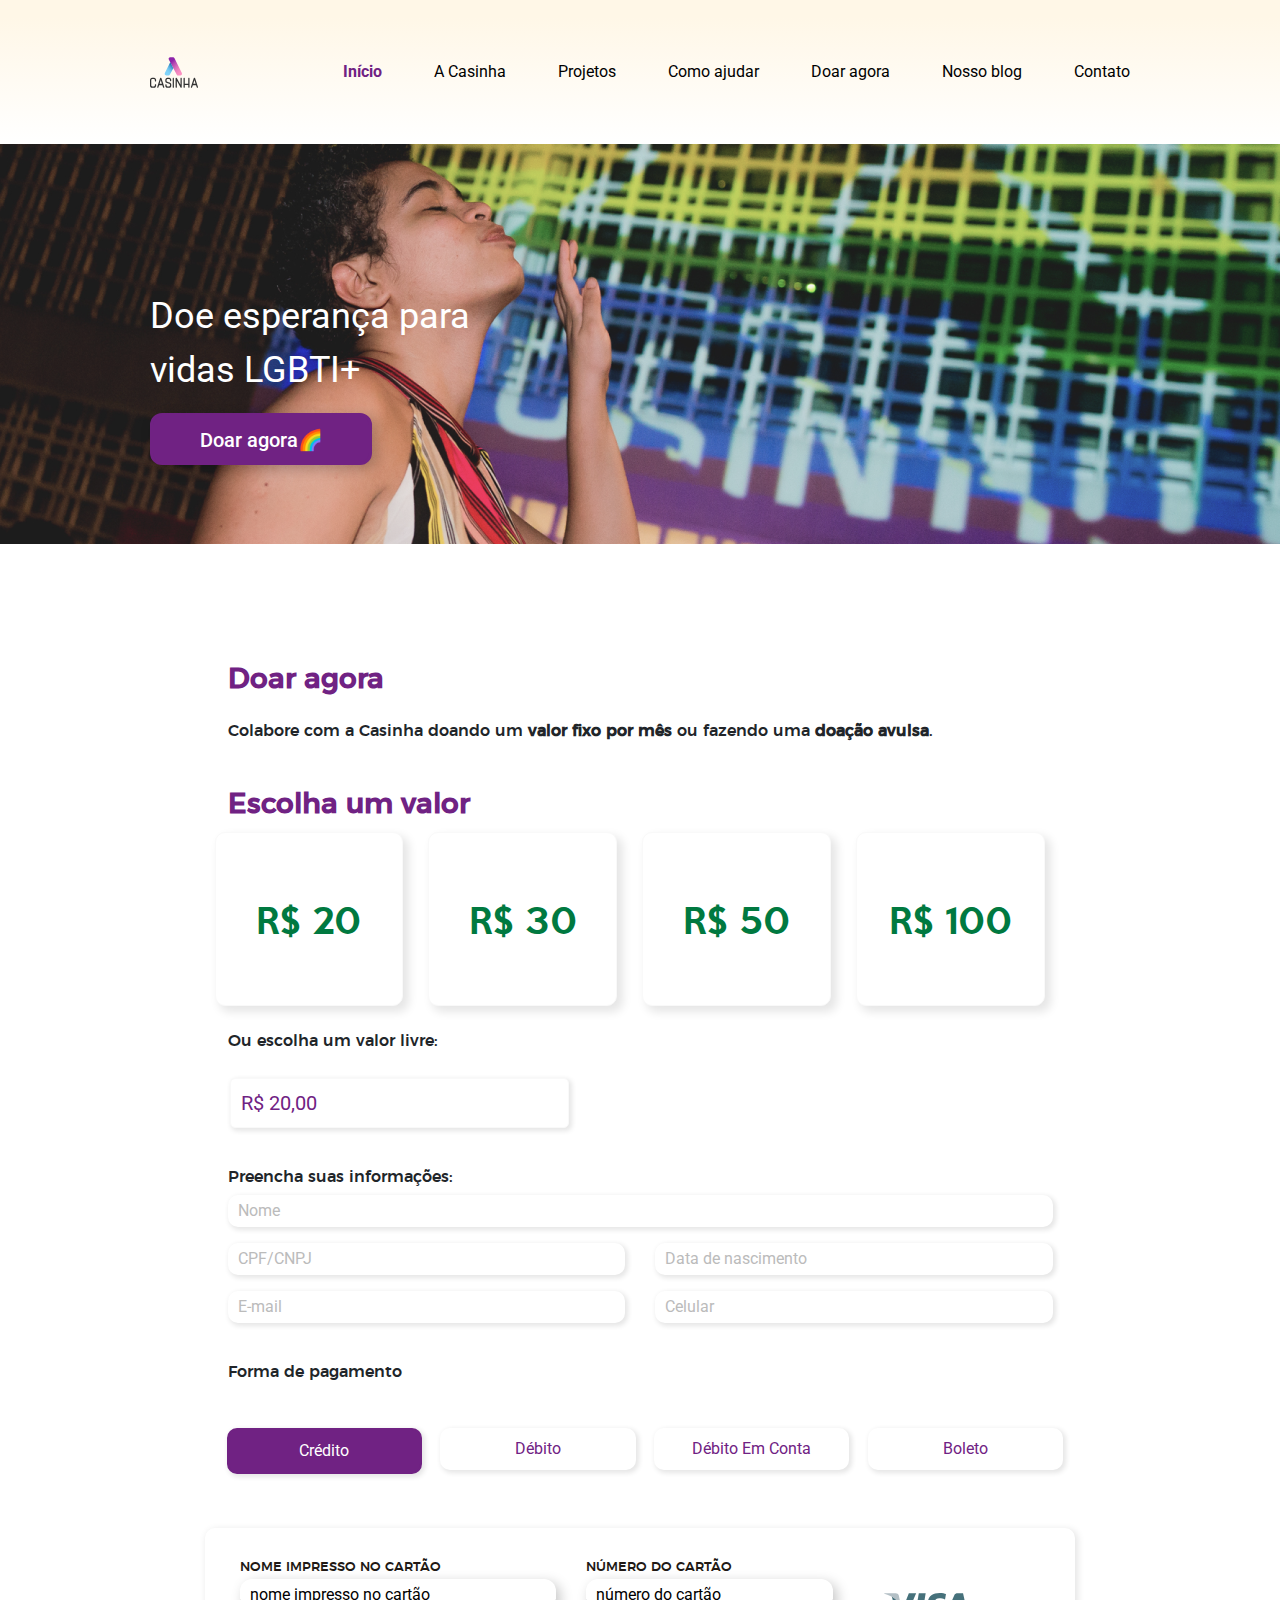
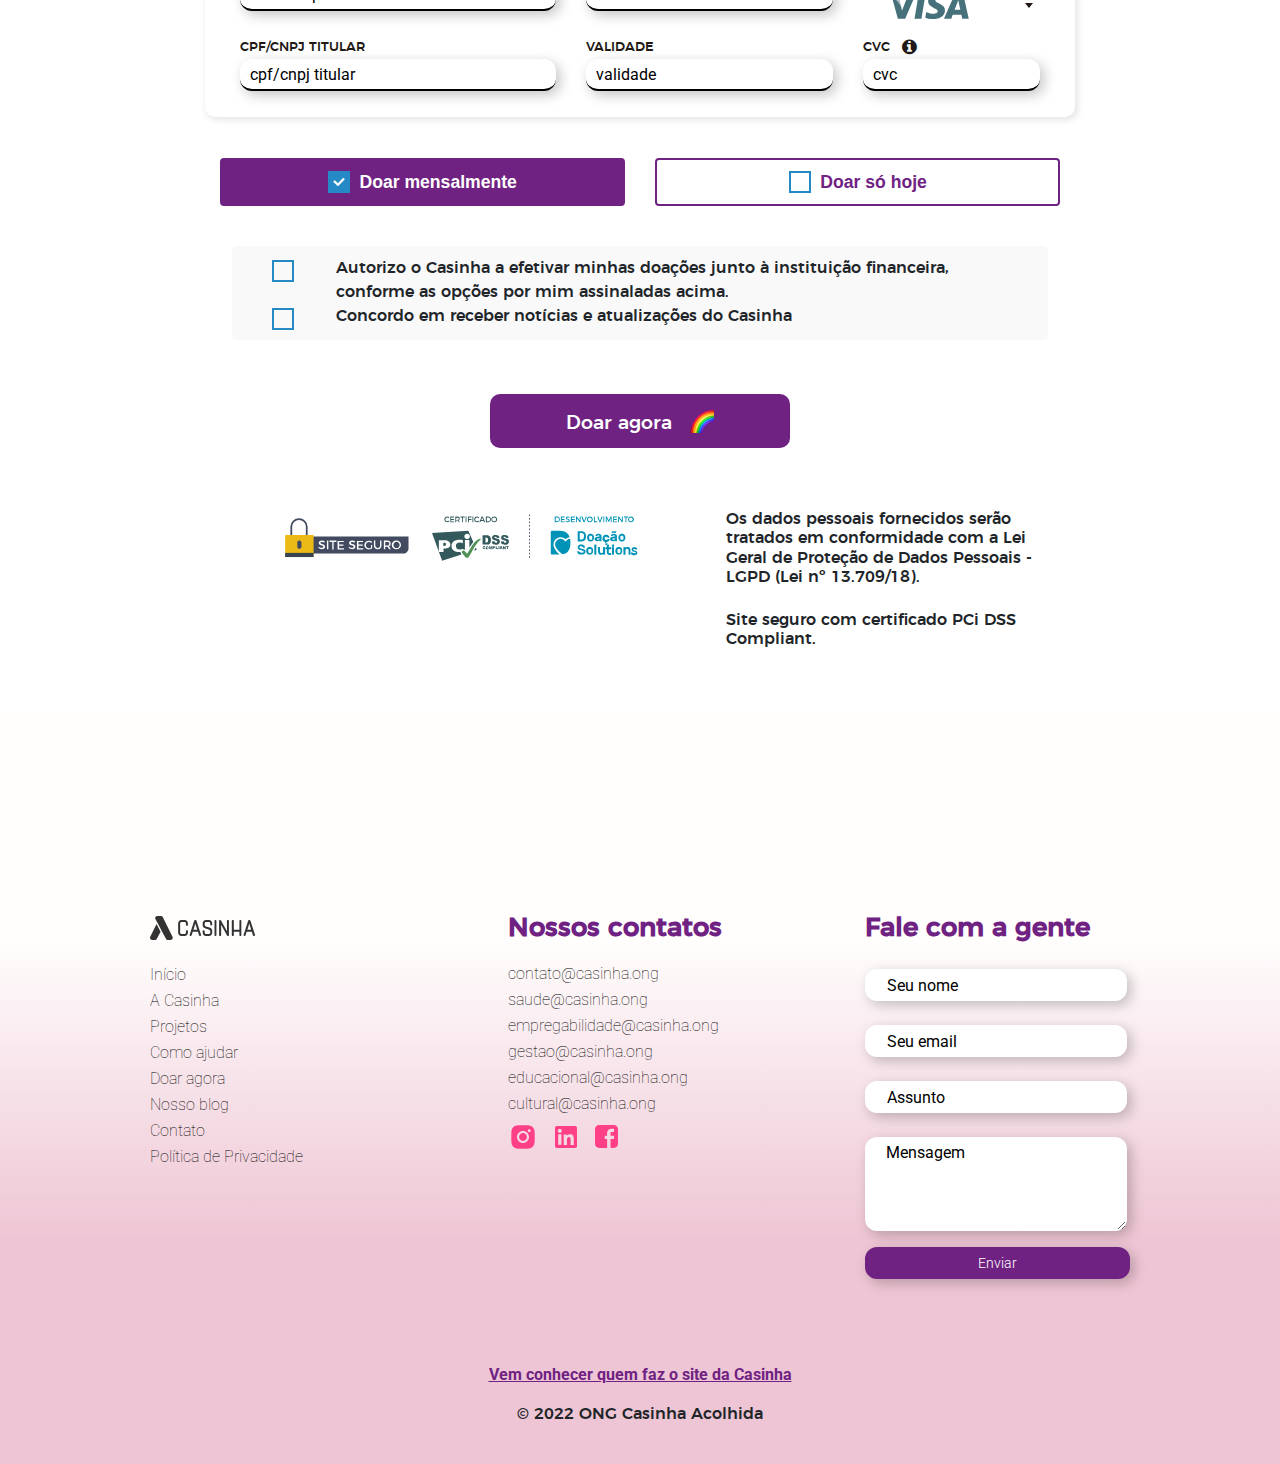
<file: index.html>
<!DOCTYPE html>
<html>
<head>
    <meta charset="utf-8">
    <meta http-equiv="X-UA-Compatible" content="IE=edge">
    <meta name="viewport" content="width=1500, initial-scale=1">
    <title>Casinha Acolhida🌈</title>
    <link rel="preconnect" href="https://fonts.googleapis.com">
        <link rel="preconnect" href="https://fonts.gstatic.com" crossorigin>
        <link href="https://fonts.googleapis.com/css2?family=Roboto:wght@300;400;500&display=swap" rel="stylesheet">
        <link rel="stylesheet" href="https://cdn.jsdelivr.net/npm/bootstrap@5.2.0-beta1/dist/css/bootstrap.min.css" integrity="sha384-0evHe/X+R7YkIZDRvuzKMRqM+OrBnVFBL6DOitfPri4tjfHxaWutUpFmBp4vmVor" crossorigin="anonymous">
    <!-- Favicon -->
    <link rel="icon" type="image/png" href="img/favicon.png" />
    <!-- Style CSS -->
    <link rel="stylesheet" href="plugins/Components/skins/square/grey.css">
    <link rel="stylesheet" href="plugins/Components/components-inputs.min.css">
    <!-- Bootstrap core CSS -->
    <link rel="stylesheet" href="plugins/Bootstrap/css/bootstrap.min.css">
    <link rel="stylesheet" href="plugins/Bootstrap/css/font-awesome.min.css">
    <link rel="stylesheet" href="plugins/Select2/select2.min.css">  
    <link rel="stylesheet" href="plugins/Fancybox/jquery.fancybox.min.css">  
    <link rel="stylesheet" href="plugins/style.css">
    <![if !IE]>
        <link rel="stylesheet" href="plugins/ie.css">
    <![endif]>
    <script src='https://www.google.com/recaptcha/api.js'></script>
    
    <!-- MANIFEST -->
    <link rel="manifest" href="plugins/manifest.json">


    <!-- BEBAS NEUE FONT -->

    <link rel="preconnect" href="https://fonts.googleapis.com">
    <link rel="preconnect" href="https://fonts.gstatic.com" crossorigin>
    <link href="https://fonts.googleapis.com/css2?family=Bebas+Neue&display=swap" rel="stylesheet">

</head>
<body>
<form id="action" method="POST">
    <!-- HEADER !!!!!!!!!!!!!!!!!!!!!!!!!!!!!!!!!!!!!!!!!!!!!-->

    <header>
        <div class="container-fluid">
          <div class='row' id="header">
            <div class="col-2" id="coluna-icone">
    
              <a href="index.html">
                <img id="logo" class="img-fluid" src="img/logo-principal.svg"></img>
              </a>
    
            </div>
            <div class="col-10" id="col-links">
    
              <a class='inicio' href="index.html">Início</a>
              <a href="embreve/embreve.html">A Casinha</a>
              <a href="embreve/embreve.html">Projetos</a>
              <a href="ajuda/ajuda.html">Como ajudar</a>
              <a href="https://casinhaacolhida.wixsite.com/casinha/doe-agora">Doar agora</a>
              <a href="embreve/embreve.html">Nosso blog</a>
              <a href="embreve/embreve.html">Contato</a>
    
            </div>
          </div>
        </div>
        
      </header>

      <div class="imagem">
        <div class="infos">
          <p class="doe">Doe esperança para<br> vidas LGBTI+</p>
          <a class='link-botao' href="https://casinhaacolhida.wixsite.com/casinha/doe-agora"><button class="botao-doar">Doar
              agora🌈</button></a>
        </div>
      </div>
      </br>
      </br>
      </br>




    <!-- FIM DO HEADER !!!!!!!!!!!!!!!!!!!!!!!!!!!!!!!!!!!!!!!    -->
    <div class="col-lg-12">
        <div class="container">

                <!-- DADOS DO DOADOR -->

                <div class="col-lg-9 pt-5 mx-auto">

                    <h5 class="title">Doar agora</h5>
                    <h6 class="mb-5 mt-4" >Colabore com a Casinha doando um <b>valor fixo por mês</b> ou fazendo uma <b>doação avulsa</b>.</h6>


                    <h5 class="title mt-5">Escolha um valor</h5>



                       <!-- VALOR DOAÇÕES -->
       

                    <div class="row" role="tablist">

                        <div class="col-lg-3 col-md-3 col-6" role="tab" style="padding:2px;">                           
                            <button type="button" id="valor_10" alt="R$ 20,00" value="R$ 20,00" class="btn_success1 valor_doacao ">
                                <span class="size_valor">R$ 20</span>
                            </button>
                        </div>

                        <div class="col-lg-3 col-md-3 col-6" role="tab" style="padding:2px;">                           
                            <button type="button" id="valor_20" alt="R$ 30,00" value="R$ 30,00" class="btn_success1 valor_doacao">
                               <span class="size_valor">R$ 30</span>                

                            </button>
                        </div>

                        <div class="col-lg-3 col-md-3 col-6" role="tab" style="padding:2px;">                           
                            <button type="button" id="valor_30" alt="R$ 50,00" value="R$ 50,00" class="btn_success1 valor_doacao">
                                <span class="size_valor">R$ 50</span>

                            </button>
                        </div>

                        <div class="col-lg-3 col-md-3 col-6" role="tab" style="padding:2px;">                           
                            <button type="button" id="valor_30" alt="R$ 100,00" value="R$ 100,00" class="btn_success1 valor_doacao">
                                <span class="size_valor">R$ 100</span>

                            </button>
                        </div>


                    </div>


                        <h6 class="mb-2 mt-4" >Ou escolha um valor livre:</h6>

                        <div class="col-lg-5 col-md-12 col-12" role="tab" style="padding:2px;">     

                 
                               
                                <input placeholder="R$ 00,00" value="20" type="tel" name="valor" id="valor" class="outro_valor" data-inputmask="'alias': 'currency', 'prefix': 'R$ ', 'allowMinus' : false, 'min': '0', 'digits' : '2', 'radixPoint' : ','" style="padding: 15px 10px;">


                        </div>

                   
                  
                <!--/ VALOR DOAÇÕES -->





                    <div class="row">

                        <!-- DADOS -->

                        <div class="col-lg-3 valor_doar p-3 d-none">

                            <center>
                                <img src="img/coracao.svg" class="img_coracao">

                                <br>



                                <h4 class="pt-2">Você está doando:</h4>

                                <span class="receber_valor" id="voce-esta-doando"></span>


                            </center>

                        </div>
    
                        <div class="col-lg-12 col-md-12 mx-auto pt-1">


                            <h6 class="mb-2 mt-4" >Preencha suas informações:</h6>

    
                            <div class="row">
        
                                <div class="col-lg-12 col-md-12 col-12 form-group">
                                    <input placeholder="Nome" type="text" name="nome" class="btn_input1">
                                </div>

                                <div class="col-lg-6 col-md-6 col-12 form-group">
                                    <input type="tel" placeholder="CPF/CNPJ" name="cpf" class="btn_input2 cpf_cnpj">
                                </div>  
                        
                                <div class="col-lg-6  col-md-6 col-12 form-group">
                                    <input placeholder="Data de nascimento" type="tel" name="nascimento" class="btn_input2" data-inputmask="'alias' : 'datetime', 'inputFormat' : 'dd/mm/yyyy'">
                                </div> 

                                <div class="col-lg-6 col-md-6 col-12 form-group">
                                    <input placeholder="E-mail" type="mail" name="email" class="btn_input2">
                                </div>
        
                                <div class="col-lg-6 col-md-6 col-12 form-group">
                                    <input placeholder="Celular" type="tel" name="celular" data-inputmask="'mask': '(99) 99999-9999', 'placeholder' : '0'"  class="btn_input2 cel_with_ddd">
                                </div>

<!-- 
                                <div class="col-lg-6 col-md-6 col-12 form-group">
           
                                    <select name="sexo" class="select_input simple-select2 " style="border-bottom: 2px solid #000 !important; border: 0px #fff !important; box-shadow: 0px !important; box-shadow: 2px 2px 5px 1px rgba(0, 0, 0, 0.1) !important;">
                                        <option disabled selected>gênero</option>
                                        <option>masculino</option>
                                        <option>feminino</option>
                                   </select>


                                </div> -->
                    
                
        
                            </div>

                            <h6 class="mb-2 mt-4" >Forma de pagamento</h6>
                            
        
                        </div>

                        
    
                    </div>


                </div>          
              
                <!--/ DADOS DO DOADOR -->

                
             
          
        </div>
    </div>


    <!-- MODOS DE DOAÇÃO -->
    <div class="container">
                
        <div class="col-lg-9 col-md-12 mx-auto mt-4">
            <div class="row">

                <ul class="nav nav-pills justify-content-center" role="tablist">

                    <!-- CREDITO -->
                    <li class="nav-item col-lg-3 col-md-3 col-6 p-1">
                        <a id="credito" class="nav-link btn_pagamentos" data-toggle="tab" href="#home" role="tab">
                            <i class=""></i> Crédito
                        </a>
                    </li>

                    <!-- DEBITO -->
                    <li class="nav-item col-lg-3 col-md-3 col-6 p-1">
                        <a id="debito" class="nav-link btn_pagamentos" data-toggle="tab" href="#home" role="tab">
                            <i class=""></i> Débito
                        </a>
                    </li>

                    <!-- DEBITO EM CONTA -->
                    <li class="nav-item col-lg-3 col-md-3 col-6 p-1">
                        <a id="conta_bancaria" class="nav-link btn_pagamentos" data-toggle="tab" href="#deb_conta" role="tab">
                            Débito em conta
                        </a>
                    </li>

                    <!-- BOLETO -->
                    <li class="nav-item col-lg-3 col-md-3 col-6 p-1">
                        <a id="boleto" class="nav-link btn_pagamentos" data-toggle="tab" href="#messages" role="tab">
                            <i class=""></i> Boleto
                        </a>
                    </li>

                </ul>
            </div>
        </div>          

    </div>

    <!------------------------------------------------------->


    <!--/ HEADER -->
    <div class="container  tab-pane" style="padding: 0;">
        <div class="col-lg-10 col-md-12 mx-auto" style="padding: 0;">
        <!-- MEIOS DE PAGAMENTO -->
            <div class="col-md-12" id="pagamentos" style="padding: 0; margin-top: 20px;">
                <div class="card">           
                    <!-- PAGAMENTOS -->
                    <div class="card-body">
                        <div class="tab-content text-center">

                            <!--/ DADOS DO DOADOR -->
                            <div class="tab-pane" id="home" role="tabpanel">                            
                                <div class="form-container">
                                    <center>
                                        <!-- DADOS DO CARTÃO -->
                                        <div class="col-lg-11 col-md-12 mx-auto" >
                                            <div class="row dados_pagamento">  

                                                <div class="col-md-5 form-group">
                                                    <p class="label_card_info">NOME IMPRESSO NO CARTÃO</p>
                                                    <input placeholder="nome impresso no cartão" type="text" name="nome_impresso" class="btn_input_pag" >
                                                </div>    

                                                <div class="col-md-4 col-8 form-group">
                                                    <p class="label_card_info">NÚMERO DO CARTÃO</p>
                                                    <input placeholder="número do cartão" type="tel" name="cartao" class="btn_input_pag" data-inputmask="'mask' : '9999   9999   9999   9999[   999]', 'placeholder' : '0'">
                                                    <p class="d-block d-sm-none"></p>
                                                </div>  

                                                <div class="col-md-3 col-4 form-group">
                                                    <p class="label_card_info">&nbsp;</p>
                                                    <select name="bandeira" class="brand-select2"></select>
                                                </div>     

                                                <div class="col-lg-5 col-md-5 col-12 form-group">
                                                    <p class="label_card_info">CPF/CNPJ TITULAR</p>
                                                    <input type="tel" placeholder="cpf/cnpj titular" name="cpf_portador" class="btn_input_pag cpf_cnpj">
                                                </div>   

                                                <div class="col-lg-4 col-md-4 col-7 form-group">
                                                    <p class="label_card_info">VALIDADE</p>
                                                    <input placeholder="validade" type="tel" name="validade" class="btn_input_pag" data-inputmask="'alias' : 'datetime', 'inputFormat' : 'mm / yyyy', 'placeholder' : '0'">
                                                </div> 

                                                <div class="col-lg-3 col-md-3 col-5 form-group">
                                                    <p class="label_card_info">CVC  &nbsp; <i class="fa fa-info-circle fa-lg text-weight-bold" aria-hidden="true" data-toggle="tooltip" data-placement="top" data-html="true" title="<img src='img/cvv.png' />" ></i></p>
                                                    <input placeholder="cvc" type="tel" name="codigo" class="btn_input_pag" data-inputmask="'mask' : '999[9]', 'placeholder' : '0'">
                                                </div>
                                            </div>
                                        </div>
                                        <!--/ DADOS CARTÃO -->
                                    </center>
                                </div>     
                                
                          
                                <div class="col-lg-11 mx-auto text-left row no-margin p-4" style="background-color: #f9f9f9; border-radius: 5px; padding: 10px 40px 10px 40px; margin-top: 16px;" id="bandeiras_aceitas">
                                    <div class="col-lg-12 pt-2 mx-auto alert-info">
                                        <p><b>Bandeiras e bancos aceitos:</b>
                                            <br>• <b>MasterCard:</b> Bradesco, Banco do Brasil, Santander, CitiBank, BRB, Caixa, BancooB
                                            <br>• <b>VISA:</b> Bradesco, Banco do Brasil, Santander, CitiBank
                                                
                                            <br><br>Verificar se o popup não foi bloqueado quando clicar em doar. Você será redirecionado para finalizar a doação!</p>
                                    </div>
                                </div>
                                


                            </div>
                            <div class="tab-pane" id="messages" role="tabpanel">
                                <!-- BOLETO -->
                                <div class="col-md-12 mx-auto">
                                    <div class="row">
                                        <!-- DADOS DA INDICAÇÃO -->
                                        <div class="col-lg-11 col-md-12 mx-auto">
                                            <div class="row form-group  dados_pagamento">
                                                <div class="col-md-3 col-8 form-group">
                                                    <p class="label_card_info">CEP <a href="http://www.buscacep.correios.com.br/sistemas/buscacep/" target="new" style="font-size: 10px; color: #000;">(Não sei<span class="none_cep"> meu CEP</span>)</a></p>
                                                    <input placeholder="00000-000" type="tel" name="cep" class="btn_input_pag cep" data-inputmask="'mask' : '99999-999'">
                                                </div>
                                                <div class="col-md-2 col-4 form-group">
                                                    <p class="label_card_info">UF</p>
                                                    <select name="uf" class="select_input filter-select2">
                                                        <option>AC</option>
                                                        <option>AL</option>
                                                        <option>AP</option>
                                                        <option>AM</option>
                                                        <option>BA</option>
                                                        <option>CE</option>
                                                        <option>DF</option>
                                                        <option>ES</option>
                                                        <option>GO</option>
                                                        <option>MA</option>
                                                        <option>MT</option>
                                                        <option>MS</option>
                                                        <option>MG</option>
                                                        <option>PA</option>
                                                        <option>PB</option>
                                                        <option>PR</option>
                                                        <option>PE</option>
                                                        <option>PI</option>
                                                        <option>RJ</option>
                                                        <option>RN</option>
                                                        <option>RS</option>
                                                        <option>RO</option>
                                                        <option>RR</option>
                                                        <option>SC</option>
                                                        <option selected>SP</option>
                                                        <option>SE</option>
                                                        <option>TO</option>
                                                    </select>
                                                </div>
                                                <div class="col-lg-7 col-md-7 col-12 form-group">
                                                    <p class="label_card_info">CIDADE</p>
                                                    <input placeholder="CIDADE" type="text" name="cidade" class="btn_input_pag">
                                                </div>

                                                <div class="col-md-10 col-12 form-group">
                                                    <p class="label_card_info">ENDEREÇO</p>
                                                    <input placeholder="ENDEREÇO COMPLETO" type="text" name="endereco" class="btn_input_pag">
                                                </div>  
                                                
                                                <div class="col-md-2 col-4 form-group">
                                                    <p class="label_card_info">Nº</p>
                                                    <input placeholder="000" type="number" name="numero" class="btn_input_pag">
                                                </div>

                                                <div class="col-lg-4 col-md-4 col-8 form-group">
                                                    <p class="label_card_info">COMPLEMENTO</p>
                                                    <input placeholder="Apt 00 - Bloco 00" type="text" name="complemento" class="btn_input_pag">
                                                </div>

                                                <div class="col-lg-4 col-md-4 col-6 form-group">
                                                    <p class="label_card_info">BAIRRO</p>
                                                    <input placeholder="BAIRRO" type="text" name="bairro" class="btn_input_pag">
                                                </div>

                                                <div class="col-lg-4 col-md-4 col-6 form-group">
                                                    <p class="label_card_info">VENCIMENTO</p>
                                                    <input placeholder="00/00/0000" type="tel" name="vencimento" class="btn_input_pag" data-inputmask="'alias' : 'datetime', 'inputFormat' : 'dd/mm/yyyy'">
                                                </div>  

                                            </div>
                             
                               
                                        </div>
                                        <!-- /DADOS DA INDICAÇÃO -->
                                    </div>
                                    <!-- / BOLETO -->
                                </div>
                            </div>
                            <!-- DEBITO EM CONTA -->
                            <div class="tab-pane" id="deb_conta" role="tabpanel">
                                <!-- BOLETO -->
                                <div class="col-md-12 mx-auto">
                                    <div class="row">
                                        <!-- DADOS DA INDICAÇÃO -->
                                        <div class="col-lg-11 col-md-12 mx-auto" >
                                            <div class="row dados_pagamento">
                                                <div class="col-sm-5 form-group">
                                                    <p class="label_card_info">CPF/CNPJ TITULAR</p>
                                                    <input type="tel" placeholder="000.000.000-00" name="cpf_conta" class="btn_input_pag  cpf_cnpj">
                                                </div>
                                                <div class="col-sm-7 form-group">
                                                    <p class="label_card_info">NOME TITULAR</p>
                                                    <input placeholder="Nome do titular da conta" type="text" name="nome_conta" class="btn_input_pag">
                                                </div>
                                        
                                                <div class="col-lg-2 col-md-2 col-5 form-group">
                                                    <p class="label_card_info">AGÊNCIA</p>
                                                    <input placeholder="0000" type="tel" name="agencia" class="btn_input_pag" data-inputmask="'mask' : '9999[9999]', 'placeholder': ''">
                                                </div>
                                                <div class="col-lg-2 col-md-2 col-5 form-group">
                                                    <p class="label_card_info">CONTA</p>
                                                    <input placeholder="00000" type="tel" name="conta" class="btn_input_pag" data-inputmask="'mask' : '99999[************]', 'placeholder': ''">
                                                </div>
                                                <div id="conta-digito" class="col-lg-1 col-md-1 col-2 form-group">
                                                    <p class="label_card_info">&nbsp;</p>
                                                    <input placeholder="0" type="tel" name="digito" class="btn_input_pag" data-inputmask="'mask' : '9[*]', 'placeholder': ''">
                                                </div>
                                                <div class="col-lg-4 col-md-4 col-6 form-group">
                                                    <p class="label_card_info">DIA DO DÉBITO</p>
                                                    <select name="debito" class="select_input filter-select2 select_pag">
                                                        <option>1</option>
                                                        <option>2</option>
                                                        <option>3</option>
                                                        <option>4</option>
                                                        <option>5</option>
                                                        <option>6</option>
                                                        <option>7</option>
                                                        <option>8</option>
                                                        <option>9</option>
                                                        <option>10</option>
                                                        <option>11</option>
                                                        <option>12</option>
                                                        <option>13</option>
                                                        <option>14</option>
                                                        <option>15</option>
                                                        <option>16</option>
                                                        <option>17</option>
                                                        <option>18</option>
                                                        <option>19</option>
                                                        <option>20</option>
                                                        <option>21</option>
                                                        <option>22</option>
                                                        <option>23</option>
                                                        <option>24</option>
                                                        <option>25</option>
                                                        <option>26</option>
                                                        <option>27</option>
                                                        <option>28</option>
                                                        <option>29</option>
                                                        <option>30</option>
                                                        <option>31</option>
                                                    </select>
                                                </div>
                                                <div class="col-lg-3 col-md-3 col-6">
                                                    <p class="label_card_info">BANCO &nbsp; <i class="fa fa-info-circle fa-lg text-weight-bold" aria-hidden="true" data-toggle="tooltip" data-placement="top" title="Débito em conta autorizado somente para clientes Itaú."></i></p>
                                                    <select name="banco" class="bank-select2 input_doador">
                                                        <option value="341" selected>itau.svg</option>              
                                                    </select>
                                                </div> 
                                            </div>
                                            <div class="col-lg-12" style="padding: 0;">
                                                <br>
                                                <h6 class="alert alert-info">
                                                    Prezado doador, o prazo para autorização do primeiro débito em conta são de 10 dias. Caso queira realizar sua doação o quanto antes, some a data de hoje ao prazo (+10) e informe no campo "dia do débito".
                                                    <br><br>
                                                    Você receberá um SMS solicitando a autorização do débito em conta, esta operação deverá ser realizada somente uma vez. </h6>
                                            </div>
                                        </div>  
                                        <!-- /DADOS DA INDICAÇÃO -->
                                    </div>
                                    <!-- / BOLETO -->
                                </div>
                            </div>
                            <!-- / DEBITO EM CONTA -->
                        </div><!-- / CARD-BODY -->
                    </div><!-- / CARD --> 


                    <!-- PERIODO -->

                    <div class="col-lg-11 mx-auto">
                        
                        <div class="row mt-3" id="periodicidade">

                            <div class="col-lg-6 col-md-6 col-12 mx-auto">     
                                <button id="recorrente" name="periodicidade" type="button" class="modo_doacao selected p-0">
                                    <label for="recorrencia" class='w-100 m-0 h-100 d-flex justify-content-center align-items-center'>
                                    <input type="radio" id="recorrencia" name="iCheck" value="mensal" checked> &nbsp;
                                    Doar mensalmente
                                    
                                    </label>
                                </button> 
                            </div>
                    
                            <div class="col-lg-6 col-md-6 col-12 mx-auto">
                                <button id="avulso" name="periodicidade" type="button" class="modo_doacao  p-0">
                                    <label for="recorrenciaa" class='w-100 m-0 h-100 d-flex justify-content-center align-items-center'>
                                        <input type="radio" id="recorrenciaa" name="iCheck" value="única"> &nbsp;
                                    
                                        Doar só hoje 
                                   
                                    </label>
                                </button> 
                            </div>
                        </div>

                    </div>

                    <!-- / PERIODO -->


                    <div class="row">
                        <div class="col-lg-10 mx-auto" style="padding: 0;">
                            <div class="row no-margin">

                                <div class="col-12"><br></div>

                                <!-- TERMOS DE CONTRATO -->

                                <div id="termos" class="col-lg-112 col-md-12 mx-auto" style="background-color: #f9f9f9; border-radius: 5px; padding: 10px 40px 10px 40px; margin-top: 16px;">
                                    <div class="row">
                                        <div class="col-12">
                                            <div class="aceites_termos">
                                                <div class="row">

                                                    <!-- Termo 1 -->
                                                    <div class="col-lg-1 col-md-1 col-2">
                                                        <input type="checkbox" name="termos"> 
                                                    </div>
                                                    <div class="col-lg-11 col-md-11 col-10">
                                                        <span style="padding: 10px 0;">Autorizo o Casinha a efetivar minhas doações junto à instituição financeira, conforme as opções por mim assinaladas acima.</span>
                                                    </div>                                       

                                                    
                                                    <!-- Termo 2 -->
                                                    <div class="col-lg-1 col-md-1 col-2">
                                                        <input type="checkbox" name="termos"> 
                                                    </div>
                                                    <div class="col-lg-11 col-md-11 col-10">
                                                        <span style="padding: 10px 0;">Concordo em receber notícias e atualizações do Casinha</span>
                                                    </div>

                                                </div>
                                            </div>
                                        </div>
                                    </div>
                                </div>
                                
                                <!--/ TERMOS DE CONTRATO -->

                                <br>
                            </div>
                        </div>
                    </div>
                  
                    <div class="row justify-content-center">                        
                        <div class="col-auto">
                            <br>
                            <div class="g-recaptcha" data-sitekey="6LcPAuIaAAAAAKBUdXhYF9hrwqNcAXm4qgODYUuT"></div>
                        </div>
                    </div>
                    <button type="submit" class="btn-cadastrar mx-auto">
                        <spam style="padding-bottom: 20px !important;">Doar agora</spam> &nbsp; <img src="img/arco.png" alt="20px" style="padding-bottom: 10px !important;"/>
                    </button>
                </div>
                <!--/ MEIOS DE PAGAMENTO -->

            </div>
        </div>
    </div>



</form>



<!-- RODAPE -->


<div class="col-lg-12 p-0 mt-3 mb-3">

    <div class="container">

        <div class="col-lg-9 col-md-12 col-12 mx-auto">

            <div class="row">

                <div class="col-lg-7 col-md-5">
                    <a href="https://www.doacaosolutions.com.br/" target="_new" style="color: #000 !important;"><img src="img/seguro.svg" alt="SITE SEGURO" title="SITE SEGURO" width="100%" class="pr-5 pl-5 pt-3"></a>

                </div>

                <div class="col-lg-5 col-md-7">

                    <h6 class="text_rodape pt-3">Os dados pessoais fornecidos serão tratados em conformidade com a Lei Geral de Proteção de Dados Pessoais - LGPD (Lei nº 13.709/18).</h6>
                    <br>

                    <h6 class="text_rodape">Site seguro com certificado PCi DSS Compliant.</h6>
                    <br><br>

                </div>

            </div>

        </div>

    </div>

</div>


<div class="iframe-boleto d-none">
    <span class="iframe-fechar">X</span>
</div>

 
<footer>
<div class="footer-1">
      <div class="links-pagina">
        <div class="icon-footer">
          <img id="logo-footer" src="img/logo-footer.svg" style="width: 30%;"></img>
        </div>
        <div class="os-links">
          <p><a href="index.html">Início</a></p>
          <p><a href="embreve/embreve.html">A Casinha</a></p>
          <p><a href="embreve/embreve.html">Projetos</a></p>
          <p><a href="ajuda/ajuda.html">Como ajudar</a></p>
          <p><a href="https://casinhaacolhida.wixsite.com/casinha/doe-agora">Doar agora</a></p>
          <p><a href="embreve/embreve.html">Nosso blog</a></p>
          <p><a href="embreve/embreve.html">Contato</a></p>
          <p><a href="embreve/embreve.html">Política de Privacidade</a></p>
        </div>
      </div>
      <div class="contatos">
        <p class="contatos-title">Nossos contatos</p>
        <p><a href="mailto:contato@casinha.ong">contato@casinha.ong</a></p>
        <p><a href="mailto:saude@casinha.ong">saude@casinha.ong</a></p>
        <p><a href="mailto:empregabilidade@casinha.ong">empregabilidade@casinha.ong</a></p>
        <p><a href="mailto:gestao@casinha.ong">gestao@casinha.ong</a></p>
        <p><a href="mailto:educacional@casinha.ong">educacional@casinha.ong</a></p>
        <p><a href="mailto:cultural@casinha.ong">cultural@casinha.ong</a></p>
        <div class="icons">
          <a href="https://www.instagram.com/casinhaacolhida/" target="_blank"><img id="icone-inst"
              src="img/instagram-icon.svg"></a>
          <a href="https://www.linkedin.com/company/casinhaacolhida/" target="_blank"><img id="icone-lk"
              src="img/linkedin-icon.svg"></a>
          <a href="https://www.facebook.com/casinhaacolhida" target="_blank"><img id="icone-fb"
              src="img/facebook-icon.svg"></a>
        </div>
      </div>
      <div class="fale-conosco">
        <form action="https://formsubmit.co/contato@casinha.ong" method="POST">
          <input type="hidden" name="_next" value="http://127.0.0.1:5500/email/email.html">
          <input type="hidden" name="_subject" value="Nova mensagem!">
          <input type="hidden" name="_captcha" value="false">
          <input type="hidden" name="_template" value="table">
          <p class="fale-title">Fale com a gente</p>
          <p><label for='nome'><input type="text" name="nome" id="nome" placeholder="Seu nome" required></label></p>
          <p><label for='email'><input type="email" name="email" id="email" placeholder="Seu email" required></label>
          </p>
          <p><label for='assunto'><input type="text" name="assunto" id="assunto" placeholder="Assunto"></label></p>
          <p><textarea rows=8 cols=35 placeholder='Mensagem'></textarea></p>
          <p><input type="submit" value="Enviar" class="enviar-botao"></p>
        </form>
      </div>
    </div>
    <div class="devs">
      <p><a id="devs" href='#'>Vem conhecer quem faz o site da Casinha</a></p>
    </div>
    <div class="copyright">
      <p>© 2022 ONG Casinha Acolhida</p>
    </div>
        </footer>


<!--INICIO FOOTER CASINHA !!!!!!!!!!!!!!!!!!!!!!!!!!!!!!!!!!-->

<!--
<footer>
    <div class='footer'>
      <div class="links-pagina">
        <div class="icon-footer">
          <img id="logo-footer" src="img/logo-footer.svg" style="width: 30%;"></img>
        </div>
        <div class="os-links">
          <p><a href="index.html">Início</a></p>
          <p><a href="embreve/embreve.html">A Casinha</a></p>
          <p><a href="embreve/embreve.html">Projetos</a></p>
          <p><a href="ajuda/ajuda.html">Como ajudar</a></p>
          <p><a href="https://casinhaacolhida.wixsite.com/casinha/doe-agora">Doar agora</a></p>
          <p><a href="embreve/embreve.html">Nosso blog</a></p>
          <p><a href="embreve/embreve.html">Contato</a></p>
          <p><a href="embreve/embreve.html">Política de Privacidade</a></p>
        </div>
      </div>
      <div class="contatos">
        <p class="contatos-title">Nossos contatos</p>
        <p><a href="mailto:contato@casinha.ong">contato@casinha.ong</a></p>
        <p><a href="mailto:saude@casinha.ong">saude@casinha.ong</a></p>
        <p><a href="mailto:empregabilidade@casinha.ong">empregabilidade@casinha.ong</a></p>
        <p><a href="mailto:gestao@casinha.ong">gestao@casinha.ong</a></p>
        <p><a href="mailto:educacional@casinha.ong">educacional@casinha.ong</a></p>
        <p><a href="mailto:cultural@casinha.ong">cultural@casinha.ong</a></p>
        <div class="icons">
          <a href="https://www.instagram.com/casinhaacolhida/" target="_blank"><img id="icone-inst"
              src="img/instagram-icon.svg"></a>
          <a href="https://www.linkedin.com/company/casinhaacolhida/" target="_blank"><img id="icone-lk"
              src="img/linkedin-icon.svg"></a>
          <a href="https://www.facebook.com/casinhaacolhida" target="_blank"><img id="icone-fb"
              src="img/facebook-icon.svg"></a>
        </div>
      </div>
      <div class="fale-conosco">
        <form action="https://formsubmit.co/contato@casinha.ong" method="POST">
          <input type="hidden" name="_next" value="http://127.0.0.1:5500/email/email.html">
          <input type="hidden" name="_subject" value="Nova mensagem!">
          <input type="hidden" name="_captcha" value="false">
          <input type="hidden" name="_template" value="table">
          <p class="fale-title">Fale com a gente</p>
          <p><label for='nome'><input type="text" name="nome" id="nome" placeholder="Seu nome" required></label></p>
          <p><label for='email'><input type="email" name="email" id="email" placeholder="Seu email" required></label>
          </p>
          <p><label for='assunto'><input type="text" name="assunto" id="assunto" placeholder="Assunto"></label></p>
          <p><textarea rows=8 cols=35 placeholder='Mensagem'></textarea></p>
          <p><input type="submit" value="Enviar" class="enviar-botao"></p>
        </form>
      </div>
    </div>
    <div class="devs">
      <p><a id="devs" href='#'>Vem conhecer quem faz o site da Casinha</a></p>
    </div>
    <div class="copyright">
      <p>© 2022 ONG Casinha Acolhida</p>
    </div>
  </footer>
  -->






<!--FINAL DO FOOTER CASINHA !!!!!!!!!!!!!!!!!!!!!!!!!!!!!!!-->


<script src="plugins/JQuery/jquery.min.js"></script>
<script src="plugins/Bootstrap/js/bootstrap.bundle.min.js"></script>
<script src="plugins/SweetAlert/sweet_alert.min.js"></script>
<script src="plugins/Inputmask5/jquery.inputmask.min.js"></script>
<script src="plugins/ICheck/icheck.min.js"></script>
<script src="plugins/Validation/jquery.validate.min.js"></script>
<script src="plugins/Validation/additional-methods.min.js"></script>
<script src="plugins/Select2/select2.min.js"></script> 
<script src="plugins/Fancybox/jquery.fancybox.min.js"></script> 
<script src="plugins/script.js"></script>

<script>
    $('#recorrencia').on('ifChecked',function(event){
        $('#recorrente').addClass('selected')
    })
    $('#recorrencia').on('ifUnchecked',function(event){
        $('#recorrente').removeClass('selected')
    })
    $('#recorrenciaa').on('ifChecked',function(event){
        $('#avulso').addClass('selected')
    })
    $('#recorrenciaa').on('ifUnchecked',function(event){
        $('#avulso').removeClass('selected')
    })
</script>







</body>
</html>
</file>
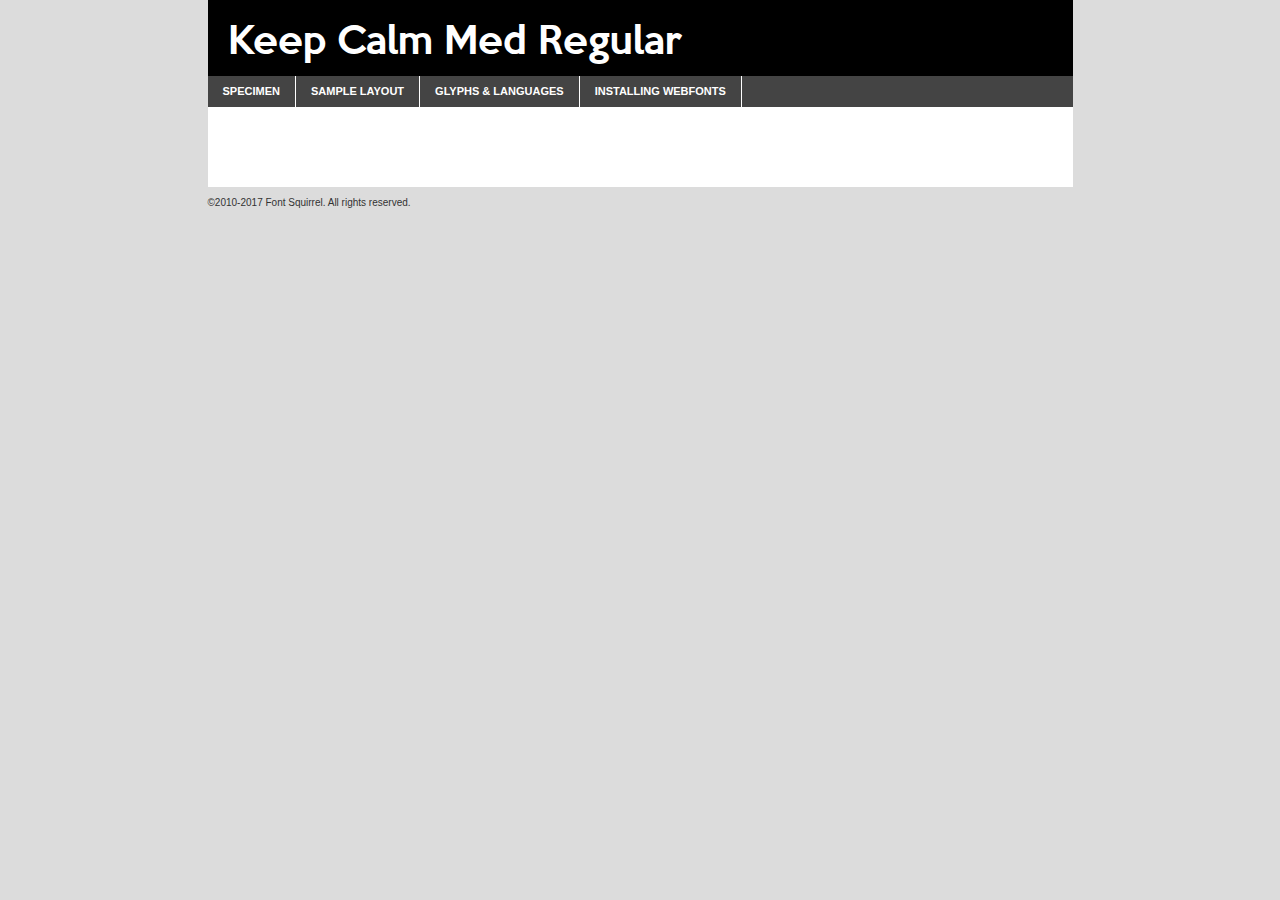
<file: font/keepcalm-medium-demo.html>
<!DOCTYPE html PUBLIC "-//W3C//DTD XHTML 1.0 Transitional//EN"
	"http://www.w3.org/TR/xhtml1/DTD/xhtml1-transitional.dtd">

<html xmlns="http://www.w3.org/1999/xhtml" xml:lang="en" lang="en">
<head>
	<meta http-equiv="Content-Type" content="text/html; charset=utf-8" />
	<script src="http://ajax.googleapis.com/ajax/libs/jquery/1.7.2/jquery.min.js" type="text/javascript" charset="utf-8"></script>
	<script type="text/javascript">
	(function($){$.fn.easyTabs=function(option){var param=jQuery.extend({fadeSpeed:"fast",defaultContent:1,activeClass:'active'},option);$(this).each(function(){var thisId="#"+this.id;if(param.defaultContent==''){param.defaultContent=1;}
	if(typeof param.defaultContent=="number")
	{var defaultTab=$(thisId+" .tabs li:eq("+(param.defaultContent-1)+") a").attr('href').substr(1);}else{var defaultTab=param.defaultContent;}
	$(thisId+" .tabs li a").each(function(){var tabToHide=$(this).attr('href').substr(1);$("#"+tabToHide).addClass('easytabs-tab-content');});hideAll();changeContent(defaultTab);function hideAll(){$(thisId+" .easytabs-tab-content").hide();}
	function changeContent(tabId){hideAll();$(thisId+" .tabs li").removeClass(param.activeClass);$(thisId+" .tabs li a[href=#"+tabId+"]").closest('li').addClass(param.activeClass);if(param.fadeSpeed!="none")
	{$(thisId+" #"+tabId).fadeIn(param.fadeSpeed);}else{$(thisId+" #"+tabId).show();}}
	$(thisId+" .tabs li").click(function(){var tabId=$(this).find('a').attr('href').substr(1);changeContent(tabId);return false;});});}})(jQuery);
	</script>
	<link rel="stylesheet" href="specimen_files/specimen_stylesheet.css" type="text/css" charset="utf-8" />
	<link rel="stylesheet" href="stylesheet.css" type="text/css" charset="utf-8" />

	<style type="text/css">
					body{
				font-family: 'keep_calm_medregular';
							}
		</style>

	<title>Keep Calm Med Regular Specimen</title>
	
	
	<script type="text/javascript" charset="utf-8">
		$(document).ready(function() {
			$('#container').easyTabs({defaultContent:1});
		});
	</script>
</head>

<body>
<div id="container">
	<div id="header">
		Keep Calm Med Regular	</div>
	<ul class="tabs">
		<li><a href="#specimen">Specimen</a></li>
		<li><a href="#layout">Sample Layout</a></li>
				<li><a href="#glyphs">Glyphs &amp; Languages</a></li>
		<li><a href="#installing">Installing Webfonts</a></li>
		
	</ul>
	
	<div id="main_content">

		
			<div id="specimen">
		
				<div class="section">
					<div class="grid12 firstcol">
						<div class="huge">AaBb</div>
					</div>
				</div>
		
				<div class="section">
					<div class="glyph_range">A&#x200B;B&#x200b;C&#x200b;D&#x200b;E&#x200b;F&#x200b;G&#x200b;H&#x200b;I&#x200b;J&#x200b;K&#x200b;L&#x200b;M&#x200b;N&#x200b;O&#x200b;P&#x200b;Q&#x200b;R&#x200b;S&#x200b;T&#x200b;U&#x200b;V&#x200b;W&#x200b;X&#x200b;Y&#x200b;Z&#x200b;a&#x200b;b&#x200b;c&#x200b;d&#x200b;e&#x200b;f&#x200b;g&#x200b;h&#x200b;i&#x200b;j&#x200b;k&#x200b;l&#x200b;m&#x200b;n&#x200b;o&#x200b;p&#x200b;q&#x200b;r&#x200b;s&#x200b;t&#x200b;u&#x200b;v&#x200b;w&#x200b;x&#x200b;y&#x200b;z&#x200b;1&#x200b;2&#x200b;3&#x200b;4&#x200b;5&#x200b;6&#x200b;7&#x200b;8&#x200b;9&#x200b;0&#x200b;&amp;&#x200b;.&#x200b;,&#x200b;?&#x200b;!&#x200b;&#64;&#x200b;(&#x200b;)&#x200b;#&#x200b;$&#x200b;%&#x200b;*&#x200b;+&#x200b;-&#x200b;=&#x200b;:&#x200b;;</div>
				</div>
				<div class="section">
					<div class="grid12 firstcol">
						<table class="sample_table">
							<tr><td>10</td><td class="size10">abcdefghijklmnopqrstuvwxyzABCDEFGHIJKLMNOPQRSTUVWXYZ0123456789abcdefghijklmnopqrstuvwxyzABCDEFGHIJKLMNOPQRSTUVWXYZ0123456789abcdefghijklmnopqrstuvwxyzABCDEFGHIJKLMNOPQRSTUVWXYZ</td></tr>
							<tr><td>11</td><td class="size11">abcdefghijklmnopqrstuvwxyzABCDEFGHIJKLMNOPQRSTUVWXYZ0123456789abcdefghijklmnopqrstuvwxyzABCDEFGHIJKLMNOPQRSTUVWXYZ0123456789abcdefghijklmnopqrstuvwxyzABCDEFGHIJKLMNOPQRSTUVWXYZ</td></tr>
							<tr><td>12</td><td class="size12">abcdefghijklmnopqrstuvwxyzABCDEFGHIJKLMNOPQRSTUVWXYZ0123456789abcdefghijklmnopqrstuvwxyzABCDEFGHIJKLMNOPQRSTUVWXYZ0123456789abcdefghijklmnopqrstuvwxyzABCDEFGHIJKLMNOPQRSTUVWXYZ</td></tr>
							<tr><td>13</td><td class="size13">abcdefghijklmnopqrstuvwxyzABCDEFGHIJKLMNOPQRSTUVWXYZ0123456789abcdefghijklmnopqrstuvwxyzABCDEFGHIJKLMNOPQRSTUVWXYZ0123456789abcdefghijklmnopqrstuvwxyzABCDEFGHIJKLMNOPQRSTUVWXYZ</td></tr>
							<tr><td>14</td><td class="size14">abcdefghijklmnopqrstuvwxyzABCDEFGHIJKLMNOPQRSTUVWXYZ0123456789abcdefghijklmnopqrstuvwxyzABCDEFGHIJKLMNOPQRSTUVWXYZ0123456789abcdefghijklmnopqrstuvwxyzABCDEFGHIJKLMNOPQRSTUVWXYZ</td></tr>
							<tr><td>16</td><td class="size16">abcdefghijklmnopqrstuvwxyzABCDEFGHIJKLMNOPQRSTUVWXYZ0123456789abcdefghijklmnopqrstuvwxyzABCDEFGHIJKLMNOPQRSTUVWXYZ</td></tr>
							<tr><td>18</td><td class="size18">abcdefghijklmnopqrstuvwxyzABCDEFGHIJKLMNOPQRSTUVWXYZ0123456789abcdefghijklmnopqrstuvwxyzABCDEFGHIJKLMNOPQRSTUVWXYZ</td></tr>
							<tr><td>20</td><td class="size20">abcdefghijklmnopqrstuvwxyzABCDEFGHIJKLMNOPQRSTUVWXYZ0123456789abcdefghijklmnopqrstuvwxyzABCDEFGHIJKLMNOPQRSTUVWXYZ</td></tr>
							<tr><td>24</td><td class="size24">abcdefghijklmnopqrstuvwxyzABCDEFGHIJKLMNOPQRSTUVWXYZ0123456789abcdefghijklmnopqrstuvwxyzABCDEFGHIJKLMNOPQRSTUVWXYZ</td></tr>
							<tr><td>30</td><td class="size30">abcdefghijklmnopqrstuvwxyzABCDEFGHIJKLMNOPQRSTUVWXYZ0123456789abcdefghijklmnopqrstuvwxyzABCDEFGHIJKLMNOPQRSTUVWXYZ</td></tr>
							<tr><td>36</td><td class="size36">abcdefghijklmnopqrstuvwxyzABCDEFGHIJKLMNOPQRSTUVWXYZ0123456789abcdefghijklmnopqrstuvwxyzABCDEFGHIJKLMNOPQRSTUVWXYZ</td></tr>
							<tr><td>48</td><td class="size48">abcdefghijklmnopqrstuvwxyzABCDEFGHIJKLMNOPQRSTUVWXYZ0123456789abcdefghijklmnopqrstuvwxyzABCDEFGHIJKLMNOPQRSTUVWXYZ</td></tr>
							<tr><td>60</td><td class="size60">abcdefghijklmnopqrstuvwxyzABCDEFGHIJKLMNOPQRSTUVWXYZ0123456789abcdefghijklmnopqrstuvwxyzABCDEFGHIJKLMNOPQRSTUVWXYZ</td></tr>
							<tr><td>72</td><td class="size72">abcdefghijklmnopqrstuvwxyzABCDEFGHIJKLMNOPQRSTUVWXYZ0123456789abcdefghijklmnopqrstuvwxyzABCDEFGHIJKLMNOPQRSTUVWXYZ</td></tr>
							<tr><td>90</td><td class="size90">abcdefghijklmnopqrstuvwxyzABCDEFGHIJKLMNOPQRSTUVWXYZ0123456789abcdefghijklmnopqrstuvwxyzABCDEFGHIJKLMNOPQRSTUVWXYZ</td></tr>
						</table>
				
					</div>
			
				</div>
		
		
		
								<div class="section" id="bodycomparison">


										<div id="xheight">
				<div class="fontbody">&#x25FC;&#x25FC;&#x25FC;&#x25FC;&#x25FC;&#x25FC;&#x25FC;&#x25FC;&#x25FC;&#x25FC;&#x25FC;&#x25FC;&#x25FC;&#x25FC;&#x25FC;&#x25FC;&#x25FC;&#x25FC;&#x25FC;&#x25FC;&#x25FC;&#x25FC;&#x25FC;&#x25FC;&#x25FC;&#x25FC;&#x25FC;&#x25FC;&#x25FC;&#x25FC;&#x25FC;&#x25FC;&#x25FC;&#x25FC;&#x25FC;&#x25FC;&#x25FC;&#x25FC;&#x25FC;&#x25FC;&#x25FC;&#x25FC;&#x25FC;&#x25FC;&#x25FC;&#x25FC;&#x25FC;&#x25FC;&#x25FC;&#x25FC;&#x25FC;&#x25FC;&#x25FC;&#x25FC;&#x25FC;&#x25FC;&#x25FC;&#x25FC;&#x25FC;&#x25FC;&#x25FC;&#x25FC;&#x25FC;&#x25FC;&#x25FC;&#x25FC;&#x25FC;&#x25FC;&#x25FC;&#x25FC;&#x25FC;&#x25FC;&#x25FC;&#x25FC;&#x25FC;&#x25FC;&#x25FC;&#x25FC;&#x25FC;&#x25FC;&#x25FC;&#x25FC;&#x25FC;&#x25FC;&#x25FC;&#x25FC;&#x25FC;&#x25FC;&#x25FC;&#x25FC;&#x25FC;&#x25FC;&#x25FC;&#x25FC;&#x25FC;&#x25FC;&#x25FC;&#x25FC;&#x25FC;body</div><div class="arialbody">body</div><div class="verdanabody">body</div><div class="georgiabody">body</div></div>
										<div class="fontbody" style="z-index:1">
											body<span>Keep Calm Med Regular</span>
										</div>
										<div class="arialbody" style="z-index:1">
											body<span>Arial</span>
										</div>
										<div class="verdanabody" style="z-index:1">
											body<span>Verdana</span>
										</div>
										<div class="georgiabody" style="z-index:1">
											body<span>Georgia</span>
										</div>



								</div>
		
		
				<div class="section psample psample_row1" id="">
					
					<div class="grid2 firstcol">
						<p class="size10"><span>10.</span>Aenean lacinia bibendum nulla sed consectetur. Fusce dapibus, tellus ac cursus commodo, tortor mauris condimentum nibh, ut fermentum massa justo sit amet risus. Nullam id dolor id nibh ultricies vehicula ut id elit. Cum sociis natoque penatibus et magnis dis parturient montes, nascetur ridiculus mus. Nulla vitae elit libero, a pharetra augue.</p>
			
					</div>
					<div class="grid3">
						<p class="size11"><span>11.</span>Aenean lacinia bibendum nulla sed consectetur. Fusce dapibus, tellus ac cursus commodo, tortor mauris condimentum nibh, ut fermentum massa justo sit amet risus. Nullam id dolor id nibh ultricies vehicula ut id elit. Cum sociis natoque penatibus et magnis dis parturient montes, nascetur ridiculus mus. Nulla vitae elit libero, a pharetra augue.</p>
			
					</div>
					<div class="grid3">
						<p class="size12"><span>12.</span>Aenean lacinia bibendum nulla sed consectetur. Fusce dapibus, tellus ac cursus commodo, tortor mauris condimentum nibh, ut fermentum massa justo sit amet risus. Nullam id dolor id nibh ultricies vehicula ut id elit. Cum sociis natoque penatibus et magnis dis parturient montes, nascetur ridiculus mus. Nulla vitae elit libero, a pharetra augue.</p>
			
					</div>
					<div class="grid4">
						<p class="size13"><span>13.</span>Aenean lacinia bibendum nulla sed consectetur. Fusce dapibus, tellus ac cursus commodo, tortor mauris condimentum nibh, ut fermentum massa justo sit amet risus. Nullam id dolor id nibh ultricies vehicula ut id elit. Cum sociis natoque penatibus et magnis dis parturient montes, nascetur ridiculus mus. Nulla vitae elit libero, a pharetra augue.</p>
			
					</div>
					<div class="white_blend"></div>
					
				</div>
				<div class="section psample psample_row2" id="">
					<div class="grid3 firstcol">
						<p class="size14"><span>14.</span>Aenean lacinia bibendum nulla sed consectetur. Fusce dapibus, tellus ac cursus commodo, tortor mauris condimentum nibh, ut fermentum massa justo sit amet risus. Nullam id dolor id nibh ultricies vehicula ut id elit. Cum sociis natoque penatibus et magnis dis parturient montes, nascetur ridiculus mus. Nulla vitae elit libero, a pharetra augue.</p>
			
					</div>
					<div class="grid4">
						<p class="size16"><span>16.</span>Aenean lacinia bibendum nulla sed consectetur. Fusce dapibus, tellus ac cursus commodo, tortor mauris condimentum nibh, ut fermentum massa justo sit amet risus. Nullam id dolor id nibh ultricies vehicula ut id elit. Cum sociis natoque penatibus et magnis dis parturient montes, nascetur ridiculus mus. Nulla vitae elit libero, a pharetra augue.</p>
			
					</div>
					<div class="grid5">
						<p class="size18"><span>18.</span>Aenean lacinia bibendum nulla sed consectetur. Fusce dapibus, tellus ac cursus commodo, tortor mauris condimentum nibh, ut fermentum massa justo sit amet risus. Nullam id dolor id nibh ultricies vehicula ut id elit. Cum sociis natoque penatibus et magnis dis parturient montes, nascetur ridiculus mus. Nulla vitae elit libero, a pharetra augue.</p>
			
					</div>

					<div class="white_blend"></div>

				</div>
				
				<div class="section psample psample_row3" id="">
					<div class="grid5 firstcol">
						<p class="size20"><span>20.</span>Aenean lacinia bibendum nulla sed consectetur. Fusce dapibus, tellus ac cursus commodo, tortor mauris condimentum nibh, ut fermentum massa justo sit amet risus. Nullam id dolor id nibh ultricies vehicula ut id elit. Cum sociis natoque penatibus et magnis dis parturient montes, nascetur ridiculus mus. Nulla vitae elit libero, a pharetra augue.</p>
					</div>
					<div class="grid7">
						<p class="size24"><span>24.</span>Aenean lacinia bibendum nulla sed consectetur. Fusce dapibus, tellus ac cursus commodo, tortor mauris condimentum nibh, ut fermentum massa justo sit amet risus. Nullam id dolor id nibh ultricies vehicula ut id elit. Cum sociis natoque penatibus et magnis dis parturient montes, nascetur ridiculus mus. Nulla vitae elit libero, a pharetra augue.</p>
					</div>
					
					<div class="white_blend"></div>
					
				</div>
				
				<div class="section psample psample_row4" id="">
					<div class="grid12 firstcol">
						<p class="size30"><span>30.</span>Aenean lacinia bibendum nulla sed consectetur. Fusce dapibus, tellus ac cursus commodo, tortor mauris condimentum nibh, ut fermentum massa justo sit amet risus. Nullam id dolor id nibh ultricies vehicula ut id elit. Cum sociis natoque penatibus et magnis dis parturient montes, nascetur ridiculus mus. Nulla vitae elit libero, a pharetra augue.</p>
					</div>
					<div class="white_blend"></div>
					
				</div>
				
				
				
				<div class="section psample psample_row1 fullreverse">
					<div class="grid2 firstcol">
						<p class="size10"><span>10.</span>Aenean lacinia bibendum nulla sed consectetur. Fusce dapibus, tellus ac cursus commodo, tortor mauris condimentum nibh, ut fermentum massa justo sit amet risus. Nullam id dolor id nibh ultricies vehicula ut id elit. Cum sociis natoque penatibus et magnis dis parturient montes, nascetur ridiculus mus. Nulla vitae elit libero, a pharetra augue.</p>
			
					</div>
					<div class="grid3">
						<p class="size11"><span>11.</span>Aenean lacinia bibendum nulla sed consectetur. Fusce dapibus, tellus ac cursus commodo, tortor mauris condimentum nibh, ut fermentum massa justo sit amet risus. Nullam id dolor id nibh ultricies vehicula ut id elit. Cum sociis natoque penatibus et magnis dis parturient montes, nascetur ridiculus mus. Nulla vitae elit libero, a pharetra augue.</p>
			
					</div>
					<div class="grid3">
						<p class="size12"><span>12.</span>Aenean lacinia bibendum nulla sed consectetur. Fusce dapibus, tellus ac cursus commodo, tortor mauris condimentum nibh, ut fermentum massa justo sit amet risus. Nullam id dolor id nibh ultricies vehicula ut id elit. Cum sociis natoque penatibus et magnis dis parturient montes, nascetur ridiculus mus. Nulla vitae elit libero, a pharetra augue.</p>
			
					</div>
					<div class="grid4">
						<p class="size13"><span>13.</span>Aenean lacinia bibendum nulla sed consectetur. Fusce dapibus, tellus ac cursus commodo, tortor mauris condimentum nibh, ut fermentum massa justo sit amet risus. Nullam id dolor id nibh ultricies vehicula ut id elit. Cum sociis natoque penatibus et magnis dis parturient montes, nascetur ridiculus mus. Nulla vitae elit libero, a pharetra augue.</p>
			
					</div>
					<div class="black_blend"></div>
					
				</div>
				
				<div class="section psample psample_row2 fullreverse">
					<div class="grid3 firstcol">
						<p class="size14"><span>14.</span>Aenean lacinia bibendum nulla sed consectetur. Fusce dapibus, tellus ac cursus commodo, tortor mauris condimentum nibh, ut fermentum massa justo sit amet risus. Nullam id dolor id nibh ultricies vehicula ut id elit. Cum sociis natoque penatibus et magnis dis parturient montes, nascetur ridiculus mus. Nulla vitae elit libero, a pharetra augue.</p>
			
					</div>
					<div class="grid4">
						<p class="size16"><span>16.</span>Aenean lacinia bibendum nulla sed consectetur. Fusce dapibus, tellus ac cursus commodo, tortor mauris condimentum nibh, ut fermentum massa justo sit amet risus. Nullam id dolor id nibh ultricies vehicula ut id elit. Cum sociis natoque penatibus et magnis dis parturient montes, nascetur ridiculus mus. Nulla vitae elit libero, a pharetra augue.</p>
			
					</div>
					<div class="grid5">
						<p class="size18"><span>18.</span>Aenean lacinia bibendum nulla sed consectetur. Fusce dapibus, tellus ac cursus commodo, tortor mauris condimentum nibh, ut fermentum massa justo sit amet risus. Nullam id dolor id nibh ultricies vehicula ut id elit. Cum sociis natoque penatibus et magnis dis parturient montes, nascetur ridiculus mus. Nulla vitae elit libero, a pharetra augue.</p>
			
					</div>
					<div class="black_blend"></div>

				</div>
				
				<div class="section psample fullreverse psample_row3" id="">
					<div class="grid5 firstcol">
						<p class="size20"><span>20.</span>Aenean lacinia bibendum nulla sed consectetur. Fusce dapibus, tellus ac cursus commodo, tortor mauris condimentum nibh, ut fermentum massa justo sit amet risus. Nullam id dolor id nibh ultricies vehicula ut id elit. Cum sociis natoque penatibus et magnis dis parturient montes, nascetur ridiculus mus. Nulla vitae elit libero, a pharetra augue.</p>
					</div>
					<div class="grid7">
						<p class="size24"><span>24.</span>Aenean lacinia bibendum nulla sed consectetur. Fusce dapibus, tellus ac cursus commodo, tortor mauris condimentum nibh, ut fermentum massa justo sit amet risus. Nullam id dolor id nibh ultricies vehicula ut id elit. Cum sociis natoque penatibus et magnis dis parturient montes, nascetur ridiculus mus. Nulla vitae elit libero, a pharetra augue.</p>
					</div>
					
					<div class="black_blend"></div>
					
				</div>
				
				<div class="section psample fullreverse psample_row4" id="" style="border-bottom: 20px #000 solid;">
					<div class="grid12 firstcol">
						<p class="size30"><span>30.</span>Aenean lacinia bibendum nulla sed consectetur. Fusce dapibus, tellus ac cursus commodo, tortor mauris condimentum nibh, ut fermentum massa justo sit amet risus. Nullam id dolor id nibh ultricies vehicula ut id elit. Cum sociis natoque penatibus et magnis dis parturient montes, nascetur ridiculus mus. Nulla vitae elit libero, a pharetra augue.</p>
					</div>
					<div class="black_blend"></div>
					
				</div>
				
				
				
				
			</div>
			
			<div id="layout">
				
				<div class="section">
					
					<div class="grid12 firstcol">
						<h1>Lorem Ipsum Dolor</h1>
						<h2>Etiam porta sem malesuada magna mollis euismod</h2>
						
						<p class="byline">By <a href="#link">Aenean Lacinia</a></p>
					</div>
				</div>
				<div class="section">
					<div class="grid8 firstcol">
						<p class="large">Donec sed odio dui. Morbi leo risus, porta ac consectetur ac, vestibulum at eros. Fusce dapibus, tellus ac cursus commodo, tortor mauris condimentum nibh, ut fermentum massa justo sit amet risus. </p>

						
						<h3>Pellentesque ornare sem</h3>

						<p>Maecenas sed diam eget risus varius blandit sit amet non magna. Maecenas faucibus mollis interdum. Donec ullamcorper nulla non metus auctor fringilla. Nullam id dolor id nibh ultricies vehicula ut id elit. Nullam id dolor id nibh ultricies vehicula ut id elit. </p>

						<p>Aenean eu leo quam. Pellentesque ornare sem lacinia quam venenatis vestibulum. Lorem ipsum dolor sit amet, consectetur adipiscing elit. Cum sociis natoque penatibus et magnis dis parturient montes, nascetur ridiculus mus. </p>

						<p>Nulla vitae elit libero, a pharetra augue. Praesent commodo cursus magna, vel scelerisque nisl consectetur et. Aenean lacinia bibendum nulla sed consectetur. </p>

						<p>Nullam quis risus eget urna mollis ornare vel eu leo. Nullam quis risus eget urna mollis ornare vel eu leo. Maecenas sed diam eget risus varius blandit sit amet non magna. Donec ullamcorper nulla non metus auctor fringilla. </p>

						<h3>Cras mattis consectetur</h3>

						<p>Aenean eu leo quam. Pellentesque ornare sem lacinia quam venenatis vestibulum. Aenean lacinia bibendum nulla sed consectetur. Integer posuere erat a ante venenatis dapibus posuere velit aliquet. Cras mattis consectetur purus sit amet fermentum. </p>

						<p>Nullam id dolor id nibh ultricies vehicula ut id elit. Nullam quis risus eget urna mollis ornare vel eu leo. Cras mattis consectetur purus sit amet fermentum.</p>
					</div>
					
					<div class="grid4 sidebar">
						
						<div class="box reverse">
							<p class="last">Nullam quis risus eget urna mollis ornare vel eu leo. Donec ullamcorper nulla non metus auctor fringilla. Cras mattis consectetur purus sit amet fermentum. Sed posuere consectetur est at lobortis. Lorem ipsum dolor sit amet, consectetur adipiscing elit. </p>
						</div>
						
						<p class="caption">Maecenas sed diam eget risus varius.</p>

						<p>Vestibulum id ligula porta felis euismod semper. Integer posuere erat a ante venenatis dapibus posuere velit aliquet. Vestibulum id ligula porta felis euismod semper. Sed posuere consectetur est at lobortis. Maecenas sed diam eget risus varius blandit sit amet non magna. Fusce dapibus, tellus ac cursus commodo, tortor mauris condimentum nibh, ut fermentum massa justo sit amet risus. </p>

					

						<p>Duis mollis, est non commodo luctus, nisi erat porttitor ligula, eget lacinia odio sem nec elit. Aenean lacinia bibendum nulla sed consectetur. Vivamus sagittis lacus vel augue laoreet rutrum faucibus dolor auctor. Aenean lacinia bibendum nulla sed consectetur. Nullam quis risus eget urna mollis ornare vel eu leo. </p>

						<p>Praesent commodo cursus magna, vel scelerisque nisl consectetur et. Donec ullamcorper nulla non metus auctor fringilla. Maecenas faucibus mollis interdum. Fusce dapibus, tellus ac cursus commodo, tortor mauris condimentum nibh, ut fermentum massa justo sit amet risus. </p>

					</div>
				</div>
				
			</div>


			



		<div id="glyphs">
			<div class="section">
				<div class="grid12 firstcol">
			
				<h1>Language Support</h1>
				<p>The subset of Keep Calm Med Regular in this kit supports the following languages:<br />
			
					Albanian, Basque, Breton, Chamorro, Danish, Dutch, English, Faroese, Finnish, French, Frisian, Galician, German, Icelandic, Italian, Malagasy, Norwegian, Portuguese, Spanish, Alsatian, Aragonese, Arapaho, Arrernte, Asturian, Aymara, Bislama, Cebuano, Corsican, Fijian, French_creole, Genoese, Gilbertese, Greenlandic, Haitian_creole, Hiligaynon, Hmong, Hopi, Ibanag, Iloko_ilokano, Indonesian, Interglossa_glosa, Interlingua, Irish_gaelic, Jerriais, Lojban, Lombard, Luxembourgeois, Manx, Mohawk, Norfolk_pitcairnese, Occitan, Oromo, Pangasinan, Papiamento, Piedmontese, Potawatomi, Rhaeto-romance, Romansh, Rotokas, Sami_lule, Samoan, Sardinian, Scots_gaelic, Seychelles_creole, Shona, Sicilian, Somali, Southern_ndebele, Swahili, Swati_swazi, Tagalog_filipino_pilipino, Tetum, Tok_pisin, Uyghur_latinized, Volapuk, Walloon, Warlpiri, Xhosa, Yapese, Zulu, Latinbasic, Ubasic, Demo				</p>
				<h1>Glyph Chart</h1>
				<p>The subset of Keep Calm Med Regular in this kit includes all the glyphs listed below. Unicode entities are included above each glyph to help you insert individual characters into your layout.</p>
				<div id="glyph_chart">
			
																														 <div><p>&amp;#9;</p>&#9;</div>
																				 <div><p>&amp;#10;</p>&#10;</div>
																				 <div><p>&amp;#13;</p>&#13;</div>
																				 <div><p>&amp;#17;</p>&#17;</div>
																				 <div><p>&amp;#18;</p>&#18;</div>
																				 <div><p>&amp;#19;</p>&#19;</div>
																				 <div><p>&amp;#30;</p>&#30;</div>
																				 <div><p>&amp;#31;</p>&#31;</div>
																				 <div><p>&amp;#32;</p>&#32;</div>
																				 <div><p>&amp;#33;</p>&#33;</div>
																				 <div><p>&amp;#34;</p>&#34;</div>
																				 <div><p>&amp;#35;</p>&#35;</div>
																				 <div><p>&amp;#36;</p>&#36;</div>
																				 <div><p>&amp;#37;</p>&#37;</div>
																				 <div><p>&amp;#38;</p>&#38;</div>
																				 <div><p>&amp;#39;</p>&#39;</div>
																				 <div><p>&amp;#40;</p>&#40;</div>
																				 <div><p>&amp;#41;</p>&#41;</div>
																				 <div><p>&amp;#42;</p>&#42;</div>
																				 <div><p>&amp;#43;</p>&#43;</div>
																				 <div><p>&amp;#44;</p>&#44;</div>
																				 <div><p>&amp;#45;</p>&#45;</div>
																				 <div><p>&amp;#46;</p>&#46;</div>
																				 <div><p>&amp;#47;</p>&#47;</div>
																				 <div><p>&amp;#48;</p>&#48;</div>
																				 <div><p>&amp;#49;</p>&#49;</div>
																				 <div><p>&amp;#50;</p>&#50;</div>
																				 <div><p>&amp;#51;</p>&#51;</div>
																				 <div><p>&amp;#52;</p>&#52;</div>
																				 <div><p>&amp;#53;</p>&#53;</div>
																				 <div><p>&amp;#54;</p>&#54;</div>
																				 <div><p>&amp;#55;</p>&#55;</div>
																				 <div><p>&amp;#56;</p>&#56;</div>
																				 <div><p>&amp;#57;</p>&#57;</div>
																				 <div><p>&amp;#58;</p>&#58;</div>
																				 <div><p>&amp;#59;</p>&#59;</div>
																				 <div><p>&amp;#60;</p>&#60;</div>
																				 <div><p>&amp;#61;</p>&#61;</div>
																				 <div><p>&amp;#62;</p>&#62;</div>
																				 <div><p>&amp;#63;</p>&#63;</div>
																				 <div><p>&amp;#64;</p>&#64;</div>
																				 <div><p>&amp;#65;</p>&#65;</div>
																				 <div><p>&amp;#66;</p>&#66;</div>
																				 <div><p>&amp;#67;</p>&#67;</div>
																				 <div><p>&amp;#68;</p>&#68;</div>
																				 <div><p>&amp;#69;</p>&#69;</div>
																				 <div><p>&amp;#70;</p>&#70;</div>
																				 <div><p>&amp;#71;</p>&#71;</div>
																				 <div><p>&amp;#72;</p>&#72;</div>
																				 <div><p>&amp;#73;</p>&#73;</div>
																				 <div><p>&amp;#74;</p>&#74;</div>
																				 <div><p>&amp;#75;</p>&#75;</div>
																				 <div><p>&amp;#76;</p>&#76;</div>
																				 <div><p>&amp;#77;</p>&#77;</div>
																				 <div><p>&amp;#78;</p>&#78;</div>
																				 <div><p>&amp;#79;</p>&#79;</div>
																				 <div><p>&amp;#80;</p>&#80;</div>
																				 <div><p>&amp;#81;</p>&#81;</div>
																				 <div><p>&amp;#82;</p>&#82;</div>
																				 <div><p>&amp;#83;</p>&#83;</div>
																				 <div><p>&amp;#84;</p>&#84;</div>
																				 <div><p>&amp;#85;</p>&#85;</div>
																				 <div><p>&amp;#86;</p>&#86;</div>
																				 <div><p>&amp;#87;</p>&#87;</div>
																				 <div><p>&amp;#88;</p>&#88;</div>
																				 <div><p>&amp;#89;</p>&#89;</div>
																				 <div><p>&amp;#90;</p>&#90;</div>
																				 <div><p>&amp;#91;</p>&#91;</div>
																				 <div><p>&amp;#92;</p>&#92;</div>
																				 <div><p>&amp;#93;</p>&#93;</div>
																				 <div><p>&amp;#94;</p>&#94;</div>
																				 <div><p>&amp;#95;</p>&#95;</div>
																				 <div><p>&amp;#96;</p>&#96;</div>
																				 <div><p>&amp;#97;</p>&#97;</div>
																				 <div><p>&amp;#98;</p>&#98;</div>
																				 <div><p>&amp;#99;</p>&#99;</div>
																				 <div><p>&amp;#100;</p>&#100;</div>
																				 <div><p>&amp;#101;</p>&#101;</div>
																				 <div><p>&amp;#102;</p>&#102;</div>
																				 <div><p>&amp;#103;</p>&#103;</div>
																				 <div><p>&amp;#104;</p>&#104;</div>
																				 <div><p>&amp;#105;</p>&#105;</div>
																				 <div><p>&amp;#106;</p>&#106;</div>
																				 <div><p>&amp;#107;</p>&#107;</div>
																				 <div><p>&amp;#108;</p>&#108;</div>
																				 <div><p>&amp;#109;</p>&#109;</div>
																				 <div><p>&amp;#110;</p>&#110;</div>
																				 <div><p>&amp;#111;</p>&#111;</div>
																				 <div><p>&amp;#112;</p>&#112;</div>
																				 <div><p>&amp;#113;</p>&#113;</div>
																				 <div><p>&amp;#114;</p>&#114;</div>
																				 <div><p>&amp;#115;</p>&#115;</div>
																				 <div><p>&amp;#116;</p>&#116;</div>
																				 <div><p>&amp;#117;</p>&#117;</div>
																				 <div><p>&amp;#118;</p>&#118;</div>
																				 <div><p>&amp;#119;</p>&#119;</div>
																				 <div><p>&amp;#120;</p>&#120;</div>
																				 <div><p>&amp;#121;</p>&#121;</div>
																				 <div><p>&amp;#122;</p>&#122;</div>
																				 <div><p>&amp;#123;</p>&#123;</div>
																				 <div><p>&amp;#124;</p>&#124;</div>
																				 <div><p>&amp;#125;</p>&#125;</div>
																				 <div><p>&amp;#126;</p>&#126;</div>
																				 <div><p>&amp;#127;</p>&#127;</div>
																				 <div><p>&amp;#160;</p>&#160;</div>
																				 <div><p>&amp;#161;</p>&#161;</div>
																				 <div><p>&amp;#162;</p>&#162;</div>
																				 <div><p>&amp;#163;</p>&#163;</div>
																				 <div><p>&amp;#164;</p>&#164;</div>
																				 <div><p>&amp;#165;</p>&#165;</div>
																				 <div><p>&amp;#166;</p>&#166;</div>
																				 <div><p>&amp;#167;</p>&#167;</div>
																				 <div><p>&amp;#168;</p>&#168;</div>
																				 <div><p>&amp;#169;</p>&#169;</div>
																				 <div><p>&amp;#170;</p>&#170;</div>
																				 <div><p>&amp;#171;</p>&#171;</div>
																				 <div><p>&amp;#172;</p>&#172;</div>
																				 <div><p>&amp;#173;</p>&#173;</div>
																				 <div><p>&amp;#174;</p>&#174;</div>
																				 <div><p>&amp;#175;</p>&#175;</div>
																				 <div><p>&amp;#176;</p>&#176;</div>
																				 <div><p>&amp;#177;</p>&#177;</div>
																				 <div><p>&amp;#178;</p>&#178;</div>
																				 <div><p>&amp;#179;</p>&#179;</div>
																				 <div><p>&amp;#180;</p>&#180;</div>
																				 <div><p>&amp;#181;</p>&#181;</div>
																				 <div><p>&amp;#182;</p>&#182;</div>
																				 <div><p>&amp;#183;</p>&#183;</div>
																				 <div><p>&amp;#184;</p>&#184;</div>
																				 <div><p>&amp;#185;</p>&#185;</div>
																				 <div><p>&amp;#186;</p>&#186;</div>
																				 <div><p>&amp;#187;</p>&#187;</div>
																				 <div><p>&amp;#188;</p>&#188;</div>
																				 <div><p>&amp;#189;</p>&#189;</div>
																				 <div><p>&amp;#190;</p>&#190;</div>
																				 <div><p>&amp;#191;</p>&#191;</div>
																				 <div><p>&amp;#192;</p>&#192;</div>
																				 <div><p>&amp;#193;</p>&#193;</div>
																				 <div><p>&amp;#194;</p>&#194;</div>
																				 <div><p>&amp;#195;</p>&#195;</div>
																				 <div><p>&amp;#196;</p>&#196;</div>
																				 <div><p>&amp;#197;</p>&#197;</div>
																				 <div><p>&amp;#198;</p>&#198;</div>
																				 <div><p>&amp;#199;</p>&#199;</div>
																				 <div><p>&amp;#200;</p>&#200;</div>
																				 <div><p>&amp;#201;</p>&#201;</div>
																				 <div><p>&amp;#202;</p>&#202;</div>
																				 <div><p>&amp;#203;</p>&#203;</div>
																				 <div><p>&amp;#204;</p>&#204;</div>
																				 <div><p>&amp;#205;</p>&#205;</div>
																				 <div><p>&amp;#206;</p>&#206;</div>
																				 <div><p>&amp;#207;</p>&#207;</div>
																				 <div><p>&amp;#208;</p>&#208;</div>
																				 <div><p>&amp;#209;</p>&#209;</div>
																				 <div><p>&amp;#210;</p>&#210;</div>
																				 <div><p>&amp;#211;</p>&#211;</div>
																				 <div><p>&amp;#212;</p>&#212;</div>
																				 <div><p>&amp;#213;</p>&#213;</div>
																				 <div><p>&amp;#214;</p>&#214;</div>
																				 <div><p>&amp;#215;</p>&#215;</div>
																				 <div><p>&amp;#216;</p>&#216;</div>
																				 <div><p>&amp;#217;</p>&#217;</div>
																				 <div><p>&amp;#218;</p>&#218;</div>
																				 <div><p>&amp;#219;</p>&#219;</div>
																				 <div><p>&amp;#220;</p>&#220;</div>
																				 <div><p>&amp;#221;</p>&#221;</div>
																				 <div><p>&amp;#222;</p>&#222;</div>
																				 <div><p>&amp;#223;</p>&#223;</div>
																				 <div><p>&amp;#224;</p>&#224;</div>
																				 <div><p>&amp;#225;</p>&#225;</div>
																				 <div><p>&amp;#226;</p>&#226;</div>
																				 <div><p>&amp;#227;</p>&#227;</div>
																				 <div><p>&amp;#228;</p>&#228;</div>
																				 <div><p>&amp;#229;</p>&#229;</div>
																				 <div><p>&amp;#230;</p>&#230;</div>
																				 <div><p>&amp;#231;</p>&#231;</div>
																				 <div><p>&amp;#232;</p>&#232;</div>
																				 <div><p>&amp;#233;</p>&#233;</div>
																				 <div><p>&amp;#234;</p>&#234;</div>
																				 <div><p>&amp;#235;</p>&#235;</div>
																				 <div><p>&amp;#236;</p>&#236;</div>
																				 <div><p>&amp;#237;</p>&#237;</div>
																				 <div><p>&amp;#238;</p>&#238;</div>
																				 <div><p>&amp;#239;</p>&#239;</div>
																				 <div><p>&amp;#240;</p>&#240;</div>
																				 <div><p>&amp;#241;</p>&#241;</div>
																				 <div><p>&amp;#242;</p>&#242;</div>
																				 <div><p>&amp;#243;</p>&#243;</div>
																				 <div><p>&amp;#244;</p>&#244;</div>
																				 <div><p>&amp;#245;</p>&#245;</div>
																				 <div><p>&amp;#246;</p>&#246;</div>
																				 <div><p>&amp;#247;</p>&#247;</div>
																				 <div><p>&amp;#248;</p>&#248;</div>
																				 <div><p>&amp;#249;</p>&#249;</div>
																				 <div><p>&amp;#250;</p>&#250;</div>
																				 <div><p>&amp;#251;</p>&#251;</div>
																				 <div><p>&amp;#252;</p>&#252;</div>
																				 <div><p>&amp;#253;</p>&#253;</div>
																				 <div><p>&amp;#254;</p>&#254;</div>
																				 <div><p>&amp;#255;</p>&#255;</div>
																				 <div><p>&amp;#338;</p>&#338;</div>
																				 <div><p>&amp;#339;</p>&#339;</div>
																				 <div><p>&amp;#376;</p>&#376;</div>
																				 <div><p>&amp;#710;</p>&#710;</div>
																				 <div><p>&amp;#732;</p>&#732;</div>
																				 <div><p>&amp;#8192;</p>&#8192;</div>
																				 <div><p>&amp;#8193;</p>&#8193;</div>
																				 <div><p>&amp;#8194;</p>&#8194;</div>
																				 <div><p>&amp;#8195;</p>&#8195;</div>
																				 <div><p>&amp;#8196;</p>&#8196;</div>
																				 <div><p>&amp;#8197;</p>&#8197;</div>
																				 <div><p>&amp;#8198;</p>&#8198;</div>
																				 <div><p>&amp;#8199;</p>&#8199;</div>
																				 <div><p>&amp;#8200;</p>&#8200;</div>
																				 <div><p>&amp;#8201;</p>&#8201;</div>
																				 <div><p>&amp;#8202;</p>&#8202;</div>
																				 <div><p>&amp;#8208;</p>&#8208;</div>
																				 <div><p>&amp;#8209;</p>&#8209;</div>
																				 <div><p>&amp;#8210;</p>&#8210;</div>
																				 <div><p>&amp;#8211;</p>&#8211;</div>
																				 <div><p>&amp;#8212;</p>&#8212;</div>
																				 <div><p>&amp;#8216;</p>&#8216;</div>
																				 <div><p>&amp;#8217;</p>&#8217;</div>
																				 <div><p>&amp;#8218;</p>&#8218;</div>
																				 <div><p>&amp;#8220;</p>&#8220;</div>
																				 <div><p>&amp;#8221;</p>&#8221;</div>
																				 <div><p>&amp;#8222;</p>&#8222;</div>
																				 <div><p>&amp;#8226;</p>&#8226;</div>
																				 <div><p>&amp;#8230;</p>&#8230;</div>
																				 <div><p>&amp;#8239;</p>&#8239;</div>
																				 <div><p>&amp;#8249;</p>&#8249;</div>
																				 <div><p>&amp;#8250;</p>&#8250;</div>
																				 <div><p>&amp;#8287;</p>&#8287;</div>
																				 <div><p>&amp;#8364;</p>&#8364;</div>
																				 <div><p>&amp;#8482;</p>&#8482;</div>
																				 <div><p>&amp;#9724;</p>&#9724;</div>
																				 <div><p>&amp;#64257;</p>&#64257;</div>
																				 <div><p>&amp;#64258;</p>&#64258;</div>
																																						</div>	
				</div>
		
		
			</div>
		</div>
		
		
		<div id="specs">
			
		</div>
	
		<div id="installing">
			<div class="section">
				<div class="grid7 firstcol">
					<h1>Installing Webfonts</h1>
					
					<p>Webfonts are supported by all major browser platforms but not all in the same way. There are currently four different font formats that must be included in order to target all browsers. This includes TTF, WOFF, EOT and SVG.</p>
					
					<h2>1. Upload your webfonts</h2>
					<p>You must upload your webfont kit to your website. They should be in or near the same directory as your CSS files.</p>
					
					<h2>2. Include the webfont stylesheet</h2>
					<p>A special CSS @font-face declaration helps the various browsers select the appropriate font it needs without causing you a bunch of headaches. Learn more about this syntax by reading the <a href="https://www.fontspring.com/blog/further-hardening-of-the-bulletproof-syntax">Fontspring blog post</a> about it. The code for it is as follows:</p>


<code>
@font-face{ 
	font-family: 'MyWebFont';
	src: url('WebFont.eot');
	src: url('WebFont.eot?#iefix') format('embedded-opentype'),
	     url('WebFont.woff') format('woff'),
	     url('WebFont.ttf') format('truetype'),
	     url('WebFont.svg#webfont') format('svg');
}
</code>

	<p>We've already gone ahead and generated the code for you. All you have to do is link to the stylesheet in your HTML, like this:</p>
	<code>&lt;link rel=&quot;stylesheet&quot; href=&quot;stylesheet.css&quot; type=&quot;text/css&quot; charset=&quot;utf-8&quot; /&gt;</code>

					<h2>3. Modify your own stylesheet</h2>
					<p>To take advantage of your new fonts, you must tell your stylesheet to use them. Look at the original @font-face declaration above and find the property called "font-family." The name linked there will be what you use to reference the font. Prepend that webfont name to the font stack in the "font-family" property, inside the selector you want to change. For example:</p>
<code>p { font-family: 'WebFont', Arial, sans-serif; }</code>

<h2>4. Test</h2>
<p>Getting webfonts to work cross-browser <em>can</em> be tricky. Use the information in the sidebar to help you if you find that fonts aren't loading in a particular browser.</p>
				</div>
				
				<div class="grid5 sidebar">
					<div class="box">
						<h2>Troubleshooting<br />Font-Face Problems</h2>
						<p>Having trouble getting your webfonts to load in your new website? Here are some tips to sort out what might be the problem.</p>

						<h3>Fonts not showing in any browser</h3>

						<p>This sounds like you need to work on the plumbing. You either did not upload the fonts to the correct directory, or you did not link the fonts properly in the CSS. If you've confirmed that all this is correct and you still have a problem, take a look at your .htaccess file and see if requests are getting intercepted.</p>

						<h3>Fonts not loading in iPhone or iPad</h3>

						<p>The most common problem here is that you are serving the fonts from an IIS server. IIS refuses to serve files that have unknown MIME types. If that is the case, you must set the MIME type for SVG to "image/svg+xml" in the server settings. Follow these instructions from Microsoft if you need help.</p>

						<h3>Fonts not loading in Firefox</h3>

						<p>The primary reason for this failure? You are still using a version Firefox older than 3.5. So upgrade already! If that isn't it, then you are very likely serving fonts from a different domain. Firefox requires that all font assets be served from the same domain. Lastly it is possible that you need to add WOFF to your list of MIME types (if you are serving via IIS.)</p>

						<h3>Fonts not loading in IE</h3>

						<p>Are you looking at Internet Explorer on an actual Windows machine or are you cheating by using a service like Adobe BrowserLab? Many of these screenshot services do not render @font-face for IE. Best to test it on a real machine.</p>

						<h3>Fonts not loading in IE9</h3>

						<p>IE9, like Firefox, requires that fonts be served from the same domain as the website. Make sure that is the case.</p>
					</div>
				</div>
			</div>
			
		</div>
	
	</div>
	<div id="footer">
		<p>&copy;2010-2017 Font Squirrel. All rights reserved.</p>
	</div>
</div>
</body>
</html>
</file>
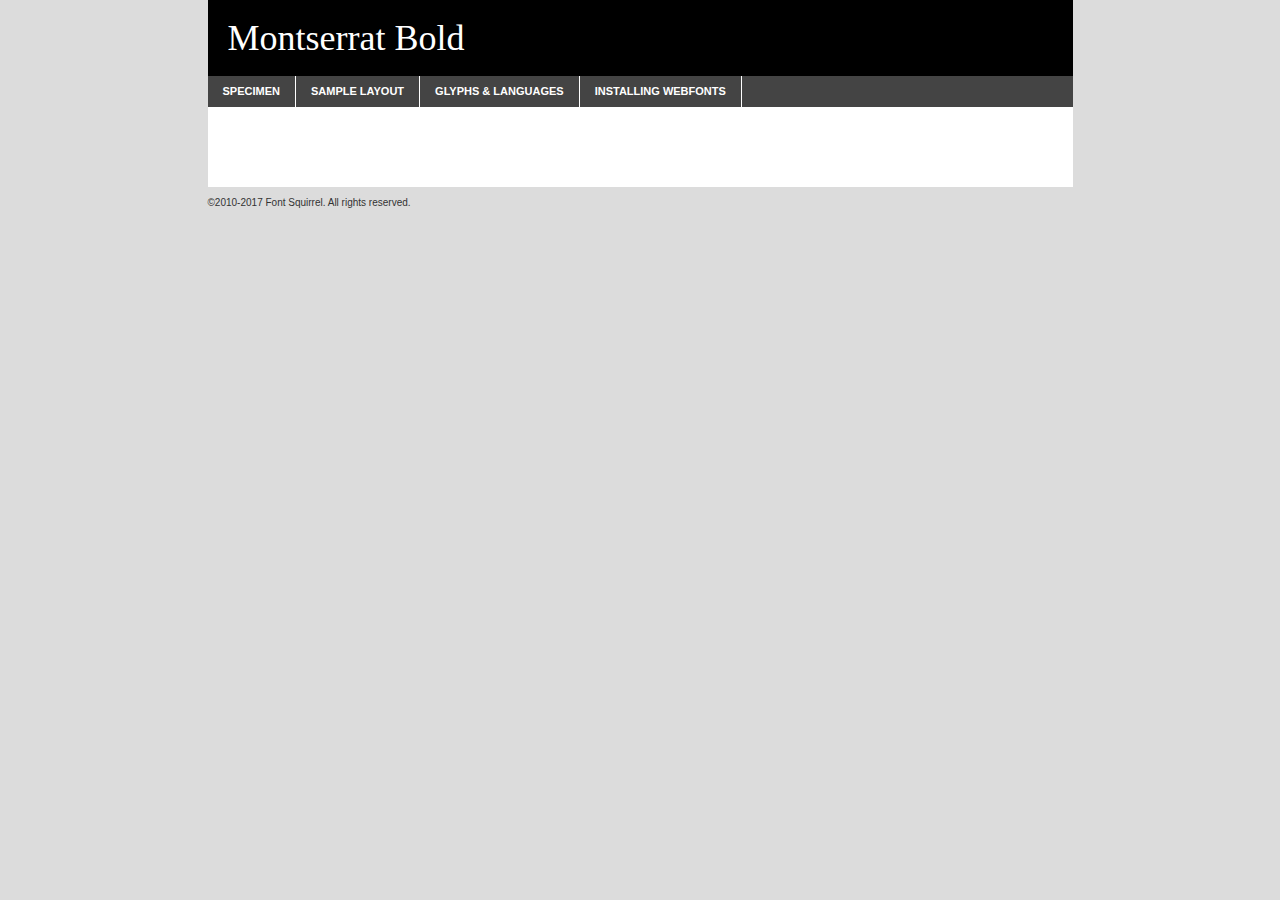
<file: font/montserrat-bold_0-demo.html>
<!DOCTYPE html PUBLIC "-//W3C//DTD XHTML 1.0 Transitional//EN"
	"http://www.w3.org/TR/xhtml1/DTD/xhtml1-transitional.dtd">

<html xmlns="http://www.w3.org/1999/xhtml" xml:lang="en" lang="en">
<head>
	<meta http-equiv="Content-Type" content="text/html; charset=utf-8" />
	<script src="http://ajax.googleapis.com/ajax/libs/jquery/1.7.2/jquery.min.js" type="text/javascript" charset="utf-8"></script>
	<script type="text/javascript">
	(function($){$.fn.easyTabs=function(option){var param=jQuery.extend({fadeSpeed:"fast",defaultContent:1,activeClass:'active'},option);$(this).each(function(){var thisId="#"+this.id;if(param.defaultContent==''){param.defaultContent=1;}
	if(typeof param.defaultContent=="number")
	{var defaultTab=$(thisId+" .tabs li:eq("+(param.defaultContent-1)+") a").attr('href').substr(1);}else{var defaultTab=param.defaultContent;}
	$(thisId+" .tabs li a").each(function(){var tabToHide=$(this).attr('href').substr(1);$("#"+tabToHide).addClass('easytabs-tab-content');});hideAll();changeContent(defaultTab);function hideAll(){$(thisId+" .easytabs-tab-content").hide();}
	function changeContent(tabId){hideAll();$(thisId+" .tabs li").removeClass(param.activeClass);$(thisId+" .tabs li a[href=#"+tabId+"]").closest('li').addClass(param.activeClass);if(param.fadeSpeed!="none")
	{$(thisId+" #"+tabId).fadeIn(param.fadeSpeed);}else{$(thisId+" #"+tabId).show();}}
	$(thisId+" .tabs li").click(function(){var tabId=$(this).find('a').attr('href').substr(1);changeContent(tabId);return false;});});}})(jQuery);
	</script>
	<link rel="stylesheet" href="specimen_files/specimen_stylesheet.css" type="text/css" charset="utf-8" />
	<link rel="stylesheet" href="stylesheet.css" type="text/css" charset="utf-8" />

	<style type="text/css">
					body{
				font-family: 'montserratbold';
							}
		</style>

	<title>Montserrat Bold Specimen</title>
	
	
	<script type="text/javascript" charset="utf-8">
		$(document).ready(function() {
			$('#container').easyTabs({defaultContent:1});
		});
	</script>
</head>

<body>
<div id="container">
	<div id="header">
		Montserrat Bold	</div>
	<ul class="tabs">
		<li><a href="#specimen">Specimen</a></li>
		<li><a href="#layout">Sample Layout</a></li>
				<li><a href="#glyphs">Glyphs &amp; Languages</a></li>
		<li><a href="#installing">Installing Webfonts</a></li>
		
	</ul>
	
	<div id="main_content">

		
			<div id="specimen">
		
				<div class="section">
					<div class="grid12 firstcol">
						<div class="huge">AaBb</div>
					</div>
				</div>
		
				<div class="section">
					<div class="glyph_range">A&#x200B;B&#x200b;C&#x200b;D&#x200b;E&#x200b;F&#x200b;G&#x200b;H&#x200b;I&#x200b;J&#x200b;K&#x200b;L&#x200b;M&#x200b;N&#x200b;O&#x200b;P&#x200b;Q&#x200b;R&#x200b;S&#x200b;T&#x200b;U&#x200b;V&#x200b;W&#x200b;X&#x200b;Y&#x200b;Z&#x200b;a&#x200b;b&#x200b;c&#x200b;d&#x200b;e&#x200b;f&#x200b;g&#x200b;h&#x200b;i&#x200b;j&#x200b;k&#x200b;l&#x200b;m&#x200b;n&#x200b;o&#x200b;p&#x200b;q&#x200b;r&#x200b;s&#x200b;t&#x200b;u&#x200b;v&#x200b;w&#x200b;x&#x200b;y&#x200b;z&#x200b;1&#x200b;2&#x200b;3&#x200b;4&#x200b;5&#x200b;6&#x200b;7&#x200b;8&#x200b;9&#x200b;0&#x200b;&amp;&#x200b;.&#x200b;,&#x200b;?&#x200b;!&#x200b;&#64;&#x200b;(&#x200b;)&#x200b;#&#x200b;$&#x200b;%&#x200b;*&#x200b;+&#x200b;-&#x200b;=&#x200b;:&#x200b;;</div>
				</div>
				<div class="section">
					<div class="grid12 firstcol">
						<table class="sample_table">
							<tr><td>10</td><td class="size10">abcdefghijklmnopqrstuvwxyzABCDEFGHIJKLMNOPQRSTUVWXYZ0123456789abcdefghijklmnopqrstuvwxyzABCDEFGHIJKLMNOPQRSTUVWXYZ0123456789abcdefghijklmnopqrstuvwxyzABCDEFGHIJKLMNOPQRSTUVWXYZ</td></tr>
							<tr><td>11</td><td class="size11">abcdefghijklmnopqrstuvwxyzABCDEFGHIJKLMNOPQRSTUVWXYZ0123456789abcdefghijklmnopqrstuvwxyzABCDEFGHIJKLMNOPQRSTUVWXYZ0123456789abcdefghijklmnopqrstuvwxyzABCDEFGHIJKLMNOPQRSTUVWXYZ</td></tr>
							<tr><td>12</td><td class="size12">abcdefghijklmnopqrstuvwxyzABCDEFGHIJKLMNOPQRSTUVWXYZ0123456789abcdefghijklmnopqrstuvwxyzABCDEFGHIJKLMNOPQRSTUVWXYZ0123456789abcdefghijklmnopqrstuvwxyzABCDEFGHIJKLMNOPQRSTUVWXYZ</td></tr>
							<tr><td>13</td><td class="size13">abcdefghijklmnopqrstuvwxyzABCDEFGHIJKLMNOPQRSTUVWXYZ0123456789abcdefghijklmnopqrstuvwxyzABCDEFGHIJKLMNOPQRSTUVWXYZ0123456789abcdefghijklmnopqrstuvwxyzABCDEFGHIJKLMNOPQRSTUVWXYZ</td></tr>
							<tr><td>14</td><td class="size14">abcdefghijklmnopqrstuvwxyzABCDEFGHIJKLMNOPQRSTUVWXYZ0123456789abcdefghijklmnopqrstuvwxyzABCDEFGHIJKLMNOPQRSTUVWXYZ0123456789abcdefghijklmnopqrstuvwxyzABCDEFGHIJKLMNOPQRSTUVWXYZ</td></tr>
							<tr><td>16</td><td class="size16">abcdefghijklmnopqrstuvwxyzABCDEFGHIJKLMNOPQRSTUVWXYZ0123456789abcdefghijklmnopqrstuvwxyzABCDEFGHIJKLMNOPQRSTUVWXYZ</td></tr>
							<tr><td>18</td><td class="size18">abcdefghijklmnopqrstuvwxyzABCDEFGHIJKLMNOPQRSTUVWXYZ0123456789abcdefghijklmnopqrstuvwxyzABCDEFGHIJKLMNOPQRSTUVWXYZ</td></tr>
							<tr><td>20</td><td class="size20">abcdefghijklmnopqrstuvwxyzABCDEFGHIJKLMNOPQRSTUVWXYZ0123456789abcdefghijklmnopqrstuvwxyzABCDEFGHIJKLMNOPQRSTUVWXYZ</td></tr>
							<tr><td>24</td><td class="size24">abcdefghijklmnopqrstuvwxyzABCDEFGHIJKLMNOPQRSTUVWXYZ0123456789abcdefghijklmnopqrstuvwxyzABCDEFGHIJKLMNOPQRSTUVWXYZ</td></tr>
							<tr><td>30</td><td class="size30">abcdefghijklmnopqrstuvwxyzABCDEFGHIJKLMNOPQRSTUVWXYZ0123456789abcdefghijklmnopqrstuvwxyzABCDEFGHIJKLMNOPQRSTUVWXYZ</td></tr>
							<tr><td>36</td><td class="size36">abcdefghijklmnopqrstuvwxyzABCDEFGHIJKLMNOPQRSTUVWXYZ0123456789abcdefghijklmnopqrstuvwxyzABCDEFGHIJKLMNOPQRSTUVWXYZ</td></tr>
							<tr><td>48</td><td class="size48">abcdefghijklmnopqrstuvwxyzABCDEFGHIJKLMNOPQRSTUVWXYZ0123456789abcdefghijklmnopqrstuvwxyzABCDEFGHIJKLMNOPQRSTUVWXYZ</td></tr>
							<tr><td>60</td><td class="size60">abcdefghijklmnopqrstuvwxyzABCDEFGHIJKLMNOPQRSTUVWXYZ0123456789abcdefghijklmnopqrstuvwxyzABCDEFGHIJKLMNOPQRSTUVWXYZ</td></tr>
							<tr><td>72</td><td class="size72">abcdefghijklmnopqrstuvwxyzABCDEFGHIJKLMNOPQRSTUVWXYZ0123456789abcdefghijklmnopqrstuvwxyzABCDEFGHIJKLMNOPQRSTUVWXYZ</td></tr>
							<tr><td>90</td><td class="size90">abcdefghijklmnopqrstuvwxyzABCDEFGHIJKLMNOPQRSTUVWXYZ0123456789abcdefghijklmnopqrstuvwxyzABCDEFGHIJKLMNOPQRSTUVWXYZ</td></tr>
						</table>
				
					</div>
			
				</div>
		
		
		
								<div class="section" id="bodycomparison">


										<div id="xheight">
				<div class="fontbody">&#x25FC;&#x25FC;&#x25FC;&#x25FC;&#x25FC;&#x25FC;&#x25FC;&#x25FC;&#x25FC;&#x25FC;&#x25FC;&#x25FC;&#x25FC;&#x25FC;&#x25FC;&#x25FC;&#x25FC;&#x25FC;&#x25FC;&#x25FC;&#x25FC;&#x25FC;&#x25FC;&#x25FC;&#x25FC;&#x25FC;&#x25FC;&#x25FC;&#x25FC;&#x25FC;&#x25FC;&#x25FC;&#x25FC;&#x25FC;&#x25FC;&#x25FC;&#x25FC;&#x25FC;&#x25FC;&#x25FC;&#x25FC;&#x25FC;&#x25FC;&#x25FC;&#x25FC;&#x25FC;&#x25FC;&#x25FC;&#x25FC;&#x25FC;&#x25FC;&#x25FC;&#x25FC;&#x25FC;&#x25FC;&#x25FC;&#x25FC;&#x25FC;&#x25FC;&#x25FC;&#x25FC;&#x25FC;&#x25FC;&#x25FC;&#x25FC;&#x25FC;&#x25FC;&#x25FC;&#x25FC;&#x25FC;&#x25FC;&#x25FC;&#x25FC;&#x25FC;&#x25FC;&#x25FC;&#x25FC;&#x25FC;&#x25FC;&#x25FC;&#x25FC;&#x25FC;&#x25FC;&#x25FC;&#x25FC;&#x25FC;&#x25FC;&#x25FC;&#x25FC;&#x25FC;&#x25FC;&#x25FC;&#x25FC;&#x25FC;&#x25FC;&#x25FC;&#x25FC;&#x25FC;&#x25FC;body</div><div class="arialbody">body</div><div class="verdanabody">body</div><div class="georgiabody">body</div></div>
										<div class="fontbody" style="z-index:1">
											body<span>Montserrat Bold</span>
										</div>
										<div class="arialbody" style="z-index:1">
											body<span>Arial</span>
										</div>
										<div class="verdanabody" style="z-index:1">
											body<span>Verdana</span>
										</div>
										<div class="georgiabody" style="z-index:1">
											body<span>Georgia</span>
										</div>



								</div>
		
		
				<div class="section psample psample_row1" id="">
					
					<div class="grid2 firstcol">
						<p class="size10"><span>10.</span>Aenean lacinia bibendum nulla sed consectetur. Fusce dapibus, tellus ac cursus commodo, tortor mauris condimentum nibh, ut fermentum massa justo sit amet risus. Nullam id dolor id nibh ultricies vehicula ut id elit. Cum sociis natoque penatibus et magnis dis parturient montes, nascetur ridiculus mus. Nulla vitae elit libero, a pharetra augue.</p>
			
					</div>
					<div class="grid3">
						<p class="size11"><span>11.</span>Aenean lacinia bibendum nulla sed consectetur. Fusce dapibus, tellus ac cursus commodo, tortor mauris condimentum nibh, ut fermentum massa justo sit amet risus. Nullam id dolor id nibh ultricies vehicula ut id elit. Cum sociis natoque penatibus et magnis dis parturient montes, nascetur ridiculus mus. Nulla vitae elit libero, a pharetra augue.</p>
			
					</div>
					<div class="grid3">
						<p class="size12"><span>12.</span>Aenean lacinia bibendum nulla sed consectetur. Fusce dapibus, tellus ac cursus commodo, tortor mauris condimentum nibh, ut fermentum massa justo sit amet risus. Nullam id dolor id nibh ultricies vehicula ut id elit. Cum sociis natoque penatibus et magnis dis parturient montes, nascetur ridiculus mus. Nulla vitae elit libero, a pharetra augue.</p>
			
					</div>
					<div class="grid4">
						<p class="size13"><span>13.</span>Aenean lacinia bibendum nulla sed consectetur. Fusce dapibus, tellus ac cursus commodo, tortor mauris condimentum nibh, ut fermentum massa justo sit amet risus. Nullam id dolor id nibh ultricies vehicula ut id elit. Cum sociis natoque penatibus et magnis dis parturient montes, nascetur ridiculus mus. Nulla vitae elit libero, a pharetra augue.</p>
			
					</div>
					<div class="white_blend"></div>
					
				</div>
				<div class="section psample psample_row2" id="">
					<div class="grid3 firstcol">
						<p class="size14"><span>14.</span>Aenean lacinia bibendum nulla sed consectetur. Fusce dapibus, tellus ac cursus commodo, tortor mauris condimentum nibh, ut fermentum massa justo sit amet risus. Nullam id dolor id nibh ultricies vehicula ut id elit. Cum sociis natoque penatibus et magnis dis parturient montes, nascetur ridiculus mus. Nulla vitae elit libero, a pharetra augue.</p>
			
					</div>
					<div class="grid4">
						<p class="size16"><span>16.</span>Aenean lacinia bibendum nulla sed consectetur. Fusce dapibus, tellus ac cursus commodo, tortor mauris condimentum nibh, ut fermentum massa justo sit amet risus. Nullam id dolor id nibh ultricies vehicula ut id elit. Cum sociis natoque penatibus et magnis dis parturient montes, nascetur ridiculus mus. Nulla vitae elit libero, a pharetra augue.</p>
			
					</div>
					<div class="grid5">
						<p class="size18"><span>18.</span>Aenean lacinia bibendum nulla sed consectetur. Fusce dapibus, tellus ac cursus commodo, tortor mauris condimentum nibh, ut fermentum massa justo sit amet risus. Nullam id dolor id nibh ultricies vehicula ut id elit. Cum sociis natoque penatibus et magnis dis parturient montes, nascetur ridiculus mus. Nulla vitae elit libero, a pharetra augue.</p>
			
					</div>

					<div class="white_blend"></div>

				</div>
				
				<div class="section psample psample_row3" id="">
					<div class="grid5 firstcol">
						<p class="size20"><span>20.</span>Aenean lacinia bibendum nulla sed consectetur. Fusce dapibus, tellus ac cursus commodo, tortor mauris condimentum nibh, ut fermentum massa justo sit amet risus. Nullam id dolor id nibh ultricies vehicula ut id elit. Cum sociis natoque penatibus et magnis dis parturient montes, nascetur ridiculus mus. Nulla vitae elit libero, a pharetra augue.</p>
					</div>
					<div class="grid7">
						<p class="size24"><span>24.</span>Aenean lacinia bibendum nulla sed consectetur. Fusce dapibus, tellus ac cursus commodo, tortor mauris condimentum nibh, ut fermentum massa justo sit amet risus. Nullam id dolor id nibh ultricies vehicula ut id elit. Cum sociis natoque penatibus et magnis dis parturient montes, nascetur ridiculus mus. Nulla vitae elit libero, a pharetra augue.</p>
					</div>
					
					<div class="white_blend"></div>
					
				</div>
				
				<div class="section psample psample_row4" id="">
					<div class="grid12 firstcol">
						<p class="size30"><span>30.</span>Aenean lacinia bibendum nulla sed consectetur. Fusce dapibus, tellus ac cursus commodo, tortor mauris condimentum nibh, ut fermentum massa justo sit amet risus. Nullam id dolor id nibh ultricies vehicula ut id elit. Cum sociis natoque penatibus et magnis dis parturient montes, nascetur ridiculus mus. Nulla vitae elit libero, a pharetra augue.</p>
					</div>
					<div class="white_blend"></div>
					
				</div>
				
				
				
				<div class="section psample psample_row1 fullreverse">
					<div class="grid2 firstcol">
						<p class="size10"><span>10.</span>Aenean lacinia bibendum nulla sed consectetur. Fusce dapibus, tellus ac cursus commodo, tortor mauris condimentum nibh, ut fermentum massa justo sit amet risus. Nullam id dolor id nibh ultricies vehicula ut id elit. Cum sociis natoque penatibus et magnis dis parturient montes, nascetur ridiculus mus. Nulla vitae elit libero, a pharetra augue.</p>
			
					</div>
					<div class="grid3">
						<p class="size11"><span>11.</span>Aenean lacinia bibendum nulla sed consectetur. Fusce dapibus, tellus ac cursus commodo, tortor mauris condimentum nibh, ut fermentum massa justo sit amet risus. Nullam id dolor id nibh ultricies vehicula ut id elit. Cum sociis natoque penatibus et magnis dis parturient montes, nascetur ridiculus mus. Nulla vitae elit libero, a pharetra augue.</p>
			
					</div>
					<div class="grid3">
						<p class="size12"><span>12.</span>Aenean lacinia bibendum nulla sed consectetur. Fusce dapibus, tellus ac cursus commodo, tortor mauris condimentum nibh, ut fermentum massa justo sit amet risus. Nullam id dolor id nibh ultricies vehicula ut id elit. Cum sociis natoque penatibus et magnis dis parturient montes, nascetur ridiculus mus. Nulla vitae elit libero, a pharetra augue.</p>
			
					</div>
					<div class="grid4">
						<p class="size13"><span>13.</span>Aenean lacinia bibendum nulla sed consectetur. Fusce dapibus, tellus ac cursus commodo, tortor mauris condimentum nibh, ut fermentum massa justo sit amet risus. Nullam id dolor id nibh ultricies vehicula ut id elit. Cum sociis natoque penatibus et magnis dis parturient montes, nascetur ridiculus mus. Nulla vitae elit libero, a pharetra augue.</p>
			
					</div>
					<div class="black_blend"></div>
					
				</div>
				
				<div class="section psample psample_row2 fullreverse">
					<div class="grid3 firstcol">
						<p class="size14"><span>14.</span>Aenean lacinia bibendum nulla sed consectetur. Fusce dapibus, tellus ac cursus commodo, tortor mauris condimentum nibh, ut fermentum massa justo sit amet risus. Nullam id dolor id nibh ultricies vehicula ut id elit. Cum sociis natoque penatibus et magnis dis parturient montes, nascetur ridiculus mus. Nulla vitae elit libero, a pharetra augue.</p>
			
					</div>
					<div class="grid4">
						<p class="size16"><span>16.</span>Aenean lacinia bibendum nulla sed consectetur. Fusce dapibus, tellus ac cursus commodo, tortor mauris condimentum nibh, ut fermentum massa justo sit amet risus. Nullam id dolor id nibh ultricies vehicula ut id elit. Cum sociis natoque penatibus et magnis dis parturient montes, nascetur ridiculus mus. Nulla vitae elit libero, a pharetra augue.</p>
			
					</div>
					<div class="grid5">
						<p class="size18"><span>18.</span>Aenean lacinia bibendum nulla sed consectetur. Fusce dapibus, tellus ac cursus commodo, tortor mauris condimentum nibh, ut fermentum massa justo sit amet risus. Nullam id dolor id nibh ultricies vehicula ut id elit. Cum sociis natoque penatibus et magnis dis parturient montes, nascetur ridiculus mus. Nulla vitae elit libero, a pharetra augue.</p>
			
					</div>
					<div class="black_blend"></div>

				</div>
				
				<div class="section psample fullreverse psample_row3" id="">
					<div class="grid5 firstcol">
						<p class="size20"><span>20.</span>Aenean lacinia bibendum nulla sed consectetur. Fusce dapibus, tellus ac cursus commodo, tortor mauris condimentum nibh, ut fermentum massa justo sit amet risus. Nullam id dolor id nibh ultricies vehicula ut id elit. Cum sociis natoque penatibus et magnis dis parturient montes, nascetur ridiculus mus. Nulla vitae elit libero, a pharetra augue.</p>
					</div>
					<div class="grid7">
						<p class="size24"><span>24.</span>Aenean lacinia bibendum nulla sed consectetur. Fusce dapibus, tellus ac cursus commodo, tortor mauris condimentum nibh, ut fermentum massa justo sit amet risus. Nullam id dolor id nibh ultricies vehicula ut id elit. Cum sociis natoque penatibus et magnis dis parturient montes, nascetur ridiculus mus. Nulla vitae elit libero, a pharetra augue.</p>
					</div>
					
					<div class="black_blend"></div>
					
				</div>
				
				<div class="section psample fullreverse psample_row4" id="" style="border-bottom: 20px #000 solid;">
					<div class="grid12 firstcol">
						<p class="size30"><span>30.</span>Aenean lacinia bibendum nulla sed consectetur. Fusce dapibus, tellus ac cursus commodo, tortor mauris condimentum nibh, ut fermentum massa justo sit amet risus. Nullam id dolor id nibh ultricies vehicula ut id elit. Cum sociis natoque penatibus et magnis dis parturient montes, nascetur ridiculus mus. Nulla vitae elit libero, a pharetra augue.</p>
					</div>
					<div class="black_blend"></div>
					
				</div>
				
				
				
				
			</div>
			
			<div id="layout">
				
				<div class="section">
					
					<div class="grid12 firstcol">
						<h1>Lorem Ipsum Dolor</h1>
						<h2>Etiam porta sem malesuada magna mollis euismod</h2>
						
						<p class="byline">By <a href="#link">Aenean Lacinia</a></p>
					</div>
				</div>
				<div class="section">
					<div class="grid8 firstcol">
						<p class="large">Donec sed odio dui. Morbi leo risus, porta ac consectetur ac, vestibulum at eros. Fusce dapibus, tellus ac cursus commodo, tortor mauris condimentum nibh, ut fermentum massa justo sit amet risus. </p>

						
						<h3>Pellentesque ornare sem</h3>

						<p>Maecenas sed diam eget risus varius blandit sit amet non magna. Maecenas faucibus mollis interdum. Donec ullamcorper nulla non metus auctor fringilla. Nullam id dolor id nibh ultricies vehicula ut id elit. Nullam id dolor id nibh ultricies vehicula ut id elit. </p>

						<p>Aenean eu leo quam. Pellentesque ornare sem lacinia quam venenatis vestibulum. Lorem ipsum dolor sit amet, consectetur adipiscing elit. Cum sociis natoque penatibus et magnis dis parturient montes, nascetur ridiculus mus. </p>

						<p>Nulla vitae elit libero, a pharetra augue. Praesent commodo cursus magna, vel scelerisque nisl consectetur et. Aenean lacinia bibendum nulla sed consectetur. </p>

						<p>Nullam quis risus eget urna mollis ornare vel eu leo. Nullam quis risus eget urna mollis ornare vel eu leo. Maecenas sed diam eget risus varius blandit sit amet non magna. Donec ullamcorper nulla non metus auctor fringilla. </p>

						<h3>Cras mattis consectetur</h3>

						<p>Aenean eu leo quam. Pellentesque ornare sem lacinia quam venenatis vestibulum. Aenean lacinia bibendum nulla sed consectetur. Integer posuere erat a ante venenatis dapibus posuere velit aliquet. Cras mattis consectetur purus sit amet fermentum. </p>

						<p>Nullam id dolor id nibh ultricies vehicula ut id elit. Nullam quis risus eget urna mollis ornare vel eu leo. Cras mattis consectetur purus sit amet fermentum.</p>
					</div>
					
					<div class="grid4 sidebar">
						
						<div class="box reverse">
							<p class="last">Nullam quis risus eget urna mollis ornare vel eu leo. Donec ullamcorper nulla non metus auctor fringilla. Cras mattis consectetur purus sit amet fermentum. Sed posuere consectetur est at lobortis. Lorem ipsum dolor sit amet, consectetur adipiscing elit. </p>
						</div>
						
						<p class="caption">Maecenas sed diam eget risus varius.</p>

						<p>Vestibulum id ligula porta felis euismod semper. Integer posuere erat a ante venenatis dapibus posuere velit aliquet. Vestibulum id ligula porta felis euismod semper. Sed posuere consectetur est at lobortis. Maecenas sed diam eget risus varius blandit sit amet non magna. Fusce dapibus, tellus ac cursus commodo, tortor mauris condimentum nibh, ut fermentum massa justo sit amet risus. </p>

					

						<p>Duis mollis, est non commodo luctus, nisi erat porttitor ligula, eget lacinia odio sem nec elit. Aenean lacinia bibendum nulla sed consectetur. Vivamus sagittis lacus vel augue laoreet rutrum faucibus dolor auctor. Aenean lacinia bibendum nulla sed consectetur. Nullam quis risus eget urna mollis ornare vel eu leo. </p>

						<p>Praesent commodo cursus magna, vel scelerisque nisl consectetur et. Donec ullamcorper nulla non metus auctor fringilla. Maecenas faucibus mollis interdum. Fusce dapibus, tellus ac cursus commodo, tortor mauris condimentum nibh, ut fermentum massa justo sit amet risus. </p>

					</div>
				</div>
				
			</div>


			



		<div id="glyphs">
			<div class="section">
				<div class="grid12 firstcol">
			
				<h1>Language Support</h1>
				<p>The subset of Montserrat Bold in this kit supports the following languages:<br />
			
					Albanian, Basque, Breton, Chamorro, Danish, Dutch, English, Faroese, Finnish, French, Frisian, Galician, German, Icelandic, Italian, Malagasy, Norwegian, Portuguese, Spanish, Alsatian, Aragonese, Arapaho, Arrernte, Asturian, Aymara, Bislama, Cebuano, Corsican, Fijian, French_creole, Genoese, Gilbertese, Greenlandic, Haitian_creole, Hiligaynon, Hmong, Hopi, Ibanag, Iloko_ilokano, Indonesian, Interglossa_glosa, Interlingua, Irish_gaelic, Jerriais, Lojban, Lombard, Luxembourgeois, Manx, Mohawk, Norfolk_pitcairnese, Occitan, Oromo, Pangasinan, Papiamento, Piedmontese, Potawatomi, Rhaeto-romance, Romansh, Rotokas, Sami_lule, Samoan, Sardinian, Scots_gaelic, Seychelles_creole, Shona, Sicilian, Somali, Southern_ndebele, Swahili, Swati_swazi, Tagalog_filipino_pilipino, Tetum, Tok_pisin, Uyghur_latinized, Volapuk, Walloon, Warlpiri, Xhosa, Yapese, Zulu, Latinbasic, Ubasic, Demo				</p>
				<h1>Glyph Chart</h1>
				<p>The subset of Montserrat Bold in this kit includes all the glyphs listed below. Unicode entities are included above each glyph to help you insert individual characters into your layout.</p>
				<div id="glyph_chart">
			
																														 <div><p>&amp;#13;</p>&#13;</div>
																				 <div><p>&amp;#32;</p>&#32;</div>
																				 <div><p>&amp;#33;</p>&#33;</div>
																				 <div><p>&amp;#34;</p>&#34;</div>
																				 <div><p>&amp;#35;</p>&#35;</div>
																				 <div><p>&amp;#36;</p>&#36;</div>
																				 <div><p>&amp;#37;</p>&#37;</div>
																				 <div><p>&amp;#38;</p>&#38;</div>
																				 <div><p>&amp;#39;</p>&#39;</div>
																				 <div><p>&amp;#40;</p>&#40;</div>
																				 <div><p>&amp;#41;</p>&#41;</div>
																				 <div><p>&amp;#42;</p>&#42;</div>
																				 <div><p>&amp;#43;</p>&#43;</div>
																				 <div><p>&amp;#44;</p>&#44;</div>
																				 <div><p>&amp;#45;</p>&#45;</div>
																				 <div><p>&amp;#46;</p>&#46;</div>
																				 <div><p>&amp;#47;</p>&#47;</div>
																				 <div><p>&amp;#48;</p>&#48;</div>
																				 <div><p>&amp;#49;</p>&#49;</div>
																				 <div><p>&amp;#50;</p>&#50;</div>
																				 <div><p>&amp;#51;</p>&#51;</div>
																				 <div><p>&amp;#52;</p>&#52;</div>
																				 <div><p>&amp;#53;</p>&#53;</div>
																				 <div><p>&amp;#54;</p>&#54;</div>
																				 <div><p>&amp;#55;</p>&#55;</div>
																				 <div><p>&amp;#56;</p>&#56;</div>
																				 <div><p>&amp;#57;</p>&#57;</div>
																				 <div><p>&amp;#58;</p>&#58;</div>
																				 <div><p>&amp;#59;</p>&#59;</div>
																				 <div><p>&amp;#60;</p>&#60;</div>
																				 <div><p>&amp;#61;</p>&#61;</div>
																				 <div><p>&amp;#62;</p>&#62;</div>
																				 <div><p>&amp;#63;</p>&#63;</div>
																				 <div><p>&amp;#64;</p>&#64;</div>
																				 <div><p>&amp;#65;</p>&#65;</div>
																				 <div><p>&amp;#66;</p>&#66;</div>
																				 <div><p>&amp;#67;</p>&#67;</div>
																				 <div><p>&amp;#68;</p>&#68;</div>
																				 <div><p>&amp;#69;</p>&#69;</div>
																				 <div><p>&amp;#70;</p>&#70;</div>
																				 <div><p>&amp;#71;</p>&#71;</div>
																				 <div><p>&amp;#72;</p>&#72;</div>
																				 <div><p>&amp;#73;</p>&#73;</div>
																				 <div><p>&amp;#74;</p>&#74;</div>
																				 <div><p>&amp;#75;</p>&#75;</div>
																				 <div><p>&amp;#76;</p>&#76;</div>
																				 <div><p>&amp;#77;</p>&#77;</div>
																				 <div><p>&amp;#78;</p>&#78;</div>
																				 <div><p>&amp;#79;</p>&#79;</div>
																				 <div><p>&amp;#80;</p>&#80;</div>
																				 <div><p>&amp;#81;</p>&#81;</div>
																				 <div><p>&amp;#82;</p>&#82;</div>
																				 <div><p>&amp;#83;</p>&#83;</div>
																				 <div><p>&amp;#84;</p>&#84;</div>
																				 <div><p>&amp;#85;</p>&#85;</div>
																				 <div><p>&amp;#86;</p>&#86;</div>
																				 <div><p>&amp;#87;</p>&#87;</div>
																				 <div><p>&amp;#88;</p>&#88;</div>
																				 <div><p>&amp;#89;</p>&#89;</div>
																				 <div><p>&amp;#90;</p>&#90;</div>
																				 <div><p>&amp;#91;</p>&#91;</div>
																				 <div><p>&amp;#92;</p>&#92;</div>
																				 <div><p>&amp;#93;</p>&#93;</div>
																				 <div><p>&amp;#94;</p>&#94;</div>
																				 <div><p>&amp;#95;</p>&#95;</div>
																				 <div><p>&amp;#96;</p>&#96;</div>
																				 <div><p>&amp;#97;</p>&#97;</div>
																				 <div><p>&amp;#98;</p>&#98;</div>
																				 <div><p>&amp;#99;</p>&#99;</div>
																				 <div><p>&amp;#100;</p>&#100;</div>
																				 <div><p>&amp;#101;</p>&#101;</div>
																				 <div><p>&amp;#102;</p>&#102;</div>
																				 <div><p>&amp;#103;</p>&#103;</div>
																				 <div><p>&amp;#104;</p>&#104;</div>
																				 <div><p>&amp;#105;</p>&#105;</div>
																				 <div><p>&amp;#106;</p>&#106;</div>
																				 <div><p>&amp;#107;</p>&#107;</div>
																				 <div><p>&amp;#108;</p>&#108;</div>
																				 <div><p>&amp;#109;</p>&#109;</div>
																				 <div><p>&amp;#110;</p>&#110;</div>
																				 <div><p>&amp;#111;</p>&#111;</div>
																				 <div><p>&amp;#112;</p>&#112;</div>
																				 <div><p>&amp;#113;</p>&#113;</div>
																				 <div><p>&amp;#114;</p>&#114;</div>
																				 <div><p>&amp;#115;</p>&#115;</div>
																				 <div><p>&amp;#116;</p>&#116;</div>
																				 <div><p>&amp;#117;</p>&#117;</div>
																				 <div><p>&amp;#118;</p>&#118;</div>
																				 <div><p>&amp;#119;</p>&#119;</div>
																				 <div><p>&amp;#120;</p>&#120;</div>
																				 <div><p>&amp;#121;</p>&#121;</div>
																				 <div><p>&amp;#122;</p>&#122;</div>
																				 <div><p>&amp;#123;</p>&#123;</div>
																				 <div><p>&amp;#124;</p>&#124;</div>
																				 <div><p>&amp;#125;</p>&#125;</div>
																				 <div><p>&amp;#126;</p>&#126;</div>
																				 <div><p>&amp;#160;</p>&#160;</div>
																				 <div><p>&amp;#161;</p>&#161;</div>
																				 <div><p>&amp;#162;</p>&#162;</div>
																				 <div><p>&amp;#163;</p>&#163;</div>
																				 <div><p>&amp;#164;</p>&#164;</div>
																				 <div><p>&amp;#165;</p>&#165;</div>
																				 <div><p>&amp;#166;</p>&#166;</div>
																				 <div><p>&amp;#167;</p>&#167;</div>
																				 <div><p>&amp;#168;</p>&#168;</div>
																				 <div><p>&amp;#169;</p>&#169;</div>
																				 <div><p>&amp;#170;</p>&#170;</div>
																				 <div><p>&amp;#171;</p>&#171;</div>
																				 <div><p>&amp;#172;</p>&#172;</div>
																				 <div><p>&amp;#173;</p>&#173;</div>
																				 <div><p>&amp;#174;</p>&#174;</div>
																				 <div><p>&amp;#175;</p>&#175;</div>
																				 <div><p>&amp;#176;</p>&#176;</div>
																				 <div><p>&amp;#177;</p>&#177;</div>
																				 <div><p>&amp;#178;</p>&#178;</div>
																				 <div><p>&amp;#179;</p>&#179;</div>
																				 <div><p>&amp;#180;</p>&#180;</div>
																				 <div><p>&amp;#181;</p>&#181;</div>
																				 <div><p>&amp;#182;</p>&#182;</div>
																				 <div><p>&amp;#183;</p>&#183;</div>
																				 <div><p>&amp;#184;</p>&#184;</div>
																				 <div><p>&amp;#185;</p>&#185;</div>
																				 <div><p>&amp;#186;</p>&#186;</div>
																				 <div><p>&amp;#187;</p>&#187;</div>
																				 <div><p>&amp;#188;</p>&#188;</div>
																				 <div><p>&amp;#189;</p>&#189;</div>
																				 <div><p>&amp;#190;</p>&#190;</div>
																				 <div><p>&amp;#191;</p>&#191;</div>
																				 <div><p>&amp;#192;</p>&#192;</div>
																				 <div><p>&amp;#193;</p>&#193;</div>
																				 <div><p>&amp;#194;</p>&#194;</div>
																				 <div><p>&amp;#195;</p>&#195;</div>
																				 <div><p>&amp;#196;</p>&#196;</div>
																				 <div><p>&amp;#197;</p>&#197;</div>
																				 <div><p>&amp;#198;</p>&#198;</div>
																				 <div><p>&amp;#199;</p>&#199;</div>
																				 <div><p>&amp;#200;</p>&#200;</div>
																				 <div><p>&amp;#201;</p>&#201;</div>
																				 <div><p>&amp;#202;</p>&#202;</div>
																				 <div><p>&amp;#203;</p>&#203;</div>
																				 <div><p>&amp;#204;</p>&#204;</div>
																				 <div><p>&amp;#205;</p>&#205;</div>
																				 <div><p>&amp;#206;</p>&#206;</div>
																				 <div><p>&amp;#207;</p>&#207;</div>
																				 <div><p>&amp;#208;</p>&#208;</div>
																				 <div><p>&amp;#209;</p>&#209;</div>
																				 <div><p>&amp;#210;</p>&#210;</div>
																				 <div><p>&amp;#211;</p>&#211;</div>
																				 <div><p>&amp;#212;</p>&#212;</div>
																				 <div><p>&amp;#213;</p>&#213;</div>
																				 <div><p>&amp;#214;</p>&#214;</div>
																				 <div><p>&amp;#215;</p>&#215;</div>
																				 <div><p>&amp;#216;</p>&#216;</div>
																				 <div><p>&amp;#217;</p>&#217;</div>
																				 <div><p>&amp;#218;</p>&#218;</div>
																				 <div><p>&amp;#219;</p>&#219;</div>
																				 <div><p>&amp;#220;</p>&#220;</div>
																				 <div><p>&amp;#221;</p>&#221;</div>
																				 <div><p>&amp;#222;</p>&#222;</div>
																				 <div><p>&amp;#223;</p>&#223;</div>
																				 <div><p>&amp;#224;</p>&#224;</div>
																				 <div><p>&amp;#225;</p>&#225;</div>
																				 <div><p>&amp;#226;</p>&#226;</div>
																				 <div><p>&amp;#227;</p>&#227;</div>
																				 <div><p>&amp;#228;</p>&#228;</div>
																				 <div><p>&amp;#229;</p>&#229;</div>
																				 <div><p>&amp;#230;</p>&#230;</div>
																				 <div><p>&amp;#231;</p>&#231;</div>
																				 <div><p>&amp;#232;</p>&#232;</div>
																				 <div><p>&amp;#233;</p>&#233;</div>
																				 <div><p>&amp;#234;</p>&#234;</div>
																				 <div><p>&amp;#235;</p>&#235;</div>
																				 <div><p>&amp;#236;</p>&#236;</div>
																				 <div><p>&amp;#237;</p>&#237;</div>
																				 <div><p>&amp;#238;</p>&#238;</div>
																				 <div><p>&amp;#239;</p>&#239;</div>
																				 <div><p>&amp;#240;</p>&#240;</div>
																				 <div><p>&amp;#241;</p>&#241;</div>
																				 <div><p>&amp;#242;</p>&#242;</div>
																				 <div><p>&amp;#243;</p>&#243;</div>
																				 <div><p>&amp;#244;</p>&#244;</div>
																				 <div><p>&amp;#245;</p>&#245;</div>
																				 <div><p>&amp;#246;</p>&#246;</div>
																				 <div><p>&amp;#247;</p>&#247;</div>
																				 <div><p>&amp;#248;</p>&#248;</div>
																				 <div><p>&amp;#249;</p>&#249;</div>
																				 <div><p>&amp;#250;</p>&#250;</div>
																				 <div><p>&amp;#251;</p>&#251;</div>
																				 <div><p>&amp;#252;</p>&#252;</div>
																				 <div><p>&amp;#253;</p>&#253;</div>
																				 <div><p>&amp;#254;</p>&#254;</div>
																				 <div><p>&amp;#255;</p>&#255;</div>
																				 <div><p>&amp;#338;</p>&#338;</div>
																				 <div><p>&amp;#339;</p>&#339;</div>
																				 <div><p>&amp;#376;</p>&#376;</div>
																				 <div><p>&amp;#710;</p>&#710;</div>
																				 <div><p>&amp;#732;</p>&#732;</div>
																				 <div><p>&amp;#8192;</p>&#8192;</div>
																				 <div><p>&amp;#8193;</p>&#8193;</div>
																				 <div><p>&amp;#8194;</p>&#8194;</div>
																				 <div><p>&amp;#8195;</p>&#8195;</div>
																				 <div><p>&amp;#8196;</p>&#8196;</div>
																				 <div><p>&amp;#8197;</p>&#8197;</div>
																				 <div><p>&amp;#8198;</p>&#8198;</div>
																				 <div><p>&amp;#8199;</p>&#8199;</div>
																				 <div><p>&amp;#8200;</p>&#8200;</div>
																				 <div><p>&amp;#8201;</p>&#8201;</div>
																				 <div><p>&amp;#8202;</p>&#8202;</div>
																				 <div><p>&amp;#8208;</p>&#8208;</div>
																				 <div><p>&amp;#8209;</p>&#8209;</div>
																				 <div><p>&amp;#8210;</p>&#8210;</div>
																				 <div><p>&amp;#8211;</p>&#8211;</div>
																				 <div><p>&amp;#8212;</p>&#8212;</div>
																				 <div><p>&amp;#8216;</p>&#8216;</div>
																				 <div><p>&amp;#8217;</p>&#8217;</div>
																				 <div><p>&amp;#8218;</p>&#8218;</div>
																				 <div><p>&amp;#8220;</p>&#8220;</div>
																				 <div><p>&amp;#8221;</p>&#8221;</div>
																				 <div><p>&amp;#8222;</p>&#8222;</div>
																				 <div><p>&amp;#8226;</p>&#8226;</div>
																				 <div><p>&amp;#8230;</p>&#8230;</div>
																				 <div><p>&amp;#8239;</p>&#8239;</div>
																				 <div><p>&amp;#8249;</p>&#8249;</div>
																				 <div><p>&amp;#8250;</p>&#8250;</div>
																				 <div><p>&amp;#8287;</p>&#8287;</div>
																				 <div><p>&amp;#8364;</p>&#8364;</div>
																				 <div><p>&amp;#8482;</p>&#8482;</div>
																				 <div><p>&amp;#9724;</p>&#9724;</div>
																				 <div><p>&amp;#64257;</p>&#64257;</div>
																				 <div><p>&amp;#64258;</p>&#64258;</div>
																				 <div><p>&amp;#64259;</p>&#64259;</div>
																				 <div><p>&amp;#64260;</p>&#64260;</div>
																																																</div>	
				</div>
		
		
			</div>
		</div>
		
		
		<div id="specs">
			
		</div>
	
		<div id="installing">
			<div class="section">
				<div class="grid7 firstcol">
					<h1>Installing Webfonts</h1>
					
					<p>Webfonts are supported by all major browser platforms but not all in the same way. There are currently four different font formats that must be included in order to target all browsers. This includes TTF, WOFF, EOT and SVG.</p>
					
					<h2>1. Upload your webfonts</h2>
					<p>You must upload your webfont kit to your website. They should be in or near the same directory as your CSS files.</p>
					
					<h2>2. Include the webfont stylesheet</h2>
					<p>A special CSS @font-face declaration helps the various browsers select the appropriate font it needs without causing you a bunch of headaches. Learn more about this syntax by reading the <a href="https://www.fontspring.com/blog/further-hardening-of-the-bulletproof-syntax">Fontspring blog post</a> about it. The code for it is as follows:</p>


<code>
@font-face{ 
	font-family: 'MyWebFont';
	src: url('WebFont.eot');
	src: url('WebFont.eot?#iefix') format('embedded-opentype'),
	     url('WebFont.woff') format('woff'),
	     url('WebFont.ttf') format('truetype'),
	     url('WebFont.svg#webfont') format('svg');
}
</code>

	<p>We've already gone ahead and generated the code for you. All you have to do is link to the stylesheet in your HTML, like this:</p>
	<code>&lt;link rel=&quot;stylesheet&quot; href=&quot;stylesheet.css&quot; type=&quot;text/css&quot; charset=&quot;utf-8&quot; /&gt;</code>

					<h2>3. Modify your own stylesheet</h2>
					<p>To take advantage of your new fonts, you must tell your stylesheet to use them. Look at the original @font-face declaration above and find the property called "font-family." The name linked there will be what you use to reference the font. Prepend that webfont name to the font stack in the "font-family" property, inside the selector you want to change. For example:</p>
<code>p { font-family: 'WebFont', Arial, sans-serif; }</code>

<h2>4. Test</h2>
<p>Getting webfonts to work cross-browser <em>can</em> be tricky. Use the information in the sidebar to help you if you find that fonts aren't loading in a particular browser.</p>
				</div>
				
				<div class="grid5 sidebar">
					<div class="box">
						<h2>Troubleshooting<br />Font-Face Problems</h2>
						<p>Having trouble getting your webfonts to load in your new website? Here are some tips to sort out what might be the problem.</p>

						<h3>Fonts not showing in any browser</h3>

						<p>This sounds like you need to work on the plumbing. You either did not upload the fonts to the correct directory, or you did not link the fonts properly in the CSS. If you've confirmed that all this is correct and you still have a problem, take a look at your .htaccess file and see if requests are getting intercepted.</p>

						<h3>Fonts not loading in iPhone or iPad</h3>

						<p>The most common problem here is that you are serving the fonts from an IIS server. IIS refuses to serve files that have unknown MIME types. If that is the case, you must set the MIME type for SVG to "image/svg+xml" in the server settings. Follow these instructions from Microsoft if you need help.</p>

						<h3>Fonts not loading in Firefox</h3>

						<p>The primary reason for this failure? You are still using a version Firefox older than 3.5. So upgrade already! If that isn't it, then you are very likely serving fonts from a different domain. Firefox requires that all font assets be served from the same domain. Lastly it is possible that you need to add WOFF to your list of MIME types (if you are serving via IIS.)</p>

						<h3>Fonts not loading in IE</h3>

						<p>Are you looking at Internet Explorer on an actual Windows machine or are you cheating by using a service like Adobe BrowserLab? Many of these screenshot services do not render @font-face for IE. Best to test it on a real machine.</p>

						<h3>Fonts not loading in IE9</h3>

						<p>IE9, like Firefox, requires that fonts be served from the same domain as the website. Make sure that is the case.</p>
					</div>
				</div>
			</div>
			
		</div>
	
	</div>
	<div id="footer">
		<p>&copy;2010-2017 Font Squirrel. All rights reserved.</p>
	</div>
</div>
</body>
</html>
</file>
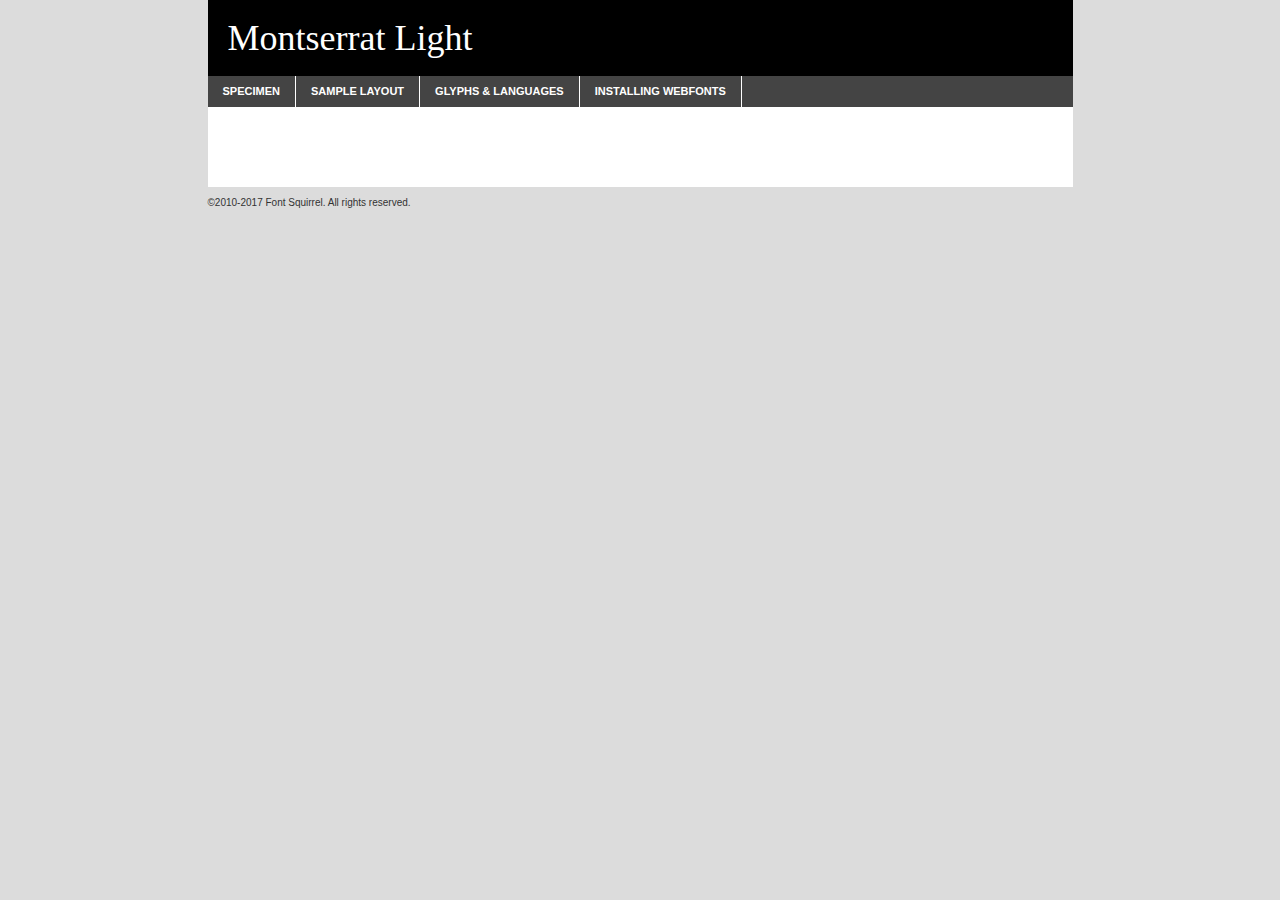
<file: font/montserrat-light_0-demo.html>
<!DOCTYPE html PUBLIC "-//W3C//DTD XHTML 1.0 Transitional//EN"
	"http://www.w3.org/TR/xhtml1/DTD/xhtml1-transitional.dtd">

<html xmlns="http://www.w3.org/1999/xhtml" xml:lang="en" lang="en">
<head>
	<meta http-equiv="Content-Type" content="text/html; charset=utf-8" />
	<script src="http://ajax.googleapis.com/ajax/libs/jquery/1.7.2/jquery.min.js" type="text/javascript" charset="utf-8"></script>
	<script type="text/javascript">
	(function($){$.fn.easyTabs=function(option){var param=jQuery.extend({fadeSpeed:"fast",defaultContent:1,activeClass:'active'},option);$(this).each(function(){var thisId="#"+this.id;if(param.defaultContent==''){param.defaultContent=1;}
	if(typeof param.defaultContent=="number")
	{var defaultTab=$(thisId+" .tabs li:eq("+(param.defaultContent-1)+") a").attr('href').substr(1);}else{var defaultTab=param.defaultContent;}
	$(thisId+" .tabs li a").each(function(){var tabToHide=$(this).attr('href').substr(1);$("#"+tabToHide).addClass('easytabs-tab-content');});hideAll();changeContent(defaultTab);function hideAll(){$(thisId+" .easytabs-tab-content").hide();}
	function changeContent(tabId){hideAll();$(thisId+" .tabs li").removeClass(param.activeClass);$(thisId+" .tabs li a[href=#"+tabId+"]").closest('li').addClass(param.activeClass);if(param.fadeSpeed!="none")
	{$(thisId+" #"+tabId).fadeIn(param.fadeSpeed);}else{$(thisId+" #"+tabId).show();}}
	$(thisId+" .tabs li").click(function(){var tabId=$(this).find('a').attr('href').substr(1);changeContent(tabId);return false;});});}})(jQuery);
	</script>
	<link rel="stylesheet" href="specimen_files/specimen_stylesheet.css" type="text/css" charset="utf-8" />
	<link rel="stylesheet" href="stylesheet.css" type="text/css" charset="utf-8" />

	<style type="text/css">
					body{
				font-family: 'montserratlight';
							}
		</style>

	<title>Montserrat Light Specimen</title>
	
	
	<script type="text/javascript" charset="utf-8">
		$(document).ready(function() {
			$('#container').easyTabs({defaultContent:1});
		});
	</script>
</head>

<body>
<div id="container">
	<div id="header">
		Montserrat Light	</div>
	<ul class="tabs">
		<li><a href="#specimen">Specimen</a></li>
		<li><a href="#layout">Sample Layout</a></li>
				<li><a href="#glyphs">Glyphs &amp; Languages</a></li>
		<li><a href="#installing">Installing Webfonts</a></li>
		
	</ul>
	
	<div id="main_content">

		
			<div id="specimen">
		
				<div class="section">
					<div class="grid12 firstcol">
						<div class="huge">AaBb</div>
					</div>
				</div>
		
				<div class="section">
					<div class="glyph_range">A&#x200B;B&#x200b;C&#x200b;D&#x200b;E&#x200b;F&#x200b;G&#x200b;H&#x200b;I&#x200b;J&#x200b;K&#x200b;L&#x200b;M&#x200b;N&#x200b;O&#x200b;P&#x200b;Q&#x200b;R&#x200b;S&#x200b;T&#x200b;U&#x200b;V&#x200b;W&#x200b;X&#x200b;Y&#x200b;Z&#x200b;a&#x200b;b&#x200b;c&#x200b;d&#x200b;e&#x200b;f&#x200b;g&#x200b;h&#x200b;i&#x200b;j&#x200b;k&#x200b;l&#x200b;m&#x200b;n&#x200b;o&#x200b;p&#x200b;q&#x200b;r&#x200b;s&#x200b;t&#x200b;u&#x200b;v&#x200b;w&#x200b;x&#x200b;y&#x200b;z&#x200b;1&#x200b;2&#x200b;3&#x200b;4&#x200b;5&#x200b;6&#x200b;7&#x200b;8&#x200b;9&#x200b;0&#x200b;&amp;&#x200b;.&#x200b;,&#x200b;?&#x200b;!&#x200b;&#64;&#x200b;(&#x200b;)&#x200b;#&#x200b;$&#x200b;%&#x200b;*&#x200b;+&#x200b;-&#x200b;=&#x200b;:&#x200b;;</div>
				</div>
				<div class="section">
					<div class="grid12 firstcol">
						<table class="sample_table">
							<tr><td>10</td><td class="size10">abcdefghijklmnopqrstuvwxyzABCDEFGHIJKLMNOPQRSTUVWXYZ0123456789abcdefghijklmnopqrstuvwxyzABCDEFGHIJKLMNOPQRSTUVWXYZ0123456789abcdefghijklmnopqrstuvwxyzABCDEFGHIJKLMNOPQRSTUVWXYZ</td></tr>
							<tr><td>11</td><td class="size11">abcdefghijklmnopqrstuvwxyzABCDEFGHIJKLMNOPQRSTUVWXYZ0123456789abcdefghijklmnopqrstuvwxyzABCDEFGHIJKLMNOPQRSTUVWXYZ0123456789abcdefghijklmnopqrstuvwxyzABCDEFGHIJKLMNOPQRSTUVWXYZ</td></tr>
							<tr><td>12</td><td class="size12">abcdefghijklmnopqrstuvwxyzABCDEFGHIJKLMNOPQRSTUVWXYZ0123456789abcdefghijklmnopqrstuvwxyzABCDEFGHIJKLMNOPQRSTUVWXYZ0123456789abcdefghijklmnopqrstuvwxyzABCDEFGHIJKLMNOPQRSTUVWXYZ</td></tr>
							<tr><td>13</td><td class="size13">abcdefghijklmnopqrstuvwxyzABCDEFGHIJKLMNOPQRSTUVWXYZ0123456789abcdefghijklmnopqrstuvwxyzABCDEFGHIJKLMNOPQRSTUVWXYZ0123456789abcdefghijklmnopqrstuvwxyzABCDEFGHIJKLMNOPQRSTUVWXYZ</td></tr>
							<tr><td>14</td><td class="size14">abcdefghijklmnopqrstuvwxyzABCDEFGHIJKLMNOPQRSTUVWXYZ0123456789abcdefghijklmnopqrstuvwxyzABCDEFGHIJKLMNOPQRSTUVWXYZ0123456789abcdefghijklmnopqrstuvwxyzABCDEFGHIJKLMNOPQRSTUVWXYZ</td></tr>
							<tr><td>16</td><td class="size16">abcdefghijklmnopqrstuvwxyzABCDEFGHIJKLMNOPQRSTUVWXYZ0123456789abcdefghijklmnopqrstuvwxyzABCDEFGHIJKLMNOPQRSTUVWXYZ</td></tr>
							<tr><td>18</td><td class="size18">abcdefghijklmnopqrstuvwxyzABCDEFGHIJKLMNOPQRSTUVWXYZ0123456789abcdefghijklmnopqrstuvwxyzABCDEFGHIJKLMNOPQRSTUVWXYZ</td></tr>
							<tr><td>20</td><td class="size20">abcdefghijklmnopqrstuvwxyzABCDEFGHIJKLMNOPQRSTUVWXYZ0123456789abcdefghijklmnopqrstuvwxyzABCDEFGHIJKLMNOPQRSTUVWXYZ</td></tr>
							<tr><td>24</td><td class="size24">abcdefghijklmnopqrstuvwxyzABCDEFGHIJKLMNOPQRSTUVWXYZ0123456789abcdefghijklmnopqrstuvwxyzABCDEFGHIJKLMNOPQRSTUVWXYZ</td></tr>
							<tr><td>30</td><td class="size30">abcdefghijklmnopqrstuvwxyzABCDEFGHIJKLMNOPQRSTUVWXYZ0123456789abcdefghijklmnopqrstuvwxyzABCDEFGHIJKLMNOPQRSTUVWXYZ</td></tr>
							<tr><td>36</td><td class="size36">abcdefghijklmnopqrstuvwxyzABCDEFGHIJKLMNOPQRSTUVWXYZ0123456789abcdefghijklmnopqrstuvwxyzABCDEFGHIJKLMNOPQRSTUVWXYZ</td></tr>
							<tr><td>48</td><td class="size48">abcdefghijklmnopqrstuvwxyzABCDEFGHIJKLMNOPQRSTUVWXYZ0123456789abcdefghijklmnopqrstuvwxyzABCDEFGHIJKLMNOPQRSTUVWXYZ</td></tr>
							<tr><td>60</td><td class="size60">abcdefghijklmnopqrstuvwxyzABCDEFGHIJKLMNOPQRSTUVWXYZ0123456789abcdefghijklmnopqrstuvwxyzABCDEFGHIJKLMNOPQRSTUVWXYZ</td></tr>
							<tr><td>72</td><td class="size72">abcdefghijklmnopqrstuvwxyzABCDEFGHIJKLMNOPQRSTUVWXYZ0123456789abcdefghijklmnopqrstuvwxyzABCDEFGHIJKLMNOPQRSTUVWXYZ</td></tr>
							<tr><td>90</td><td class="size90">abcdefghijklmnopqrstuvwxyzABCDEFGHIJKLMNOPQRSTUVWXYZ0123456789abcdefghijklmnopqrstuvwxyzABCDEFGHIJKLMNOPQRSTUVWXYZ</td></tr>
						</table>
				
					</div>
			
				</div>
		
		
		
								<div class="section" id="bodycomparison">


										<div id="xheight">
				<div class="fontbody">&#x25FC;&#x25FC;&#x25FC;&#x25FC;&#x25FC;&#x25FC;&#x25FC;&#x25FC;&#x25FC;&#x25FC;&#x25FC;&#x25FC;&#x25FC;&#x25FC;&#x25FC;&#x25FC;&#x25FC;&#x25FC;&#x25FC;&#x25FC;&#x25FC;&#x25FC;&#x25FC;&#x25FC;&#x25FC;&#x25FC;&#x25FC;&#x25FC;&#x25FC;&#x25FC;&#x25FC;&#x25FC;&#x25FC;&#x25FC;&#x25FC;&#x25FC;&#x25FC;&#x25FC;&#x25FC;&#x25FC;&#x25FC;&#x25FC;&#x25FC;&#x25FC;&#x25FC;&#x25FC;&#x25FC;&#x25FC;&#x25FC;&#x25FC;&#x25FC;&#x25FC;&#x25FC;&#x25FC;&#x25FC;&#x25FC;&#x25FC;&#x25FC;&#x25FC;&#x25FC;&#x25FC;&#x25FC;&#x25FC;&#x25FC;&#x25FC;&#x25FC;&#x25FC;&#x25FC;&#x25FC;&#x25FC;&#x25FC;&#x25FC;&#x25FC;&#x25FC;&#x25FC;&#x25FC;&#x25FC;&#x25FC;&#x25FC;&#x25FC;&#x25FC;&#x25FC;&#x25FC;&#x25FC;&#x25FC;&#x25FC;&#x25FC;&#x25FC;&#x25FC;&#x25FC;&#x25FC;&#x25FC;&#x25FC;&#x25FC;&#x25FC;&#x25FC;&#x25FC;&#x25FC;&#x25FC;body</div><div class="arialbody">body</div><div class="verdanabody">body</div><div class="georgiabody">body</div></div>
										<div class="fontbody" style="z-index:1">
											body<span>Montserrat Light</span>
										</div>
										<div class="arialbody" style="z-index:1">
											body<span>Arial</span>
										</div>
										<div class="verdanabody" style="z-index:1">
											body<span>Verdana</span>
										</div>
										<div class="georgiabody" style="z-index:1">
											body<span>Georgia</span>
										</div>



								</div>
		
		
				<div class="section psample psample_row1" id="">
					
					<div class="grid2 firstcol">
						<p class="size10"><span>10.</span>Aenean lacinia bibendum nulla sed consectetur. Fusce dapibus, tellus ac cursus commodo, tortor mauris condimentum nibh, ut fermentum massa justo sit amet risus. Nullam id dolor id nibh ultricies vehicula ut id elit. Cum sociis natoque penatibus et magnis dis parturient montes, nascetur ridiculus mus. Nulla vitae elit libero, a pharetra augue.</p>
			
					</div>
					<div class="grid3">
						<p class="size11"><span>11.</span>Aenean lacinia bibendum nulla sed consectetur. Fusce dapibus, tellus ac cursus commodo, tortor mauris condimentum nibh, ut fermentum massa justo sit amet risus. Nullam id dolor id nibh ultricies vehicula ut id elit. Cum sociis natoque penatibus et magnis dis parturient montes, nascetur ridiculus mus. Nulla vitae elit libero, a pharetra augue.</p>
			
					</div>
					<div class="grid3">
						<p class="size12"><span>12.</span>Aenean lacinia bibendum nulla sed consectetur. Fusce dapibus, tellus ac cursus commodo, tortor mauris condimentum nibh, ut fermentum massa justo sit amet risus. Nullam id dolor id nibh ultricies vehicula ut id elit. Cum sociis natoque penatibus et magnis dis parturient montes, nascetur ridiculus mus. Nulla vitae elit libero, a pharetra augue.</p>
			
					</div>
					<div class="grid4">
						<p class="size13"><span>13.</span>Aenean lacinia bibendum nulla sed consectetur. Fusce dapibus, tellus ac cursus commodo, tortor mauris condimentum nibh, ut fermentum massa justo sit amet risus. Nullam id dolor id nibh ultricies vehicula ut id elit. Cum sociis natoque penatibus et magnis dis parturient montes, nascetur ridiculus mus. Nulla vitae elit libero, a pharetra augue.</p>
			
					</div>
					<div class="white_blend"></div>
					
				</div>
				<div class="section psample psample_row2" id="">
					<div class="grid3 firstcol">
						<p class="size14"><span>14.</span>Aenean lacinia bibendum nulla sed consectetur. Fusce dapibus, tellus ac cursus commodo, tortor mauris condimentum nibh, ut fermentum massa justo sit amet risus. Nullam id dolor id nibh ultricies vehicula ut id elit. Cum sociis natoque penatibus et magnis dis parturient montes, nascetur ridiculus mus. Nulla vitae elit libero, a pharetra augue.</p>
			
					</div>
					<div class="grid4">
						<p class="size16"><span>16.</span>Aenean lacinia bibendum nulla sed consectetur. Fusce dapibus, tellus ac cursus commodo, tortor mauris condimentum nibh, ut fermentum massa justo sit amet risus. Nullam id dolor id nibh ultricies vehicula ut id elit. Cum sociis natoque penatibus et magnis dis parturient montes, nascetur ridiculus mus. Nulla vitae elit libero, a pharetra augue.</p>
			
					</div>
					<div class="grid5">
						<p class="size18"><span>18.</span>Aenean lacinia bibendum nulla sed consectetur. Fusce dapibus, tellus ac cursus commodo, tortor mauris condimentum nibh, ut fermentum massa justo sit amet risus. Nullam id dolor id nibh ultricies vehicula ut id elit. Cum sociis natoque penatibus et magnis dis parturient montes, nascetur ridiculus mus. Nulla vitae elit libero, a pharetra augue.</p>
			
					</div>

					<div class="white_blend"></div>

				</div>
				
				<div class="section psample psample_row3" id="">
					<div class="grid5 firstcol">
						<p class="size20"><span>20.</span>Aenean lacinia bibendum nulla sed consectetur. Fusce dapibus, tellus ac cursus commodo, tortor mauris condimentum nibh, ut fermentum massa justo sit amet risus. Nullam id dolor id nibh ultricies vehicula ut id elit. Cum sociis natoque penatibus et magnis dis parturient montes, nascetur ridiculus mus. Nulla vitae elit libero, a pharetra augue.</p>
					</div>
					<div class="grid7">
						<p class="size24"><span>24.</span>Aenean lacinia bibendum nulla sed consectetur. Fusce dapibus, tellus ac cursus commodo, tortor mauris condimentum nibh, ut fermentum massa justo sit amet risus. Nullam id dolor id nibh ultricies vehicula ut id elit. Cum sociis natoque penatibus et magnis dis parturient montes, nascetur ridiculus mus. Nulla vitae elit libero, a pharetra augue.</p>
					</div>
					
					<div class="white_blend"></div>
					
				</div>
				
				<div class="section psample psample_row4" id="">
					<div class="grid12 firstcol">
						<p class="size30"><span>30.</span>Aenean lacinia bibendum nulla sed consectetur. Fusce dapibus, tellus ac cursus commodo, tortor mauris condimentum nibh, ut fermentum massa justo sit amet risus. Nullam id dolor id nibh ultricies vehicula ut id elit. Cum sociis natoque penatibus et magnis dis parturient montes, nascetur ridiculus mus. Nulla vitae elit libero, a pharetra augue.</p>
					</div>
					<div class="white_blend"></div>
					
				</div>
				
				
				
				<div class="section psample psample_row1 fullreverse">
					<div class="grid2 firstcol">
						<p class="size10"><span>10.</span>Aenean lacinia bibendum nulla sed consectetur. Fusce dapibus, tellus ac cursus commodo, tortor mauris condimentum nibh, ut fermentum massa justo sit amet risus. Nullam id dolor id nibh ultricies vehicula ut id elit. Cum sociis natoque penatibus et magnis dis parturient montes, nascetur ridiculus mus. Nulla vitae elit libero, a pharetra augue.</p>
			
					</div>
					<div class="grid3">
						<p class="size11"><span>11.</span>Aenean lacinia bibendum nulla sed consectetur. Fusce dapibus, tellus ac cursus commodo, tortor mauris condimentum nibh, ut fermentum massa justo sit amet risus. Nullam id dolor id nibh ultricies vehicula ut id elit. Cum sociis natoque penatibus et magnis dis parturient montes, nascetur ridiculus mus. Nulla vitae elit libero, a pharetra augue.</p>
			
					</div>
					<div class="grid3">
						<p class="size12"><span>12.</span>Aenean lacinia bibendum nulla sed consectetur. Fusce dapibus, tellus ac cursus commodo, tortor mauris condimentum nibh, ut fermentum massa justo sit amet risus. Nullam id dolor id nibh ultricies vehicula ut id elit. Cum sociis natoque penatibus et magnis dis parturient montes, nascetur ridiculus mus. Nulla vitae elit libero, a pharetra augue.</p>
			
					</div>
					<div class="grid4">
						<p class="size13"><span>13.</span>Aenean lacinia bibendum nulla sed consectetur. Fusce dapibus, tellus ac cursus commodo, tortor mauris condimentum nibh, ut fermentum massa justo sit amet risus. Nullam id dolor id nibh ultricies vehicula ut id elit. Cum sociis natoque penatibus et magnis dis parturient montes, nascetur ridiculus mus. Nulla vitae elit libero, a pharetra augue.</p>
			
					</div>
					<div class="black_blend"></div>
					
				</div>
				
				<div class="section psample psample_row2 fullreverse">
					<div class="grid3 firstcol">
						<p class="size14"><span>14.</span>Aenean lacinia bibendum nulla sed consectetur. Fusce dapibus, tellus ac cursus commodo, tortor mauris condimentum nibh, ut fermentum massa justo sit amet risus. Nullam id dolor id nibh ultricies vehicula ut id elit. Cum sociis natoque penatibus et magnis dis parturient montes, nascetur ridiculus mus. Nulla vitae elit libero, a pharetra augue.</p>
			
					</div>
					<div class="grid4">
						<p class="size16"><span>16.</span>Aenean lacinia bibendum nulla sed consectetur. Fusce dapibus, tellus ac cursus commodo, tortor mauris condimentum nibh, ut fermentum massa justo sit amet risus. Nullam id dolor id nibh ultricies vehicula ut id elit. Cum sociis natoque penatibus et magnis dis parturient montes, nascetur ridiculus mus. Nulla vitae elit libero, a pharetra augue.</p>
			
					</div>
					<div class="grid5">
						<p class="size18"><span>18.</span>Aenean lacinia bibendum nulla sed consectetur. Fusce dapibus, tellus ac cursus commodo, tortor mauris condimentum nibh, ut fermentum massa justo sit amet risus. Nullam id dolor id nibh ultricies vehicula ut id elit. Cum sociis natoque penatibus et magnis dis parturient montes, nascetur ridiculus mus. Nulla vitae elit libero, a pharetra augue.</p>
			
					</div>
					<div class="black_blend"></div>

				</div>
				
				<div class="section psample fullreverse psample_row3" id="">
					<div class="grid5 firstcol">
						<p class="size20"><span>20.</span>Aenean lacinia bibendum nulla sed consectetur. Fusce dapibus, tellus ac cursus commodo, tortor mauris condimentum nibh, ut fermentum massa justo sit amet risus. Nullam id dolor id nibh ultricies vehicula ut id elit. Cum sociis natoque penatibus et magnis dis parturient montes, nascetur ridiculus mus. Nulla vitae elit libero, a pharetra augue.</p>
					</div>
					<div class="grid7">
						<p class="size24"><span>24.</span>Aenean lacinia bibendum nulla sed consectetur. Fusce dapibus, tellus ac cursus commodo, tortor mauris condimentum nibh, ut fermentum massa justo sit amet risus. Nullam id dolor id nibh ultricies vehicula ut id elit. Cum sociis natoque penatibus et magnis dis parturient montes, nascetur ridiculus mus. Nulla vitae elit libero, a pharetra augue.</p>
					</div>
					
					<div class="black_blend"></div>
					
				</div>
				
				<div class="section psample fullreverse psample_row4" id="" style="border-bottom: 20px #000 solid;">
					<div class="grid12 firstcol">
						<p class="size30"><span>30.</span>Aenean lacinia bibendum nulla sed consectetur. Fusce dapibus, tellus ac cursus commodo, tortor mauris condimentum nibh, ut fermentum massa justo sit amet risus. Nullam id dolor id nibh ultricies vehicula ut id elit. Cum sociis natoque penatibus et magnis dis parturient montes, nascetur ridiculus mus. Nulla vitae elit libero, a pharetra augue.</p>
					</div>
					<div class="black_blend"></div>
					
				</div>
				
				
				
				
			</div>
			
			<div id="layout">
				
				<div class="section">
					
					<div class="grid12 firstcol">
						<h1>Lorem Ipsum Dolor</h1>
						<h2>Etiam porta sem malesuada magna mollis euismod</h2>
						
						<p class="byline">By <a href="#link">Aenean Lacinia</a></p>
					</div>
				</div>
				<div class="section">
					<div class="grid8 firstcol">
						<p class="large">Donec sed odio dui. Morbi leo risus, porta ac consectetur ac, vestibulum at eros. Fusce dapibus, tellus ac cursus commodo, tortor mauris condimentum nibh, ut fermentum massa justo sit amet risus. </p>

						
						<h3>Pellentesque ornare sem</h3>

						<p>Maecenas sed diam eget risus varius blandit sit amet non magna. Maecenas faucibus mollis interdum. Donec ullamcorper nulla non metus auctor fringilla. Nullam id dolor id nibh ultricies vehicula ut id elit. Nullam id dolor id nibh ultricies vehicula ut id elit. </p>

						<p>Aenean eu leo quam. Pellentesque ornare sem lacinia quam venenatis vestibulum. Lorem ipsum dolor sit amet, consectetur adipiscing elit. Cum sociis natoque penatibus et magnis dis parturient montes, nascetur ridiculus mus. </p>

						<p>Nulla vitae elit libero, a pharetra augue. Praesent commodo cursus magna, vel scelerisque nisl consectetur et. Aenean lacinia bibendum nulla sed consectetur. </p>

						<p>Nullam quis risus eget urna mollis ornare vel eu leo. Nullam quis risus eget urna mollis ornare vel eu leo. Maecenas sed diam eget risus varius blandit sit amet non magna. Donec ullamcorper nulla non metus auctor fringilla. </p>

						<h3>Cras mattis consectetur</h3>

						<p>Aenean eu leo quam. Pellentesque ornare sem lacinia quam venenatis vestibulum. Aenean lacinia bibendum nulla sed consectetur. Integer posuere erat a ante venenatis dapibus posuere velit aliquet. Cras mattis consectetur purus sit amet fermentum. </p>

						<p>Nullam id dolor id nibh ultricies vehicula ut id elit. Nullam quis risus eget urna mollis ornare vel eu leo. Cras mattis consectetur purus sit amet fermentum.</p>
					</div>
					
					<div class="grid4 sidebar">
						
						<div class="box reverse">
							<p class="last">Nullam quis risus eget urna mollis ornare vel eu leo. Donec ullamcorper nulla non metus auctor fringilla. Cras mattis consectetur purus sit amet fermentum. Sed posuere consectetur est at lobortis. Lorem ipsum dolor sit amet, consectetur adipiscing elit. </p>
						</div>
						
						<p class="caption">Maecenas sed diam eget risus varius.</p>

						<p>Vestibulum id ligula porta felis euismod semper. Integer posuere erat a ante venenatis dapibus posuere velit aliquet. Vestibulum id ligula porta felis euismod semper. Sed posuere consectetur est at lobortis. Maecenas sed diam eget risus varius blandit sit amet non magna. Fusce dapibus, tellus ac cursus commodo, tortor mauris condimentum nibh, ut fermentum massa justo sit amet risus. </p>

					

						<p>Duis mollis, est non commodo luctus, nisi erat porttitor ligula, eget lacinia odio sem nec elit. Aenean lacinia bibendum nulla sed consectetur. Vivamus sagittis lacus vel augue laoreet rutrum faucibus dolor auctor. Aenean lacinia bibendum nulla sed consectetur. Nullam quis risus eget urna mollis ornare vel eu leo. </p>

						<p>Praesent commodo cursus magna, vel scelerisque nisl consectetur et. Donec ullamcorper nulla non metus auctor fringilla. Maecenas faucibus mollis interdum. Fusce dapibus, tellus ac cursus commodo, tortor mauris condimentum nibh, ut fermentum massa justo sit amet risus. </p>

					</div>
				</div>
				
			</div>


			



		<div id="glyphs">
			<div class="section">
				<div class="grid12 firstcol">
			
				<h1>Language Support</h1>
				<p>The subset of Montserrat Light in this kit supports the following languages:<br />
			
					Albanian, Basque, Breton, Chamorro, Danish, Dutch, English, Faroese, Finnish, French, Frisian, Galician, German, Icelandic, Italian, Malagasy, Norwegian, Portuguese, Spanish, Alsatian, Aragonese, Arapaho, Arrernte, Asturian, Aymara, Bislama, Cebuano, Corsican, Fijian, French_creole, Genoese, Gilbertese, Greenlandic, Haitian_creole, Hiligaynon, Hmong, Hopi, Ibanag, Iloko_ilokano, Indonesian, Interglossa_glosa, Interlingua, Irish_gaelic, Jerriais, Lojban, Lombard, Luxembourgeois, Manx, Mohawk, Norfolk_pitcairnese, Occitan, Oromo, Pangasinan, Papiamento, Piedmontese, Potawatomi, Rhaeto-romance, Romansh, Rotokas, Sami_lule, Samoan, Sardinian, Scots_gaelic, Seychelles_creole, Shona, Sicilian, Somali, Southern_ndebele, Swahili, Swati_swazi, Tagalog_filipino_pilipino, Tetum, Tok_pisin, Uyghur_latinized, Volapuk, Walloon, Warlpiri, Xhosa, Yapese, Zulu, Latinbasic, Ubasic, Demo				</p>
				<h1>Glyph Chart</h1>
				<p>The subset of Montserrat Light in this kit includes all the glyphs listed below. Unicode entities are included above each glyph to help you insert individual characters into your layout.</p>
				<div id="glyph_chart">
			
																														 <div><p>&amp;#13;</p>&#13;</div>
																				 <div><p>&amp;#32;</p>&#32;</div>
																				 <div><p>&amp;#33;</p>&#33;</div>
																				 <div><p>&amp;#34;</p>&#34;</div>
																				 <div><p>&amp;#35;</p>&#35;</div>
																				 <div><p>&amp;#36;</p>&#36;</div>
																				 <div><p>&amp;#37;</p>&#37;</div>
																				 <div><p>&amp;#38;</p>&#38;</div>
																				 <div><p>&amp;#39;</p>&#39;</div>
																				 <div><p>&amp;#40;</p>&#40;</div>
																				 <div><p>&amp;#41;</p>&#41;</div>
																				 <div><p>&amp;#42;</p>&#42;</div>
																				 <div><p>&amp;#43;</p>&#43;</div>
																				 <div><p>&amp;#44;</p>&#44;</div>
																				 <div><p>&amp;#45;</p>&#45;</div>
																				 <div><p>&amp;#46;</p>&#46;</div>
																				 <div><p>&amp;#47;</p>&#47;</div>
																				 <div><p>&amp;#48;</p>&#48;</div>
																				 <div><p>&amp;#49;</p>&#49;</div>
																				 <div><p>&amp;#50;</p>&#50;</div>
																				 <div><p>&amp;#51;</p>&#51;</div>
																				 <div><p>&amp;#52;</p>&#52;</div>
																				 <div><p>&amp;#53;</p>&#53;</div>
																				 <div><p>&amp;#54;</p>&#54;</div>
																				 <div><p>&amp;#55;</p>&#55;</div>
																				 <div><p>&amp;#56;</p>&#56;</div>
																				 <div><p>&amp;#57;</p>&#57;</div>
																				 <div><p>&amp;#58;</p>&#58;</div>
																				 <div><p>&amp;#59;</p>&#59;</div>
																				 <div><p>&amp;#60;</p>&#60;</div>
																				 <div><p>&amp;#61;</p>&#61;</div>
																				 <div><p>&amp;#62;</p>&#62;</div>
																				 <div><p>&amp;#63;</p>&#63;</div>
																				 <div><p>&amp;#64;</p>&#64;</div>
																				 <div><p>&amp;#65;</p>&#65;</div>
																				 <div><p>&amp;#66;</p>&#66;</div>
																				 <div><p>&amp;#67;</p>&#67;</div>
																				 <div><p>&amp;#68;</p>&#68;</div>
																				 <div><p>&amp;#69;</p>&#69;</div>
																				 <div><p>&amp;#70;</p>&#70;</div>
																				 <div><p>&amp;#71;</p>&#71;</div>
																				 <div><p>&amp;#72;</p>&#72;</div>
																				 <div><p>&amp;#73;</p>&#73;</div>
																				 <div><p>&amp;#74;</p>&#74;</div>
																				 <div><p>&amp;#75;</p>&#75;</div>
																				 <div><p>&amp;#76;</p>&#76;</div>
																				 <div><p>&amp;#77;</p>&#77;</div>
																				 <div><p>&amp;#78;</p>&#78;</div>
																				 <div><p>&amp;#79;</p>&#79;</div>
																				 <div><p>&amp;#80;</p>&#80;</div>
																				 <div><p>&amp;#81;</p>&#81;</div>
																				 <div><p>&amp;#82;</p>&#82;</div>
																				 <div><p>&amp;#83;</p>&#83;</div>
																				 <div><p>&amp;#84;</p>&#84;</div>
																				 <div><p>&amp;#85;</p>&#85;</div>
																				 <div><p>&amp;#86;</p>&#86;</div>
																				 <div><p>&amp;#87;</p>&#87;</div>
																				 <div><p>&amp;#88;</p>&#88;</div>
																				 <div><p>&amp;#89;</p>&#89;</div>
																				 <div><p>&amp;#90;</p>&#90;</div>
																				 <div><p>&amp;#91;</p>&#91;</div>
																				 <div><p>&amp;#92;</p>&#92;</div>
																				 <div><p>&amp;#93;</p>&#93;</div>
																				 <div><p>&amp;#94;</p>&#94;</div>
																				 <div><p>&amp;#95;</p>&#95;</div>
																				 <div><p>&amp;#96;</p>&#96;</div>
																				 <div><p>&amp;#97;</p>&#97;</div>
																				 <div><p>&amp;#98;</p>&#98;</div>
																				 <div><p>&amp;#99;</p>&#99;</div>
																				 <div><p>&amp;#100;</p>&#100;</div>
																				 <div><p>&amp;#101;</p>&#101;</div>
																				 <div><p>&amp;#102;</p>&#102;</div>
																				 <div><p>&amp;#103;</p>&#103;</div>
																				 <div><p>&amp;#104;</p>&#104;</div>
																				 <div><p>&amp;#105;</p>&#105;</div>
																				 <div><p>&amp;#106;</p>&#106;</div>
																				 <div><p>&amp;#107;</p>&#107;</div>
																				 <div><p>&amp;#108;</p>&#108;</div>
																				 <div><p>&amp;#109;</p>&#109;</div>
																				 <div><p>&amp;#110;</p>&#110;</div>
																				 <div><p>&amp;#111;</p>&#111;</div>
																				 <div><p>&amp;#112;</p>&#112;</div>
																				 <div><p>&amp;#113;</p>&#113;</div>
																				 <div><p>&amp;#114;</p>&#114;</div>
																				 <div><p>&amp;#115;</p>&#115;</div>
																				 <div><p>&amp;#116;</p>&#116;</div>
																				 <div><p>&amp;#117;</p>&#117;</div>
																				 <div><p>&amp;#118;</p>&#118;</div>
																				 <div><p>&amp;#119;</p>&#119;</div>
																				 <div><p>&amp;#120;</p>&#120;</div>
																				 <div><p>&amp;#121;</p>&#121;</div>
																				 <div><p>&amp;#122;</p>&#122;</div>
																				 <div><p>&amp;#123;</p>&#123;</div>
																				 <div><p>&amp;#124;</p>&#124;</div>
																				 <div><p>&amp;#125;</p>&#125;</div>
																				 <div><p>&amp;#126;</p>&#126;</div>
																				 <div><p>&amp;#160;</p>&#160;</div>
																				 <div><p>&amp;#161;</p>&#161;</div>
																				 <div><p>&amp;#162;</p>&#162;</div>
																				 <div><p>&amp;#163;</p>&#163;</div>
																				 <div><p>&amp;#164;</p>&#164;</div>
																				 <div><p>&amp;#165;</p>&#165;</div>
																				 <div><p>&amp;#166;</p>&#166;</div>
																				 <div><p>&amp;#167;</p>&#167;</div>
																				 <div><p>&amp;#168;</p>&#168;</div>
																				 <div><p>&amp;#169;</p>&#169;</div>
																				 <div><p>&amp;#170;</p>&#170;</div>
																				 <div><p>&amp;#171;</p>&#171;</div>
																				 <div><p>&amp;#172;</p>&#172;</div>
																				 <div><p>&amp;#173;</p>&#173;</div>
																				 <div><p>&amp;#174;</p>&#174;</div>
																				 <div><p>&amp;#175;</p>&#175;</div>
																				 <div><p>&amp;#176;</p>&#176;</div>
																				 <div><p>&amp;#177;</p>&#177;</div>
																				 <div><p>&amp;#178;</p>&#178;</div>
																				 <div><p>&amp;#179;</p>&#179;</div>
																				 <div><p>&amp;#180;</p>&#180;</div>
																				 <div><p>&amp;#181;</p>&#181;</div>
																				 <div><p>&amp;#182;</p>&#182;</div>
																				 <div><p>&amp;#183;</p>&#183;</div>
																				 <div><p>&amp;#184;</p>&#184;</div>
																				 <div><p>&amp;#185;</p>&#185;</div>
																				 <div><p>&amp;#186;</p>&#186;</div>
																				 <div><p>&amp;#187;</p>&#187;</div>
																				 <div><p>&amp;#188;</p>&#188;</div>
																				 <div><p>&amp;#189;</p>&#189;</div>
																				 <div><p>&amp;#190;</p>&#190;</div>
																				 <div><p>&amp;#191;</p>&#191;</div>
																				 <div><p>&amp;#192;</p>&#192;</div>
																				 <div><p>&amp;#193;</p>&#193;</div>
																				 <div><p>&amp;#194;</p>&#194;</div>
																				 <div><p>&amp;#195;</p>&#195;</div>
																				 <div><p>&amp;#196;</p>&#196;</div>
																				 <div><p>&amp;#197;</p>&#197;</div>
																				 <div><p>&amp;#198;</p>&#198;</div>
																				 <div><p>&amp;#199;</p>&#199;</div>
																				 <div><p>&amp;#200;</p>&#200;</div>
																				 <div><p>&amp;#201;</p>&#201;</div>
																				 <div><p>&amp;#202;</p>&#202;</div>
																				 <div><p>&amp;#203;</p>&#203;</div>
																				 <div><p>&amp;#204;</p>&#204;</div>
																				 <div><p>&amp;#205;</p>&#205;</div>
																				 <div><p>&amp;#206;</p>&#206;</div>
																				 <div><p>&amp;#207;</p>&#207;</div>
																				 <div><p>&amp;#208;</p>&#208;</div>
																				 <div><p>&amp;#209;</p>&#209;</div>
																				 <div><p>&amp;#210;</p>&#210;</div>
																				 <div><p>&amp;#211;</p>&#211;</div>
																				 <div><p>&amp;#212;</p>&#212;</div>
																				 <div><p>&amp;#213;</p>&#213;</div>
																				 <div><p>&amp;#214;</p>&#214;</div>
																				 <div><p>&amp;#215;</p>&#215;</div>
																				 <div><p>&amp;#216;</p>&#216;</div>
																				 <div><p>&amp;#217;</p>&#217;</div>
																				 <div><p>&amp;#218;</p>&#218;</div>
																				 <div><p>&amp;#219;</p>&#219;</div>
																				 <div><p>&amp;#220;</p>&#220;</div>
																				 <div><p>&amp;#221;</p>&#221;</div>
																				 <div><p>&amp;#222;</p>&#222;</div>
																				 <div><p>&amp;#223;</p>&#223;</div>
																				 <div><p>&amp;#224;</p>&#224;</div>
																				 <div><p>&amp;#225;</p>&#225;</div>
																				 <div><p>&amp;#226;</p>&#226;</div>
																				 <div><p>&amp;#227;</p>&#227;</div>
																				 <div><p>&amp;#228;</p>&#228;</div>
																				 <div><p>&amp;#229;</p>&#229;</div>
																				 <div><p>&amp;#230;</p>&#230;</div>
																				 <div><p>&amp;#231;</p>&#231;</div>
																				 <div><p>&amp;#232;</p>&#232;</div>
																				 <div><p>&amp;#233;</p>&#233;</div>
																				 <div><p>&amp;#234;</p>&#234;</div>
																				 <div><p>&amp;#235;</p>&#235;</div>
																				 <div><p>&amp;#236;</p>&#236;</div>
																				 <div><p>&amp;#237;</p>&#237;</div>
																				 <div><p>&amp;#238;</p>&#238;</div>
																				 <div><p>&amp;#239;</p>&#239;</div>
																				 <div><p>&amp;#240;</p>&#240;</div>
																				 <div><p>&amp;#241;</p>&#241;</div>
																				 <div><p>&amp;#242;</p>&#242;</div>
																				 <div><p>&amp;#243;</p>&#243;</div>
																				 <div><p>&amp;#244;</p>&#244;</div>
																				 <div><p>&amp;#245;</p>&#245;</div>
																				 <div><p>&amp;#246;</p>&#246;</div>
																				 <div><p>&amp;#247;</p>&#247;</div>
																				 <div><p>&amp;#248;</p>&#248;</div>
																				 <div><p>&amp;#249;</p>&#249;</div>
																				 <div><p>&amp;#250;</p>&#250;</div>
																				 <div><p>&amp;#251;</p>&#251;</div>
																				 <div><p>&amp;#252;</p>&#252;</div>
																				 <div><p>&amp;#253;</p>&#253;</div>
																				 <div><p>&amp;#254;</p>&#254;</div>
																				 <div><p>&amp;#255;</p>&#255;</div>
																				 <div><p>&amp;#338;</p>&#338;</div>
																				 <div><p>&amp;#339;</p>&#339;</div>
																				 <div><p>&amp;#376;</p>&#376;</div>
																				 <div><p>&amp;#710;</p>&#710;</div>
																				 <div><p>&amp;#732;</p>&#732;</div>
																				 <div><p>&amp;#8192;</p>&#8192;</div>
																				 <div><p>&amp;#8193;</p>&#8193;</div>
																				 <div><p>&amp;#8194;</p>&#8194;</div>
																				 <div><p>&amp;#8195;</p>&#8195;</div>
																				 <div><p>&amp;#8196;</p>&#8196;</div>
																				 <div><p>&amp;#8197;</p>&#8197;</div>
																				 <div><p>&amp;#8198;</p>&#8198;</div>
																				 <div><p>&amp;#8199;</p>&#8199;</div>
																				 <div><p>&amp;#8200;</p>&#8200;</div>
																				 <div><p>&amp;#8201;</p>&#8201;</div>
																				 <div><p>&amp;#8202;</p>&#8202;</div>
																				 <div><p>&amp;#8208;</p>&#8208;</div>
																				 <div><p>&amp;#8209;</p>&#8209;</div>
																				 <div><p>&amp;#8210;</p>&#8210;</div>
																				 <div><p>&amp;#8211;</p>&#8211;</div>
																				 <div><p>&amp;#8212;</p>&#8212;</div>
																				 <div><p>&amp;#8216;</p>&#8216;</div>
																				 <div><p>&amp;#8217;</p>&#8217;</div>
																				 <div><p>&amp;#8218;</p>&#8218;</div>
																				 <div><p>&amp;#8220;</p>&#8220;</div>
																				 <div><p>&amp;#8221;</p>&#8221;</div>
																				 <div><p>&amp;#8222;</p>&#8222;</div>
																				 <div><p>&amp;#8226;</p>&#8226;</div>
																				 <div><p>&amp;#8230;</p>&#8230;</div>
																				 <div><p>&amp;#8239;</p>&#8239;</div>
																				 <div><p>&amp;#8249;</p>&#8249;</div>
																				 <div><p>&amp;#8250;</p>&#8250;</div>
																				 <div><p>&amp;#8287;</p>&#8287;</div>
																				 <div><p>&amp;#8364;</p>&#8364;</div>
																				 <div><p>&amp;#8482;</p>&#8482;</div>
																				 <div><p>&amp;#9724;</p>&#9724;</div>
																				 <div><p>&amp;#64257;</p>&#64257;</div>
																				 <div><p>&amp;#64258;</p>&#64258;</div>
																				 <div><p>&amp;#64259;</p>&#64259;</div>
																				 <div><p>&amp;#64260;</p>&#64260;</div>
																																																</div>	
				</div>
		
		
			</div>
		</div>
		
		
		<div id="specs">
			
		</div>
	
		<div id="installing">
			<div class="section">
				<div class="grid7 firstcol">
					<h1>Installing Webfonts</h1>
					
					<p>Webfonts are supported by all major browser platforms but not all in the same way. There are currently four different font formats that must be included in order to target all browsers. This includes TTF, WOFF, EOT and SVG.</p>
					
					<h2>1. Upload your webfonts</h2>
					<p>You must upload your webfont kit to your website. They should be in or near the same directory as your CSS files.</p>
					
					<h2>2. Include the webfont stylesheet</h2>
					<p>A special CSS @font-face declaration helps the various browsers select the appropriate font it needs without causing you a bunch of headaches. Learn more about this syntax by reading the <a href="https://www.fontspring.com/blog/further-hardening-of-the-bulletproof-syntax">Fontspring blog post</a> about it. The code for it is as follows:</p>


<code>
@font-face{ 
	font-family: 'MyWebFont';
	src: url('WebFont.eot');
	src: url('WebFont.eot?#iefix') format('embedded-opentype'),
	     url('WebFont.woff') format('woff'),
	     url('WebFont.ttf') format('truetype'),
	     url('WebFont.svg#webfont') format('svg');
}
</code>

	<p>We've already gone ahead and generated the code for you. All you have to do is link to the stylesheet in your HTML, like this:</p>
	<code>&lt;link rel=&quot;stylesheet&quot; href=&quot;stylesheet.css&quot; type=&quot;text/css&quot; charset=&quot;utf-8&quot; /&gt;</code>

					<h2>3. Modify your own stylesheet</h2>
					<p>To take advantage of your new fonts, you must tell your stylesheet to use them. Look at the original @font-face declaration above and find the property called "font-family." The name linked there will be what you use to reference the font. Prepend that webfont name to the font stack in the "font-family" property, inside the selector you want to change. For example:</p>
<code>p { font-family: 'WebFont', Arial, sans-serif; }</code>

<h2>4. Test</h2>
<p>Getting webfonts to work cross-browser <em>can</em> be tricky. Use the information in the sidebar to help you if you find that fonts aren't loading in a particular browser.</p>
				</div>
				
				<div class="grid5 sidebar">
					<div class="box">
						<h2>Troubleshooting<br />Font-Face Problems</h2>
						<p>Having trouble getting your webfonts to load in your new website? Here are some tips to sort out what might be the problem.</p>

						<h3>Fonts not showing in any browser</h3>

						<p>This sounds like you need to work on the plumbing. You either did not upload the fonts to the correct directory, or you did not link the fonts properly in the CSS. If you've confirmed that all this is correct and you still have a problem, take a look at your .htaccess file and see if requests are getting intercepted.</p>

						<h3>Fonts not loading in iPhone or iPad</h3>

						<p>The most common problem here is that you are serving the fonts from an IIS server. IIS refuses to serve files that have unknown MIME types. If that is the case, you must set the MIME type for SVG to "image/svg+xml" in the server settings. Follow these instructions from Microsoft if you need help.</p>

						<h3>Fonts not loading in Firefox</h3>

						<p>The primary reason for this failure? You are still using a version Firefox older than 3.5. So upgrade already! If that isn't it, then you are very likely serving fonts from a different domain. Firefox requires that all font assets be served from the same domain. Lastly it is possible that you need to add WOFF to your list of MIME types (if you are serving via IIS.)</p>

						<h3>Fonts not loading in IE</h3>

						<p>Are you looking at Internet Explorer on an actual Windows machine or are you cheating by using a service like Adobe BrowserLab? Many of these screenshot services do not render @font-face for IE. Best to test it on a real machine.</p>

						<h3>Fonts not loading in IE9</h3>

						<p>IE9, like Firefox, requires that fonts be served from the same domain as the website. Make sure that is the case.</p>
					</div>
				</div>
			</div>
			
		</div>
	
	</div>
	<div id="footer">
		<p>&copy;2010-2017 Font Squirrel. All rights reserved.</p>
	</div>
</div>
</body>
</html>
</file>
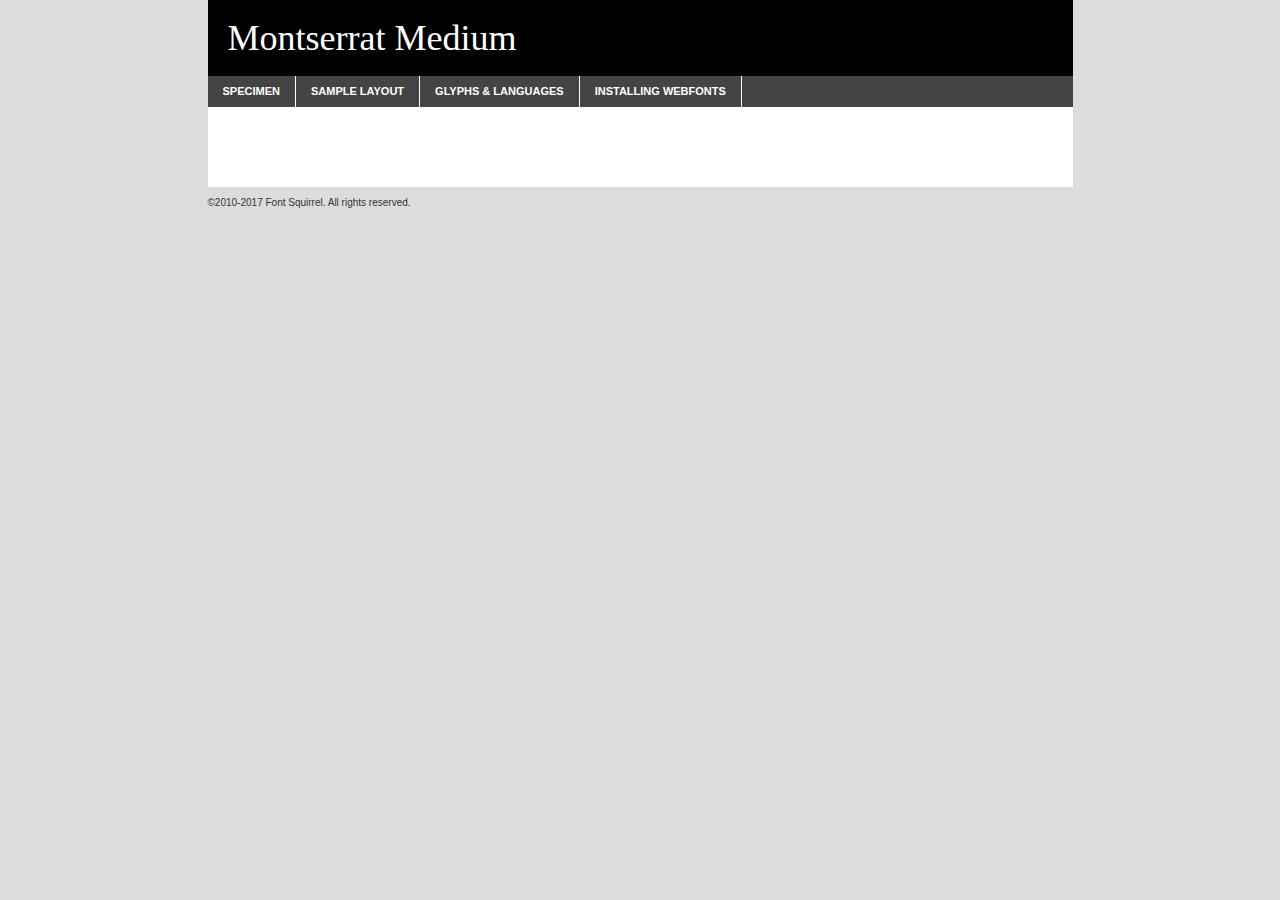
<file: font/montserrat-medium_0-demo.html>
<!DOCTYPE html PUBLIC "-//W3C//DTD XHTML 1.0 Transitional//EN"
	"http://www.w3.org/TR/xhtml1/DTD/xhtml1-transitional.dtd">

<html xmlns="http://www.w3.org/1999/xhtml" xml:lang="en" lang="en">
<head>
	<meta http-equiv="Content-Type" content="text/html; charset=utf-8" />
	<script src="http://ajax.googleapis.com/ajax/libs/jquery/1.7.2/jquery.min.js" type="text/javascript" charset="utf-8"></script>
	<script type="text/javascript">
	(function($){$.fn.easyTabs=function(option){var param=jQuery.extend({fadeSpeed:"fast",defaultContent:1,activeClass:'active'},option);$(this).each(function(){var thisId="#"+this.id;if(param.defaultContent==''){param.defaultContent=1;}
	if(typeof param.defaultContent=="number")
	{var defaultTab=$(thisId+" .tabs li:eq("+(param.defaultContent-1)+") a").attr('href').substr(1);}else{var defaultTab=param.defaultContent;}
	$(thisId+" .tabs li a").each(function(){var tabToHide=$(this).attr('href').substr(1);$("#"+tabToHide).addClass('easytabs-tab-content');});hideAll();changeContent(defaultTab);function hideAll(){$(thisId+" .easytabs-tab-content").hide();}
	function changeContent(tabId){hideAll();$(thisId+" .tabs li").removeClass(param.activeClass);$(thisId+" .tabs li a[href=#"+tabId+"]").closest('li').addClass(param.activeClass);if(param.fadeSpeed!="none")
	{$(thisId+" #"+tabId).fadeIn(param.fadeSpeed);}else{$(thisId+" #"+tabId).show();}}
	$(thisId+" .tabs li").click(function(){var tabId=$(this).find('a').attr('href').substr(1);changeContent(tabId);return false;});});}})(jQuery);
	</script>
	<link rel="stylesheet" href="specimen_files/specimen_stylesheet.css" type="text/css" charset="utf-8" />
	<link rel="stylesheet" href="stylesheet.css" type="text/css" charset="utf-8" />

	<style type="text/css">
					body{
				font-family: 'montserratmedium';
							}
		</style>

	<title>Montserrat Medium Specimen</title>
	
	
	<script type="text/javascript" charset="utf-8">
		$(document).ready(function() {
			$('#container').easyTabs({defaultContent:1});
		});
	</script>
</head>

<body>
<div id="container">
	<div id="header">
		Montserrat Medium	</div>
	<ul class="tabs">
		<li><a href="#specimen">Specimen</a></li>
		<li><a href="#layout">Sample Layout</a></li>
				<li><a href="#glyphs">Glyphs &amp; Languages</a></li>
		<li><a href="#installing">Installing Webfonts</a></li>
		
	</ul>
	
	<div id="main_content">

		
			<div id="specimen">
		
				<div class="section">
					<div class="grid12 firstcol">
						<div class="huge">AaBb</div>
					</div>
				</div>
		
				<div class="section">
					<div class="glyph_range">A&#x200B;B&#x200b;C&#x200b;D&#x200b;E&#x200b;F&#x200b;G&#x200b;H&#x200b;I&#x200b;J&#x200b;K&#x200b;L&#x200b;M&#x200b;N&#x200b;O&#x200b;P&#x200b;Q&#x200b;R&#x200b;S&#x200b;T&#x200b;U&#x200b;V&#x200b;W&#x200b;X&#x200b;Y&#x200b;Z&#x200b;a&#x200b;b&#x200b;c&#x200b;d&#x200b;e&#x200b;f&#x200b;g&#x200b;h&#x200b;i&#x200b;j&#x200b;k&#x200b;l&#x200b;m&#x200b;n&#x200b;o&#x200b;p&#x200b;q&#x200b;r&#x200b;s&#x200b;t&#x200b;u&#x200b;v&#x200b;w&#x200b;x&#x200b;y&#x200b;z&#x200b;1&#x200b;2&#x200b;3&#x200b;4&#x200b;5&#x200b;6&#x200b;7&#x200b;8&#x200b;9&#x200b;0&#x200b;&amp;&#x200b;.&#x200b;,&#x200b;?&#x200b;!&#x200b;&#64;&#x200b;(&#x200b;)&#x200b;#&#x200b;$&#x200b;%&#x200b;*&#x200b;+&#x200b;-&#x200b;=&#x200b;:&#x200b;;</div>
				</div>
				<div class="section">
					<div class="grid12 firstcol">
						<table class="sample_table">
							<tr><td>10</td><td class="size10">abcdefghijklmnopqrstuvwxyzABCDEFGHIJKLMNOPQRSTUVWXYZ0123456789abcdefghijklmnopqrstuvwxyzABCDEFGHIJKLMNOPQRSTUVWXYZ0123456789abcdefghijklmnopqrstuvwxyzABCDEFGHIJKLMNOPQRSTUVWXYZ</td></tr>
							<tr><td>11</td><td class="size11">abcdefghijklmnopqrstuvwxyzABCDEFGHIJKLMNOPQRSTUVWXYZ0123456789abcdefghijklmnopqrstuvwxyzABCDEFGHIJKLMNOPQRSTUVWXYZ0123456789abcdefghijklmnopqrstuvwxyzABCDEFGHIJKLMNOPQRSTUVWXYZ</td></tr>
							<tr><td>12</td><td class="size12">abcdefghijklmnopqrstuvwxyzABCDEFGHIJKLMNOPQRSTUVWXYZ0123456789abcdefghijklmnopqrstuvwxyzABCDEFGHIJKLMNOPQRSTUVWXYZ0123456789abcdefghijklmnopqrstuvwxyzABCDEFGHIJKLMNOPQRSTUVWXYZ</td></tr>
							<tr><td>13</td><td class="size13">abcdefghijklmnopqrstuvwxyzABCDEFGHIJKLMNOPQRSTUVWXYZ0123456789abcdefghijklmnopqrstuvwxyzABCDEFGHIJKLMNOPQRSTUVWXYZ0123456789abcdefghijklmnopqrstuvwxyzABCDEFGHIJKLMNOPQRSTUVWXYZ</td></tr>
							<tr><td>14</td><td class="size14">abcdefghijklmnopqrstuvwxyzABCDEFGHIJKLMNOPQRSTUVWXYZ0123456789abcdefghijklmnopqrstuvwxyzABCDEFGHIJKLMNOPQRSTUVWXYZ0123456789abcdefghijklmnopqrstuvwxyzABCDEFGHIJKLMNOPQRSTUVWXYZ</td></tr>
							<tr><td>16</td><td class="size16">abcdefghijklmnopqrstuvwxyzABCDEFGHIJKLMNOPQRSTUVWXYZ0123456789abcdefghijklmnopqrstuvwxyzABCDEFGHIJKLMNOPQRSTUVWXYZ</td></tr>
							<tr><td>18</td><td class="size18">abcdefghijklmnopqrstuvwxyzABCDEFGHIJKLMNOPQRSTUVWXYZ0123456789abcdefghijklmnopqrstuvwxyzABCDEFGHIJKLMNOPQRSTUVWXYZ</td></tr>
							<tr><td>20</td><td class="size20">abcdefghijklmnopqrstuvwxyzABCDEFGHIJKLMNOPQRSTUVWXYZ0123456789abcdefghijklmnopqrstuvwxyzABCDEFGHIJKLMNOPQRSTUVWXYZ</td></tr>
							<tr><td>24</td><td class="size24">abcdefghijklmnopqrstuvwxyzABCDEFGHIJKLMNOPQRSTUVWXYZ0123456789abcdefghijklmnopqrstuvwxyzABCDEFGHIJKLMNOPQRSTUVWXYZ</td></tr>
							<tr><td>30</td><td class="size30">abcdefghijklmnopqrstuvwxyzABCDEFGHIJKLMNOPQRSTUVWXYZ0123456789abcdefghijklmnopqrstuvwxyzABCDEFGHIJKLMNOPQRSTUVWXYZ</td></tr>
							<tr><td>36</td><td class="size36">abcdefghijklmnopqrstuvwxyzABCDEFGHIJKLMNOPQRSTUVWXYZ0123456789abcdefghijklmnopqrstuvwxyzABCDEFGHIJKLMNOPQRSTUVWXYZ</td></tr>
							<tr><td>48</td><td class="size48">abcdefghijklmnopqrstuvwxyzABCDEFGHIJKLMNOPQRSTUVWXYZ0123456789abcdefghijklmnopqrstuvwxyzABCDEFGHIJKLMNOPQRSTUVWXYZ</td></tr>
							<tr><td>60</td><td class="size60">abcdefghijklmnopqrstuvwxyzABCDEFGHIJKLMNOPQRSTUVWXYZ0123456789abcdefghijklmnopqrstuvwxyzABCDEFGHIJKLMNOPQRSTUVWXYZ</td></tr>
							<tr><td>72</td><td class="size72">abcdefghijklmnopqrstuvwxyzABCDEFGHIJKLMNOPQRSTUVWXYZ0123456789abcdefghijklmnopqrstuvwxyzABCDEFGHIJKLMNOPQRSTUVWXYZ</td></tr>
							<tr><td>90</td><td class="size90">abcdefghijklmnopqrstuvwxyzABCDEFGHIJKLMNOPQRSTUVWXYZ0123456789abcdefghijklmnopqrstuvwxyzABCDEFGHIJKLMNOPQRSTUVWXYZ</td></tr>
						</table>
				
					</div>
			
				</div>
		
		
		
								<div class="section" id="bodycomparison">


										<div id="xheight">
				<div class="fontbody">&#x25FC;&#x25FC;&#x25FC;&#x25FC;&#x25FC;&#x25FC;&#x25FC;&#x25FC;&#x25FC;&#x25FC;&#x25FC;&#x25FC;&#x25FC;&#x25FC;&#x25FC;&#x25FC;&#x25FC;&#x25FC;&#x25FC;&#x25FC;&#x25FC;&#x25FC;&#x25FC;&#x25FC;&#x25FC;&#x25FC;&#x25FC;&#x25FC;&#x25FC;&#x25FC;&#x25FC;&#x25FC;&#x25FC;&#x25FC;&#x25FC;&#x25FC;&#x25FC;&#x25FC;&#x25FC;&#x25FC;&#x25FC;&#x25FC;&#x25FC;&#x25FC;&#x25FC;&#x25FC;&#x25FC;&#x25FC;&#x25FC;&#x25FC;&#x25FC;&#x25FC;&#x25FC;&#x25FC;&#x25FC;&#x25FC;&#x25FC;&#x25FC;&#x25FC;&#x25FC;&#x25FC;&#x25FC;&#x25FC;&#x25FC;&#x25FC;&#x25FC;&#x25FC;&#x25FC;&#x25FC;&#x25FC;&#x25FC;&#x25FC;&#x25FC;&#x25FC;&#x25FC;&#x25FC;&#x25FC;&#x25FC;&#x25FC;&#x25FC;&#x25FC;&#x25FC;&#x25FC;&#x25FC;&#x25FC;&#x25FC;&#x25FC;&#x25FC;&#x25FC;&#x25FC;&#x25FC;&#x25FC;&#x25FC;&#x25FC;&#x25FC;&#x25FC;&#x25FC;&#x25FC;&#x25FC;body</div><div class="arialbody">body</div><div class="verdanabody">body</div><div class="georgiabody">body</div></div>
										<div class="fontbody" style="z-index:1">
											body<span>Montserrat Medium</span>
										</div>
										<div class="arialbody" style="z-index:1">
											body<span>Arial</span>
										</div>
										<div class="verdanabody" style="z-index:1">
											body<span>Verdana</span>
										</div>
										<div class="georgiabody" style="z-index:1">
											body<span>Georgia</span>
										</div>



								</div>
		
		
				<div class="section psample psample_row1" id="">
					
					<div class="grid2 firstcol">
						<p class="size10"><span>10.</span>Aenean lacinia bibendum nulla sed consectetur. Fusce dapibus, tellus ac cursus commodo, tortor mauris condimentum nibh, ut fermentum massa justo sit amet risus. Nullam id dolor id nibh ultricies vehicula ut id elit. Cum sociis natoque penatibus et magnis dis parturient montes, nascetur ridiculus mus. Nulla vitae elit libero, a pharetra augue.</p>
			
					</div>
					<div class="grid3">
						<p class="size11"><span>11.</span>Aenean lacinia bibendum nulla sed consectetur. Fusce dapibus, tellus ac cursus commodo, tortor mauris condimentum nibh, ut fermentum massa justo sit amet risus. Nullam id dolor id nibh ultricies vehicula ut id elit. Cum sociis natoque penatibus et magnis dis parturient montes, nascetur ridiculus mus. Nulla vitae elit libero, a pharetra augue.</p>
			
					</div>
					<div class="grid3">
						<p class="size12"><span>12.</span>Aenean lacinia bibendum nulla sed consectetur. Fusce dapibus, tellus ac cursus commodo, tortor mauris condimentum nibh, ut fermentum massa justo sit amet risus. Nullam id dolor id nibh ultricies vehicula ut id elit. Cum sociis natoque penatibus et magnis dis parturient montes, nascetur ridiculus mus. Nulla vitae elit libero, a pharetra augue.</p>
			
					</div>
					<div class="grid4">
						<p class="size13"><span>13.</span>Aenean lacinia bibendum nulla sed consectetur. Fusce dapibus, tellus ac cursus commodo, tortor mauris condimentum nibh, ut fermentum massa justo sit amet risus. Nullam id dolor id nibh ultricies vehicula ut id elit. Cum sociis natoque penatibus et magnis dis parturient montes, nascetur ridiculus mus. Nulla vitae elit libero, a pharetra augue.</p>
			
					</div>
					<div class="white_blend"></div>
					
				</div>
				<div class="section psample psample_row2" id="">
					<div class="grid3 firstcol">
						<p class="size14"><span>14.</span>Aenean lacinia bibendum nulla sed consectetur. Fusce dapibus, tellus ac cursus commodo, tortor mauris condimentum nibh, ut fermentum massa justo sit amet risus. Nullam id dolor id nibh ultricies vehicula ut id elit. Cum sociis natoque penatibus et magnis dis parturient montes, nascetur ridiculus mus. Nulla vitae elit libero, a pharetra augue.</p>
			
					</div>
					<div class="grid4">
						<p class="size16"><span>16.</span>Aenean lacinia bibendum nulla sed consectetur. Fusce dapibus, tellus ac cursus commodo, tortor mauris condimentum nibh, ut fermentum massa justo sit amet risus. Nullam id dolor id nibh ultricies vehicula ut id elit. Cum sociis natoque penatibus et magnis dis parturient montes, nascetur ridiculus mus. Nulla vitae elit libero, a pharetra augue.</p>
			
					</div>
					<div class="grid5">
						<p class="size18"><span>18.</span>Aenean lacinia bibendum nulla sed consectetur. Fusce dapibus, tellus ac cursus commodo, tortor mauris condimentum nibh, ut fermentum massa justo sit amet risus. Nullam id dolor id nibh ultricies vehicula ut id elit. Cum sociis natoque penatibus et magnis dis parturient montes, nascetur ridiculus mus. Nulla vitae elit libero, a pharetra augue.</p>
			
					</div>

					<div class="white_blend"></div>

				</div>
				
				<div class="section psample psample_row3" id="">
					<div class="grid5 firstcol">
						<p class="size20"><span>20.</span>Aenean lacinia bibendum nulla sed consectetur. Fusce dapibus, tellus ac cursus commodo, tortor mauris condimentum nibh, ut fermentum massa justo sit amet risus. Nullam id dolor id nibh ultricies vehicula ut id elit. Cum sociis natoque penatibus et magnis dis parturient montes, nascetur ridiculus mus. Nulla vitae elit libero, a pharetra augue.</p>
					</div>
					<div class="grid7">
						<p class="size24"><span>24.</span>Aenean lacinia bibendum nulla sed consectetur. Fusce dapibus, tellus ac cursus commodo, tortor mauris condimentum nibh, ut fermentum massa justo sit amet risus. Nullam id dolor id nibh ultricies vehicula ut id elit. Cum sociis natoque penatibus et magnis dis parturient montes, nascetur ridiculus mus. Nulla vitae elit libero, a pharetra augue.</p>
					</div>
					
					<div class="white_blend"></div>
					
				</div>
				
				<div class="section psample psample_row4" id="">
					<div class="grid12 firstcol">
						<p class="size30"><span>30.</span>Aenean lacinia bibendum nulla sed consectetur. Fusce dapibus, tellus ac cursus commodo, tortor mauris condimentum nibh, ut fermentum massa justo sit amet risus. Nullam id dolor id nibh ultricies vehicula ut id elit. Cum sociis natoque penatibus et magnis dis parturient montes, nascetur ridiculus mus. Nulla vitae elit libero, a pharetra augue.</p>
					</div>
					<div class="white_blend"></div>
					
				</div>
				
				
				
				<div class="section psample psample_row1 fullreverse">
					<div class="grid2 firstcol">
						<p class="size10"><span>10.</span>Aenean lacinia bibendum nulla sed consectetur. Fusce dapibus, tellus ac cursus commodo, tortor mauris condimentum nibh, ut fermentum massa justo sit amet risus. Nullam id dolor id nibh ultricies vehicula ut id elit. Cum sociis natoque penatibus et magnis dis parturient montes, nascetur ridiculus mus. Nulla vitae elit libero, a pharetra augue.</p>
			
					</div>
					<div class="grid3">
						<p class="size11"><span>11.</span>Aenean lacinia bibendum nulla sed consectetur. Fusce dapibus, tellus ac cursus commodo, tortor mauris condimentum nibh, ut fermentum massa justo sit amet risus. Nullam id dolor id nibh ultricies vehicula ut id elit. Cum sociis natoque penatibus et magnis dis parturient montes, nascetur ridiculus mus. Nulla vitae elit libero, a pharetra augue.</p>
			
					</div>
					<div class="grid3">
						<p class="size12"><span>12.</span>Aenean lacinia bibendum nulla sed consectetur. Fusce dapibus, tellus ac cursus commodo, tortor mauris condimentum nibh, ut fermentum massa justo sit amet risus. Nullam id dolor id nibh ultricies vehicula ut id elit. Cum sociis natoque penatibus et magnis dis parturient montes, nascetur ridiculus mus. Nulla vitae elit libero, a pharetra augue.</p>
			
					</div>
					<div class="grid4">
						<p class="size13"><span>13.</span>Aenean lacinia bibendum nulla sed consectetur. Fusce dapibus, tellus ac cursus commodo, tortor mauris condimentum nibh, ut fermentum massa justo sit amet risus. Nullam id dolor id nibh ultricies vehicula ut id elit. Cum sociis natoque penatibus et magnis dis parturient montes, nascetur ridiculus mus. Nulla vitae elit libero, a pharetra augue.</p>
			
					</div>
					<div class="black_blend"></div>
					
				</div>
				
				<div class="section psample psample_row2 fullreverse">
					<div class="grid3 firstcol">
						<p class="size14"><span>14.</span>Aenean lacinia bibendum nulla sed consectetur. Fusce dapibus, tellus ac cursus commodo, tortor mauris condimentum nibh, ut fermentum massa justo sit amet risus. Nullam id dolor id nibh ultricies vehicula ut id elit. Cum sociis natoque penatibus et magnis dis parturient montes, nascetur ridiculus mus. Nulla vitae elit libero, a pharetra augue.</p>
			
					</div>
					<div class="grid4">
						<p class="size16"><span>16.</span>Aenean lacinia bibendum nulla sed consectetur. Fusce dapibus, tellus ac cursus commodo, tortor mauris condimentum nibh, ut fermentum massa justo sit amet risus. Nullam id dolor id nibh ultricies vehicula ut id elit. Cum sociis natoque penatibus et magnis dis parturient montes, nascetur ridiculus mus. Nulla vitae elit libero, a pharetra augue.</p>
			
					</div>
					<div class="grid5">
						<p class="size18"><span>18.</span>Aenean lacinia bibendum nulla sed consectetur. Fusce dapibus, tellus ac cursus commodo, tortor mauris condimentum nibh, ut fermentum massa justo sit amet risus. Nullam id dolor id nibh ultricies vehicula ut id elit. Cum sociis natoque penatibus et magnis dis parturient montes, nascetur ridiculus mus. Nulla vitae elit libero, a pharetra augue.</p>
			
					</div>
					<div class="black_blend"></div>

				</div>
				
				<div class="section psample fullreverse psample_row3" id="">
					<div class="grid5 firstcol">
						<p class="size20"><span>20.</span>Aenean lacinia bibendum nulla sed consectetur. Fusce dapibus, tellus ac cursus commodo, tortor mauris condimentum nibh, ut fermentum massa justo sit amet risus. Nullam id dolor id nibh ultricies vehicula ut id elit. Cum sociis natoque penatibus et magnis dis parturient montes, nascetur ridiculus mus. Nulla vitae elit libero, a pharetra augue.</p>
					</div>
					<div class="grid7">
						<p class="size24"><span>24.</span>Aenean lacinia bibendum nulla sed consectetur. Fusce dapibus, tellus ac cursus commodo, tortor mauris condimentum nibh, ut fermentum massa justo sit amet risus. Nullam id dolor id nibh ultricies vehicula ut id elit. Cum sociis natoque penatibus et magnis dis parturient montes, nascetur ridiculus mus. Nulla vitae elit libero, a pharetra augue.</p>
					</div>
					
					<div class="black_blend"></div>
					
				</div>
				
				<div class="section psample fullreverse psample_row4" id="" style="border-bottom: 20px #000 solid;">
					<div class="grid12 firstcol">
						<p class="size30"><span>30.</span>Aenean lacinia bibendum nulla sed consectetur. Fusce dapibus, tellus ac cursus commodo, tortor mauris condimentum nibh, ut fermentum massa justo sit amet risus. Nullam id dolor id nibh ultricies vehicula ut id elit. Cum sociis natoque penatibus et magnis dis parturient montes, nascetur ridiculus mus. Nulla vitae elit libero, a pharetra augue.</p>
					</div>
					<div class="black_blend"></div>
					
				</div>
				
				
				
				
			</div>
			
			<div id="layout">
				
				<div class="section">
					
					<div class="grid12 firstcol">
						<h1>Lorem Ipsum Dolor</h1>
						<h2>Etiam porta sem malesuada magna mollis euismod</h2>
						
						<p class="byline">By <a href="#link">Aenean Lacinia</a></p>
					</div>
				</div>
				<div class="section">
					<div class="grid8 firstcol">
						<p class="large">Donec sed odio dui. Morbi leo risus, porta ac consectetur ac, vestibulum at eros. Fusce dapibus, tellus ac cursus commodo, tortor mauris condimentum nibh, ut fermentum massa justo sit amet risus. </p>

						
						<h3>Pellentesque ornare sem</h3>

						<p>Maecenas sed diam eget risus varius blandit sit amet non magna. Maecenas faucibus mollis interdum. Donec ullamcorper nulla non metus auctor fringilla. Nullam id dolor id nibh ultricies vehicula ut id elit. Nullam id dolor id nibh ultricies vehicula ut id elit. </p>

						<p>Aenean eu leo quam. Pellentesque ornare sem lacinia quam venenatis vestibulum. Lorem ipsum dolor sit amet, consectetur adipiscing elit. Cum sociis natoque penatibus et magnis dis parturient montes, nascetur ridiculus mus. </p>

						<p>Nulla vitae elit libero, a pharetra augue. Praesent commodo cursus magna, vel scelerisque nisl consectetur et. Aenean lacinia bibendum nulla sed consectetur. </p>

						<p>Nullam quis risus eget urna mollis ornare vel eu leo. Nullam quis risus eget urna mollis ornare vel eu leo. Maecenas sed diam eget risus varius blandit sit amet non magna. Donec ullamcorper nulla non metus auctor fringilla. </p>

						<h3>Cras mattis consectetur</h3>

						<p>Aenean eu leo quam. Pellentesque ornare sem lacinia quam venenatis vestibulum. Aenean lacinia bibendum nulla sed consectetur. Integer posuere erat a ante venenatis dapibus posuere velit aliquet. Cras mattis consectetur purus sit amet fermentum. </p>

						<p>Nullam id dolor id nibh ultricies vehicula ut id elit. Nullam quis risus eget urna mollis ornare vel eu leo. Cras mattis consectetur purus sit amet fermentum.</p>
					</div>
					
					<div class="grid4 sidebar">
						
						<div class="box reverse">
							<p class="last">Nullam quis risus eget urna mollis ornare vel eu leo. Donec ullamcorper nulla non metus auctor fringilla. Cras mattis consectetur purus sit amet fermentum. Sed posuere consectetur est at lobortis. Lorem ipsum dolor sit amet, consectetur adipiscing elit. </p>
						</div>
						
						<p class="caption">Maecenas sed diam eget risus varius.</p>

						<p>Vestibulum id ligula porta felis euismod semper. Integer posuere erat a ante venenatis dapibus posuere velit aliquet. Vestibulum id ligula porta felis euismod semper. Sed posuere consectetur est at lobortis. Maecenas sed diam eget risus varius blandit sit amet non magna. Fusce dapibus, tellus ac cursus commodo, tortor mauris condimentum nibh, ut fermentum massa justo sit amet risus. </p>

					

						<p>Duis mollis, est non commodo luctus, nisi erat porttitor ligula, eget lacinia odio sem nec elit. Aenean lacinia bibendum nulla sed consectetur. Vivamus sagittis lacus vel augue laoreet rutrum faucibus dolor auctor. Aenean lacinia bibendum nulla sed consectetur. Nullam quis risus eget urna mollis ornare vel eu leo. </p>

						<p>Praesent commodo cursus magna, vel scelerisque nisl consectetur et. Donec ullamcorper nulla non metus auctor fringilla. Maecenas faucibus mollis interdum. Fusce dapibus, tellus ac cursus commodo, tortor mauris condimentum nibh, ut fermentum massa justo sit amet risus. </p>

					</div>
				</div>
				
			</div>


			



		<div id="glyphs">
			<div class="section">
				<div class="grid12 firstcol">
			
				<h1>Language Support</h1>
				<p>The subset of Montserrat Medium in this kit supports the following languages:<br />
			
					Albanian, Basque, Breton, Chamorro, Danish, Dutch, English, Faroese, Finnish, French, Frisian, Galician, German, Icelandic, Italian, Malagasy, Norwegian, Portuguese, Spanish, Alsatian, Aragonese, Arapaho, Arrernte, Asturian, Aymara, Bislama, Cebuano, Corsican, Fijian, French_creole, Genoese, Gilbertese, Greenlandic, Haitian_creole, Hiligaynon, Hmong, Hopi, Ibanag, Iloko_ilokano, Indonesian, Interglossa_glosa, Interlingua, Irish_gaelic, Jerriais, Lojban, Lombard, Luxembourgeois, Manx, Mohawk, Norfolk_pitcairnese, Occitan, Oromo, Pangasinan, Papiamento, Piedmontese, Potawatomi, Rhaeto-romance, Romansh, Rotokas, Sami_lule, Samoan, Sardinian, Scots_gaelic, Seychelles_creole, Shona, Sicilian, Somali, Southern_ndebele, Swahili, Swati_swazi, Tagalog_filipino_pilipino, Tetum, Tok_pisin, Uyghur_latinized, Volapuk, Walloon, Warlpiri, Xhosa, Yapese, Zulu, Latinbasic, Ubasic, Demo				</p>
				<h1>Glyph Chart</h1>
				<p>The subset of Montserrat Medium in this kit includes all the glyphs listed below. Unicode entities are included above each glyph to help you insert individual characters into your layout.</p>
				<div id="glyph_chart">
			
																														 <div><p>&amp;#13;</p>&#13;</div>
																				 <div><p>&amp;#32;</p>&#32;</div>
																				 <div><p>&amp;#33;</p>&#33;</div>
																				 <div><p>&amp;#34;</p>&#34;</div>
																				 <div><p>&amp;#35;</p>&#35;</div>
																				 <div><p>&amp;#36;</p>&#36;</div>
																				 <div><p>&amp;#37;</p>&#37;</div>
																				 <div><p>&amp;#38;</p>&#38;</div>
																				 <div><p>&amp;#39;</p>&#39;</div>
																				 <div><p>&amp;#40;</p>&#40;</div>
																				 <div><p>&amp;#41;</p>&#41;</div>
																				 <div><p>&amp;#42;</p>&#42;</div>
																				 <div><p>&amp;#43;</p>&#43;</div>
																				 <div><p>&amp;#44;</p>&#44;</div>
																				 <div><p>&amp;#45;</p>&#45;</div>
																				 <div><p>&amp;#46;</p>&#46;</div>
																				 <div><p>&amp;#47;</p>&#47;</div>
																				 <div><p>&amp;#48;</p>&#48;</div>
																				 <div><p>&amp;#49;</p>&#49;</div>
																				 <div><p>&amp;#50;</p>&#50;</div>
																				 <div><p>&amp;#51;</p>&#51;</div>
																				 <div><p>&amp;#52;</p>&#52;</div>
																				 <div><p>&amp;#53;</p>&#53;</div>
																				 <div><p>&amp;#54;</p>&#54;</div>
																				 <div><p>&amp;#55;</p>&#55;</div>
																				 <div><p>&amp;#56;</p>&#56;</div>
																				 <div><p>&amp;#57;</p>&#57;</div>
																				 <div><p>&amp;#58;</p>&#58;</div>
																				 <div><p>&amp;#59;</p>&#59;</div>
																				 <div><p>&amp;#60;</p>&#60;</div>
																				 <div><p>&amp;#61;</p>&#61;</div>
																				 <div><p>&amp;#62;</p>&#62;</div>
																				 <div><p>&amp;#63;</p>&#63;</div>
																				 <div><p>&amp;#64;</p>&#64;</div>
																				 <div><p>&amp;#65;</p>&#65;</div>
																				 <div><p>&amp;#66;</p>&#66;</div>
																				 <div><p>&amp;#67;</p>&#67;</div>
																				 <div><p>&amp;#68;</p>&#68;</div>
																				 <div><p>&amp;#69;</p>&#69;</div>
																				 <div><p>&amp;#70;</p>&#70;</div>
																				 <div><p>&amp;#71;</p>&#71;</div>
																				 <div><p>&amp;#72;</p>&#72;</div>
																				 <div><p>&amp;#73;</p>&#73;</div>
																				 <div><p>&amp;#74;</p>&#74;</div>
																				 <div><p>&amp;#75;</p>&#75;</div>
																				 <div><p>&amp;#76;</p>&#76;</div>
																				 <div><p>&amp;#77;</p>&#77;</div>
																				 <div><p>&amp;#78;</p>&#78;</div>
																				 <div><p>&amp;#79;</p>&#79;</div>
																				 <div><p>&amp;#80;</p>&#80;</div>
																				 <div><p>&amp;#81;</p>&#81;</div>
																				 <div><p>&amp;#82;</p>&#82;</div>
																				 <div><p>&amp;#83;</p>&#83;</div>
																				 <div><p>&amp;#84;</p>&#84;</div>
																				 <div><p>&amp;#85;</p>&#85;</div>
																				 <div><p>&amp;#86;</p>&#86;</div>
																				 <div><p>&amp;#87;</p>&#87;</div>
																				 <div><p>&amp;#88;</p>&#88;</div>
																				 <div><p>&amp;#89;</p>&#89;</div>
																				 <div><p>&amp;#90;</p>&#90;</div>
																				 <div><p>&amp;#91;</p>&#91;</div>
																				 <div><p>&amp;#92;</p>&#92;</div>
																				 <div><p>&amp;#93;</p>&#93;</div>
																				 <div><p>&amp;#94;</p>&#94;</div>
																				 <div><p>&amp;#95;</p>&#95;</div>
																				 <div><p>&amp;#96;</p>&#96;</div>
																				 <div><p>&amp;#97;</p>&#97;</div>
																				 <div><p>&amp;#98;</p>&#98;</div>
																				 <div><p>&amp;#99;</p>&#99;</div>
																				 <div><p>&amp;#100;</p>&#100;</div>
																				 <div><p>&amp;#101;</p>&#101;</div>
																				 <div><p>&amp;#102;</p>&#102;</div>
																				 <div><p>&amp;#103;</p>&#103;</div>
																				 <div><p>&amp;#104;</p>&#104;</div>
																				 <div><p>&amp;#105;</p>&#105;</div>
																				 <div><p>&amp;#106;</p>&#106;</div>
																				 <div><p>&amp;#107;</p>&#107;</div>
																				 <div><p>&amp;#108;</p>&#108;</div>
																				 <div><p>&amp;#109;</p>&#109;</div>
																				 <div><p>&amp;#110;</p>&#110;</div>
																				 <div><p>&amp;#111;</p>&#111;</div>
																				 <div><p>&amp;#112;</p>&#112;</div>
																				 <div><p>&amp;#113;</p>&#113;</div>
																				 <div><p>&amp;#114;</p>&#114;</div>
																				 <div><p>&amp;#115;</p>&#115;</div>
																				 <div><p>&amp;#116;</p>&#116;</div>
																				 <div><p>&amp;#117;</p>&#117;</div>
																				 <div><p>&amp;#118;</p>&#118;</div>
																				 <div><p>&amp;#119;</p>&#119;</div>
																				 <div><p>&amp;#120;</p>&#120;</div>
																				 <div><p>&amp;#121;</p>&#121;</div>
																				 <div><p>&amp;#122;</p>&#122;</div>
																				 <div><p>&amp;#123;</p>&#123;</div>
																				 <div><p>&amp;#124;</p>&#124;</div>
																				 <div><p>&amp;#125;</p>&#125;</div>
																				 <div><p>&amp;#126;</p>&#126;</div>
																				 <div><p>&amp;#160;</p>&#160;</div>
																				 <div><p>&amp;#161;</p>&#161;</div>
																				 <div><p>&amp;#162;</p>&#162;</div>
																				 <div><p>&amp;#163;</p>&#163;</div>
																				 <div><p>&amp;#164;</p>&#164;</div>
																				 <div><p>&amp;#165;</p>&#165;</div>
																				 <div><p>&amp;#166;</p>&#166;</div>
																				 <div><p>&amp;#167;</p>&#167;</div>
																				 <div><p>&amp;#168;</p>&#168;</div>
																				 <div><p>&amp;#169;</p>&#169;</div>
																				 <div><p>&amp;#170;</p>&#170;</div>
																				 <div><p>&amp;#171;</p>&#171;</div>
																				 <div><p>&amp;#172;</p>&#172;</div>
																				 <div><p>&amp;#173;</p>&#173;</div>
																				 <div><p>&amp;#174;</p>&#174;</div>
																				 <div><p>&amp;#175;</p>&#175;</div>
																				 <div><p>&amp;#176;</p>&#176;</div>
																				 <div><p>&amp;#177;</p>&#177;</div>
																				 <div><p>&amp;#178;</p>&#178;</div>
																				 <div><p>&amp;#179;</p>&#179;</div>
																				 <div><p>&amp;#180;</p>&#180;</div>
																				 <div><p>&amp;#181;</p>&#181;</div>
																				 <div><p>&amp;#182;</p>&#182;</div>
																				 <div><p>&amp;#183;</p>&#183;</div>
																				 <div><p>&amp;#184;</p>&#184;</div>
																				 <div><p>&amp;#185;</p>&#185;</div>
																				 <div><p>&amp;#186;</p>&#186;</div>
																				 <div><p>&amp;#187;</p>&#187;</div>
																				 <div><p>&amp;#188;</p>&#188;</div>
																				 <div><p>&amp;#189;</p>&#189;</div>
																				 <div><p>&amp;#190;</p>&#190;</div>
																				 <div><p>&amp;#191;</p>&#191;</div>
																				 <div><p>&amp;#192;</p>&#192;</div>
																				 <div><p>&amp;#193;</p>&#193;</div>
																				 <div><p>&amp;#194;</p>&#194;</div>
																				 <div><p>&amp;#195;</p>&#195;</div>
																				 <div><p>&amp;#196;</p>&#196;</div>
																				 <div><p>&amp;#197;</p>&#197;</div>
																				 <div><p>&amp;#198;</p>&#198;</div>
																				 <div><p>&amp;#199;</p>&#199;</div>
																				 <div><p>&amp;#200;</p>&#200;</div>
																				 <div><p>&amp;#201;</p>&#201;</div>
																				 <div><p>&amp;#202;</p>&#202;</div>
																				 <div><p>&amp;#203;</p>&#203;</div>
																				 <div><p>&amp;#204;</p>&#204;</div>
																				 <div><p>&amp;#205;</p>&#205;</div>
																				 <div><p>&amp;#206;</p>&#206;</div>
																				 <div><p>&amp;#207;</p>&#207;</div>
																				 <div><p>&amp;#208;</p>&#208;</div>
																				 <div><p>&amp;#209;</p>&#209;</div>
																				 <div><p>&amp;#210;</p>&#210;</div>
																				 <div><p>&amp;#211;</p>&#211;</div>
																				 <div><p>&amp;#212;</p>&#212;</div>
																				 <div><p>&amp;#213;</p>&#213;</div>
																				 <div><p>&amp;#214;</p>&#214;</div>
																				 <div><p>&amp;#215;</p>&#215;</div>
																				 <div><p>&amp;#216;</p>&#216;</div>
																				 <div><p>&amp;#217;</p>&#217;</div>
																				 <div><p>&amp;#218;</p>&#218;</div>
																				 <div><p>&amp;#219;</p>&#219;</div>
																				 <div><p>&amp;#220;</p>&#220;</div>
																				 <div><p>&amp;#221;</p>&#221;</div>
																				 <div><p>&amp;#222;</p>&#222;</div>
																				 <div><p>&amp;#223;</p>&#223;</div>
																				 <div><p>&amp;#224;</p>&#224;</div>
																				 <div><p>&amp;#225;</p>&#225;</div>
																				 <div><p>&amp;#226;</p>&#226;</div>
																				 <div><p>&amp;#227;</p>&#227;</div>
																				 <div><p>&amp;#228;</p>&#228;</div>
																				 <div><p>&amp;#229;</p>&#229;</div>
																				 <div><p>&amp;#230;</p>&#230;</div>
																				 <div><p>&amp;#231;</p>&#231;</div>
																				 <div><p>&amp;#232;</p>&#232;</div>
																				 <div><p>&amp;#233;</p>&#233;</div>
																				 <div><p>&amp;#234;</p>&#234;</div>
																				 <div><p>&amp;#235;</p>&#235;</div>
																				 <div><p>&amp;#236;</p>&#236;</div>
																				 <div><p>&amp;#237;</p>&#237;</div>
																				 <div><p>&amp;#238;</p>&#238;</div>
																				 <div><p>&amp;#239;</p>&#239;</div>
																				 <div><p>&amp;#240;</p>&#240;</div>
																				 <div><p>&amp;#241;</p>&#241;</div>
																				 <div><p>&amp;#242;</p>&#242;</div>
																				 <div><p>&amp;#243;</p>&#243;</div>
																				 <div><p>&amp;#244;</p>&#244;</div>
																				 <div><p>&amp;#245;</p>&#245;</div>
																				 <div><p>&amp;#246;</p>&#246;</div>
																				 <div><p>&amp;#247;</p>&#247;</div>
																				 <div><p>&amp;#248;</p>&#248;</div>
																				 <div><p>&amp;#249;</p>&#249;</div>
																				 <div><p>&amp;#250;</p>&#250;</div>
																				 <div><p>&amp;#251;</p>&#251;</div>
																				 <div><p>&amp;#252;</p>&#252;</div>
																				 <div><p>&amp;#253;</p>&#253;</div>
																				 <div><p>&amp;#254;</p>&#254;</div>
																				 <div><p>&amp;#255;</p>&#255;</div>
																				 <div><p>&amp;#338;</p>&#338;</div>
																				 <div><p>&amp;#339;</p>&#339;</div>
																				 <div><p>&amp;#376;</p>&#376;</div>
																				 <div><p>&amp;#710;</p>&#710;</div>
																				 <div><p>&amp;#732;</p>&#732;</div>
																				 <div><p>&amp;#8192;</p>&#8192;</div>
																				 <div><p>&amp;#8193;</p>&#8193;</div>
																				 <div><p>&amp;#8194;</p>&#8194;</div>
																				 <div><p>&amp;#8195;</p>&#8195;</div>
																				 <div><p>&amp;#8196;</p>&#8196;</div>
																				 <div><p>&amp;#8197;</p>&#8197;</div>
																				 <div><p>&amp;#8198;</p>&#8198;</div>
																				 <div><p>&amp;#8199;</p>&#8199;</div>
																				 <div><p>&amp;#8200;</p>&#8200;</div>
																				 <div><p>&amp;#8201;</p>&#8201;</div>
																				 <div><p>&amp;#8202;</p>&#8202;</div>
																				 <div><p>&amp;#8208;</p>&#8208;</div>
																				 <div><p>&amp;#8209;</p>&#8209;</div>
																				 <div><p>&amp;#8210;</p>&#8210;</div>
																				 <div><p>&amp;#8211;</p>&#8211;</div>
																				 <div><p>&amp;#8212;</p>&#8212;</div>
																				 <div><p>&amp;#8216;</p>&#8216;</div>
																				 <div><p>&amp;#8217;</p>&#8217;</div>
																				 <div><p>&amp;#8218;</p>&#8218;</div>
																				 <div><p>&amp;#8220;</p>&#8220;</div>
																				 <div><p>&amp;#8221;</p>&#8221;</div>
																				 <div><p>&amp;#8222;</p>&#8222;</div>
																				 <div><p>&amp;#8226;</p>&#8226;</div>
																				 <div><p>&amp;#8230;</p>&#8230;</div>
																				 <div><p>&amp;#8239;</p>&#8239;</div>
																				 <div><p>&amp;#8249;</p>&#8249;</div>
																				 <div><p>&amp;#8250;</p>&#8250;</div>
																				 <div><p>&amp;#8287;</p>&#8287;</div>
																				 <div><p>&amp;#8364;</p>&#8364;</div>
																				 <div><p>&amp;#8482;</p>&#8482;</div>
																				 <div><p>&amp;#9724;</p>&#9724;</div>
																				 <div><p>&amp;#64257;</p>&#64257;</div>
																				 <div><p>&amp;#64258;</p>&#64258;</div>
																				 <div><p>&amp;#64259;</p>&#64259;</div>
																				 <div><p>&amp;#64260;</p>&#64260;</div>
																																																</div>	
				</div>
		
		
			</div>
		</div>
		
		
		<div id="specs">
			
		</div>
	
		<div id="installing">
			<div class="section">
				<div class="grid7 firstcol">
					<h1>Installing Webfonts</h1>
					
					<p>Webfonts are supported by all major browser platforms but not all in the same way. There are currently four different font formats that must be included in order to target all browsers. This includes TTF, WOFF, EOT and SVG.</p>
					
					<h2>1. Upload your webfonts</h2>
					<p>You must upload your webfont kit to your website. They should be in or near the same directory as your CSS files.</p>
					
					<h2>2. Include the webfont stylesheet</h2>
					<p>A special CSS @font-face declaration helps the various browsers select the appropriate font it needs without causing you a bunch of headaches. Learn more about this syntax by reading the <a href="https://www.fontspring.com/blog/further-hardening-of-the-bulletproof-syntax">Fontspring blog post</a> about it. The code for it is as follows:</p>


<code>
@font-face{ 
	font-family: 'MyWebFont';
	src: url('WebFont.eot');
	src: url('WebFont.eot?#iefix') format('embedded-opentype'),
	     url('WebFont.woff') format('woff'),
	     url('WebFont.ttf') format('truetype'),
	     url('WebFont.svg#webfont') format('svg');
}
</code>

	<p>We've already gone ahead and generated the code for you. All you have to do is link to the stylesheet in your HTML, like this:</p>
	<code>&lt;link rel=&quot;stylesheet&quot; href=&quot;stylesheet.css&quot; type=&quot;text/css&quot; charset=&quot;utf-8&quot; /&gt;</code>

					<h2>3. Modify your own stylesheet</h2>
					<p>To take advantage of your new fonts, you must tell your stylesheet to use them. Look at the original @font-face declaration above and find the property called "font-family." The name linked there will be what you use to reference the font. Prepend that webfont name to the font stack in the "font-family" property, inside the selector you want to change. For example:</p>
<code>p { font-family: 'WebFont', Arial, sans-serif; }</code>

<h2>4. Test</h2>
<p>Getting webfonts to work cross-browser <em>can</em> be tricky. Use the information in the sidebar to help you if you find that fonts aren't loading in a particular browser.</p>
				</div>
				
				<div class="grid5 sidebar">
					<div class="box">
						<h2>Troubleshooting<br />Font-Face Problems</h2>
						<p>Having trouble getting your webfonts to load in your new website? Here are some tips to sort out what might be the problem.</p>

						<h3>Fonts not showing in any browser</h3>

						<p>This sounds like you need to work on the plumbing. You either did not upload the fonts to the correct directory, or you did not link the fonts properly in the CSS. If you've confirmed that all this is correct and you still have a problem, take a look at your .htaccess file and see if requests are getting intercepted.</p>

						<h3>Fonts not loading in iPhone or iPad</h3>

						<p>The most common problem here is that you are serving the fonts from an IIS server. IIS refuses to serve files that have unknown MIME types. If that is the case, you must set the MIME type for SVG to "image/svg+xml" in the server settings. Follow these instructions from Microsoft if you need help.</p>

						<h3>Fonts not loading in Firefox</h3>

						<p>The primary reason for this failure? You are still using a version Firefox older than 3.5. So upgrade already! If that isn't it, then you are very likely serving fonts from a different domain. Firefox requires that all font assets be served from the same domain. Lastly it is possible that you need to add WOFF to your list of MIME types (if you are serving via IIS.)</p>

						<h3>Fonts not loading in IE</h3>

						<p>Are you looking at Internet Explorer on an actual Windows machine or are you cheating by using a service like Adobe BrowserLab? Many of these screenshot services do not render @font-face for IE. Best to test it on a real machine.</p>

						<h3>Fonts not loading in IE9</h3>

						<p>IE9, like Firefox, requires that fonts be served from the same domain as the website. Make sure that is the case.</p>
					</div>
				</div>
			</div>
			
		</div>
	
	</div>
	<div id="footer">
		<p>&copy;2010-2017 Font Squirrel. All rights reserved.</p>
	</div>
</div>
</body>
</html>
</file>
<file: plugins/Components/skins/square/grey.css>
/* iCheck plugin Square skin, grey
----------------------------------- */
.icheckbox_square-grey,
.iradio_square-grey {
    display: inline-block;
    *display: inline;
    vertical-align: middle;
    margin: 0;
    padding: 0;
    width: 22px;
    height: 22px;
    background: url(grey.png) no-repeat;
    border: none;
    cursor: pointer;
}

.icheckbox_square-grey {
    background-position: 0 0;
}
    .icheckbox_square-grey.hover {
        background-position: -24px 0;
    }
    .icheckbox_square-grey.checked {
        background-position: -48px 0;
    }
    .icheckbox_square-grey.disabled {
        background-position: -72px 0;
        cursor: default;
    }
    .icheckbox_square-grey.checked.disabled {
        background-position: -96px 0;
    }

.iradio_square-grey {
    background-position: -120px 0;
}
    .iradio_square-grey.hover {
        background-position: -144px 0;
    }
    .iradio_square-grey.checked {
        background-position: -168px 0;
    }
    .iradio_square-grey.disabled {
        background-position: -192px 0;
        cursor: default;
    }
    .iradio_square-grey.checked.disabled {
        background-position: -216px 0;
    }

/* HiDPI support */
@media (-o-min-device-pixel-ratio: 5/4), (-webkit-min-device-pixel-ratio: 1.25), (min-resolution: 120dpi), (min-resolution: 1.25dppx) {
    .icheckbox_square-grey,
    .iradio_square-grey {
        background-image: url(grey@2x.png);
        -webkit-background-size: 240px 24px;
        background-size: 240px 24px;
    }
}
</file>
<file: plugins/style.css>
:root {
  --primary-font: "Roboto", sans-serif;
  --primary-color: #702283;
}

/*INICIO DO HEADER !!!!!!!!!!!!!!!!!!!!!!!!!!!!!!!!!!*/

#header {
  display: flex;
  justify-content: space-between;
  align-items: center;
  margin: 0px;
  width: 100%;
  max-width: 100%;
  height: 144px;
  background: linear-gradient(
    180deg,
    rgb(255, 247, 231) 12%,
    rgb(255, 255, 255) 100%
  );
}

.container-fluid {
  max-width: 100%;
  width: 100%;
  padding: 0%;
}

/* Logo roxa do header */

#logo {
  margin: 0px;
  height: 105px;
  width: 95px;
}

#coluna-icone {
  margin: 0px;
  padding-left: 150px;
  border: 0px;
  font-size: 100%;
  font-weight: normal;
}

/*Links da Header */

#col-links {
  display: flex;
  justify-content: space-between;
  font-size: 16px;
  height: fit-content;
  padding-right: 150px;
  width: 1000px;
  padding-left: 130px;
}

a {
  font-family: var(--primary-font);
  text-decoration: none;
  color: black;
}

a:hover {
  color: var(--primary-color);
  cursor: pointer !important;
}

/* Link ativado da header */
.inicio {
  font-family: var(--primary-font);
  font-weight: bold;
  color: var(--primary-color);
}

/*Imagem principal*/
.imagem {
  background-image: url("../img/banner.png");
  width: 100%;
  height: 400px;
  background-position: center;
  background-size: cover;
}

/* Botão dentro da imagem*/
.botao-doar {
  font-family: var(--primary-font);
  background-color: var(--primary-color);
  color: white;
  padding: 10px 20px;
  border: 3px solid var(--primary-color);
  box-shadow: 4px 4px 13px rgba(0, 0, 0, 0.23);
  border-radius: 12px;
  height: 52px;
  width: 222px;
  font-weight: 500;
  font-size: 20px;
  line-height: 28px;
}

.botao:hover {
  cursor: pointer !important;
}

/*Div e frase dentro da imagem*/
.doe {
  color: white;
  font-family: var(--primary-font);
  font-weight: 400;
  font-size: 36px;
}

.infos {
  margin-left: 150px;
  position: absolute;
  margin-top: 145px;
}

/*FIM DO HEADER !!!!!!!!!!!!!!!!!!!!!!!!!!!!!!!!!!!!*/

body {
  font-family: "montserratmedium";

  background-color: #ffffff !important;
  background-attachment: fixed;
  -webkit-background-size: cover;
  -moz-background-size: cover;
  -o-background-size: cover;
  background-size: cover;
}

h6 {
  display: block;
  font-size: 16px !important;
  margin-block-start: 0px !important;
  margin-block-end: 0px !important;
  margin-inline-start: 0px !important;
  margin-inline-end: 0px !important;
  font-weight: 400 !important;
}

.title {
  color: #702283 !important;
  font-size: 28px;
  font-weight: 700;
}

.img_coracao {
  width: 30%;
  padding-top: 50px;
}

.img_btn {
  width: 100%;
}

.dados_pagamento {
  box-shadow: 2px 2px 7px 1px rgba(0, 0, 0, 0.1);
  background-color: #fff;
  border-radius: 10px;
  padding: 30px 20px 10px;
  margin-top: 30px;
  margin-bottom: 30px;
}

.back_header {
  background-color: #e3282a !important;
  /* background: url(../img/back_header.jpg) no-repeat center;
    background-attachment: fixed;
    -webkit-background-size: cover;
    -moz-background-size: cover;
    -o-background-size: cover;
    background-size: cover; */
}

.text_header {
  font-weight: 600 !important;
  color: #444444;
  font-family: "montserratlight";
}

.text_desc_valor {
  font-size: 0.9em !important;
  padding: 10px;
  font-family: "montserratlight";
  text-align: left;
  height: 110px;
}

.valor_doar {
  background-color: #eeeeee !important;
}

.receber_valor {
  border: none;
  width: 100% !important;
  text-align: center !important;
  font-size: 2.2em !important;
  background-color: #eeeeee !important;
  color: #702283 !important;
}

.carousel-control-next-icon,
.carousel-control-prev-icon {
  display: inline-block;
  width: 20px;
  height: 20px;
  background: center center no-repeat;
  background-size: 100% 100%;
  color: #fff !important;
  background-color: #000 !important;
  border-radius: 15px !important;
}

.carousel-control-next-icon {
  background: url("../img/next.svg") !important;
}

.carousel-control-prev-icon {
  background: url("../img/prev.svg") !important;
}

.title_slider {
  font-size: 1.6em;
  font-weight: 400;
  color: #cccccc;
  font-family: "montserratmedium" !important;
  text-align: center;
  line-height: 1em;
}

.back_rodape {
  background-color: #2b2522;
}

.img_logo_rodape {
  width: 70%;
  padding: 0;
}

.icone_rodape {
  padding-top: 15px;
}

.barra_sup {
  background-color: #cccccc;
  padding: 10px 40px;
  height: 50px;
  text-align: right;
  color: #f2f2f2;
}

.nav-pills .nav-link.active,
.nav-pills .show > .nav-link {
  background-color: #702283 !important;
  border: 2px solid #702283 !important;
  margin-top: 10px;
}

.nav-pills .nav-link:hover,
.nav-pills .show > .nav-link {
  background-color: #702283 !important;
  border: 2px solid #702283 !important;
  color: #fff !important;
  margin-top: 10px;
}

.nav-pills .nav-link {
  border-radius: 10px !important;
  border: 0px solid #702283 !important;
  color: #702283 !important;
  line-height: 18px;
  padding: 12px 0 !important;
  font-size: 1em;
  box-shadow: 2px 2px 5px 1px rgba(0, 0, 0, 0.1);
  text-transform: capitalize !important;
  margin-top: 10px;
}

.text_img {
  width: 70%;
  padding: 20px 0 150px 0;
}

.img_logo {
  width: 250px;
  padding-top: 50px;
}

#menu ul {
  padding: 10px;
  margin: 0px;
  list-style: none;
  text-align: right;
}

#menu ul li {
  display: inline;
}

li {
  /* padding: 0 6px; */
  /* color: #fff; */
  /* font-size: 1.2em; */
  cursor: pointer;
  list-style: none;
  text-transform: uppercase;
}

a:hover {
  color: #702283 !important;
  text-decoration: none !important;
}

.select2-container {
  width: 100% !important;
}

* {
  outline: none;
}

.select_pag {
  background: #fff !important;
  border-bottom: 2px solid #000 !important;
  border: 0px #fff !important;
  box-shadow: 0px !important;
  box-shadow: 2px 2px 5px 1px rgba(0, 0, 0, 0.1);
}

.select2-container--default .select2-selection--single {
  border: none;
  background: #fff !important;
  border-radius: 10px;
  padding: 10px !important;
  height: 43px !important;
  /* box-shadow: 2px 2px 5px 1px rgba(0, 0, 0, 0.1); */
}

.select2-container--default
  .select2-selection--single
  .select2-selection__rendered {
  color: #211915;
  text-align: left;
}

.select2-container--default
  .select2-selection--single
  .select2-selection__arrow
  b {
  border-color: #211915 transparent transparent transparent;
}

.select2-dropdown {
  border: 1px solid #211915;
  border-radius: 0;
}

/* normal */
.select2-results__option {
  color: #702283;
}

/* .select2-results__option:hover {
    color: #702283;
} */

/* hover */
.select2-container--default
  .select2-results__option--highlighted[aria-selected],
.select2-container--default .select2-results__option[aria-selected="true"] {
  /* selected */
  background-color: #702283;
  color: #fff !important;
}

.brand-select2 + .select2-container--default .select2-selection--single {
  height: 40px;
  padding: 10px;
}

.brand-select2
  + .select2-container--default
  .select2-selection--single
  .select2-selection__arrow
  b {
  margin-top: 10px;
}

.brand-select2
  + .select2-container--default
  .select2-selection--single
  .select2-selection__rendered
  img {
  max-height: 32px;
  padding: 2px;
}

.bank-select2
  + .select2-container--default
  .select2-selection--single
  .select2-selection__rendered
  img {
  max-height: 25px;
  vertical-align: top;
}

.modo_doacao {
  background-color: #fff;
  width: 100%;
  height: 48px;
  border: 2px solid #702283;
  padding: 10px 20px;
  font-family: "Raleway", sans-serif;
  font-size: 1.1em;
  margin-top: -5px;
  border-radius: 4px;
  color: #702283;
  font-weight: bold;
  cursor: pointer;
}

.modo_doacao:hover {
  background-color: #702283;
  border: 2px solid #702283;
  color: #fff;
}

.modo_doacao.selected {
  background-color: #702283;
  border: 4px solid #702283;
  color: #fff;
}

/* Chamando as fontes especificas no site */

@import url("https://fonts.googleapis.com/css2?family=Bebas+Neue&display=swap");

@font-face {
  font-family: "montserratbold";
  src: url("../font/montserrat-bold_0-webfont.woff2") format("woff2"),
    url("../font/montserrat-bold_0-webfont.woff") format("woff");
  font-weight: normal;
  font-style: normal;
}

@font-face {
  font-family: "montserratlight";
  src: url("../font/montserrat-light_0-webfont.woff2") format("woff2"),
    url("../font/montserrat-light_0-webfont.woff") format("woff");
  font-weight: normal;
  font-style: normal;
}

@font-face {
  font-family: "montserratmedium";
  src: url("../font/montserrat-medium_0-webfont.woff2") format("woff2"),
    url("../font/montserrat-medium_0-webfont.woff") format("woff");
  font-weight: normal;
  font-style: normal;
}

@font-face {
  font-family: "keepcalm-medium-webfont";
  src: url("../font/keepcalm-medium-webfont.woff2") format("woff2"),
    url("../font/keepcalm-medium-webfont.woff") format("woff");
  font-weight: normal;
  font-style: normal;
}

.mont_light {
  font-family: "montserratlight";
}

.mont_medium {
  font-family: "montserratmedium";
}

.mont_bold {
  font-family: "montserratbold";
}

input {
  outline: none;
}

/* CSS MEIOS PAGAMENTOS */

.txt_pagamentos {
  text-transform: uppercase;
  text-align: center;
  margin-top: 70px;
  padding-top: 50px;
}

.btn_pagamentos {
  border-radius: 40px !important;
  padding: 5px 20px !important;
  margin: 0 10px 0 10px;
  width: 95%;
  text-align: center;
}

.btn_pagamentos:hover {
  border-radius: 10px !important;
  margin: 0 10px 0 10px;
  width: 95%;
  text-align: center;
  background-color: #cccccc;
  color: #fff !important;
  font-family: "montserratbold" !important;
}

.btn_pagamentos.active {
  border: 2px solid #cccccc !important;
  background-color: #cccccc !important;
  color: #fff !important;
}

.outro_valor {
  height: 50px;
  width: 100%;
  margin-top: 10px;
  margin-bottom: 10px;
  font-size: 20px;
  background-color: #fff;
  border: 1px solid #fff;
  color: #702283;
  padding-left: 10px;
  border-radius: 5px;
}

.btn_success1 {
  background-color: #fff;

  color: #007940;
  border: 1px solid #f9f9f9;
  cursor: pointer;
  box-shadow: 5px 5px 10px 1px rgba(0, 0, 0, 0.1);
}

.btn_success1.active {
  background-color: #702283;
  border: 1px solid #702283;
  color: #fff !important;
}

.btn_success1:hover {
  background-color: #702283;
  color: #fff;
  border: 1px solid #702283;
}

.btn_success2 {
  background-color: #cccccc;
  color: #fff;
  text-align: center;
  text-align: left;
  padding: 25px 10px 15px 10px;
  width: 100%;
  border: 1px solid #cccccc;
  cursor: pointer;
}

.btn_success2:hover {
  background-color: #702283;
  border: none;
  color: #fff;
  text-align: center;
  text-align: left;
  width: 100%;
  border: 1px solid #702283;
}

.btn_success2.active {
  background-color: #702283;
  border: none;
  color: #fff;
  text-align: center;
  text-align: left;
  width: 100%;
  border: 1px solid #702283;
}

.btn_success3 {
  background-color: #8cc63f;
  border-bottom: 3px solid #65911f;
  border-right: 0px;
  color: #fff;
  font-size: 1.4em;
  border-radius: 10px;
  margin-left: -70px;
}

.btn_success3:hover {
  background-color: #65911f;
  color: #fff;
  font-size: 1.4em;
  border-radius: 10px;
  border-bottom: 3px solid #8cc63f;
  border-right: 0px;
  margin-left: -70px;
}

.btn_success4 {
  background-color: #29abe2;
  border-bottom: 3px solid #1b84a8;
  border-right: 0px;
  color: #fff;
  font-size: 1.4em;
  border-radius: 10px;
  margin-left: -170px;
}

.btn_success4:hover {
  background-color: #1b84a8;
  color: #fff;
  font-size: 1.4em;
  border-radius: 10px;
  border-bottom: 3px solid #29abe2;
  border-right: 0px;
  margin-left: -170px;
}

.outro_valor {
  height: 50px;
  width: 100%;
  margin-top: 16px;
  margin-bottom: 10px;
  font-size: 20px;
  background-color: #fff !important;
  border: 1px solid #f9f9f9;
  color: #702283 !important;
  padding-left: 10px;
  border-radius: 5px;
  text-align: left !important;
  box-shadow: 2px 2px 5px 1px rgba(0, 0, 0, 0.1);
}

.size_valor {
  font-size: 2.1em;
  font-family: "keepcalm-medium-webfont";
}

.btn_input1 {
  width: 100%;
  background: #fff;
  border: none;
  border-radius: 10px;
  color: #333333;
  padding: 10px;
  box-shadow: 2px 2px 5px 1px rgba(0, 0, 0, 0.1);
}

.btn_input_pag {
  width: 100%;
  background: #fff;
  border-bottom: 2px solid #000 !important;
  border: 0px #fff;
  color: #333333;
  padding: 10px;
}

.input_1 {
  color: #bbbbbb !important;
}

.input::placeholder {
  /* Chrome, Firefox, Opera, Safari 10.1+ */
  color: #bbbbbb !important;
  opacity: 1; /* Firefox */
}

.input:-ms-input-placeholder {
  /* Internet Explorer 10-11 */
  color: #bbbbbb !important;
}

.input::-ms-input-placeholder {
  /* Microsoft Edge */
  color: #bbbbbb !important;
}

.btn_input1::placeholder {
  /* Chrome, Firefox, Opera, Safari 10.1+ */
  color: #bbbbbb;
  opacity: 1; /* Firefox */
}

.btn_input1:-ms-input-placeholder {
  /* Internet Explorer 10-11 */
  color: #bbbbbb;
}

.btn_input1::-ms-input-placeholder {
  /* Microsoft Edge */
  color: #bbbbbb;
}

.btn_input2 {
  width: 100%;
  background: #fff;
  border: none;
  border-radius: 10px;
  color: #333333;
  padding: 10px;
  box-shadow: 2px 2px 5px 1px rgba(0, 0, 0, 0.1);
}

.btn_input2::placeholder {
  /* Chrome, Firefox, Opera, Safari 10.1+ */
  color: #bbbbbb;
  opacity: 1; /* Firefox */
}

.btn_input2:-ms-input-placeholder {
  /* Internet Explorer 10-11 */
  color: #bbbbbb;
}

.btn_input2::-ms-input-placeholder {
  /* Microsoft Edge */
  color: #bbbbbb;
}

.label_card_info {
  text-align: left;
  text-transform: uppercase;
  font-size: 0.8em;
  margin-bottom: 2px;
  color: #211915;
}

.label_card_info_1 {
  text-align: left;
  color: #211915;
  text-transform: uppercase;
  font-size: 0.8em;
  margin-bottom: 2px;
  font-family: "montserratmedium";
}

.box_dados_doador {
  background-color: rgba(0, 0, 0, 0.4);
  border-radius: 5px 5px 0 0;
}

.box_dados {
  background-color: #f2f2f2;
  border-radius: 5px 5px 0 0;
}

.box_dados_card {
  background-color: #f9f9f9;
  border-radius: 0 0 5px 5px;
  padding: 10px 40px 10px 40px;
}

/* TERMOS DE ACEITE */

.termos_contrato {
  text-align: justify;
  color: #333;
  font-size: 0.9em;
  font-weight: 400;
  font-family: Arial, Helvetica, sans-serif;
}

.aceites_termos {
  text-align: left;
}

/* BOTÃO ACEITAR */

.btn-cadastrar {
  background-color: #702283;
  margin-top: 30px;
  margin-bottom: 30px;
  color: #fff;
  padding: 15px 30px 5px !important;
  width: 300px !important;
  font-size: 1.2em;
  border-radius: 10px;
  border: none;
  cursor: pointer;
  font-weight: 400 !important;
}

.btn-cadastrar:hover {
  background-color: #333333;
  margin-top: 30px;
  margin-bottom: 30px;
  color: #fff;
  border: none;
  cursor: pointer;
}

.btn-seguir {
  background-color: #702283;
  color: #fff;
  padding: 8px 25px;
  width: 200px;
  font-size: 1.2em;
  border-radius: 10px;
  border: none;
  cursor: pointer;
  width: 100%;
}

.btn-seguir:hover {
  background-color: #444444;
  color: #fff;
  padding: 8px 25px;
  font-size: 1.2em;
  border-radius: 10px;
  border: none;
  cursor: pointer;
}

/* RODAPÉ */

.links_rodape {
  text-transform: uppercase;
  font-family: Arial, Helvetica, sans-serif;
  font-size: 0.8em;
}

.copy {
  text-align: center;
  font-family: Arial, Helvetica, sans-serif;
  font-size: 0.9em;
  color: #333333;
  text-transform: uppercase;
  padding-top: 10px;
}

.rodape {
  background-color: #1a4a84;
  color: #fff;
  padding: 25px 40px 25px 40px;
  text-transform: uppercase;
  text-align: center;
  font-size: 0.9em;
}

.ajuste_container_dados {
  padding: 10px 40px 10px 40px;
  /* background-color: rgba(255, 255, 255, 0.8);
    border-radius: 5px; */
}

.ajuste_bt_valor {
  padding: 5px 20px 5px 60px;
}

.valor_doacao {
  height: 160px;
  width: 90%;
  border-radius: 10px;
}

@media (min-width: 768px) {
  .slide_mob1 {
    display: none !important;
  }

  .slide_mob2 {
    display: none !important;
  }

  .slide_mob3 {
    display: none !important;
  }

  .slide_mob4 {
    display: none !important;
  }

  .slide_mob5 {
    display: none !important;
  }

  .frase_mob {
    display: none;
  }
}

@media (min-width: 768px) and (max-width: 2560px) {
  .valor_doacao {
    height: 174px !important;
    width: 90%;
  }
}

@media (min-width: 768px) and (max-width: 1024px) {
  .text_img {
    width: 50%;
    padding: 10px 0 40px 0;
  }

  .text_desc_valor {
    font-size: 0.7em !important;
    padding: 10px;
    font-family: "montserratlight";
    text-align: left;
    height: 110px;
  }

  .text_desc_valor1 {
    font-size: 1.4em !important;
    padding: 10px 10px 0 10px !important;
    font-family: "montserratlight";
    text-align: left;
    height: 50px !important;
  }

  .valor_doar {
    margin-bottom: 20px !important;
    background-color: #eeeeee !important;
  }

  .img_coracao {
    width: 80px !important;
    padding-top: 30px !important;
  }

  .receber_valor {
    border: none;
    width: 100% !important;
    text-align: center !important;
    font-size: 3em !important;
    background-color: #eeeeee !important;
    color: #cccccc !important;
  }

  .img_logo {
    width: 350px;
    padding: 20px 0 10px;
  }

  .ajuste_container {
    padding: 0;
  }

  .btn_success1 {
    background-color: #fff;
    border: none;
    color: #007940;
    font-size: 1em;
    border: 1px solid #f9f9f9;
  }

  .btn_success1:hover {
    background-color: #702283;
    border: none;
    color: #fff;
    font-size: 1.4em;
    border: 1px solid #702283;
  }

  .btn_success2 {
    background-color: #cccccc;
    border: none;
    color: #fff;
    font-size: 11px;
    text-align: center;
    text-align: left;
    padding: 25px 10px 25px 10px;
    width: 100%;
    border: 1px solid #cccccc;
  }

  .btn_success3 {
    background-color: #8cc63f;
    border-bottom: 3px solid #65911f;
    border-right: 0px;
    color: #fff;
    font-size: 1.1em;
    border-radius: 10px;
    margin-left: -20px;
  }

  .btn_success3:hover {
    background-color: #65911f;
    color: #fff;
    font-size: 1.1em;
    border-radius: 10px;
    border-bottom: 3px solid #8cc63f;
    border-right: 0px;
    margin-left: -20px;
  }

  .btn_success4 {
    background-color: #29abe2;
    border-bottom: 3px solid #1b84a8;
    border-right: 0px;
    color: #fff;
    font-size: 1.1em;
    border-radius: 10px;
    margin-left: -30px;
  }

  .btn_success4:hover {
    background-color: #1b84a8;
    color: #fff;
    font-size: 1.1em;
    border-radius: 10px;
    border-bottom: 3px solid #29abe2;
    border-right: 0px;
    margin-left: -30px;
  }

  .btn_pagamentos {
    border-radius: 40px !important;
    padding: 10px 20px !important;
    margin: 0 5px;
  }

  .valor_doacao {
    /* height: 120px;
        width: 100%; */
  }

  .outro_valor {
    height: 30px;
    width: 100%;
    margin-top: 10px;
    margin-bottom: 10px;
    font-size: 25px;
    background-color: #fff;
    border: 1px solid #fff;
    color: #702283;
    padding-left: 10px;
    border-radius: 5px;
  }

  .ajuste_container_dados {
    padding: 10px;
  }

  .ajuste_bt_valor {
    padding: 10px;
  }
}

@media (min-width: 415px) and (max-width: 767px) {
  .size_valor {
    font-size: 3em;
    font-family: "keepcalm-medium-webfont";
  }

  .none_cep {
    display: none;
  }

  .back_header {
    background-color: #e3282a !important;
    /* background-image: url("../img/header_mobile.png");
        -webkit-background-size: cover;
        -moz-background-size: cover;
        -o-background-size: cover;
        background-size: cover; */
  }

  .text_img {
    width: 70%;
    padding: 10px 0 40px 0;
  }

  .img_logo {
    width: 150px;
    margin: 30px 0;
  }

  .valor_doacao {
    /* height: 120px;
        width: 100%; */
    border-radius: 5px;
  }

  .btn_success1 {
    background-color: #cccccc;
    border: none;
    color: #fff;
    font-size: 1.4em;
    border: 1px solid #f2f2f2;
  }

  .btn_success1:hover {
    background-color: #702283;
    border: none;
    color: #fff;
    font-size: 1.4em;
    border: 1px solid #702283;
  }

  .btn_pagamentos {
    border-radius: 40px !important;
    padding: 10px 35px !important;
    margin: 0 15px;
  }

  li {
    padding: 0;
    color: #fff;
    font-size: 1em;
    cursor: pointer;
    list-style-type: none;
  }

  .rodape {
    background-color: #1a4a84;
    color: #fff;
    padding: 20px 40px 20px 40px;
  }

  .copy {
    text-align: center;
    font-size: 0.8em;
    color: #333;
    text-transform: uppercase;
    padding-bottom: 10px;
  }

  .logo_rodape {
    text-align: center;
    margin-bottom: 20px;
  }

  .aceites_termos {
    text-align: left;
    font-size: 0.9em;
  }

  .menu_resp {
    padding: 10px !important;
    border: 1px solid #fff;
    margin-top: 30px;
    font-size: 1.1em !important;
  }

  .menu_resp1 {
    padding: 10px !important;
    border: 1px solid #fff;
    margin-top: 30px;
    margin-bottom: 30px;
    font-size: 1.1em !important;
  }

  .btn_success1 {
    background-color: #cccccc;
    border: none;
    color: #fff;
    font-size: 1.4em;
    border: 1px solid #f2f2f2;
  }

  .btn_success1:hover {
    background-color: #702283;
    border: none;
    color: #fff;
    font-size: 1.4em;
    border: 1px solid #702283;
  }

  .btn_success2 {
    background-color: #cccccc;
    border: none;
    color: #fff;
    font-size: 12px;
    text-align: center;
    padding: 20px 20px 10px 20px;
    width: 100%;
    border: none;
    border-radius: 10px;
    margin-top: 15px;
  }

  .btn_success3 {
    background-color: #8cc63f;
    border: none;
    color: #fff;
    font-size: 0.8em;
    border-radius: 10px;
    margin-left: 0px;
  }

  .btn_success3:hover {
    background-color: #65911f;
    color: #fff;
    font-size: 0.8em;
    border-radius: 10px;
    border: none;
    margin-left: 0px;
  }

  .btn_success4 {
    background-color: #29abe2;
    border-bottom: none;
    color: #fff;
    font-size: 0.8em;
    border: 10px;
    margin-left: 0px;
  }

  .btn_success4:hover {
    background-color: #1b84a8;
    color: #fff;
    font-size: 0.8em;
    border-radius: 10px;
    border: none;
    margin-left: 0px;
  }

  .ajuste_container_dados {
    padding: 10px;
  }

  .ajuste_bt_valor {
    padding: 5px;
  }
}

@media (min-width: 375px) and (max-width: 414px) {
  .ajuste-vencimento {
    margin-top: 10px;
  }

  .slide_desk1 {
    display: none !important;
  }

  .slide_desk2 {
    display: none !important;
  }

  .slide_desk3 {
    display: none !important;
  }

  .slide_desk4 {
    display: none !important;
  }

  .slide_desk5 {
    display: none !important;
  }

  .frase_desk {
    display: none !important;
  }

  .w-80 {
    width: 85% !important;
  }

  .text_rodape {
    text-align: center !important;
  }

  .img_logo_rodape {
    width: 100% !important;
    padding: 0 40px !important;
  }

  .icone_rodape {
    padding-top: 20px !important;
  }

  .none_cep {
    display: none;
  }

  .nav-pills .nav-link {
    background-color: #fff !important;
    border: 0px solid #702283 !important;
    margin-top: 10px;
  }

  .back_header {
    background-color: #e3282a !important;
    /* background-image: url("../img/back_header.jpg");
        -webkit-background-size: cover;
        -moz-background-size: cover;
        -o-background-size: cover;
        background-size: cover; */
  }

  .text_header {
    font-size: 1em !important;
    font-weight: bold !important;
  }

  .text_img {
    width: 70%;
    padding: 10px 0 40px 0;
  }

  .img_logo {
    width: 300px;
    padding: 20px;
  }

  .valor_doacao {
    height: 160px !important;
    width: 90%;
    border-radius: 5px;
  }

  .text_desc_valor {
    font-size: 0.6em !important;
    padding: 10px;
    font-family: "montserratlight";
    text-align: left;
    height: 130px !important;
  }

  .text_desc_valor1 {
    font-size: 1.1em !important;
  }

  .img_btn {
    width: 70% !important;
    padding: 0 !important;
  }

  .img_coracao {
    width: 20%;
    padding-top: 20px;
  }

  .title_slider {
    font-size: 1.4em;
    font-weight: 400;
    color: #cccccc;
    font-family: "montserratmedium" !important;
    text-align: center;
    line-height: 1em;
  }

  .btn_success1 {
    background-color: #cccccc;
    border: none;
    color: #fff;
    font-size: 1.4em !important;
    border: 1px solid #f2f2f2;
  }

  .btn_success1:hover {
    background-color: #702283;
    border: none;
    color: #fff;
    font-size: 1.4em;
    border: 1px solid #702283;
  }

  .btn_success2 {
    margin-top: 0px !important;
    padding-bottom: 39px !important;
  }

  .btn_pagamentos_mobile1 {
    border-radius: 40px !important;
    padding: 10px 60px !important;
    margin: 10px 10px;
  }

  .btn_pagamentos_mobile2 {
    border-radius: 40px !important;
    padding: 10px 32px !important;
    margin: 10px 10px;
  }

  li {
    padding: 0;
    color: #000;
    font-size: 1em;
    cursor: pointer;
    list-style-type: none;
  }

  ul {
    padding: 0px !important;
  }

  .rodape {
    background-color: #1a4a84;
    color: #fff;
    padding: 20px 40px 20px 40px;
  }

  .copy {
    text-align: center;
    font-size: 0.8em;
    color: #333;
    text-transform: uppercase;
    padding-bottom: 10px;
  }

  .logo_rodape {
    text-align: center;
    margin-bottom: 20px;
  }

  .aceites_termos {
    text-align: left;
    font-size: 0.9em;
  }

  .menu_resp {
    padding: 10px !important;
    border: 1px solid #fff;
    margin-top: 30px;
    font-size: 1.1em !important;
  }

  .menu_resp1 {
    padding: 10px !important;
    border: 1px solid #fff;
    margin-top: 30px;
    margin-bottom: 30px;
    font-size: 1.1em !important;
  }

  .btn_success1 {
    background-color: #fff;
    color: #007940 !important;
    border: none;
    color: #fff;
    font-size: 0.9em !important;
    margin-left: 0px;
  }

  .btn_success1:hover {
    background-color: #702283;
    color: #fff;
    border: none;
    margin-left: 0px;
  }

  .btn_success2 {
    background-color: #cccccc;
    border: none;
    color: #fff;
    font-size: 12px;
    text-align: center;
    padding: 14px 10px !important;
    width: 100%;
    border: none;
    margin-top: 5px;
  }

  .btn_success2:hover {
    background-color: #702283;
    border: none;
    color: #fff;
    font-size: 12px;
    text-align: center;
    padding: 12px 20px 0px 20px;
    width: 100%;
    border: none;
    margin-top: 5px;
  }

  .btn_success2.active {
    background-color: #702283;
    border: none;
    color: #fff;
    font-size: 12px;
    text-align: center;
    padding: 12px 20px 0px 20px;
    width: 100%;
    border: none;
    margin-top: 5px;
  }

  .btn_success3 {
    background-color: #8cc63f;
    border: none;
    color: #fff;
    font-size: 0.8em;
    border-radius: 10px;
    margin-left: 0px;
  }

  .btn_success3:hover {
    background-color: #65911f;
    color: #fff;
    font-size: 0.8em;
    border-radius: 10px;
    border: none;
    margin-left: 0px;
  }

  .btn_success4 {
    background-color: #29abe2;
    border-bottom: none;
    color: #fff;
    font-size: 0.8em;
    border: 10px;
    margin-left: 0px;
  }

  .btn_success4:hover {
    background-color: #1b84a8;
    color: #fff;
    font-size: 0.8em;
    border-radius: 10px;
    border: none;
    margin-left: 0px;
  }

  .ajuste_container_dados {
    padding: 10px;
  }

  .ajuste_bt_valor {
    padding: 5px;
  }
}

@media (min-width: 0px) and (max-width: 374px) {
  .ajuste-vencimento {
    margin-top: 10px;
  }

  .slide_desk1 {
    display: none !important;
  }

  .slide_desk2 {
    display: none !important;
  }

  .slide_desk3 {
    display: none !important;
  }

  .slide_desk4 {
    display: none !important;
  }

  .slide_desk5 {
    display: none !important;
  }

  .frase_desk {
    display: none !important;
  }

  ul {
    padding: 0px !important;
  }

  .w-80 {
    width: 90% !important;
  }

  .img_coracao {
    width: 20%;
    padding-top: 20px;
  }

  .text_header {
    font-size: 1.1em !important;
    font-weight: bold !important;
  }

  .title_slider {
    font-size: 1.4em !important;
    font-weight: 400;
    color: #cccccc;
    font-family: "montserratmedium" !important;
    text-align: center;
    line-height: 1em;
    padding: 0 !important;
  }

  .img_logo_rodape {
    width: 100% !important;
    padding: 0 10px !important;
  }

  .icone_rodape {
    padding-top: 20px !important;
    text-align: center !important;
  }

  .none_cep {
    display: none;
  }

  .back_header {
    background-color: #e3282a !important;
    /* background-image: url("../img/header_mobile.png");
        -webkit-background-size: cover;
        -moz-background-size: cover;
        -o-background-size: cover;
        background-size: cover; */
  }

  .text_img {
    width: 70%;
    padding: 10px 0 40px 0;
  }

  .img_logo {
    width: 150px;
    margin: 30px 0;
  }

  .outro_valor {
    height: 50px;
    width: 100% !important;
    margin-top: 0px !important;
    margin-bottom: 0px !important;
    font-size: 20px;
    background-color: #fff;
    border: 1px solid #fff;
    color: #702283;
    padding-left: 10px;
    border-radius: 5px;
  }

  .text_desc_valor {
    font-size: 0.9em !important;
    padding: 10px 10px 0 10px !important;
    font-family: "montserratlight";
    text-align: left;
    height: 110px;
  }

  .img_btn {
    width: 100% !important;
    padding: 0px !important;
  }

  .btn-seguir {
    background-color: #702283;
    color: #fff;
    padding: 8px 10px !important;
    width: 200px;
    font-size: 1.2em;
    border-radius: 10px;
    border: none;
    cursor: pointer;
    width: 100%;
  }

  .btn_success1 {
    background-color: #fff;
    color: #007940;
    border: none;
    font-size: 0.8em;
    margin-left: 0px;
  }

  .btn_success1:hover {
    background-color: #702283;
    color: #fff;
    font-size: 0.8em;
    border: none;
    margin-left: 0px;
  }

  .btn_success2 {
    background-color: #cccccc;
    border: none;
    color: #fff;
    font-size: 12px;
    text-align: center;
    padding: 14px 0px 34px 0px !important;
    width: 100%;
    border: none;
    margin-top: 0px !important;
  }

  .btn_success2:hover {
    background-color: #702283;
    border: none;
    color: #fff;
    font-size: 12px;
    text-align: center;
    width: 100%;
    border: none;
    margin-top: 5px;
  }

  .btn_success2.active {
    background-color: #702283;
    border: none;
    color: #fff;
    font-size: 12px;
    text-align: center;
    padding: 14px 0px 10px 0px !important;
    width: 100%;
    border: none;
    margin-top: 5px;
  }

  .btn_pagamentos_mobile1 {
    border-radius: 40px !important;
    padding: 10px 40px !important;
    margin: 10px 10px;
  }

  .btn_pagamentos_mobile2 {
    border-radius: 40px !important;
    padding: 10px 20px !important;
    margin: 10px 10px;
  }

  .btn_pagamentos_mobile3 {
    border-radius: 40px !important;
    padding: 10px 15px !important;
    margin: 10px 10px;
  }

  .btn_pagamentos_mobile4 {
    border-radius: 40px !important;
    padding: 10px 20px !important;
    margin: 10px 10px;
  }

  li {
    padding: 0;
    color: #000;
    font-size: 1em;
    cursor: pointer;
    list-style: none;
  }

  .rodape {
    background-color: #1a4a84;
    color: #fff;
    padding: 20px 40px 20px 40px;
  }

  .copy {
    text-align: center;
    font-size: 0.8em;
    color: #333;
    text-transform: uppercase;
    padding-bottom: 10px;
  }

  .logo_rodape {
    text-align: center;
    margin-bottom: 20px;
  }

  .aceites_termos {
    text-align: left;
    font-size: 0.9em;
  }

  .menu_resp {
    padding: 10px !important;
    border: 1px solid #fff;
    margin-top: 30px;
    font-size: 1.1em !important;
  }

  .menu_resp1 {
    padding: 10px !important;
    border: 1px solid #fff;
    margin-top: 30px;
    margin-bottom: 30px;
    font-size: 1.1em !important;
  }

  .ajuste_container_dados {
    padding: 10px;
  }

  .ajuste_bt_valor {
    padding: 5px;
  }

  .valor_doacao {
    cursor: pointer;
    height: 154px !important;
    width: 90%;
    margin-top: 20px;
  }
}

label.error {
  margin-top: 0.1rem;
  font-size: 0.6rem;
  color: #fff;
  background-color: #cccccc;
  padding: 8px 10px;
  width: 100%;
}

input[type="checkbox"] + label.error {
  position: absolute;
  width: max-content;
  left: 0;
  top: 25px;
  display: block;
}

.icheckbox_square-blue {
  margin-top: -5px !important;
}

#iframe-debito {
  background: rgba(0, 0, 0, 0.5);
  position: fixed;
  top: 0;
  left: 0;
  width: 100%;
  height: 100%;
  z-index: 9;
  padding: 100px;
}

#iframe-box {
  width: 100%;
  height: 100%;
}

#conta-digito:before {
  position: absolute;
  content: " ";
  width: 6px;
  height: 2px;
  background: black;
  bottom: 15px;
  left: -2px;
}

.iframe-boleto {
  position: absolute;
  top: 0;
  left: 0;
  bottom: 0;
  right: 0;
  background: rgba(0, 0, 0, 0.5);
  padding: 3%;
}

.iframe-boleto iframe {
  width: 100%;
  height: 100%;
  border: 0;
  box-shadow: none;
  box-sizing: unset;
}

.iframe-fechar {
  position: absolute;
  background: rgba(0, 0, 0, 0.75);
  color: white;
  border-radius: 50%;
  width: 30px;
  height: 30px;
  line-height: 30px;
  text-align: center;
  top: 4%;
  right: 2%;
  cursor: pointer;
}

/*
.grecaptcha-badge {
    display: none !important;
    box-shadow: none !important;
}
*/

.btn_voltar_doar {
  background-color: #702283;
  padding: 10px 40px;
  color: #fff !important;
  text-transform: uppercase;
  cursor: pointer;
  text-decoration: none;
  text-align: center;
  font-size: 1.2em;
  transition: all ease-in-out 0.3s;
}

.btn_voltar_doar:hover {
  background-color: rgb(83, 141, 221);
  color: #fff !important;
}

/* RODAPÉ */
.linha-rodape {
  background-color: #1e1e1e;
  width: 100%;
}

.grid-contato {
  display: flex;
  flex-direction: row;
  justify-content: right;
  align-items: center;
}

.grid-info-rodape {
  width: fit-content;
  margin: auto;
  text-align: center;
}

.endereco {
  width: 100%;
  height: fit-content;
  /* background-color: yellowgreen; */
}

/* GRIDS */

.grid-content-main {
  /* background: slateblue; */
  display: grid;
  grid-template: auto / 30% 70%;
  flex-direction: row;
}

.container-info {
  /* background-color: salmon; */
  width: 100%;
}

.grid-fotos {
  background-color: #81b0f3;
  display: flex;
  flex-direction: column;
  justify-content: space-around;
  align-items: center;
  color: #fff;
  margin-bottom: 50px;
}

.rodape-img {
  width: 500px;
}

/* MEDIA QUERIE */

@media screen and (max-width: 800px) {
  /* GRID */
  .grid-content-main {
    /* background: red; */
    display: grid;
    grid-template: auto auto / auto;
    flex-direction: row;
  }

  .p-mobile {
    padding-top: 50px;
  }

  .d-none-mobile {
    display: none;
  }

  .grid-fotos {
    background-color: #ededed;
  }

  .rodape-img {
    width: 400px;
  }
}

@media screen and (max-width: 576px) {
  .linha-rodape {
    width: 80%;
  }

  .grid-contato {
    justify-content: center;
  }

  .endereco {
    width: 90%;
  }

  .rodape-img {
    width: 300px;
  }
}

/*
.grecaptcha-badge {
    display: none !important;
    box-shadow: none !important;
}
*/

.link {
  color: #094f96;
  transition: color 0.3s;
}

.link:hover {
  color: rgb(15, 109, 204) !important;
}

.link:active {
  color: rgb(15, 109, 204) !important;
}

.redes-sociais {
  display: flex;
  flex-direction: row;
  justify-content: center;
  align-items: center;
  padding: 10px;
}

.icon-rede-social {
  width: 40px;
  margin: 10px;
}

/*INICIO DO FOOTER CASINHA !!!!!!!!!!!!!!!!!  */

footer {
  background: linear-gradient(180deg, rgb(255, 254, 253) 30%, #eec5d4 70%);
  height: 751px;
  width: 100%;
  vertical-align: center;
  padding-right: 150px;
  padding-left: 150px;
}

.footer-1 {
  display: flex;
  justify-content: space-between;
  padding-top: 150px;
  vertical-align: center;
}

/*Links e ícone da página no footer - canto esquerdo*/
.os-links {
  font-family: var(--primary-font);
  line-height: 10px;
  padding-top: 0px;
}

.icon-footer {
  padding-top: 50px;
  padding-bottom: 30px;
}

/*Títulos do meio e canto direito*/
.fale-title,
.contatos-title {
  height: 20px;
  color: var(--primary-color);
  font-size: 26px;
  font-weight: 700;
  padding-bottom: 30px;
  padding-top: 60px;
}

/*Texto menor das 3 sessoes*/
.os-links,
.contatos {
  width: 350px;
  height: 393px;
  line-height: 10px;
  font-weight: lighter;
}

.fale-conosco {
  width: 265px;
  height: 393px;
  line-height: 10px;
  font-weight: lighter;
}

/*ícones*/
#icone-lk {
  width: 24px;
  height: 24px;
}

#icone-fb {
  width: 23px;
  height: 23px;
}

#icone-inst {
  width: 30px;
  height: 30px;
  position: relative;
  bottom: 3px;
}

.icons {
  width: 110px;
  display: inline-flex;
  justify-content: space-between;
  vertical-align: middle;
}

/*Formulário*/

form {
  display: row;
  justify-content: right;
}
input {
  height: 32px;
  width: 262px;
  background: #ffffff;
  box-shadow: 4px 4px 13px rgba(0, 0, 0, 0.23);
  border-radius: 12px;
  border-color: transparent;
  font-family: var(--primary-font);
  padding-left: 20px;
  font-size: 16px;
}

textarea {
  width: 262px;
  background: #ffffff;
  box-shadow: 4px 4px 13px rgba(0, 0, 0, 0.23);
  border-radius: 12px;
  border-color: transparent;
  font-family: var(--primary-font);
  padding-left: 20px;
  padding-top: 10px;
  font-size: 16px;
}

.enviar-botao {
  font-family: var(--primary-font);
  background-color: var(--primary-color);
  color: white;
  padding: 5px 20px;
  border: 3px solid var(--primary-color);
  box-shadow: 4px 4px 13px rgba(0, 0, 0, 0.23);
  border-radius: 12px;
  height: 32px;
  width: 265px;
  font-weight: 300;
  font-size: 14px;
}

.enviar-botao:hover {
  cursor: pointer;
}

/*Devs*/
#devs {
  color: var(--primary-color);
  font-style: normal;
  font-weight: 700;
  font-size: 16px;
  line-height: 23px;
  text-decoration-line: underline;
  font-family: var(--primary-font);
  display: flex;
  justify-content: center;
}

/*Copyright*/
.copyright {
  display: flex;
  justify-content: center;
  font-weight: lighter;
}

/*FINAL DO FOOTER CASINHA !!!!!!!!!!!!!!!!!  */
</file>
<file: plugins/ie.css>
.outro_valor {
	min-height: 48px;
}

#termos {
	min-height: 70px;
}
</file>
<file: font/stylesheet.css>
/*! Generated by Font Squirrel (https://www.fontsquirrel.com) on July 12, 2018 */



@font-face {
    font-family: 'keep_calm_medregular';
    src: url('keepcalm-medium-webfont.woff2') format('woff2'),
         url('keepcalm-medium-webfont.woff') format('woff');
    font-weight: normal;
    font-style: normal;

}
</file>
<file: plugins/Components/components-inputs.min.css>
.bs-searchbox:after,.checker span:after,.navigation li>.has-ul:after,.selectboxit-default-arrow:after,.validation-error-label:before,.validation-valid-label:before{font-family:icomoon;-webkit-font-smoothing:antialiased;-moz-osx-font-smoothing:grayscale}.fc table,.picker__table,.stepy-header,.wizard>.steps>ul{table-layout:fixed}.fc table,.picker__table,.ui-datepicker table{border-collapse:collapse}.cropper-container,.fc-unselectable,.footable>thead>tr>th,.irs,.selectboxit-container *,.ui-slider-pips .ui-slider-pip{-webkit-touch-callout:none}.cropper-container,.fancybox-nav,.fc-unselectable{-webkit-tap-highlight-color:transparent}.c3-tooltip,.fc table,.picker__table,.pika-table{border-spacing:0}.bullet-marker,.bullet-tick line,.c3 path.domain,.c3-bars path,.c3-event-rect,.c3-legend-item-tile,.c3-xgrid-focus,.c3-ygrid,.d3-axis line,.d3-axis path,.d3-grid .tick line,.d3-grid-dashed .tick{shape-rendering:crispEdges}.sweet-alert{background-color:#fff;width:470px;padding:20px;border-radius:3px;text-align:center;position:fixed;left:50%;top:50%;margin-left:-235px;margin-top:-200px;overflow:hidden;display:none;z-index:1060}.sweet-alert h2{margin-top:10px;font-size:19px;text-align:center;display:block;position:relative}.sweet-alert p{text-align:center;position:relative}.sweet-alert fieldset{border:none;position:relative}.sweet-alert button{background-color:#2196f3;color:#fff;border:0;border-radius:3px;padding:7px 15px;margin:10px 5px 0;box-shadow:none!important}.sweet-alert button:hover{background-color:#1e88e5}.sweet-alert button:focus{outline:0}.sweet-alert button:active{background-color:#42a5f5}.sweet-alert button.cancel{background-color:transparent;color:#333}.sweet-alert button[disabled]{cursor:default;opacity:.6}.sweet-alert button.confirm[disabled]{color:transparent}.sweet-alert button.confirm[disabled]~.la-ball-fall{visibility:visible;-webkit-transition-delay:0s;transition-delay:0s;opacity:1}.sweet-alert button::-moz-focus-inner{border:0}.sweet-alert[data-has-cancel-button=false] button{-webkit-box-shadow:none!important;box-shadow:none!important}.sweet-alert[data-has-cancel-button=false][data-has-confirm-button=false]{padding-bottom:40px}.sweet-alert .sa-error-container{background-color:#f5f5f5;overflow:hidden;padding:0 10px;max-height:0;border-radius:3px;-webkit-transition:padding .15s,max-height .15s;-o-transition:padding .15s,max-height .15s;transition:padding .15s,max-height .15s}.sweet-alert .sa-error-container p{display:inline-block;margin-bottom:0}.sweet-alert .sa-error-container.show{padding:10px 0;max-height:100px;-webkit-transition:padding .2s,max-height .2s;-o-transition:padding .2s,max-height .2s;transition:padding .2s,max-height .2s}.sweet-alert .sa-error-container .icon{display:inline-block;width:16px;height:16px;line-height:16px;border-radius:50%;background-color:#ff7043;color:#fff;text-align:center;margin-right:7px}.sweet-alert .sa-input-error{position:absolute;top:20px;right:12px;width:16px;height:16px;-webkit-transform:scale(.5);-ms-transform:scale(.5);-o-transform:scale(.5);transform:scale(.5);-webkit-transform-origin:50% 50%;-moz-transform-origin:50% 50%;-ms-transform-origin:50% 50%;transform-origin:50% 50%;-webkit-transition:all .1s;-o-transition:all .1s;transition:all .1s;opacity:0}.sweet-alert .sa-input-error:after,.sweet-alert .sa-input-error:before{content:"";width:16px;height:2px;background-color:#ef5350;border-radius:3px;position:absolute;top:50%;margin-top:-1px;left:50%;margin-left:-8px}.sweet-alert .sa-input-error:before{-webkit-transform:rotate(-45deg);-ms-transform:rotate(-45deg);-o-transform:rotate(-45deg);transform:rotate(-45deg)}.sweet-alert .sa-input-error:after{-webkit-transform:rotate(45deg);-ms-transform:rotate(45deg);-o-transform:rotate(45deg);transform:rotate(45deg)}.sweet-alert .sa-input-error.show{-webkit-transform:scale(1);-ms-transform:scale(1);-o-transform:scale(1);transform:scale(1);opacity:1}.sweet-alert input{width:100%;border-radius:3px;border:1px solid #ddd;margin-top:10px;margin-bottom:10px;font-size:13px;padding:7px 12px;display:none;-webkit-box-shadow:0 1px 1px rgba(0,0,0,.05) inset;box-shadow:0 1px 1px rgba(0,0,0,.05) inset;-webkit-box-sizing:border-box;-moz-box-sizing:border-box;box-sizing:border-box;-webkit-transition:all .3s;-o-transition:all .3s;transition:all .3s}.sweet-alert input::-moz-placeholder{color:#bdbdbd;opacity:1}.sweet-alert input:-ms-input-placeholder{color:#bdbdbd}.sweet-alert input::-webkit-input-placeholder{color:#bdbdbd}.sweet-alert input:focus{outline:0}.sweet-alert input:focus:-ms-input-placeholder,.sweet-alert input:focus::-moz-placeholder,.sweet-alert input:focus::-webkit-input-placeholder{-webkit-transition:opacity ease .3s 30ms;-o-transition:opacity ease .3s 30ms;transition:opacity ease .3s 30ms;opacity:.5}.sweet-alert.show-input input{display:block}.sweet-alert .sa-confirm-button-container{display:inline-block;position:relative}.sweet-alert .la-ball-fall{position:absolute;left:50%;top:50%;margin-left:-27px;margin-top:0;visibility:hidden;opacity:0}.sweet-alert .sa-icon{width:80px;height:80px;border:4px solid #ddd;border-radius:50%;margin:10px auto 20px;padding:0;position:relative;-webkit-box-sizing:content-box;-moz-box-sizing:content-box;box-sizing:content-box}.sweet-alert .sa-icon.sa-error{border-color:#f44336}.sweet-alert .sa-icon.sa-error .sa-x-mark{position:relative;display:block}.sweet-alert .sa-icon.sa-error .sa-line{position:absolute;height:5px;width:47px;background-color:#f44336;display:block;top:37px;border-radius:2px}.sweet-alert .sa-icon.sa-error .sa-line.sa-left{left:17px;-webkit-transform:rotate(45deg);-o-transform:rotate(45deg);transform:rotate(45deg)}.sweet-alert .sa-icon.sa-error .sa-line.sa-right{right:16px;-webkit-transform:rotate(-45deg);-o-transform:rotate(-45deg);transform:rotate(-45deg)}.sweet-alert .sa-icon.sa-success:after,.sweet-alert .sa-icon.sa-success:before{-webkit-transform:rotate(-45deg);-ms-transform:rotate(-45deg);-o-transform:rotate(-45deg)}.sweet-alert .sa-icon.sa-warning{border-color:#ff5722}.sweet-alert .sa-icon.sa-warning .sa-body{position:absolute;width:5px;height:47px;left:50%;top:10px;border-radius:2px;margin-left:-2px;background-color:#ff5722}.sweet-alert .sa-icon.sa-warning .sa-dot{position:absolute;width:7px;height:7px;border-radius:50%;margin-left:-3px;left:50%;bottom:10px;background-color:#ff5722}.sweet-alert .sa-icon.sa-info:after,.sweet-alert .sa-icon.sa-info:before{content:"";background-color:#2196f3;position:absolute}.sweet-alert .sa-icon.sa-info{border-color:#2196f3}.sweet-alert .sa-icon.sa-info:before{width:5px;height:29px;left:50%;bottom:17px;border-radius:2px;margin-left:-2px}.sweet-alert .sa-icon.sa-info:after{width:7px;height:7px;border-radius:50%;margin-left:-3px;top:19px}.sweet-alert .sa-icon.sa-success:after,.sweet-alert .sa-icon.sa-success:before{content:'';position:absolute;width:60px;height:120px;background-color:#fff}.sweet-alert .sa-icon.sa-success:before{border-radius:120px 0 0 120px;top:-7px;left:-33px;transform:rotate(-45deg);-webkit-transform-origin:60px 60px;-moz-transform-origin:60px 60px;-ms-transform-origin:60px 60px;transform-origin:60px 60px}.sweet-alert .sa-icon.sa-success:after{border-radius:0 120px 120px 0;top:-11px;left:30px;transform:rotate(-45deg);-webkit-transform-origin:0 60px;-moz-transform-origin:0 60px;-ms-transform-origin:0 60px;transform-origin:0 60px}.sweet-alert .sa-icon.sa-success .sa-placeholder{width:80px;height:80px;border:4px solid rgba(76,175,80,.2);border-radius:50%;position:absolute;left:-4px;top:-4px;z-index:2;-webkit-box-sizing:content-box;-moz-box-sizing:content-box;box-sizing:content-box}.sweet-alert .sa-icon.sa-success .sa-fix{width:5px;height:90px;background-color:#fff;position:absolute;left:28px;top:8px;z-index:1;-webkit-transform:rotate(-45deg);-ms-transform:rotate(-45deg);-o-transform:rotate(-45deg);transform:rotate(-45deg)}.sweet-alert .sa-icon.sa-success .sa-line{height:5px;background-color:#4caf50;display:block;border-radius:2px;position:absolute;z-index:2}.sweet-alert .sa-icon.sa-success .sa-line.sa-tip{width:25px;left:14px;top:46px;-webkit-transform:rotate(45deg);-o-transform:rotate(45deg);transform:rotate(45deg)}.sweet-alert .sa-icon.sa-success .sa-line.sa-long{width:47px;right:8px;top:38px;-webkit-transform:rotate(-45deg);-o-transform:rotate(-45deg);transform:rotate(-45deg)}.sweet-alert .sa-icon.sa-custom{background-size:contain;border-radius:0;border:0;background-position:center center;background-repeat:no-repeat}@media (max-width:480px){.sweet-alert{width:auto;margin-left:0;margin-right:0;left:20px;right:20px}}@-webkit-keyframes showSweetAlert{0%{-webkit-transform:scale(.7);-ms-transform:scale(.7);-o-transform:scale(.7);transform:scale(.7)}45%{-webkit-transform:scale(1.05);-ms-transform:scale(1.05);-o-transform:scale(1.05);transform:scale(1.05)}80%{-webkit-transform:scale(.95);-ms-transform:scale(.95);-o-transform:scale(.95);transform:scale(.95)}100%{-webkit-transform:scale(1);-ms-transform:scale(1);-o-transform:scale(1);transform:scale(1)}}@keyframes showSweetAlert{0%{-webkit-transform:scale(.7);-ms-transform:scale(.7);-o-transform:scale(.7);transform:scale(.7)}45%{-webkit-transform:scale(1.05);-ms-transform:scale(1.05);-o-transform:scale(1.05);transform:scale(1.05)}80%{-webkit-transform:scale(.95);-ms-transform:scale(.95);-o-transform:scale(.95);transform:scale(.95)}100%{-webkit-transform:scale(1);-ms-transform:scale(1);-o-transform:scale(1);transform:scale(1)}}.showSweetAlert[data-animation=pop]{-webkit-animation:showSweetAlert .3s;-o-animation:showSweetAlert .3s;animation:showSweetAlert .3s}.showSweetAlert[data-animation=none]{-webkit-animation:none;-o-animation:none;animation:none}@-webkit-keyframes hideSweetAlert{0%{-webkit-transform:scale(1);-ms-transform:scale(1);-o-transform:scale(1);transform:scale(1)}100%{-webkit-transform:scale(.5);-ms-transform:scale(.5);-o-transform:scale(.5);transform:scale(.5)}}@keyframes hideSweetAlert{0%{-webkit-transform:scale(1);-ms-transform:scale(1);-o-transform:scale(1);transform:scale(1)}100%{-webkit-transform:scale(.5);-ms-transform:scale(.5);-o-transform:scale(.5);transform:scale(.5)}}.hideSweetAlert[data-animation=pop]{-webkit-animation:hideSweetAlert .2s;-o-animation:hideSweetAlert .2s;animation:hideSweetAlert .2s}.hideSweetAlert[data-animation=none]{-webkit-animation:none;-o-animation:none;animation:none}.sweet-alert .sa-icon.sa-error .sa-line.sa-left{-ms-transform:rotate(45deg)}.sweet-alert .sa-icon.sa-error .sa-line.sa-right{-ms-transform:rotate(-45deg)}.sweet-alert .sa-icon.sa-success{border-color:transparent}.sweet-alert .sa-icon.sa-success .sa-line.sa-tip{-ms-transform:rotate(45deg)}.sweet-alert .sa-icon.sa-success .sa-line.sa-long{-ms-transform:rotate(-45deg)}.showSweetAlert[data-animation=slide-from-top]{-webkit-animation:slideFromTop .3s;-o-animation:slideFromTop .3s;animation:slideFromTop .3s}@-webkit-keyframes slideToTop{0%{top:50%}100%{top:0}}@keyframes slideToTop{0%{top:50%}100%{top:0}}.hideSweetAlert[data-animation=slide-from-top]{-webkit-animation:slideToTop .4s;-o-animation:slideToTop .4s;animation:slideToTop .4s}@-webkit-keyframes slideFromBottom{0%{top:70%}100%{top:50%}}@keyframes slideFromBottom{0%{top:70%}100%{top:50%}}.showSweetAlert[data-animation=slide-from-bottom]{-webkit-animation:slideFromBottom .3s;-o-animation:slideFromBottom .3s;animation:slideFromBottom .3s}@-webkit-keyframes slideToBottom{0%{top:50%}100%{top:70%}}@keyframes slideToBottom{0%{top:50%}100%{top:70%}}.hideSweetAlert[data-animation=slide-from-bottom]{-webkit-animation:slideToBottom .3s;-o-animation:slideToBottom .3s;animation:slideToBottom .3s}.sweet-overlay{background-color:rgba(0,0,0,.4);position:fixed;left:0;right:0;top:0;bottom:0;display:none;z-index:1050}.sa-icon.sa-success.animate::after{-webkit-animation:rotatePlaceholder 4.25s ease-in;-o-animation:rotatePlaceholder 4.25s ease-in;animation:rotatePlaceholder 4.25s ease-in}.spinner,.ui-autocomplete-processing:after{-webkit-animation:rotation 1s linear infinite}.no-transitions *{-webkit-transition:none!important;-o-transition:none!important;transition:none!important}.close,.tag [data-role=remove]{-webkit-transition:opacity ease-in-out .15s;-o-transition:opacity ease-in-out .15s;transition:opacity ease-in-out .15s}.checker span{-webkit-transition:border-color ease-in-out .15s;-o-transition:border-color ease-in-out .15s;transition:border-color ease-in-out .15s}.htContextMenu td,.ranges ul li,.table td,.table th,.table tr{-webkit-transition:background-color ease-in-out .15s;-o-transition:background-color ease-in-out .15s;transition:background-color ease-in-out .15s}.sidebar{background-color:#263238;color:#fff;position:relative;width:100%;display:none}@media (min-width:769px){.sidebar{display:table-cell;vertical-align:top;width:260px}}.sidebar-main{z-index:99}.sidebar-secondary{z-index:98}.sidebar-opposite{display:none;z-index:97}.sidebar:not(.sidebar-default)+.sidebar:not(.sidebar-default){border-left:1px solid rgba(255,255,255,.1)}.sidebar .has-scroll{max-height:192px;overflow-y:auto}.sidebar-default{background-color:#fff;color:#333;border-bottom:1px solid #ddd}@media (min-width:769px){.sidebar-opposite-visible .sidebar-opposite{display:table-cell}.sidebar-default{border-bottom:0;border-right:1px solid #ddd}.content-wrapper+.sidebar-default{border-left:1px solid #ddd}}.sidebar-content{position:relative;padding-bottom:8px}.sidebar-all-hidden .sidebar-main,.sidebar-all-hidden .sidebar-secondary,.sidebar-detached-hidden .sidebar-detached>.sidebar,.sidebar-main-hidden .sidebar-main,.sidebar-secondary-hidden .sidebar-secondary{display:none}@media (max-width:768px){.sidebar-mobile-detached .sidebar-detached>.sidebar,.sidebar-mobile-main .sidebar-main,.sidebar-mobile-opposite .sidebar-opposite,.sidebar-mobile-secondary .sidebar-secondary{display:block}}.category-title{position:relative;margin:0;padding:12px 46px 12px 20px;border-bottom:1px solid rgba(255,255,255,.1)}.category-title>span{display:block;margin-top:2px;text-transform:uppercase;font-weight:500;font-size:11px;line-height:1.82}.category-title .icons-list,.category-title>i{position:absolute;right:20px;top:50%;margin-top:-8px}.category-content,.navigation,.navigation li{position:relative}.sidebar-default .category-title{border-bottom-color:#ddd}.category-content{padding:20px}.navigation{margin:0;padding:10px 0;list-style:none}.sidebar-user+.sidebar-category .navigation{padding-top:0}.navigation .hidden-ul{display:none}.navigation li+li{margin-top:1px}.navigation li+.navigation-header{margin-top:10px}.navigation li a{color:rgba(255,255,255,.75);display:block;-webkit-transition:background .15s linear,color .15s linear;-o-transition:background .15s linear,color .15s linear;transition:background .15s linear,color .15s linear}.navigation li a:focus,.navigation li a:hover{background-color:rgba(0,0,0,.1);color:#fff}.navigation li a>i{float:left;top:0;margin-top:2px;margin-right:15px;-webkit-transition:opacity .2s ease-in-out;-o-transition:opacity .2s ease-in-out;transition:opacity .2s ease-in-out}.navigation li a>i.pull-right{margin-right:0;margin-left:15px}.navigation li.disabled>a,.navigation li.disabled>a:focus,.navigation li.disabled>a:hover{color:inherit;background-color:transparent;cursor:not-allowed;opacity:.3}.navigation li>.has-ul{position:relative;padding-right:36px}.navigation li>.has-ul:after{content:"\e9c7";font-size:16px;display:block;position:absolute;top:50%;margin-top:-8px;right:20px;line-height:1;-webkit-transform:rotate(0);-ms-transform:rotate(0);-o-transform:rotate(0);transform:rotate(0);-webkit-transition:-webkit-transform .2s ease-in-out;-o-transition:-webkit-transform .2s ease-in-out;transition:-webkit-transform .2s ease-in-out}.navigation li.active>.has-ul:after{-webkit-transform:rotate(90deg);-ms-transform:rotate(90deg);-o-transform:rotate(90deg);transform:rotate(90deg)}.navigation li.navigation-divider{margin:10px 0;height:1px;background-color:rgba(255,255,255,.1)}.sidebar-default .navigation li.navigation-divider{background-color:#eee}.navigation>li>a{padding:12px 20px;min-height:44px;font-weight:500}.navigation>li>a .badge,.navigation>li>a .label{-webkit-transition:background-color ease-in-out .15s,border-color ease-in-out .15s;-o-transition:background-color ease-in-out .15s,border-color ease-in-out .15s;transition:background-color ease-in-out .15s,border-color ease-in-out .15s}.navigation>li.active>a,.navigation>li.active>a:focus,.navigation>li.active>a:hover{background-color:#26a69a;color:#fff}.navigation>li.active>a>[class*=text-]{color:#fff}.navigation>li.active>a .badge,.navigation>li.active>a .label{background-color:rgba(0,0,0,.35);border-color:transparent}.navigation>li ul{list-style:none;margin:0;padding:0;background-color:rgba(0,0,0,.15);-webkit-box-shadow:0 1px 0 rgba(255,255,255,.05);box-shadow:0 1px 0 rgba(255,255,255,.05)}.navigation>li ul li a{padding:10px 20px 10px 51px;min-height:40px}.navigation>li ul .navigation-header{padding-left:51px}.navigation>li>ul>li>ul>.navigation-header,.navigation>li>ul>li>ul>li>a{padding-left:71px}.navigation>li>ul>li>ul>li>ul .navigation-header,.navigation>li>ul>li>ul>li>ul>li>a{padding-left:91px}.navigation>li>ul li:first-child{padding-top:10px}.navigation>li>ul li:last-child{padding-bottom:10px}.navigation>li>ul li.active>a,.navigation>li>ul li.active>a:focus,.navigation>li>ul li.active>a:hover{background-color:rgba(0,0,0,.2);color:#fff}.navigation .navigation-header{min-height:30px;padding:10px 20px;border-bottom:0;text-transform:uppercase;font-size:11px;line-height:1.82}.navigation .navigation-header>span{display:block;margin-top:2px}.navigation .navigation-header>i{display:none}.navigation.nav>.active>.hidden-ul,.sidebar-detached .navigation.nav>.active>.hidden-ul{display:block}.navigation .navigation-header>i.pull-right{margin-top:2px}.navigation-bordered li+.navigation-header,.navigation-bordered>li+li{margin-top:0}.navigation .navigation-header,.navigation .navigation-header a{color:rgba(255,255,255,.5);font-weight:400}.multiselect-container>li>a.multiselect-all label,.val-demo>span{font-weight:500}.navigation .navigation-header a:focus,.navigation .navigation-header a:hover{color:#fff}.navigation .navigation-header a i{float:none;margin:0}.sidebar-default .navigation .navigation-header,.sidebar-default .navigation .navigation-header a{color:#999}.sidebar-default .navigation .navigation-header a:focus,.sidebar-default .navigation .navigation-header a:hover{color:#333}.navigation .badge,.navigation .label{float:right}.sidebar-default .navigation li>a{color:#333}.sidebar-default .navigation li>a:focus,.sidebar-default .navigation li>a:hover{background-color:#f8f8f8}.sidebar-default .navigation li.active>a,.sidebar-default .navigation li.active>a:focus,.sidebar-default .navigation li.active>a:hover{background-color:#f5f5f5;color:#333}.sidebar-default .navigation li.disabled>a,.sidebar-default .navigation li.disabled>a:focus,.sidebar-default .navigation li.disabled>a:hover,.sidebar-default .navigation>li ul{background-color:transparent}.sidebar-default .navigation li.active>a>[class*=text-]{color:#333}.sidebar-default .navigation li .label-transparent{color:#333}.sidebar-default .navigation>li.active>a,.sidebar-default .navigation>li.active>a:focus,.sidebar-default .navigation>li.active>a:hover{background-color:#f5f5f5;color:#333}.sidebar-default .navigation>li.active>a .label-transparent{color:#333}.navigation-icons-right>li>a,.navigation-icons-right>li>a.has-ul{padding-right:20px}.navigation-icons-right>li>a>i{float:right;margin-right:0;margin-left:15px}.navigation-icons-right>li.active>.has-ul:after,.navigation-icons-right>li>a.has-ul:after{content:none}.navigation-bordered>li{border-top:1px solid rgba(255,255,255,.05)}.navigation-bordered>li:last-child{border-bottom:1px solid rgba(255,255,255,.05)}.navigation-bordered>li.navigation-header{background-color:rgba(0,0,0,.1)}.navigation-bordered>li ul{-webkit-box-shadow:none;box-shadow:none}.sidebar-default .navigation-bordered>li{border-top:1px solid #eee}.sidebar-default .navigation-bordered>li.navigation-header{background-color:#fafafa}.navigation-lg>li>a,.navigation-lg>li>a>span{padding-top:14px;padding-bottom:14px;min-height:48px}.navigation-lg>li ul li a,.navigation-sm>li>a,.navigation-sm>li>a>span{padding-top:10px;padding-bottom:10px;min-height:40px}.navigation-sm>li ul li a{padding-top:6px;padding-bottom:6px;min-height:32px}.navigation-xs>li>a,.navigation-xs>li>a>span{padding-top:8px;padding-bottom:8px;min-height:36px}.navigation-xs>li ul li a{padding-top:6px;padding-bottom:6px;min-height:32px}@media (min-width:769px){.sidebar-fixed .sidebar-content{position:fixed;width:260px;max-height:100%;overflow:auto;top:48px;bottom:48px;margin-bottom:-48px}.sidebar-xs .sidebar-fixed.sidebar-main .sidebar-content{width:56px}.sidebar-fixed.sidebar-default .sidebar-content{width:259px}.sidebar-fixed-expanded .sidebar-fixed.sidebar-main{position:fixed;display:block;height:100%;z-index:1001}.sidebar-fixed-expanded .sidebar-fixed.sidebar-main .sidebar-content{position:fixed}.sidebar-xs .sidebar-fixed-expanded .sidebar-fixed.sidebar-main{width:260px}.sidebar-fixed-expanded .content-wrapper{padding-left:56px}.has-detached-left .container-detached{float:right;margin-left:-260px;width:100%}.has-detached-left .content-detached{margin-left:280px}.has-detached-left .sidebar-detached{float:left}.has-detached-right .container-detached{float:left;margin-right:-260px;width:100%}.has-detached-right .content-detached{margin-right:280px}.has-detached-right .sidebar-detached{float:right}.has-detached-right .sidebar-detached.affix{right:20px}.sidebar-detached-hidden .container-detached{float:none;margin:0}.sidebar-detached-hidden .content-detached{margin:0}.sidebar-detached-hidden .sidebar-detached{float:none}}.sidebar-xs-indicator .sidebar-fixed .sidebar-content{top:0!important}@media (max-width:768px){.navigation.nav>li>.hidden-ul,.sidebar-detached .navigation.nav>li>.hidden-ul{display:block}}.sidebar-detached.affix{position:static}@media (min-width:769px){.sidebar-detached{display:block;position:relative;margin-bottom:20px}.sidebar-detached>.sidebar-default{border:1px solid #ddd;-webkit-box-shadow:0 1px 1px rgba(0,0,0,.05);box-shadow:0 1px 1px rgba(0,0,0,.05)}.sidebar-detached>.sidebar{margin-bottom:0;display:block;border-radius:3px}.sidebar-detached.affix{position:fixed;top:20px;bottom:20px;-webkit-transition:bottom ease-in-out .15s;-o-transition:bottom ease-in-out .15s;transition:bottom ease-in-out .15s}.sidebar-detached.affix>.sidebar{max-height:100%;overflow-y:auto}.sidebar-detached.fixed-sidebar-space{bottom:80px}.navbar-bottom .sidebar-detached.fixed-sidebar-space{bottom:86px}.navbar-bottom-lg .sidebar-detached.fixed-sidebar-space{bottom:90px}.navbar-bottom-sm .sidebar-detached.fixed-sidebar-space{bottom:84px}.navbar-bottom-xs .sidebar-detached.fixed-sidebar-space{bottom:82px}.navbar-fixed .sidebar-detached{top:86px}.navbar-fixed-lg .sidebar-detached{top:90px}.navbar-fixed-sm .sidebar-detached{top:84px}.navbar-fixed-xs .sidebar-detached{top:82px}}.sidebar-separate .sidebar-content{padding-bottom:0}.sidebar-separate .sidebar-content .panel:last-child,.sidebar-separate .sidebar-content .sidebar-category:last-child{margin-bottom:0}@media (min-width:769px){.sidebar-separate{background-color:transparent}.sidebar-separate .sidebar-category{background-color:#263238;border-radius:3px;margin-bottom:20px}.sidebar-separate.sidebar-default{background-color:transparent;border:0;-webkit-box-shadow:none;box-shadow:none}.sidebar-separate.sidebar-default .sidebar-category{background-color:#fff;border:1px solid #ddd;-webkit-box-shadow:0 1px 1px rgba(0,0,0,.05);box-shadow:0 1px 1px rgba(0,0,0,.05)}.sidebar-xs .sidebar-main{width:56px}.sidebar-xs .sidebar-main .sidebar-category{display:none}.sidebar-xs .sidebar-main .sidebar-category-visible{display:block}.sidebar-xs .sidebar-main .category-title{padding:0}.sidebar-xs .sidebar-main .category-title>i{padding:13px 0;float:none;display:block;top:0}.sidebar-xs .sidebar-main .category-title>span{display:none}.sidebar-xs .sidebar-main .category-title .icons-list{position:static;text-align:center;margin-top:0;padding-top:14px;padding-bottom:14px}.sidebar-xs .sidebar-main .category-title .icons-list>li{display:block;margin-left:0}.sidebar-xs .sidebar-main .category-title .icons-list>li+li{margin-top:10px}.sidebar-xs .sidebar-main .category-title.h6 .icons-list{padding-top:23.54px;padding-bottom:23.54px}.sidebar-xs .sidebar-main .category-title.h5 .icons-list{padding-top:25.08px;padding-bottom:25.08px}.sidebar-xs .sidebar-main .navigation>li>a{display:block;text-align:center;padding-left:0;padding-right:0}.sidebar-xs .sidebar-main .navigation>li>a>span{display:none;position:absolute;top:0;right:-260px;background-color:#26a69a;border:1px solid #26a69a;padding:11px 20px;width:260px;text-align:left;color:#fff;cursor:pointer;border-bottom-right-radius:3px;border-top-right-radius:3px}.sidebar-xs .sidebar-main .navigation>li>a>span .badge,.sidebar-xs .sidebar-main .navigation>li>a>span .label{background-color:rgba(0,0,0,.35);border-color:transparent}.sidebar-xs .sidebar-main .navigation>li>a>i{margin:2px 0;display:block;float:none}.sidebar-xs .sidebar-main .navigation>li.active>.has-ul:after,.sidebar-xs .sidebar-main .navigation>li>.has-ul:after{content:none}.sidebar-xs .sidebar-main .navigation>li .has-ul>span{border-radius:0 3px 0 0;cursor:default}.sidebar-xs .sidebar-main .navigation>li.active>ul,.sidebar-xs .sidebar-main .navigation>li.disabled:hover>a>span,.sidebar-xs .sidebar-main .navigation>li.disabled:hover>ul{display:none!important}.sidebar-xs .sidebar-main .navigation>li:hover>ul{display:block!important}.sidebar-xs .sidebar-main .navigation>li:hover>a>span{display:block}.sidebar-xs .sidebar-main .navigation>li:hover:not(.active)>a{background-color:rgba(0,0,0,.1);color:#fff}.sidebar-xs .sidebar-main .navigation>li>ul{position:absolute;right:-260px;top:44px;width:260px;display:none;background-color:#263238;border-left:1px solid rgba(255,255,255,.1);border-radius:0 0 3px}.sidebar-xs .sidebar-main .navigation>li>ul>li>a{padding-left:20px}.sidebar-xs .sidebar-main .navigation>li>ul>li>a:not(.has-ul){padding-right:20px}.sidebar-xs .sidebar-main .navigation>li>ul>li>ul>li>a{padding-left:30px}.sidebar-xs .sidebar-main .navigation>li>ul>li>ul>li>ul>li>a{padding-left:60px}.sidebar-xs .sidebar-main .navigation>.navigation-header{padding:0;text-align:center}.sidebar-xs .sidebar-main .navigation>.navigation-header>i{display:block;top:0;padding:13px 0}.sidebar-xs .sidebar-main .navigation>.navigation-header>span{display:none}.sidebar-xs .sidebar-main .sidebar-user .category-content{padding-left:0;padding-right:0}.sidebar-xs .sidebar-main .sidebar-user .media-left,.sidebar-xs .sidebar-main .sidebar-user .media-right{padding:0;text-align:center;display:block}.sidebar-xs .sidebar-main .sidebar-user .media-left>img,.sidebar-xs .sidebar-main .sidebar-user .media-right>img{max-width:100%;height:auto!important}.sidebar-xs .sidebar-main .sidebar-user .media-left>.img-sm,.sidebar-xs .sidebar-main .sidebar-user .media-right>.img-sm{margin-top:1px;margin-bottom:1px}.sidebar-xs .sidebar-main .sidebar-user .media-left>.img-xs,.sidebar-xs .sidebar-main .sidebar-user .media-right>.img-xs{margin-top:3px;margin-bottom:3px}.sidebar-xs .sidebar-main .sidebar-user .media-body,.sidebar-xs .sidebar-main .sidebar-user .media-right{display:none}.sidebar-xs .sidebar-main .navigation-lg>li>ul{top:48px}.sidebar-xs .sidebar-main .navigation-sm>li>ul{top:40px}.sidebar-xs .sidebar-main .navigation-xs>li>ul{top:36px}.sidebar-xs .sidebar-main.sidebar-default .navigation>li>a>span{background-color:#f5f5f5;border-color:#ddd;color:#333}.sidebar-xs .sidebar-main.sidebar-default .navigation>li>a>span .badge,.sidebar-xs .sidebar-main.sidebar-default .navigation>li>a>span .label{color:#333}.sidebar-xs .sidebar-main.sidebar-default .navigation>li>ul{background-color:#fff;border:1px solid #ddd;border-top:0}.sidebar-xs .sidebar-main.sidebar-default .navigation>li:hover:not(.active)>a{background-color:#f5f5f5;color:#333}}.sidebar .row{margin-left:-5px;margin-right:-5px}.sidebar .row [class*=col-]{padding-left:5px;padding-right:5px}@media (max-width:768px){.sidebar .sp-container{display:block;width:220px;margin-left:auto;margin-right:auto}}.sidebar .sp-flat .sp-picker-container{display:block;width:218px}.sidebar .panel-group .panel{border-radius:0;border-width:0 0 1px}.sidebar .panel-group .panel:first-child{border-top-width:1px}.sidebar .panel-group .panel+.panel{margin-top:0}.sidebar .media-list-bordered>li{border-top:0;border-bottom:1px solid #eee}.sidebar:not(.sidebar-default) .media .media-annotation,.sidebar:not(.sidebar-default) .media .text-muted{color:rgba(255,255,255,.8)}.sidebar:not(.sidebar-default) .media .media-body>a,.sidebar:not(.sidebar-default) .media .media-left>a,.sidebar:not(.sidebar-default) .media .media-right>a{color:#fff}.sidebar:not(.sidebar-default) .media .media-link:focus,.sidebar:not(.sidebar-default) .media .media-link:hover{background-color:rgba(0,0,0,.1)}.sidebar:not(.sidebar-default) .media .media-badge{border-color:#263238}.sidebar:not(.sidebar-default) .media-list-bordered>li{border-color:rgba(255,255,255,.1)}.sidebar .thumbnail{margin-bottom:10px}.sidebar .form-group:last-child,.sidebar .sidebar-category .checkbox:last-child,.sidebar .sidebar-category .radio:last-child,.sidebar .thumbnail:last-child{margin-bottom:0}.sidebar .thumbnail .zoom-image i{font-size:16px;margin-top:-8px;margin-left:-8px}.layout-boxed .page-container,.layout-boxed>.navbar{margin-left:auto;margin-right:auto}.sidebar .sidebar-category .checkbox,.sidebar .sidebar-category .radio{margin-top:0}.sidebar .nav-tabs{border-width:0 0 1px}.page-container{position:relative}.content-wrapper{width:100%}@media (min-width:769px){.sidebar .nav-tabs{border-width:1px}.sidebar .nav-tabs>li>a{border-bottom-color:rgba(255,255,255,.1);background-color:rgba(0,0,0,.2);color:rgba(255,255,255,.6);border-top:0;border-radius:0}.sidebar .nav-tabs>li>a:focus,.sidebar .nav-tabs>li>a:hover{color:#fff;border-bottom-color:rgba(255,255,255,.1)}.sidebar .nav-tabs>.active>a,.sidebar .nav-tabs>.active>a:focus,.sidebar .nav-tabs>.active>a:hover{border-top:0;border-bottom:0;background-color:transparent;border-color:rgba(255,255,255,.1);color:#fff}.sidebar .nav-tabs>.active:first-child>a{border-left-color:transparent!important}.sidebar .nav-tabs>.active:last-child>a{border-right-color:transparent!important}.sidebar .nav-tabs>.open>a{color:#fff}.sidebar .nav-tabs>.open:not(.active)>a{background-color:rgba(0,0,0,.2)}.sidebar-default .nav-tabs>.open>a,.sidebar-default .nav-tabs>li>a:focus,.sidebar-default .nav-tabs>li>a:hover{border-bottom-color:#ddd;color:#333}.sidebar-default .nav-tabs>li>a{background-color:#fafafa;border-bottom-color:#ddd;color:#999}.sidebar-default .nav-tabs>.active>a,.sidebar-default .nav-tabs>.active>a:focus,.sidebar-default .nav-tabs>.active>a:hover{border-color:#ddd;color:#333}.sidebar-default .nav-tabs>.open:not(.active)>a{background-color:#fafafa}.sidebar-default .nav-justified>li:first-child .dropdown-menu:not(.dropdown-menu-right){left:-1px}.sidebar-default .nav-justified>li:last-child .dropdown-menu-right{right:-1px}.page-container{width:100%;display:table;table-layout:fixed}@-moz-document url-prefix(){.page-container{height:1px}}.page-content{display:table-row}.content-wrapper{display:table-cell;vertical-align:top}.layout-boxed .page-container,.layout-boxed>.navbar{width:769px}}.checker,.demo-velocity-box span,.pace-demo{vertical-align:middle}.content{padding:0 20px 60px}.content:after{content:'';display:table;clear:both}.content:first-child{padding-top:20px}body[class*=navbar-bottom] .content{padding-bottom:20px}.layout-boxed{background:url(../images/backgrounds/boxed_bg.png)}.layout-boxed .page-container{background-color:#f5f5f5;min-width:0}@media (min-width:1025px){.layout-boxed .page-container,.layout-boxed>.navbar{width:1025px}}@media (min-width:1200px){.layout-boxed .page-container,.layout-boxed>.navbar{width:1200px}}@media (-webkit-min-device-pixel-ratio:2),(min-resolution:192dpi){.layout-boxed{background:url(../images/backgrounds/boxed_bg_retina.png)}}.footer{position:absolute;bottom:30px}.footer.navbar{left:0;right:0;bottom:0}.footer.navbar-fixed-bottom{z-index:auto}body[class*=navbar-bottom] .footer:not(.navbar){display:none}.overlay-demo,.spinner,.spinner-reverse{display:inline-block}.footer-boxed{left:0;right:0;padding-left:20px;padding-right:20px}.rotate-45{-webkit-transform:rotate(45deg);-ms-transform:rotate(45deg);-o-transform:rotate(45deg);transform:rotate(45deg)}.rotate-90{-webkit-transform:rotate(90deg);-ms-transform:rotate(90deg);-o-transform:rotate(90deg);transform:rotate(90deg)}.rotate-180{-webkit-transform:rotate(180deg);-ms-transform:rotate(180deg);-o-transform:rotate(180deg);transform:rotate(180deg)}.rotate-45-inverse{-webkit-transform:rotate(-45deg);-ms-transform:rotate(-45deg);-o-transform:rotate(-45deg);transform:rotate(-45deg)}.rotate-90-inverse{-webkit-transform:rotate(-90deg);-ms-transform:rotate(-90deg);-o-transform:rotate(-90deg);transform:rotate(-90deg)}.rotate-180-inverse{-webkit-transform:rotate(-180deg);-ms-transform:rotate(-180deg);-o-transform:rotate(-180deg);transform:rotate(-180deg)}.spinner{-o-animation:rotation 1s linear infinite;animation:rotation 1s linear infinite}.spinner-reverse{-webkit-animation:rotation_reverse 1s linear infinite;-o-animation:rotation_reverse 1s linear infinite;animation:rotation_reverse 1s linear infinite}@-webkit-keyframes rotation{0%{-webkit-transform:rotate(0)}100%{-webkit-transform:rotate(360deg)}}@-moz-keyframes rotation{0%{-moz-transform:rotate(0)}100%{-moz-transform:rotate(360deg)}}@-ms-keyframes rotation{0%{-ms-transform:rotate(0)}100%{-ms-transform:rotate(360deg)}}@-o-keyframes rotation{0%{-o-transform:rotate(0)}100%{-o-transform:rotate(360deg)}}@keyframes rotation{0%{transform:rotate(0)}100%{transform:rotate(360deg)}}@-webkit-keyframes rotation_reverse{0%{-webkit-transform:rotate(0)}100%{-webkit-transform:rotate(-360deg)}}@-moz-keyframes rotation_reverse{0%{-moz-transform:rotate(0)}100%{-moz-transform:rotate(-360deg)}}@-ms-keyframes rotation_reverse{0%{-ms-transform:rotate(0)}100%{-ms-transform:rotate(-360deg)}}@-o-keyframes rotation_reverse{0%{-o-transform:rotate(0)}100%{-o-transform:rotate(-360deg)}}@keyframes rotation_reverse{0%{transform:rotate(0)}100%{transform:rotate(-360deg)}}@-webkit-keyframes bounceIn{0%{opacity:0}100%{opacity:1}}@-webkit-keyframes bounceOut{0%{opacity:1}100%{opacity:0}}.jqueryui-demo-container{font-size:0}.jqueryui-demo-element{width:90px;height:90px;border-radius:100px;background-color:#fafafa;border:2px dashed #ddd;color:#777;font-size:12px;vertical-align:middle;margin:auto;position:relative;z-index:10}.jqueryui-demo-element+.jqueryui-demo-element{margin:20px auto 0}.jqueryui-demo-element>span{position:absolute;top:50%;margin-top:-10px;left:0;right:0}@media (min-width:769px){.jqueryui-demo-element{display:inline-block}.jqueryui-demo-element+.jqueryui-demo-element{margin:0 0 0 20px}}.selectable-demo-list{list-style:none;display:inline-block;margin:0;padding:0;width:200px}.selectable-demo-list>.ui-selectee,.selectable-demo-list>.ui-sortable-handle,.ui-handle-excluded{padding:6px 12px;background-color:#fcfcfc;border:1px solid #ddd;border-radius:2px;cursor:pointer;color:#777;font-size:12px}.selectable-demo-list>.ui-selectee.ui-selecting,.selectable-demo-list>.ui-sortable-handle.ui-selecting{background-color:#29b6f6;border-color:#039be5;color:#fff}.selectable-demo-list>.ui-selectee.ui-selected,.selectable-demo-list>.ui-sortable-handle.ui-selected{background-color:#03a9f4;border-color:#0288d1;color:#fff}.selectable-demo-list>li+li{margin-top:5px}.selectable-demo-list>.ui-sortable-helper:first-child+li{margin-top:0}.selectable-demo-connected+.selectable-demo-connected{margin-top:20px}@media (min-width:769px){.selectable-demo-connected+.selectable-demo-connected{margin-top:0;margin-left:20px}}.droppable-demo-target{width:110px;height:110px;background-color:#e3f2fd;border-color:#2196f3;color:#1565c0;z-index:9}.droppable-demo-drop{background-color:#e8f5e9;border-color:#4caf50;color:#2e7d32}.demo-color{height:150px;position:relative;border-top-right-radius:3px;border-top-left-radius:3px}.demo-color>span{position:absolute;bottom:0;left:0;width:100%;text-align:center;padding:6px;background-color:rgba(0,0,0,.2);font-size:12px;color:#fff}.overlay-demo{background-color:#333;border-radius:3px}.overlay-demo-light{background-color:#f5f5f5}.glyphs>div{padding:7px 12px;cursor:pointer}.glyphs>div>i{margin-right:10px;width:1em;text-align:center}.glyphs>div:hover{background-color:#009688;color:#fff;border-radius:2px}.glyphs>div:hover span{color:#fff}.grid-demo [class*=col-]>div:not(.row){margin-bottom:20px;padding:10px;text-align:center;background-color:#f7f7fc;border:1px solid #ddd;color:#333}.demo-velocity-box{padding:12px 15px;margin-bottom:20px;position:relative;border:1px solid #ccc;text-align:center;background-color:#fcfcfc;border-radius:3px;-webkit-box-shadow:0 0 0 0 #2196f3;box-shadow:0 0 0 0 #2196f3}.blockui-growl,.blockui-message{display:none;background-color:#455a64;color:#fff;border-radius:3px}.demo-velocity-box>span{float:left}.demo-velocity-box .icons-list{float:right;margin-top:2px}.demo-velocity-box .icons-list a{opacity:.8}.demo-velocity-box .icons-list a:hover{opacity:1}.blockui-growl{text-align:left;padding:15px}.blockui-growl h6{margin-top:2px;margin-bottom:8px}.blockui-message{padding:15px 15px 10px}.blockui-message>i{display:block;margin-bottom:10px}.blockui-animation-container,.multiple-messages-container{display:none}.blockui-animation-container{background-color:#555;padding:10px;line-height:1;border-radius:3px}.val-demo{display:block;margin-top:20px}.pace{-webkit-pointer-events:none;pointer-events:none;-webkit-user-select:none;-moz-user-select:none;-ms-user-select:none;user-select:none}.pace .pace-progress{background:#4fc3f7;position:fixed;z-index:2000;top:0;width:100%;right:100%;height:2px}.pace-inactive{display:none}.pace-demo{display:inline-block;background-color:#37474f;border-radius:3px;margin-top:1px;margin-bottom:1px;padding:20px;position:relative}.pace-demo .pace_progress{display:none}.theme_xbox,.theme_xbox_sm,.theme_xbox_xs{position:relative;width:44px;height:44px}.theme_xbox .pace_activity,.theme_xbox_sm .pace_activity,.theme_xbox_xs .pace_activity{width:44px;height:44px;-webkit-animation:rotation 1.5s ease-in-out infinite;-o-animation:rotation 1.5s ease-in-out infinite;animation:rotation 1.5s ease-in-out infinite}.theme_xbox .pace_activity,.theme_xbox .pace_activity:after,.theme_xbox .pace_activity:before,.theme_xbox_sm .pace_activity,.theme_xbox_sm .pace_activity:after,.theme_xbox_sm .pace_activity:before,.theme_xbox_xs .pace_activity,.theme_xbox_xs .pace_activity:after,.theme_xbox_xs .pace_activity:before{border-radius:50%;border:1px solid transparent;border-top-color:#fff}.theme_xbox .pace_activity:before,.theme_xbox_sm .pace_activity:before,.theme_xbox_xs .pace_activity:before{content:"";position:absolute;top:5px;left:5px;right:5px;bottom:5px;-webkit-animation:rotation 2s ease-in-out infinite;-o-animation:rotation 2s ease-in-out infinite;animation:rotation 2s ease-in-out infinite}.theme_xbox .pace_activity:after,.theme_xbox_sm .pace_activity:after,.theme_xbox_xs .pace_activity:after{content:"";position:absolute;top:12px;left:12px;right:12px;bottom:12px;-webkit-animation:rotation 1s ease-in-out infinite;-o-animation:rotation 1s ease-in-out infinite;animation:rotation 1s ease-in-out infinite}.theme_xbox_with_text span{display:block;margin-top:7px;color:#fff}.theme_xbox_sm .pace_activity,.theme_xbox_sm .pace_activity:after,.theme_xbox_sm .pace_activity:before{border-width:2px}.theme_xbox .pace_activity,.theme_xbox .pace_activity:after,.theme_xbox .pace_activity:before{border-width:3px}.theme_perspective{pointer-events:none;-webkit-user-select:none;-moz-user-select:none;-ms-user-select:none;user-select:none;width:30px;height:30px}.bootstrap-switch,.selectboxit-container *{-webkit-user-select:none;-ms-user-select:none}.theme_perspective .pace_activity{width:20px;height:20px;display:inline-block;margin-top:5px;margin-bottom:5px;background-color:#fff;-webkit-animation:perspective 1.2s infinite ease-in-out;-o-animation:perspective 1.2s infinite ease-in-out;animation:perspective 1.2s infinite ease-in-out}@keyframes perspective{0%{transform:perspective(120px)}50%{transform:perspective(120px) rotateY(180deg)}100%{transform:perspective(120px) rotateY(180deg) rotateX(180deg)}}@-webkit-keyframes perspective{0%{-webkit-transform:perspective(120px)}50%{-webkit-transform:perspective(120px) rotateY(180deg)}100%{-webkit-transform:perspective(120px) rotateY(180deg) rotateX(180deg)}}@-moz-keyframes perspective{0%{-moz-transform:perspective(120px)}50%{-moz-transform:perspective(120px) rotateY(180deg)}100%{-moz-transform:perspective(120px) rotateY(180deg) rotateX(180deg)}}.theme_corners_with_text span,.theme_perspective_with_text span,.theme_radar_with_text span,.theme_squares_with_text span,.theme_tail_with_text span{display:block;position:absolute;left:0;bottom:2px;width:100%;color:#fff}.theme_squares{width:30px;height:30px}.theme_squares .pace_activity:after,.theme_squares .pace_activity:before{position:absolute;content:"";border:2px solid #fff;width:20px;height:20px;margin-left:-10px;margin-top:5px}.theme_corners,.theme_tail,.theme_tail .pace_activity,.theme_tail_circle,.theme_tail_circle .pace_activity{height:30px;width:30px}.theme_squares .pace_activity:before{width:30px;height:30px;margin-left:-15px;margin-top:0;-webkit-animation:rotation_reverse 2s linear infinite;-o-animation:rotation_reverse 2s linear infinite;animation:rotation_reverse 2s linear infinite}.theme_squares .pace_activity:after{-webkit-animation:rotation 2s linear infinite;-o-animation:rotation 2s linear infinite;animation:rotation 2s linear infinite}.theme_tail .pace_activity{border-radius:50%;border:3px solid transparent;border-left-color:#fff;-webkit-animation:rotation 1.1s infinite linear;-o-animation:rotation 1.1s infinite linear;animation:rotation 1.1s infinite linear}.theme_tail_circle .pace_activity{border-radius:50%;border:3px solid rgba(0,0,0,.1);border-left-color:#fff;-webkit-animation:rotation 1.1s infinite linear;-o-animation:rotation 1.1s infinite linear;animation:rotation 1.1s infinite linear}.theme_corners .pace_activity{display:inline-block;width:12px;height:12px;margin-top:9px;margin-bottom:3px;background-color:#fff;border-radius:10px;-webkit-animation:corners 1.5s ease infinite;-o-animation:corners 1.5s ease infinite;animation:corners 1.5s ease infinite}@keyframes corners{0%{transform:rotate(0)}50%{transform:scale(1.5) rotate(180deg);border-radius:0}100%{transform:rotate(360deg)}}@-webkit-keyframes corners{0%{-webkit-transform:rotate(0)}50%{-webkit-transform:scale(2) rotate(180deg);border-radius:0}100%{-webkit-transform:rotate(360deg)}}@-moz-keyframes corners{0%{-moz-transform:rotate(0)}50%{-moz-transform:scale(2) rotate(180deg);border-radius:0}100%{-moz-transform:rotate(360deg)}}.theme_radar{width:30px;height:30px}.theme_radar .pace_activity{display:inline-block;margin-top:3px;margin-bottom:3px;width:24px;height:24px;border-radius:50%;border:2px solid transparent;border-top-color:#fff;border-bottom-color:#fff;-webkit-animation:rotation 1.1s infinite linear;-o-animation:rotation 1.1s infinite linear;animation:rotation 1.1s infinite linear}.theme_bar,.theme_bar_sm,.theme_bar_xs{position:relative;width:200px;height:6px;background-color:rgba(0,0,0,.4);border-radius:100px;-webkit-box-shadow:0 0 5px rgba(255,255,255,.1);box-shadow:0 0 5px rgba(255,255,255,.1)}.theme_bar .pace_progress,.theme_bar_sm .pace_progress,.theme_bar_xs .pace_progress{max-width:198px;display:block;position:absolute;left:1px;top:1px;height:4px;background:#3fcf96;color:#fff;line-height:32px;border-radius:100px}.checker,.checker span{display:inline-block;position:relative}.theme_bar_sm{height:5px}.theme_bar_sm .pace_progress{height:3px}.theme_bar_xs{height:4px}.theme_bar_xs .pace_progress{height:2px}.checker,.checker input,.checker span,.choice,.choice input,.choice span{width:18px;height:18px}.checker{cursor:pointer}.checker span{color:#455a64;border:2px solid #607d8b;text-align:center;border-radius:2px}.checker span:after{content:"\e600";font-size:16px;line-height:1;position:absolute;top:-1px;left:-1px;opacity:0}.checker span.checked:after{opacity:1}.checker input[type=checkbox],.choice input[type=radio]{border:none;background:0 0;display:-moz-inline-box;display:inline-block;margin:0;vertical-align:top;cursor:pointer;position:absolute;top:-2px;left:-2px;z-index:2;opacity:0}.bootstrap-switch,.choice,.switchery{vertical-align:middle}.checkbox .checker,.checkbox-inline .checker{position:absolute;top:1px;left:0}.form-horizontal .checkbox .checker,.form-horizontal .checkbox-inline .checker{top:9px}.checkbox-right .checker{left:auto;right:0}.checker.disabled{opacity:.5}.checker.disabled,.checker.disabled input[type=checkbox]{cursor:not-allowed}.checkbox-inline:active .checker.disabled span:after,.checkbox>label:active .checker.disabled span:after{opacity:0}.checkbox-inline:active .checker.disabled span.checked:after,.checkbox>label:active .checker.disabled span.checked:after{opacity:1}.checker[class*=border-] span{border-color:inherit;color:inherit}.dropdown-menu>.active:not(.disabled) .checker span,.dropdown-menu[class*=bg-] .checker span,.navbar-inverse .navbar-form .form-group>.checkbox .checker span,.navbar-inverse .navbar-form .form-group>.checkbox-inline .checker span,.page-header-inverse .form-group>.checkbox .checker span,.page-header-inverse .form-group>.checkbox-inline .checker span,.sidebar:not(.sidebar-default) .checkbox .checker span,.sidebar:not(.sidebar-default) .checkbox-inline .checker span{border-color:#fff;color:#fff}.choice{position:relative;display:inline-block;cursor:pointer;border-radius:100%}.choice span{border:2px solid #607d8b;display:-moz-inline-box;display:inline-block;border-radius:100%;text-align:center;position:relative}.choice span:after{content:"";position:absolute;top:3px;left:3px;border:4px solid;border-color:inherit;width:0;height:0;border-radius:100%;opacity:0}.choice span.checked:after{opacity:1}.radio .choice,.radio-inline .choice{position:absolute;top:1px;left:0}.form-horizontal .radio .choice,.form-horizontal .radio-inline .choice{top:9px}.radio-right .choice{left:auto;right:0}.choice.disabled{opacity:.5}.choice.disabled,.choice.disabled input[type=radio]{cursor:not-allowed}.radio-inline:active .choice.disabled span:after,.radio>label:active .choice.disabled span:after{opacity:0}.radio-inline:active .choice.disabled span.checked:after,.radio>label:active .choice.disabled span.checked:after{opacity:1}.choice[class*=border-] span,.choice[class*=border-] span:after{border-color:inherit}.dropdown-menu>.active .choice span,.dropdown-menu[class*=bg-] .choice span,.navbar-inverse .navbar-form .form-group>.radio .choice span,.navbar-inverse .navbar-form .form-group>.radio-inline .choice span,.page-header-inverse .form-group>.radio .choice span,.page-header-inverse .form-group>.radio-inline .choice span,.sidebar:not(.sidebar-default) .radio .choice span,.sidebar:not(.sidebar-default) .radio-inline .choice span{border-color:#fff}.uploader{width:100%;position:relative;display:table}.uploader .filename{color:#999;height:36px;padding:7px 12px;width:100%;display:table-cell;cursor:default;border:1px solid #ddd;border-right:0;background-color:#fff;text-align:left;word-break:break-word;border-bottom-left-radius:3px;border-top-left-radius:3px}.uploader .action{display:table-cell;cursor:pointer;z-index:1;border-radius:0 3px 3px 0}.uploader .action.btn{margin-top:0}.uploader:focus .action,.uploader:hover .action{-webkit-box-shadow:0 0 0 100px rgba(0,0,0,.05) inset;box-shadow:0 0 0 100px rgba(0,0,0,.05) inset}.uploader:focus .action.btn-default,.uploader:hover .action.btn-default{-webkit-box-shadow:0 0 0 100px rgba(0,0,0,.01) inset;box-shadow:0 0 0 100px rgba(0,0,0,.01) inset}.uploader:active .action{-webkit-box-shadow:0 0 0 100px rgba(0,0,0,.1) inset;box-shadow:0 0 0 100px rgba(0,0,0,.1) inset}.uploader:active .action.btn-default{-webkit-box-shadow:0 0 0 100px rgba(0,0,0,.03) inset;box-shadow:0 0 0 100px rgba(0,0,0,.03) inset}.uploader input[type=file]{width:100%;margin-top:0;position:absolute;top:0;right:0;bottom:0;height:36px;border:0;cursor:pointer;z-index:10;opacity:0}.uploader.disabled .filename{background-color:#fafafa;cursor:not-allowed}.uploader-lg .action,.uploader-lg .filename,.uploader-lg input[type=file]{height:40px}.uploader-lg .filename{padding:9px 15px;font-size:14px;line-height:1.4285715}.uploader-sm .action,.uploader-sm .filename,.uploader-sm input[type=file]{height:34px}.uploader-sm .filename{padding:6px 11px;font-size:12px;line-height:1.6666667}.uploader-xs .action,.uploader-xs .filename,.uploader-xs input[type=file]{height:32px}.switchery,.switchery>small{background-color:#fff;height:22px}.uploader-xs .filename{padding:5px 10px;font-size:12px;line-height:1.6666667}.switchery{border:1px solid #ddd;border-radius:100px;cursor:pointer;display:inline-block;width:44px;position:relative;-webkit-box-sizing:content-box;-moz-box-sizing:content-box;box-sizing:content-box}.checkbox-switchery .switchery{position:absolute;left:0;margin-top:-2px}.switchery>small{border-radius:100px;width:22px;position:absolute;top:0;-webkit-box-shadow:0 1px 3px rgba(0,0,0,.4);box-shadow:0 1px 3px rgba(0,0,0,.4)}.checkbox.checkbox-switchery{margin-bottom:14px;padding-left:0}.checkbox.checkbox-switchery.disabled .switchery{cursor:not-allowed}.checkbox-inline[class*=switchery-],.checkbox[class*=switchery-]{padding-left:0;padding-right:0}.switchery-lg.checkbox-switchery{margin-bottom:18px}.switchery-lg.checkbox-switchery .switchery{margin-top:-4px}label.switchery-lg{margin-bottom:0}.switchery-lg .switchery{height:26px;width:52px}.switchery-lg .switchery>small{height:26px;width:26px}.switchery-sm.checkbox-switchery{margin-bottom:10px}.switchery-sm.checkbox-switchery .switchery{margin-top:0}label.switchery-sm{margin-bottom:0}.switchery-sm .switchery{height:18px;width:36px}.switchery-sm .switchery>small{height:18px;width:18px}.switchery-xs.checkbox-switchery{margin-bottom:6px}.checkbox-switchery.checkbox-inline,label.switchery-xs{margin-bottom:0}.switchery-xs.checkbox-switchery .switchery{margin-top:2px}.switchery-xs .switchery{height:14px;width:28px}.switchery-xs .switchery>small{height:14px;width:14px}.checkbox-switchery label,label.checkbox-switchery{position:relative;padding-left:56px;margin:0;cursor:pointer}.checkbox-switchery.switchery-lg label,label.checkbox-switchery.switchery-lg{padding-left:64px}.checkbox-switchery.switchery-sm label,label.checkbox-switchery.switchery-sm{padding-left:48px}.checkbox-switchery.switchery-xs label,label.checkbox-switchery.switchery-xs{padding-left:40px}.checkbox-switchery.checkbox-right .switchery{left:auto;right:0}.checkbox-switchery.checkbox-right label,label.checkbox-switchery.checkbox-right{padding-left:0;padding-right:56px}.checkbox-switchery.checkbox-right.switchery-lg label,label.checkbox-switchery.checkbox-right.switchery-lg{padding-left:0;padding-right:64px}.checkbox-switchery.checkbox-right.switchery-sm label,label.checkbox-switchery.checkbox-right.switchery-sm{padding-left:0;padding-right:48px}.checkbox-switchery.checkbox-right.switchery-xs label,label.checkbox-switchery.checkbox-right.switchery-xs{padding-left:0;padding-right:40px}.switchery-double .switchery{position:relative;margin:-7px 7px -5px}.switchery-double.checkbox-switchery label,label.switchery-double.checkbox-switchery{padding:0}.switchery-double.switchery-lg .switchery{margin-top:-8px;margin-bottom:-6px}.switchery-double.switchery-sm .switchery{margin-top:-6px;margin-bottom:-4px}.switchery-double.switchery-xs .switchery{margin-top:-5px;margin-bottom:-3px}.bootstrap-switch{display:inline-block;cursor:pointer;margin-top:-2px;margin-right:7px;border-radius:3px;border:1px solid transparent;position:relative;text-align:left;overflow:hidden;-moz-user-select:none;user-select:none;-webkit-transition:all ease-in-out 50ms;-o-transition:all ease-in-out 50ms;transition:all ease-in-out 50ms}.bootstrap-switch .bootstrap-switch-container{display:inline-block;top:0;border-radius:3px;-webkit-transform:translate3d(0,0,0);transform:translate3d(0,0,0)}.bootstrap-switch.bootstrap-switch-focused{outline:0}.bootstrap-switch .bootstrap-switch-handle-off,.bootstrap-switch .bootstrap-switch-handle-on,.bootstrap-switch .bootstrap-switch-label{cursor:pointer;display:inline-block!important;height:100%;padding:7px 12px}.bootstrap-switch input[type=checkbox],.bootstrap-switch input[type=radio]{position:absolute!important;top:0;left:0;z-index:-1;opacity:0}.bootstrap-switch input[type=checkbox].form-control,.bootstrap-switch input[type=radio].form-control{height:auto}.bootstrap-switch.bootstrap-switch-disabled,.bootstrap-switch.bootstrap-switch-indeterminate,.bootstrap-switch.bootstrap-switch-readonly{cursor:default!important}.bootstrap-switch.bootstrap-switch-disabled .bootstrap-switch-handle-off,.bootstrap-switch.bootstrap-switch-disabled .bootstrap-switch-handle-on,.bootstrap-switch.bootstrap-switch-disabled .bootstrap-switch-label,.bootstrap-switch.bootstrap-switch-indeterminate .bootstrap-switch-handle-off,.bootstrap-switch.bootstrap-switch-indeterminate .bootstrap-switch-handle-on,.bootstrap-switch.bootstrap-switch-indeterminate .bootstrap-switch-label,.bootstrap-switch.bootstrap-switch-readonly .bootstrap-switch-handle-off,.bootstrap-switch.bootstrap-switch-readonly .bootstrap-switch-handle-on,.bootstrap-switch.bootstrap-switch-readonly .bootstrap-switch-label{cursor:default!important;opacity:.5}.bootstrap-switch.bootstrap-switch-animate .bootstrap-switch-container{-webkit-transition:margin-left .2s;-o-transition:margin-left .2s;transition:margin-left .2s}.bootstrap-switch.bootstrap-switch-inverse .bootstrap-switch-handle-on{border-radius:0 2px 2px 0}.bootstrap-switch.bootstrap-switch-inverse .bootstrap-switch-handle-off{border-radius:2px 0 0 2px}.bootstrap-switch-handle-on,.bootstrap-switch.bootstrap-switch-inverse.bootstrap-switch-on .bootstrap-switch-label,.bootstrap-switch.bootstrap-switch-off .bootstrap-switch-label{border-bottom-left-radius:2px;border-top-left-radius:2px}.bootstrap-switch-handle-off,.bootstrap-switch.bootstrap-switch-inverse.bootstrap-switch-off .bootstrap-switch-label,.bootstrap-switch.bootstrap-switch-on .bootstrap-switch-label{border-bottom-right-radius:2px;border-top-right-radius:2px}.bootstrap-switch-handle-off,.bootstrap-switch-handle-on{text-align:center;z-index:1}.bootstrap-switch-handle-off.bootstrap-switch-default,.bootstrap-switch-handle-on.bootstrap-switch-default{color:#333;background-color:#eee}.bootstrap-switch-handle-off.bootstrap-switch-primary,.bootstrap-switch-handle-on.bootstrap-switch-primary{color:#fff;background-color:#2196f3}.bootstrap-switch-handle-off.bootstrap-switch-danger,.bootstrap-switch-handle-on.bootstrap-switch-danger{color:#fff;background-color:#f44336}.bootstrap-switch-handle-off.bootstrap-switch-success,.bootstrap-switch-handle-on.bootstrap-switch-success{color:#fff;background-color:#4caf50}.bootstrap-switch-handle-off.bootstrap-switch-warning,.bootstrap-switch-handle-on.bootstrap-switch-warning{color:#fff;background-color:#ff5722}.bootstrap-switch-handle-off.bootstrap-switch-info,.bootstrap-switch-handle-on.bootstrap-switch-info{color:#fff;background-color:#00bcd4}.bootstrap-switch-label{text-align:center;z-index:100;color:#333;background-color:#fff;position:relative;-webkit-box-shadow:0 0 0 1px rgba(0,0,0,.1) inset;box-shadow:0 0 0 1px rgba(0,0,0,.1) inset}.bootstrap-switch-label:hover{background-color:#fcfcfc}.bootstrap-switch-label:active{background-color:#fafafa}.bootstrap-switch-label:after{content:'';position:absolute;top:50%;left:50%;width:3px;height:10px;margin-top:-5px;margin-left:-1px;display:inline-block;border-left:1px solid #ddd;border-right:1px solid #ddd}.bootstrap-switch-large .bootstrap-switch-handle-off,.bootstrap-switch-large .bootstrap-switch-handle-on,.bootstrap-switch-large .bootstrap-switch-label{padding:9px 15px}.bootstrap-switch-mini .bootstrap-switch-handle-off,.bootstrap-switch-mini .bootstrap-switch-handle-on,.bootstrap-switch-mini .bootstrap-switch-label{padding:5px 10px}.bootstrap-switch-small .bootstrap-switch-handle-off,.bootstrap-switch-small .bootstrap-switch-handle-on,.bootstrap-switch-small .bootstrap-switch-label{padding:6px 11px}.checkbox-switch>label,label.checkbox-switch.checkbox-inline{padding:0}.checkbox-switch.checkbox-right .bootstrap-switch{margin-right:0;margin-left:7px}.multiselect{width:100%;min-width:100%;text-align:left;padding-left:12px;padding-right:29px;text-overflow:ellipsis;overflow:hidden}.multiselect.btn-default,.multiselect.btn-default.disabled{background-color:#fff;border-color:#ddd}.btn-group.open .multiselect.btn-default,.multiselect.btn-default:active{border-color:#ddd}.multiselect .caret{position:absolute;top:50%;right:12px;margin-top:-8px;width:16px;text-align:right}.multiselect.btn-lg{padding-left:15px;padding-right:30px}.multiselect.btn-lg .caret{right:15px}.multiselect.btn-sm{padding-left:11px;padding-right:22px}.multiselect.btn-sm .caret{right:11px}.multiselect.btn-xs{padding-left:10px;padding-right:20px}.multiselect.btn-xs .caret{right:10px}.multiselect-container{min-width:180px;max-height:250px;overflow-y:auto}.multiselect-container>li,.multiselect-container>li>a{padding:0}.multiselect-container>li>a>label{margin:0;height:100%;cursor:pointer;padding:8px 12px 8px 40px}.navbar-form .multiselect-container>li>a>label{display:block}.multiselect-container>li>a .checker,.multiselect-container>li>a .choice{top:50%;margin-top:-9px;left:12px}.multiselect-container>li.disabled>a{background-color:transparent}.multiselect-container>li.disabled>a>label{cursor:not-allowed}.multiselect-container>li.multiselect-group.active>label,.multiselect-container>li.multiselect-group>label{margin:14px 0 0;padding:8px 15px;font-size:11px;line-height:1.82;color:#999;text-transform:uppercase;background-color:transparent;cursor:default}.multiselect-container>li.multiselect-group.disabled{color:#999}.multiselect-container>li.multiselect-group:first-child.active>label,.multiselect-container>li.multiselect-group:first-child>label{margin-top:7px}.multiselect-container>li.multiselect-group.multiselect-group-clickable>label{cursor:pointer}.multiselect-container>li.multiselect-group.disabled label,.multiselect-container>li.multiselect-group.disabled:focus label,.multiselect-container>li.multiselect-group.disabled:hover label{background-color:transparent;cursor:not-allowed}.multi-select-full>.btn-group{width:100%}.multi-select-full>.btn-group .multiselect-container{width:inherit}.multi-select-fixed>.btn-group>.btn{width:250px}.multi-select-auto>.btn-group>.btn{width:auto}div[class*=border-]>.btn-group,div[class*=border-]>.btn-group>.multiselect{border-color:inherit}li.multiselect-filter{position:relative;padding:5px 12px;margin-bottom:5px}li.multiselect-filter i{font-size:12px;position:absolute;left:24px;top:50%;margin-top:-6px;opacity:.5}li.multiselect-filter .form-control{padding-left:36px}.input-group-addon+.btn-group .multiselect:first-child,.input-group-addon+.multi-select-auto .multiselect:first-child,.input-group-addon+.multi-select-fixed .multiselect:first-child,.input-group-addon+.multi-select-full .multiselect:first-child,.input-group-btn+.btn-group .multiselect:first-child,.input-group-btn+.multi-select-auto .multiselect:first-child,.input-group-btn+.multi-select-fixed .multiselect:first-child,.input-group-btn+.multi-select-full .multiselect:first-child{border-bottom-left-radius:0;border-top-left-radius:0}.btn-group-multiselect{width:100%}.btn-group-multiselect .btn{float:none}.btn-group-multiselect .multiselect{min-width:0}.btn-group>.btn-group:nth-child(2)>.multiselect.btn{border-bottom-left-radius:2px;border-top-left-radius:2px}.selectboxit-container{position:relative;display:inline-block;vertical-align:middle;width:100%;border-radius:3px}.selectboxit-container *{outline:0;white-space:nowrap;-moz-user-select:none;user-select:none}.selectboxit-container .selectboxit{width:100%;cursor:pointer;overflow:hidden;text-overflow:ellipsis;position:relative}.selectboxit-container .selectboxit:focus{outline:0}.selectboxit-container .selectboxit-options a,.selectboxit-container span{display:block}.selectboxit-container .selectboxit-options{width:100%;max-height:250px;padding:7px 0;overflow-x:hidden;overflow-y:auto;z-index:999;text-align:left}.selectboxit-options .selectboxit-disabled,.selectboxit-options .selectboxit-disabled:focus,.selectboxit-options .selectboxit-disabled:hover,.selectboxit.selectboxit-disabled,.selectboxit.selectboxit-disabled:focus,.selectboxit.selectboxit-disabled:hover{cursor:not-allowed;-webkit-box-shadow:none;box-shadow:none;opacity:.65}.selectboxit-rendering{display:inline-block!important;visibility:visible!important;position:absolute!important;top:-9999px!important;left:-9999px!important}.selectboxit-list{background-color:#fff;border:1px solid #ddd;margin:2px 0 0;width:100%;min-width:200px;list-style:none;position:absolute;cursor:pointer;display:none;border-radius:3px;-webkit-box-shadow:0 1px 3px rgba(0,0,0,.1);box-shadow:0 1px 3px rgba(0,0,0,.1)}.selectboxit-optgroup-header,.selectboxit-option{margin:0;list-style-type:none}.selectboxit-list .selectboxit-option-anchor{color:#333}.selectboxit-list>.selectboxit-focus>.selectboxit-option-anchor{display:block;background-color:#f5f5f5;color:#333}.selectboxit-list>.selectboxit-selected>.selectboxit-option-anchor{background-color:#2196f3;color:#fff}.selectboxit-list>.selectboxit-disabled>.selectboxit-option-anchor{color:#999;cursor:not-allowed}.selectbox-container[class*=border-]>.selectboxit-list{border-color:inherit}.selectbox-container[class*=bg-]>.selectboxit-list{background-color:inherit;border-color:inherit}.selectbox-container[class*=bg-]>.selectboxit-list .selectboxit-option-anchor{color:#fff}.selectbox-container[class*=bg-]>.selectboxit-list>.selectboxit-focus .selectboxit-option-anchor{background-color:rgba(0,0,0,.1)}.selectboxit-btn{background-color:#fff;border:1px solid #ddd;color:#333;border-radius:3px;height:36px;padding:7px 29px 7px 12px}.selectboxit-btn:hover{-webkit-box-shadow:0 0 0 100px rgba(0,0,0,.01) inset;box-shadow:0 0 0 100px rgba(0,0,0,.01) inset}.selectboxit-btn.selectboxit-open,.selectboxit-btn:focus{-webkit-box-shadow:0 0 0 100px rgba(0,0,0,.03) inset;box-shadow:0 0 0 100px rgba(0,0,0,.03) inset}.selectboxit-container[class*=bg-] .selectboxit-btn{background-color:inherit;border-color:inherit;color:inherit}.selectboxit-container[class*=border-] .selectboxit-btn{border-color:inherit}.selectboxit-btn[class*=bg-]:hover,.selectboxit-container[class*=bg-] .selectboxit-btn:hover{-webkit-box-shadow:0 0 0 100px rgba(0,0,0,.05) inset;box-shadow:0 0 0 100px rgba(0,0,0,.05) inset}.selectboxit-btn[class*=bg-].selectboxit-open,.selectboxit-btn[class*=bg-]:focus,.selectboxit-container[class*=bg-] .selectboxit-btn.selectboxit-open,.selectboxit-container[class*=bg-] .selectboxit-btn:focus{-webkit-box-shadow:0 0 0 100px rgba(0,0,0,.1) inset;box-shadow:0 0 0 100px rgba(0,0,0,.1) inset}.input-group .selectboxit-container>.selectboxit-btn{border-radius:0}.input-group .selectboxit-container:last-child>.selectboxit-btn{border-bottom-right-radius:3px;border-top-right-radius:3px}.input-group>select:first-child+.selectboxit-container>.selectboxit-btn{border-bottom-left-radius:3px;border-top-left-radius:3px}.selectboxit-text{display:inline-block;overflow:hidden;text-overflow:ellipsis;float:left}.selectboxit-default-arrow{position:relative;font-style:normal}.selectboxit-default-arrow:after{content:'\e9c5';display:block;font-size:16px;line-height:1}.selectboxit-open .selectboxit-default-arrow:after{content:'\e9c6'}.selectboxit-option .selectboxit-option-anchor{padding:7px 12px}.selectboxit-optgroup-header{padding:7px 12px;font-weight:700;color:#333;font-size:11px;line-height:1.82;text-transform:uppercase}.selectboxit-optgroup-header:hover{cursor:default}.bootstrap-select.btn-group .dropdown-menu>li.disabled a,.bootstrap-select.btn-group>.disabled{cursor:not-allowed}.selectboxit-optgroup-option .selectboxit-option-anchor{padding-left:24px;padding-right:24px}.selectboxit-arrow-container{position:absolute;top:50%;width:16px;right:12px;margin-top:-8px;text-align:right;line-height:1}.selectboxit-arrow-container .selectboxit-arrow[class*=icon-]{top:0}.selectboxit-arrow-container .caret:after{text-align:right}.selectboxit-option-icon-container{float:left}.selectboxit-option-icon-container>[class*=icon-]{margin-right:10px;width:auto}.selectboxit-option-icon-container .selectboxit-option-icon-url{height:20px;width:20px;background-size:20px 20px;border-radius:100px;background-repeat:no-repeat;background-position:center;display:block}.selectboxit-option-first{border-top-right-radius:2px;border-top-left-radius:2px}.selectboxit-optgroup-header+.selectboxit-option-first{border-top-right-radius:0;border-top-left-radius:0}.selectboxit-option-last{border-bottom-right-radius:2px;border-bottom-left-radius:2px}.selectbox-fixed+.selectboxit-container,.selectbox-fixed+.selectboxit-options{width:250px}.selectbox-auto+.selectboxit-container,.selectbox-auto+.selectboxit-options{width:auto}.bootstrap-select,.bootstrap-select.form-control:not([class*=col-]){width:100%}.selectbox-lg+.selectboxit-container .selectboxit{padding:9px 30px 9px 15px;height:40px;font-size:14px}.selectbox-lg+.selectboxit-container .selectboxit .selectboxit-arrow-container{right:15px}.selectbox-sm+.selectboxit-container .selectboxit{padding:6px 22px 6px 11px;height:34px}.selectbox-sm+.selectboxit-container .selectboxit .selectboxit-arrow-container{right:11px}.selectbox-xs+.selectboxit-container .selectboxit{padding:5px 25px 5px 10px;height:32px;font-size:12px;line-height:1.6666667}.selectbox-xs+.selectboxit-container .selectboxit .selectboxit-arrow-container{right:10px}.bootstrap-select>.btn{width:100%;padding-right:34px}.bootstrap-select>.btn.btn-default,.bootstrap-select>.btn.btn-default.disabled{background-color:#fff;border-color:#ddd}.bootstrap-select>.btn.btn-default:active,.btn-group.open .bootstrap-select>.btn.btn-default{border-color:#ddd}.bootstrap-select.form-control{padding:0;border:0}.bootstrap-select .popover-title{font-size:11px;line-height:1.82;margin:7px 0;padding:7px 12px}.bootstrap-select[class*=border-] .btn,.bootstrap-select[class*=border-] .dropdown-menu{border-color:inherit}.bootstrap-select:not([class*=col-]):not([class*=form-control]):not(.input-group-btn){width:220px}.bootstrap-select.fit-width{width:auto!important}.bootstrap-select.btn-group.bs-container{position:absolute}.bootstrap-select.btn-group:not(.input-group-btn),.bootstrap-select.btn-group[class*=col-]{float:none;display:inline-block;margin-left:0}.bootstrap-select.btn-group.dropdown-menu-right,.bootstrap-select.btn-group[class*=col-].dropdown-menu-right{float:right}.bootstrap-select.btn-group>.disabled:focus{outline:0}.bootstrap-select.btn-group .btn .filter-option{display:inline-block;overflow:hidden;width:100%;text-align:left;text-overflow:ellipsis}.bootstrap-select.btn-group .btn .filter-option>i,.bootstrap-select.btn-group .dropdown-menu>li>a [class*=icon-]{margin-right:7px;float:left;margin-top:2px;top:0}.bootstrap-select.btn-group .btn .caret{position:absolute;top:50%;width:16px;text-align:right;right:12px;margin-top:-8px}.bootstrap-select.btn-group[class*=col-] .btn{width:100%}.bootstrap-select.btn-group .btn-lg>.caret{right:15px}.bootstrap-select.btn-group .btn-sm>.caret{right:11px}.bootstrap-select.btn-group .btn-xs>.caret{right:10px}.bootstrap-select.btn-group .dropdown-menu{min-width:100%}.bootstrap-select.btn-group .dropdown-menu>li>a .check-mark{position:absolute;top:50%;margin-top:-8px;right:12px;margin-right:0;color:#fff;opacity:0}.bootstrap-select.btn-group .dropdown-menu>li>a .text{display:inline-block}.bootstrap-select.btn-group .dropdown-menu>li>a>.badge,.bootstrap-select.btn-group .dropdown-menu>li>a>.label{float:none}.bootstrap-select.btn-group .dropdown-menu>li>a.special-class,.bootstrap-select.btn-group .dropdown-menu>li>a.special-class:hover{font-weight:700;color:#fff;background:#f44336;-webkit-transition:none;-o-transition:none;transition:none}.bootstrap-select.btn-group .dropdown-menu>li small{padding-left:10px}.bootstrap-select.btn-group .dropdown-menu>.selected>a{background-color:#2196f3;color:#fff}.bootstrap-select.btn-group .dropdown-menu>.selected>a small{color:#fff}.bootstrap-select.btn-group .dropdown-menu.inner{position:static;border:0;padding:0;margin:0;border-radius:0;-webkit-box-shadow:none;box-shadow:none}.bootstrap-select.btn-group .dropdown-menu .notify{position:absolute;bottom:0;width:100%;text-align:center;padding:7px 12px;background-color:#f8f8f8;border-top:1px solid #ddd;pointer-events:none}.bootstrap-select.btn-group .dropdown-header~li>a{padding-left:24px}.bootstrap-select.btn-group .no-results{padding:7px 12px;background:#f8f8f8;margin-bottom:-7px;border-top:1px solid #ddd}.bootstrap-select.btn-group.fit-width .btn .caret,.bootstrap-select.btn-group.fit-width .btn .filter-option{position:static}.bootstrap-select.btn-group.show-tick .dropdown-menu>li a .text{margin-right:40px}.bootstrap-select.btn-group.show-tick .dropdown-menu>li.selected a .check-mark{opacity:1}.input-group .bootstrap-select>.btn{border-radius:0}.input-group>.bootstrap-select:first-child>.btn,.input-group>.bs-select-hidden:first-child+.bootstrap-select>.btn{border-bottom-left-radius:3px;border-top-left-radius:3px}.input-group>.bootstrap-select:last-child>.btn{border-bottom-right-radius:3px;border-top-right-radius:3px}.error .bootstrap-select .btn{border:1px solid #f44336}.control-group.error .bootstrap-select .dropdown-toggle{border-color:#f44336}.bs-actionsbox,.bs-searchbox{padding:5px 12px;margin-bottom:5px}.bs-searchbox{position:relative}.bs-searchbox>.form-control{padding-left:36px}.bs-searchbox:after{content:'\e98e';position:absolute;top:50%;left:24px;color:inherit;display:block;font-size:12px;margin-top:-6px;line-height:1;opacity:.6}.bs-actionsbox{float:left;width:100%;position:relative}.bs-actionsbox .btn-group button{width:50%}.bs-searchbox+.bs-actionsbox{padding:0 12px 7px}.mobile-device{position:absolute;top:0;left:0;display:block!important;width:100%;height:100%!important;opacity:0}select.bs-select-hidden,select.selectpicker{display:none!important}.bootstrap-select>select{position:absolute!important;bottom:0;left:50%;display:block!important;width:.5px!important;height:100%!important;padding:0!important;opacity:0!important;border:none}.visual-password-indicator{display:inline-block;background-color:#999;width:40px;height:4px}.tt-menu,.twitter-typeahead{width:100%}.password-indicator-group{min-width:80px;-webkit-transition:all .2s ease-in-out;-o-transition:all .2s ease-in-out;transition:all .2s ease-in-out}.label-indicator-absolute{position:relative}.label-indicator-absolute .password-indicator-label-absolute{position:absolute;top:50%;margin-top:-10px;right:7px;-webkit-transition:all .2s ease-in-out;-o-transition:all .2s ease-in-out;transition:all .2s ease-in-out}.form-horizontal .label-indicator-absolute .label{right:27px}.tt-hint,.tt-query,.typeahead{outline:0}.tt-hint{color:#999}.tt-menu{margin-top:1px;min-width:180px;padding:7px 0;background-color:#fff;border:1px solid #ddd;border-radius:3px;max-height:300px;overflow-y:auto;-webkit-box-shadow:0 1px 3px rgba(0,0,0,.1);box-shadow:0 1px 3px rgba(0,0,0,.1)}.typeahead-scrollable .tt-menu{max-height:250px}.typeahead-rtl .tt-menu{text-align:right}.tt-suggestion{padding:8px 15px;cursor:pointer}.tt-suggestion.tt-cursor,.tt-suggestion:focus,.tt-suggestion:hover{background-color:#f5f5f5}.editable,.editable-bg-transition{background-color:transparent}.tt-dataset-group .tt-suggestion{padding-left:24px;padding-right:24px}.tt-heading{font-size:11px;line-height:1.82;padding:8px 15px;text-transform:uppercase;display:block;font-weight:700;margin-top:2px;margin-bottom:2px}.typeahead-template .empty-message{padding:8px 15px;text-align:center}.validation-error-label,.validation-valid-label{margin-top:7px;margin-bottom:7px;display:block;color:#f44336;position:relative;padding-left:26px}.validation-valid-label{color:#4caf50}.validation-error-label:before,.validation-valid-label:before{position:absolute;top:2px;left:0;display:inline-block;line-height:1;font-size:16px}.validation-error-label:empty,.validation-valid-label:empty{display:none}.validation-error-label:before{content:'\ed63'}.validation-valid-label:before{content:'\ee73'}.form-horizontal .editable{padding-top:8px;display:inline-block}.editable-pre-wrapped{white-space:pre-wrap}.editableform .form-group:last-child{margin-bottom:0}.editableform .form-control{min-width:200px}.editableform .checkbox,.editableform .radio{margin-top:0;margin-bottom:0}.editableform .checkbox>div,.editableform .radio>div{margin-top:8px;margin-bottom:8px;position:relative}.editable-buttons{display:inline-block;vertical-align:top;margin-left:7px}.editable-buttons.editable-buttons-bottom{display:block;margin-top:20px;margin-left:0;text-align:center}.editable-buttons .editable-cancel{margin-left:7px}.editable-input{vertical-align:top;display:inline-block;width:auto;white-space:normal}.editable-clear-x:after,.editableform-loading:after{display:block;-webkit-font-smoothing:antialiased;-moz-osx-font-smoothing:grayscale;font-family:icomoon;font-size:16px}.editable-input .help-block{margin-bottom:0}.editable-input .input-group{width:250px}.editable-input .elastic{height:100px}.editableform-loading,.editableform-loading:after{margin:auto;width:16px;height:16px}.editableform-loading:after{content:'\eb55';line-height:1;-webkit-animation:rotation 1s ease infinite;-o-animation:rotation 1s ease infinite;animation:rotation 1s ease infinite}.editable-error{color:#f44336}.editable-error-block{max-width:300px;margin:7px 0 0;width:auto;white-space:normal}.editable-bg-transition{color:inherit;-webkit-transition:background-color .2s ease-out;-o-transition:background-color .2s ease-out;transition:background-color .2s ease-out}.editable-clear{clear:both;text-decoration:none;text-align:right}.editable-clear-x{position:absolute;right:9px;top:10px;line-height:1;cursor:pointer;z-index:100;opacity:.6}.editable-clear-x:hover,.tokenfield .token>.close:hover{opacity:1}.editable-clear-x:after{content:'\ed6b'}.editable-click,.editable-click:hover,a.editable-click,a.editable-click:hover{border-bottom:1px dashed #1e88e5}.editable-click.editable-disabled,.editable-click.editable-disabled:hover,a.editable-click.editable-disabled,a.editable-click.editable-disabled:hover{color:#999;cursor:default;border-bottom:0}.editable-click .label{margin-top:1px;margin-bottom:1px}.editable-empty,.editable-empty:focus,.editable-empty:hover{font-style:italic;color:#f44336}a.editable-empty,a.editable-empty:focus,a.editable-empty:hover{border-bottom-color:#f44336}.combodate{white-space:nowrap}.combodate .day,.combodate .hour,.combodate .minute,.combodate .year{min-width:80px}.combodate .form-control{display:inline-block}.input-daterange input{text-align:center}.input-daterange input:first-child{border-bottom-left-radius:3px;border-top-left-radius:3px}.input-daterange input:last-child{border-bottom-right-radius:3px;border-top-right-radius:3px}.editable-address{display:block}.editable-address>label>span{width:70px;display:inline-block;margin-bottom:7px}.editable-date{padding:0;margin:0;float:left}.editable-checklist label{white-space:nowrap}.editable-checklist label>input[type=checkbox]{vertical-align:middle;margin:0}.editable-wysihtml5{width:566px;height:250px}.editable-container.editable-popup{max-width:none!important}.editable-container.editable-inline{display:inline-block;vertical-align:middle;width:auto}.editable-container.editable-inline .editableform-loading{background-position:left 5px}.editable-container.editable-inline .add-on .icon-th{margin-top:3px;margin-left:1px}.editable-container.popover{width:auto;min-width:200px}.alpaca-hidden{display:none}.alpaca-field-select .multiselect-container{width:100%}.has-error .multiselect-container>.active .checkbox{color:#fff}.has-error .btn-group.open .multiselect.btn,.has-error .multiselect.btn-default:active{color:#d84315;border-color:#d84315}.alpaca-disabled .checkbox .switchery,.alpaca-disabled .checkbox label,.alpaca-disabled .radio .switchery,.alpaca-disabled .radio label{cursor:not-allowed;color:#999}.alpaca-invalid .form-control{color:#d84315}.alpaca-clear{clear:both}.alpaca-float-right{float:right}.alpaca-field .glyphicon{font-family:icomoon;font-size:16px;vertical-align:middle;top:-1px;display:inline-block;margin-right:7px}.alpaca-field .glyphicon-info-sign:before{content:'\e9ba'}.alpaca-field .glyphicon-exclamation-sign:before,.alpaca-field.has-error .glyphicon-info-sign:before{content:'\ed63'}.alpaca-icon-required{font-family:Roboto,Helvetica Neue,Helvetica,Arial,sans-serif;float:right;margin-right:0;margin-left:5px}.alpaca-field-optiontree .optiontree+.form-control,.alpaca-field-optiontree.optiontree-horizontal .optiontree .optiontree-selector+.optiontree-selector{margin-left:10px}.alpaca-icon-required:before{content:'*'}.alpaca-controlfield-editor{position:relative;width:100%;height:300px;border:1px solid #ccc}.alpaca-controlfield-editor .control-field-editor-el{position:absolute;top:0;bottom:0;left:0;right:0}.ace_editor{border:1px solid #ccc}.alpaca-field-ckeditor.alpaca-invalid>.cke{border-color:#d84315}.alpaca-field-optiontree.optiontree-horizontal .optiontree{display:inline-block}.alpaca-field-optiontree.optiontree-horizontal .optiontree .optiontree-selector{display:inline-block;margin-top:2px;margin-bottom:2px}.alpaca-field-optiontree.optiontree-horizontal .optiontree .optiontree-selector:empty{display:none}.alpaca-field-optiontree.optiontree-horizontal input{display:inline-block;width:auto}.alpaca-array-actionbar,.alpaca-array-actionbar.btn-group,.alpaca-field-select .btn-group{width:100%}.alpaca-field-optiontree.optiontree-horizontal label{display:block}.alpaca-field-radio.disabled .alpaca-control.radio{color:grey}.alpaca-field-radio.disabled .alpaca-control.radio label{cursor:inherit}.alpaca-control.radio{min-height:inherit;height:inherit;margin-left:10px;padding:0}.has-error .multiselect{border-color:#d84315;color:#d84315}.alpaca-container-label{margin-top:20px}.alpaca-display h3,legend.alpaca-container-label{margin-top:0}.alpaca-array-toolbar{margin-bottom:10px}.alpaca-array-actionbar{overflow:hidden}.alpaca-array-actionbar.alpaca-array-actionbar-top{padding-bottom:10px}.alpaca-array-actionbar.alpaca-array-actionbar-bottom{padding-top:10px}.alpaca-field-array,.alpaca-field-object{border:1px solid #eee;border-radius:3px;padding:10px}.alpaca-container,.alpaca-container-item>.alpaca-container>.alpaca-field-object,.alpaca-field-array .alpaca-top,.alpaca-field-array .alpaca-top .alpaca-container,.alpaca-field-object .alpaca-top,.alpaca-field-object .alpaca-top .alpaca-container{border:0}.alpaca-control-buttons-container{margin-top:10px}.alpaca-form-buttons-container{margin-top:20px;text-align:right}.alpaca-container>.form-group{margin-left:0;margin-right:0}.alpaca-field-hidden{display:none}.alpaca-container-item:not(:first-child){margin-top:10px}.alpaca-container .alpaca-container-item:last-child{margin-bottom:0}.alpaca-field.alpaca-field-upload .fileupload-active-zone{margin-top:50px;margin-bottom:50px}.alpaca-field.alpaca-field-upload .template-download TD.error,.alpaca-field.alpaca-field-upload .template-upload TD.error{color:#d84315;word-break:break-all}.alpaca-field.alpaca-field-address .alpaca-field-address-mapcanvas{height:250px}.alpaca-field.alpaca-field-image .alpaca-image-display{margin-top:20px}.alpaca-field-text-max-length-indicator{font-size:12px;margin-top:7px;margin-bottom:7px}.tokenfield{height:auto}.tokenfield.form-control{height:auto;padding:0 0 2px}.tokenfield:after{content:'';display:table;clear:both}.bootstrap-tagsinput .tag [data-role=remove]:after,.tokenfield .token>.close:after{content:'\ed6a';font-family:icomoon;-webkit-font-smoothing:antialiased;-moz-osx-font-smoothing:grayscale}.tokenfield .token{margin:2px 0 0 2px;cursor:default;float:left;position:relative;border-radius:2px}.tokenfield .token:not([class*=bg-]){background-color:#eee;color:#333}.tokenfield .token:not([class*=bg-]):focus,.tokenfield .token:not([class*=bg-]):hover{background-color:#03a9f4;color:#fff}.tokenfield .token.invalid{background-color:transparent;border:1px solid transparent;border-radius:0;border-bottom:1px dotted #f44336}.tokenfield .token.invalid.active{background-color:#eee;border:1px solid #eee}.tokenfield .token .token-label{display:block;overflow:hidden;text-overflow:ellipsis;padding:5px 30px 5px 11px;font-size:12px;line-height:1.6666667}.tokenfield .token>.close{font-size:0;cursor:pointer;position:absolute;top:50%;color:inherit;right:11px;line-height:1;margin-top:-5.5px}.tokenfield.disabled,.tokenfield.disabled .token,.tokenfield.disabled .token .close,.tokenfield.disabled .token-input{cursor:not-allowed}.tokenfield .token>.close:after{display:block;font-size:11px}.tokenfield .twitter-typeahead{width:auto}.tokenfield .token-input{direction:ltr;background:0 0;width:90px!important;max-width:50%;min-width:60px;padding:5px 11px;margin-top:2px;margin-left:2px;font-size:12px;line-height:1.6666667;border:0;outline:0}.tokenfield.readonly .token .token-label{padding-right:11px}.tokenfield.readonly .token .close{display:none}.tokenfield.disabled .token,.tokenfield.disabled .token .close{opacity:.5}.tokenfield.disabled .token:focus,.tokenfield.disabled .token:hover{background-color:#eee;color:#333}.input-group-lg .token-input,.input-group-lg .token>.token-label,.input-group-lg .token>span,.tokenfield.input-lg .token-input,.tokenfield.input-lg .token>.token-label,.tokenfield.input-lg .token>span{font-size:13px;line-height:20px;padding:7px 12px}.input-group-lg .token>.token-label,.input-group-lg .token>span,.tokenfield.input-lg .token>.token-label,.tokenfield.input-lg .token>span{padding-right:29px}.input-group-lg .token>.close,.tokenfield.input-lg .token>.close{right:12px}.input-group-lg.readonly .token>.token-label,.tokenfield.input-lg.readonly .token>.token-label{padding-right:12px}.input-group-sm .token>.token-label,.input-group-sm .token>span,.tokenfield.input-sm .token>.token-label,.tokenfield.input-sm .token>span{padding:4px 27.5px 4px 11px}.input-group-sm .token-input,.tokenfield.input-sm .token-input{padding:4px 11px}.input-group-sm .token>.close,.tokenfield.input-sm .token>.close{right:11px}.input-group-sm.readonly .token>.token-label,.tokenfield.input-sm.readonly .token>.token-label{padding-right:11px}.bootstrap-tagsinput{background-color:#fff;border:1px solid #ddd;display:inline-block;padding:0 0 2px;vertical-align:middle;border-radius:3px;width:100%}.bootstrap-tagsinput input{border:0;outline:0;background-color:transparent;padding:5px 11px;margin-top:2px;margin-left:2px;width:auto!important;min-width:100px;font-size:12px;line-height:1.6666667;-webkit-box-shadow:none;box-shadow:none}.bootstrap-tagsinput input:focus{border:none;box-shadow:none}.bootstrap-tagsinput .twitter-typeahead{width:auto}.bootstrap-tagsinput .tt-dropdown-menu{margin-top:5px;min-width:200px}.bootstrap-tagsinput .tag{margin:2px 0 0 2px;border:0;border-radius:2px;padding:5px 30px 5px 11px;float:left;font-size:12px;line-height:1.6666667;font-weight:400;text-transform:none;position:relative}.bootstrap-tagsinput .tag:not([class*=bg-]){background-color:#546e7a;color:#fff}.bootstrap-tagsinput .tag [data-role=remove]{cursor:pointer;color:inherit;position:absolute;top:50%;right:11px;line-height:1;margin-top:-5.5px;opacity:.7}.stepy-header li:after,.wizard>.steps>ul>li:after{right:0}.bootstrap-tagsinput .tag [data-role=remove]:hover{opacity:1}.bootstrap-tagsinput .tag [data-role=remove]:after{display:block;font-size:11px;color:#fff}.bootstrap-touchspin .input-group-btn-vertical{white-space:nowrap;width:1%;vertical-align:middle;display:table-cell}.bootstrap-touchspin .input-group-btn-vertical>.btn{height:36px;line-height:1.5384616;margin-left:-1px;border-radius:0}.bootstrap-touchspin .input-group-btn-vertical i{position:absolute;top:50%;left:50%;margin-left:-8px;margin-top:-8px;font-weight:400}.bootstrap-touchspin .input-group-btn-vertical .bootstrap-touchspin-up{border:1px solid #ddd;border-radius:0}.bootstrap-touchspin .input-group-btn-vertical .bootstrap-touchspin-down{border:1px solid #ddd;border-bottom-right-radius:3px;border-top-right-radius:3px}.bootstrap-touchspin.input-group-lg .input-group-btn-vertical>.btn{height:40px;line-height:1.4285715;padding-left:15px;padding-right:15px}.bootstrap-touchspin.input-group-sm .input-group-btn-vertical>.btn{height:34px;line-height:1.6666667;padding-left:11px;padding-right:11px}.bootstrap-touchspin-prefix{border-right:0}.bootstrap-touchspin-postfix{border-left:0}.bootstrap-duallistbox-container .box1{margin-bottom:20px}.bootstrap-duallistbox-container select.form-control{padding:7px;border-top-right-radius:0;border-top-left-radius:0}.bootstrap-duallistbox-container option{display:block;padding:7px 12px;border-radius:2px}.bootstrap-duallistbox-container.moveonselect .move,.bootstrap-duallistbox-container.moveonselect .remove{display:none}.bootstrap-duallistbox-container.moveonselect .moveall,.bootstrap-duallistbox-container.moveonselect .removeall{width:100%;border-top-right-radius:3px!important;border-top-left-radius:3px!important}.bootstrap-duallistbox-container.moveonselect .btn-group .btn+.btn{border-left-width:1px}.bootstrap-duallistbox-container .buttons{width:100%;margin-bottom:-1px}.bootstrap-duallistbox-container .clear1,.bootstrap-duallistbox-container .clear2{display:none;margin-top:20px}.bootstrap-duallistbox-container .clear1,.bootstrap-duallistbox-container .clear1:focus,.bootstrap-duallistbox-container .clear1:hover,.bootstrap-duallistbox-container .clear2,.bootstrap-duallistbox-container .clear2:focus,.bootstrap-duallistbox-container .clear2:hover{background-color:transparent;border:0;color:#1e88e5;padding:0;-webkit-box-shadow:none;box-shadow:none}.bootstrap-duallistbox-container .box1.filtered .clear1,.bootstrap-duallistbox-container .box2.filtered .clear2{display:inline-block}.bootstrap-duallistbox-container .move,.bootstrap-duallistbox-container .moveall,.bootstrap-duallistbox-container .remove,.bootstrap-duallistbox-container .removeall{width:50%}.bootstrap-duallistbox-container .btn-group .btn{margin:0;border-bottom-right-radius:0;border-bottom-left-radius:0}.bootstrap-duallistbox-container .btn-group .btn+.btn{border-left-width:0}.bootstrap-duallistbox-container .btn-group .btn>i{float:none;text-align:center}.bootstrap-duallistbox-container .btn-group .btn>i+i{margin-left:-14px}.bootstrap-duallistbox-container .filter{margin-bottom:20px;position:relative}.bootstrap-duallistbox-container .filter.placeholder{color:#999}.bootstrap-duallistbox-container .info-container .info{display:inline-block;margin-top:20px}.bootstrap-duallistbox-container .info-container .info .label{margin-right:7px}.sidebar .bootstrap-duallistbox-container{text-align:center}.sidebar .bootstrap-duallistbox-container .box1,.sidebar .bootstrap-duallistbox-container .box2{float:none;width:100%}.sidebar .bootstrap-duallistbox-container .box1{padding-bottom:5px}.sidebar .bootstrap-duallistbox-container .box1:after{content:'\e9c9';font-size:16px;font-family:icomoon;display:block;text-align:center;line-height:1;margin:10px 0;-webkit-font-smoothing:antialiased;-moz-osx-font-smoothing:grayscale;opacity:.5}@media (min-width:1025px){.bootstrap-duallistbox-container .box1,.sidebar .bootstrap-duallistbox-container .box1{margin-bottom:0}}.bootstrap-maxlength{margin-top:7px;font-size:12px;font-weight:500}.wizard{width:100%}.wizard>.content>.title,.wizard>.steps .current-info{position:absolute;left:-99999px}.wizard>.content{position:relative;width:auto;padding:0}.wizard>.content>.body{padding:0 20px}.wizard>.content>iframe{border:0;width:100%;height:100%}.wizard>.steps{position:relative;display:block;width:100%}.wizard>.steps>ul{display:table;width:100%;margin:0;padding:0;list-style:none}.wizard>.steps>ul>li{display:table-cell;width:auto;vertical-align:top;text-align:center;position:relative}.wizard>.steps>ul>li a{position:relative;padding-top:48px;margin-top:20px;margin-bottom:20px;display:block}.wizard>.steps>ul>li:after,.wizard>.steps>ul>li:before{content:'';display:block;position:absolute;top:43px;width:50%;height:2px;background-color:#00bcd4;z-index:9}.wizard>.steps>ul>li:before{left:0}.wizard>.steps>ul>li:first-child:before,.wizard>.steps>ul>li:last-child:after{content:none}.wizard>.steps>ul>li.current:after,.wizard>.steps>ul>li.current~li:after,.wizard>.steps>ul>li.current~li:before{background-color:#eee}.wizard>.steps>ul>li.current>a{color:#333;cursor:default}.wizard>.steps>ul>li.current .number{font-size:0;border-color:#00bcd4;background-color:#fff;color:#00bcd4}.wizard>.steps>ul>li.current .number:after{content:'\e913';font-family:icomoon;display:inline-block;font-size:16px;-webkit-font-smoothing:antialiased;-moz-osx-font-smoothing:grayscale;line-height:34px;-webkit-transition:all .15s ease-in-out;-o-transition:all .15s ease-in-out;transition:all .15s ease-in-out}.stepy-header li div:after,.wizard>.steps>ul>li.done .number:after{font-family:icomoon;-webkit-font-smoothing:antialiased;line-height:34px;-webkit-transition:all .15s ease-in-out;-moz-osx-font-smoothing:grayscale}.wizard>.steps>ul>li.disabled a,.wizard>.steps>ul>li.disabled a:focus,.wizard>.steps>ul>li.disabled a:hover{color:#999;cursor:default}.wizard>.steps>ul>li.done a,.wizard>.steps>ul>li.done a:focus,.wizard>.steps>ul>li.done a:hover{color:#999}.wizard>.steps>ul>li.done .number{font-size:0;background-color:#00bcd4;border-color:#00bcd4;color:#fff}.wizard>.steps>ul>li.done .number:after{content:'\ed6f';display:inline-block;font-size:16px;-o-transition:all .15s ease-in-out;transition:all .15s ease-in-out}.wizard>.steps>ul>li.error .number{border-color:#f44336;color:#f44336}@media (max-width:768px){.wizard>.steps>ul{margin-bottom:20px}.wizard>.steps>ul>li{display:block;float:left;width:50%}.wizard>.steps>ul>li>a{margin-bottom:0}.wizard>.steps>ul>li:first-child:before,.wizard>.steps>ul>li:last-child:after{content:''}.wizard>.steps>ul>li:last-child:after{background-color:#00bcd4}}@media (max-width:480px){.wizard>.steps>ul>li{width:100%}.wizard>.steps>ul>li.current:after{background-color:#00bcd4}}.wizard>.steps .number{background-color:#fff;color:#ccc;display:inline-block;position:absolute;top:0;left:50%;margin-left:-19px;width:38px;height:38px;border:2px solid #eee;font-size:14px;border-radius:50%;z-index:10;line-height:34px;text-align:center}.panel-flat>.wizard>.steps>ul{border-top:1px solid #ddd}.wizard>.actions{position:relative;display:block;text-align:right;padding:0 20px 20px}.wizard>.actions>ul{float:right;list-style:none;padding:0;margin:0}.daterangepicker .calendar,.daterangepicker .ranges,.daterangepicker.opensleft .calendars,.wizard>.actions>ul>li{float:left}.wizard>.actions>ul:after{content:'';display:table;clear:both}.wizard>.actions>ul>li+li{margin-left:10px}.wizard>.actions>ul>li>a{background:#2196f3;color:#fff;display:block;padding:7px 12px;border-radius:3px;border:1px solid transparent}.wizard>.actions>ul>li>a:focus,.wizard>.actions>ul>li>a:hover{-webkit-box-shadow:0 0 0 100px rgba(0,0,0,.05) inset;box-shadow:0 0 0 100px rgba(0,0,0,.05) inset}.wizard>.actions>ul>li>a:active{-webkit-box-shadow:0 0 0 100px rgba(0,0,0,.1) inset;box-shadow:0 0 0 100px rgba(0,0,0,.1) inset}.wizard>.actions>ul>li>a[href="#previous"]{background-color:#fcfcfc;color:#333;border:1px solid #ddd}.wizard>.actions>ul>li>a[href="#previous"]:focus,.wizard>.actions>ul>li>a[href="#previous"]:hover{-webkit-box-shadow:0 0 0 100px rgba(0,0,0,.01) inset;box-shadow:0 0 0 100px rgba(0,0,0,.01) inset}.wizard>.actions>ul>li>a[href="#previous"]:active{-webkit-box-shadow:0 0 0 100px rgba(0,0,0,.03) inset;box-shadow:0 0 0 100px rgba(0,0,0,.03) inset}.wizard>.actions>ul>li.disabled>a,.wizard>.actions>ul>li.disabled>a:focus,.wizard>.actions>ul>li.disabled>a:hover{color:#999}.wizard>.actions>ul>li.disabled>a[href="#previous"],.wizard>.actions>ul>li.disabled>a[href="#previous"]:focus,.wizard>.actions>ul>li.disabled>a[href="#previous"]:hover{-webkit-box-shadow:none;box-shadow:none}.panel-flat>.ui-formwizard{border-top:1px solid #ddd}.form-wizard-title{margin:0 0 20px;padding-bottom:20px;border-bottom:1px solid #ddd}.form-wizard-count{float:left;display:block;width:38px;height:38px;border-radius:50%;border:2px solid #4caf50;color:#4caf50;text-align:center;line-height:34px;margin-right:10px}.ui-formwizard .step{padding:20px 20px 0}.form-wizard-actions{text-align:right;padding:0 20px 20px}.panel-body .form-wizard-actions{padding:0}.form-wizard-actions .btn+.btn{margin-left:5px}.stepy-step{padding:0 20px 20px}.stepy-header{list-style:none;padding:0;margin:0;display:table;width:100%}.panel-flat>.stepy-header{border-top:1px solid #ddd}.stepy-header li{cursor:pointer;display:table-cell;vertical-align:top;width:auto;padding:20px 0;text-align:center;position:relative}.stepy-header li span{display:block;margin-top:10px;color:#999}.stepy-header li:after,.stepy-header li:before{content:'';display:block;position:absolute;top:43px;width:50%;height:2px;background-color:#00bcd4;z-index:9}.stepy-header li:before{left:0}.stepy-header li:first-child:before,.stepy-header li:last-child:after{content:none}.stepy-header li div{background-color:#00bcd4;font-size:0;position:relative;color:#fff;margin-left:auto;margin-right:auto;width:38px;height:38px;border:2px solid #00bcd4;z-index:10;line-height:34px;text-align:center;border-radius:50%}.stepy-header li div:after{content:'\ed6c';display:inline-block;font-size:16px;-o-transition:all .15s ease-in-out;transition:all .15s ease-in-out}.stepy-header li.stepy-active:after,.stepy-header li.stepy-active~li:after,.stepy-header li.stepy-active~li:before{background-color:#f5f5f5}.stepy-header li.stepy-active~li div{border-color:#eee;background-color:#fff;color:#ccc;font-size:14px}.stepy-header li.stepy-active~li div:after{content:none}.stepy-header li.stepy-active div{cursor:auto;border-color:#00bcd4;background-color:#fff;color:#00bcd4}.stepy-header li.stepy-active div:after{content:'\e913'}.stepy-header li.stepy-active span{color:#333}@media (max-width:769px){.stepy-header{margin-bottom:20px}.stepy-header li{display:block;float:left;width:50%;padding-bottom:0}.stepy-header li:first-child:before,.stepy-header li:last-child:after{content:''}.stepy-header li.stepy-active:last-child:after{background-color:#00bcd4}}@media (max-width:480px){.stepy-header li{width:100%}.stepy-header li.stepy-active:after{background-color:#00bcd4}}.stepy-navigator{text-align:right}.stepy-navigator .btn+.btn{margin-left:5px}@font-face{font-family:summernote;font-style:normal;font-weight:400;src:url(../css/icons/summernote/summernote.eot?ad8d7e2d177d2473aecd9b35d16211fb);src:url(../css/icons/summernote/summernote.eot?#iefix) format("embedded-opentype"),url(../css/icons/summernote/summernote.woff?ad8d7e2d177d2473aecd9b35d16211fb) format("woff"),url(../css/icons/summernote/summernote.ttf?ad8d7e2d177d2473aecd9b35d16211fb) format("truetype")}[class*=" note-icon-"]:before,[class^=note-icon-]:before{display:inline-block;font:normal normal normal 14px summernote;font-size:inherit;text-decoration:inherit;text-rendering:auto;text-transform:none;vertical-align:middle;speak:none;-webkit-font-smoothing:antialiased;-moz-osx-font-smoothing:grayscale}.note-icon-align-center:before{content:"\f101"}.note-icon-align-indent:before{content:"\f102"}.note-icon-align-justify:before{content:"\f103"}.note-icon-align-left:before{content:"\f104"}.note-icon-align-outdent:before{content:"\f105"}.note-icon-align-right:before{content:"\f106"}.note-icon-align:before{content:"\f107"}.note-icon-arrows-alt:before{content:"\f108"}.note-icon-bold:before{content:"\f109"}.note-icon-caret:before{content:"\f10a"}.note-icon-chain-broken:before{content:"\f10b"}.note-icon-circle:before{content:"\f10c"}.note-icon-close:before{content:"\f10d"}.note-icon-code:before{content:"\f10e"}.note-icon-eraser:before{content:"\f10f"}.note-icon-font:before{content:"\f110"}.note-icon-frame:before{content:"\f111"}.note-icon-italic:before{content:"\f112"}.note-icon-link:before{content:"\f113"}.note-icon-magic:before{content:"\f114"}.note-icon-menu-check:before{content:"\f115"}.note-icon-minus:before{content:"\f116"}.note-icon-orderedlist:before{content:"\f117"}.note-icon-pencil:before{content:"\f118"}.note-icon-picture:before{content:"\f119"}.note-icon-question:before{content:"\f11a"}.note-icon-redo:before{content:"\f11b"}.note-icon-special-character:before{content:"\f11c"}.note-icon-square:before{content:"\f11d"}.note-icon-strikethrough:before{content:"\f11e"}.note-icon-subscript:before{content:"\f11f"}.note-icon-summernote:before{content:"\f120"}.note-icon-superscript:before{content:"\f121"}.note-icon-table:before{content:"\f122"}.note-icon-text-height:before{content:"\f123"}.note-icon-trash:before{content:"\f124"}.note-icon-underline:before{content:"\f125"}.note-icon-undo:before{content:"\f126"}.note-icon-unorderedlist:before{content:"\f127"}.note-icon-video:before{content:"\f128"}.note-editor{border:1px solid #ddd;border-radius:3px}.note-editor .note-dropzone,.note-editor .note-dropzone.hover{color:#2196f3;border:2px dashed #2196f3}.note-editor .note-dropzone{position:absolute;z-index:1;display:none;background-color:#fff;pointer-events:none;opacity:.95}.note-editor .note-dropzone .note-dropzone-message{display:table-cell;font-size:25px;font-weight:500;text-align:center;vertical-align:middle}.note-editor.dragover .note-dropzone{display:table}.note-editor .note-toolbar{background-color:#fcfcfc;border-bottom:1px solid #ddd;padding:0 20px 15px;margin:0;border-radius:3px}.note-editor.fullscreen{position:fixed;top:0;left:0;z-index:1050;width:100%}.note-editor.fullscreen .note-editable{background-color:#fff}.note-editor.codeview .note-editable,.note-editor.fullscreen .note-resizebar{display:none}.note-editor.codeview .note-codable{display:block}.note-editor .note-statusbar{background-color:#fcfcfc}.note-editor .note-statusbar .note-resizebar{width:100%;height:8px;cursor:s-resize;border-top:1px solid #ddd}.note-editor .note-statusbar .note-resizebar .note-icon-bar{width:20px;margin:1px auto;border-top:1px solid #aaa}.note-editor .note-editable{padding:20px;overflow:auto;outline:0;min-height:150px}.note-editor .note-editable[contenteditable=false]{background-color:#eee}.note-editor .note-codable{display:none;width:100%;padding:20px;margin-bottom:0;font-family:Menlo,Monaco,monospace,sans-serif;color:#fff;background-color:#333;border:0;border-radius:0;resize:none;-webkit-box-shadow:none;box-shadow:none}.note-editor .modal-title{font-size:17px}.note-air-editor{outline:0}.note-popover{max-width:none}.note-popover .popover-content{padding:0 15px 15px;margin:0}.note-popover .popover-content a{display:inline-block;max-width:200px;overflow:hidden;text-overflow:ellipsis;white-space:nowrap;vertical-align:middle}.note-dialog>div,.note-popover .popover-content .dropdown-menu li a i,.note-toolbar .dropdown-menu li a i{display:none}.note-popover .popover-content>.btn-group:last-child{margin-right:0}.note-popover .arrow{left:20px}.note-popover .popover-content>.note-btn-group,.note-toolbar>.note-btn-group{margin-top:15px;margin-right:15px;margin-left:0}.note-popover .popover-content>.note-btn-group .note-icon-caret:before,.note-toolbar>.note-btn-group .note-icon-caret:before{width:9px;margin-left:2px;margin-right:2px}.note-popover .popover-content>.note-btn-group i+.note-icon-caret,.note-toolbar>.note-btn-group i+.note-icon-caret{margin-left:2px;margin-right:-5px}.note-popover .popover-content .note-style blockquote,.note-popover .popover-content .note-style h1,.note-popover .popover-content .note-style h2,.note-popover .popover-content .note-style h3,.note-popover .popover-content .note-style h4,.note-popover .popover-content .note-style h5,.note-popover .popover-content .note-style h6,.note-toolbar .note-style blockquote,.note-toolbar .note-style h1,.note-toolbar .note-style h2,.note-toolbar .note-style h3,.note-toolbar .note-style h4,.note-toolbar .note-style h5,.note-toolbar .note-style h6{margin:0}.note-popover .popover-content .note-table,.note-toolbar .note-table{min-width:0}.note-popover .popover-content .note-table.dropdown-menu,.note-toolbar .note-table.dropdown-menu{padding:10px}.note-popover .popover-content .note-table .note-dimension-picker,.note-toolbar .note-table .note-dimension-picker{font-size:18px;margin-bottom:10px}.note-popover .popover-content .note-table .note-dimension-picker .note-dimension-picker-mousecatcher,.note-toolbar .note-table .note-dimension-picker .note-dimension-picker-mousecatcher{position:absolute!important;z-index:3;width:10em;height:10em;cursor:pointer}.note-popover .popover-content .note-table .note-dimension-picker .note-dimension-picker-unhighlighted,.note-toolbar .note-table .note-dimension-picker .note-dimension-picker-unhighlighted{position:relative!important;z-index:1;width:5em;height:5em;background:url('data:image/png; base64,[base64]')}.note-popover .popover-content .note-table .note-dimension-picker .note-dimension-picker-highlighted,.note-toolbar .note-table .note-dimension-picker .note-dimension-picker-highlighted{position:absolute!important;z-index:2;width:1em;height:1em;background:url('data:image/png; base64,[base64]')}.note-popover .popover-content .note-table .note-dimension-display,.note-toolbar .note-table .note-dimension-display{text-align:center}.note-popover .popover-content .note-color .dropdown-menu,.note-toolbar .note-color .dropdown-menu{min-width:330px}.note-popover .popover-content .note-color .dropdown-menu .btn-group,.note-toolbar .note-color .dropdown-menu .btn-group{margin:7px 12px}.note-popover .popover-content .note-color .dropdown-menu .btn-group .note-palette-title,.note-toolbar .note-color .dropdown-menu .btn-group .note-palette-title{margin-bottom:10px;font-weight:500}.note-popover .popover-content .note-color .dropdown-menu .btn-group .note-color-reset,.note-toolbar .note-color .dropdown-menu .btn-group .note-color-reset{padding:6px 11px;cursor:pointer;background-color:#fcfcfc;text-align:center;margin-bottom:10px}.note-popover .popover-content .note-para .dropdown-menu,.note-toolbar .note-para .dropdown-menu{min-width:290px;padding:10px;text-align:center}.note-popover .popover-content .note-para .dropdown-menu>div:first-child,.note-toolbar .note-para .dropdown-menu>div:first-child{margin-right:10px}.note-popover .popover-content .dropdown-menu,.note-toolbar .dropdown-menu{min-width:90px}.note-popover .popover-content .dropdown-menu.right,.note-toolbar .dropdown-menu.right{right:0;left:auto}.note-popover .popover-content .dropdown-menu.right:before,.note-toolbar .dropdown-menu.right:before{right:9px;left:auto!important}.note-popover .popover-content .dropdown-menu.right:after,.note-toolbar .dropdown-menu.right:after{right:10px;left:auto!important}.note-popover .popover-content .dropdown-menu li a.checked,.note-toolbar .dropdown-menu li a.checked{background-color:#f5f5f5}.note-popover .popover-content .note-color-palette,.note-toolbar .note-color-palette{line-height:1}.note-popover .popover-content .note-color-palette div .note-color-btn,.note-toolbar .note-color-palette div .note-color-btn{width:17px;height:17px;padding:0;margin:0;border:1px solid #fff}.note-popover .popover-content .note-color-palette div .note-color-btn:hover,.note-toolbar .note-color-palette div .note-color-btn:hover{border:1px solid #333}.note-popover .popover-content>.btn-group{margin-top:15px;margin-right:15px}.note-dialog .note-image-dialog .mote-dropzone{min-height:100px;margin-bottom:10px;font-size:25px;color:#eee;text-align:center;border:4px dashed #eee}.note-dialog .note-help-dialog{color:#ccc;background-color:#333!important;border:0;opacity:.9}.note-dialog .note-help-dialog a{color:#fff}.note-dialog .note-help-dialog .title{padding-bottom:7px;font-size:15px;font-weight:500;color:#fff;border-bottom:1px solid #fff}.note-dialog .note-help-dialog .modal-content{background-color:transparent;border:1px solid #fff;border-radius:3px;-webkit-box-shadow:none;box-shadow:none}.note-dialog .note-help-dialog .modal-close{color:#999;cursor:pointer}.note-dialog .note-help-dialog .note-shortcut-layout{width:100%}.note-dialog .note-help-dialog .note-shortcut-layout td{vertical-align:top}.note-dialog .note-help-dialog .note-shortcut{margin-top:8px}.note-dialog .note-help-dialog .note-shortcut th{color:#eee;text-align:left}.note-dialog .note-help-dialog .note-shortcut td:first-child{min-width:110px;padding-right:10px;font-family:"Courier New";color:#eee;text-align:right}.AnyTime-x-btn:after,.daterange-custom-display:after,.picker__nav--next:before,.picker__nav--prev:before,.sp-clear-display:after,.sp-dd:after{font-family:icomoon;-webkit-font-smoothing:antialiased;-moz-osx-font-smoothing:grayscale}.note-group-select-from-files label{display:block}.note-handle{position:relative}.note-handle .note-control-selection{position:absolute;display:none;border:1px solid #333;z-index:10}.note-handle .note-control-selection>div{position:absolute}.note-handle .note-control-selection .note-control-selection-bg{width:100%;height:100%;background-color:#333;opacity:.3}.note-handle .note-control-selection .note-control-handle,.note-handle .note-control-selection .note-control-holder,.note-handle .note-control-selection .note-control-sizing{width:7px;height:7px;border:1px solid #333}.note-handle .note-control-selection .note-control-sizing{background-color:#fff}.note-handle .note-control-selection .note-control-nw{top:-5px;left:-5px;border-right:0;border-bottom:0}.note-handle .note-control-selection .note-control-ne{top:-5px;right:-5px;border-bottom:0;border-left:0}.note-handle .note-control-selection .note-control-sw{bottom:-5px;left:-5px;border-top:0;border-right:0}.note-handle .note-control-selection .note-control-se{right:-5px;bottom:-5px;cursor:se-resize}.daterangepicker table tbody td,.daterangepicker table tbody th,.daterangepicker th.next,.daterangepicker th.prev{cursor:pointer}.note-handle .note-control-selection .note-control-selection-info{right:0;bottom:0;padding:5px;margin:5px;color:#fff;background-color:#333;border-radius:3px;opacity:.7}.wysihtml5{max-height:450px;resize:vertical;background-color:#fff;overflow:auto;padding:20px;outline:0}.wysihtml5-editor{border-width:0;padding:0}.wysihtml5-sandbox{width:100%!important}.bootstrap-wysihtml5-insert-image-modal .modal-dialog,.bootstrap-wysihtml5-insert-link-modal .modal-dialog{width:566px}.wysihtml5-toolbar{margin:0;padding:15px 20px 0;display:block;background-color:#fcfcfc;border:1px solid #ddd;border-bottom:0;border-top-right-radius:3px;border-top-left-radius:3px}.wysihtml5-toolbar>li{display:inline-block;list-style:none;margin:0 15px 15px 0}.wysihtml5-toolbar .dropdown-menu{max-height:200px;overflow-y:auto}.wysihtml5-toolbar .dropdown-menu .color-select>li>a:focus,.wysihtml5-toolbar .dropdown-menu .color-select>li>a:hover{background-color:#f5f5f5;color:#333}.wysihtml5-commands-disabled .wysihtml5-toolbar .dropdown-menu{display:none!important}.wysihtml5-toolbar .dropdown-toggle>[class*=icon-]{margin-right:7px}.wysihtml5-toolbar .dropdown-toggle .caret{margin-left:7px}.wysihtml5-toolbar a[data-wysihtml5-command=bold]{font-weight:700}.wysihtml5-toolbar a[data-wysihtml5-command=italic]{font-style:italic}.wysihtml5-toolbar a[data-wysihtml5-command=underline]{text-decoration:underline}.wysihtml5-toolbar a.btn.wysihtml5-command-active{-webkit-box-shadow:inset 0 1px 2px rgba(0,0,0,.1);box-shadow:inset 0 1px 2px rgba(0,0,0,.1)}.wysihtml5-toolbar a.wysihtml5-colors-title{padding-left:40px}.wysihtml5-toolbar .wysihtml5-colors{display:block;width:16px;height:16px;position:absolute;pointer-events:none;left:12px;top:10px;border-radius:100px}.wysihtml5-toolbar div[data-wysihtml5-command-value=black]{background:#000!important}.wysihtml5-toolbar div[data-wysihtml5-command-value=silver]{background:silver!important}.wysihtml5-toolbar div[data-wysihtml5-command-value=gray]{background:gray!important}.wysihtml5-toolbar div[data-wysihtml5-command-value=maroon]{background:maroon!important}.wysihtml5-toolbar div[data-wysihtml5-command-value=red]{background:red!important}.wysihtml5-toolbar div[data-wysihtml5-command-value=purple]{background:purple!important}.wysihtml5-toolbar div[data-wysihtml5-command-value=green]{background:green!important}.wysihtml5-toolbar div[data-wysihtml5-command-value=olive]{background:olive!important}.wysihtml5-toolbar div[data-wysihtml5-command-value=navy]{background:navy!important}.wysihtml5-toolbar div[data-wysihtml5-command-value=blue]{background:#00f!important}.wysihtml5-toolbar div[data-wysihtml5-command-value=orange]{background:orange!important}.wysiwyg-color-black{color:#000}.wysiwyg-color-silver{color:silver}.wysiwyg-color-gray{color:gray}.wysiwyg-color-white{color:#fff}.wysiwyg-color-maroon{color:maroon}.wysiwyg-color-red{color:red}.wysiwyg-color-purple{color:purple}.wysiwyg-color-fuchsia{color:#f0f}.wysiwyg-color-green{color:green}.wysiwyg-color-lime{color:#0f0}.wysiwyg-color-olive{color:olive}.wysiwyg-color-yellow{color:#ff0}.wysiwyg-color-navy{color:navy}.wysiwyg-color-blue{color:#00f}.wysiwyg-color-teal{color:teal}.wysiwyg-color-aqua{color:#0ff}.wysiwyg-color-orange{color:orange}.ace_editor{height:400px;position:relative}.daterangepicker{position:absolute;left:0;margin-top:5px;width:auto;padding:0}.daterangepicker.dropdown-menu{max-width:none;background-color:transparent;border:0;z-index:1000;-webkit-box-shadow:none;box-shadow:none}.daterangepicker .calendar,.ranges{-webkit-box-shadow:0 1px 3px rgba(0,0,0,.1)}.daterangepicker.dropup{margin-top:-7px}.daterangepicker.opensright .calendars{float:right}.daterangepicker.single .calendar{float:none;margin-left:0;margin-right:0}.daterangepicker.single .ranges{display:none}.daterangepicker.show-calendar .calendar{display:block}.daterangepicker .calendar{display:none;background-color:#fff;border:1px solid #ddd;border-radius:3px;margin:7px;padding:14px;box-shadow:0 1px 3px rgba(0,0,0,.1)}.daterangepicker td.available:focus,.daterangepicker td.available:hover,.daterangepicker td.in-range{background-color:#f5f5f5}.daterangepicker table{width:100%;margin:0}.daterangepicker td,.daterangepicker th{white-space:nowrap;text-align:center}.daterangepicker td.week,.daterangepicker th.week{font-size:80%;color:#ccc}.daterangepicker th{color:#999;font-weight:400;font-size:12px}.daterangepicker th>i{top:0}.daterangepicker th.available:focus,.daterangepicker th.available:hover{color:#333}.daterangepicker td.disabled,.daterangepicker td.off{color:#ccc}.daterangepicker td.disabled{cursor:not-allowed}.daterangepicker td.active,.daterangepicker td.active:focus,.daterangepicker td.active:hover{background-color:#26a69a;color:#fff;border-radius:3px}.daterangepicker .table-condensed tr>td,.daterangepicker .table-condensed tr>th{padding:10px;line-height:1}.daterangepicker .table-condensed thead tr:last-child th{padding-top:14px}.daterangepicker .table-condensed .month{font-size:15px;line-height:1;color:#333;padding-top:15px;padding-bottom:15px;font-weight:400}.daterangepicker select{display:inline-block}.daterangepicker select.monthselect{margin-right:2%;width:56%}.daterangepicker select.yearselect{width:40%}.daterangepicker select.ampmselect,.daterangepicker select.hourselect,.daterangepicker select.minuteselect,.daterangepicker select.secondselect{width:60px;padding-left:0;padding-right:0;margin-bottom:0}.daterangepicker .daterangepicker_input{position:relative}.daterangepicker .daterangepicker_input i{position:absolute;right:11px;top:auto;bottom:10px;color:#999}.daterangepicker .daterangepicker_input input{padding-left:11px;padding-right:34px}.daterangepicker .calendar-time{text-align:center;margin:12px 0}.daterangepicker .calendar-time select.disabled{color:#ccc;cursor:not-allowed}.daterange-custom,.ranges ul li{cursor:pointer}.ranges{background-color:#fff;position:relative;border:1px solid #ddd;border-radius:3px;width:200px;margin-top:7px;box-shadow:0 1px 3px rgba(0,0,0,.1)}.ranges .daterangepicker-inputs+.range_inputs,.ranges ul+.daterangepicker-inputs{border-top:1px solid #e5e5e5}.picker,.picker__holder{width:100%;position:absolute}.AnyTime-win,.picker__holder{-webkit-box-shadow:0 1px 3px rgba(0,0,0,.1)}.opensright .ranges{margin-left:0}.opensleft .ranges{margin-right:0}.ranges ul{list-style:none;margin:0;padding:7px 0}.ranges ul li{color:#333;padding:8px 12px;margin-top:1px}.ranges ul li:first-child{margin-top:0}.ranges ul li:focus,.ranges ul li:hover{background-color:#f5f5f5}.ranges ul li.active{color:#fff;background-color:#26a69a}.ranges .daterangepicker-inputs{padding:19px 12px 12px}.ranges .daterangepicker-inputs .daterangepicker_input+.daterangepicker_input{margin-top:19px}.ranges .daterangepicker-inputs .daterangepicker_input>span{display:block;font-size:12px;margin-bottom:7px;color:#999}.ranges .range_inputs{padding:12px}.ranges .range_inputs .btn{display:block;width:100%}.ranges .range_inputs .btn+.btn{margin-top:12px}@media (min-width:769px){.ranges{margin:7px}}.daterange-custom:after{content:'';display:table;clear:both}.daterange-custom .badge,.daterange-custom .label{margin:4px 0 0 7px;vertical-align:top}.daterange-custom .label-icon{margin-top:0;margin-right:5px}.daterange-custom-display{display:inline-block;position:relative;padding-left:21px;line-height:1}.daterange-custom-display:after{content:'\e9c9';display:inline-block;position:absolute;top:50%;left:0;margin-top:-8px;-webkit-transition:all ease-in-out .2s;-o-transition:all ease-in-out .2s;transition:all ease-in-out .2s}.daterange-custom.is-opened .daterange-custom-display:after{-webkit-transform:rotate(180deg);-ms-transform:rotate(180deg);-o-transform:rotate(180deg);transform:rotate(180deg)}.daterange-custom-display>i{display:inline-block;font-size:28px;font-weight:400;font-style:normal;letter-spacing:-.015em}.daterange-custom-display b{display:inline-block;margin-left:4px;font-weight:400}.daterange-custom-display b>i{font-size:11px;display:block;line-height:12px;text-transform:uppercase;font-style:normal;font-weight:400}.daterange-custom-display em{line-height:30px;vertical-align:top;margin:0 4px}@media (max-width:769px){.opensleft,.opensright{left:0!important;right:0}.daterangepicker.opensleft .calendar,.daterangepicker.opensleft .calendars,.daterangepicker.opensleft .ranges,.daterangepicker.opensright .calendar,.daterangepicker.opensright .calendars,.daterangepicker.opensright .ranges,.opensleft .calendars,.opensright .calendars{float:none}.daterangepicker{width:100%;padding-left:20px;padding-right:20px}.daterangepicker .calendar{margin-left:0;margin-right:0}.daterangepicker .ranges{width:100%}}.picker{text-align:left;top:100%;margin-top:-1px;z-index:990;-webkit-user-select:none;-moz-user-select:none;-ms-user-select:none;user-select:none}.AnyTime-pkr,.picker--time .picker__button--clear,.picker__footer,.picker__header,.picker__table,.picker__weekday{text-align:center}.picker__input{cursor:default}.picker__holder{overflow-y:auto;display:none;background-color:#fff;border:1px solid #ddd;border-top-width:0;border-bottom-width:0;max-width:290px;max-height:0;outline:0;-webkit-overflow-scrolling:touch;border-bottom-right-radius:3px;border-bottom-left-radius:3px;box-shadow:0 1px 3px rgba(0,0,0,.1)}.picker--opened .picker__holder{max-height:480px;border-top-width:1px;border-bottom-width:1px;display:block}.picker__box{padding:14px}.picker__header{position:relative;font-size:15px;line-height:1;padding-top:15px;padding-bottom:15px}.picker__month,.picker__year{font-weight:500;display:inline-block;margin-left:5px;margin-right:5px}.picker__year{color:#999;font-size:12px;font-weight:400}.picker__select--month,.picker__select--year{border-color:#ddd;height:32px;font-size:13px;line-height:1.6666667;margin-left:5px;margin-right:5px;outline:0}.picker__select--month{width:35%}.picker__select--year{width:22.5%}.picker__nav--next,.picker__nav--prev{position:absolute;padding:8px;top:50%;margin-top:-16px;border-radius:2px;line-height:1}.picker__nav--next:before,.picker__nav--prev:before{display:block;font-size:16px;width:16px;text-align:center}.picker__button--clear:before,.picker__button--close:before,.picker__button--today:before{display:inline-block;margin-right:5px;position:relative}.picker__nav--next:hover,.picker__nav--prev:hover{cursor:pointer;background-color:#f5f5f5}.picker__nav--prev{left:0}.picker__nav--prev:before{content:'\e9c8'}.picker__nav--next{right:0}.picker__nav--next:before{content:'\e9cb'}.picker__nav--disabled,.picker__nav--disabled:before,.picker__nav--disabled:before:hover,.picker__nav--disabled:hover{cursor:default;background:0 0;border-right-color:#f5f5f5;border-left-color:#f5f5f5}.picker__table{font-size:inherit;width:100%;margin-bottom:14px}.picker__table td{margin:0;padding:0}.picker__weekday{width:14.285714286%;font-size:12px;padding-bottom:10px;padding-top:14px;color:#999;font-weight:400}.picker__day{padding:7px}.picker__day--today{position:relative;background-color:#f5f5f5}.picker__day--today:before{content:"";position:absolute;top:2px;right:2px;width:0;height:0;border-top:6px solid #26a69a;border-left:6px solid transparent}.picker__day--outfocus{color:#ccc}.picker__day--infocus:hover,.picker__day--outfocus:hover{cursor:pointer;color:#333;background-color:#f5f5f5}.picker__day--highlighted:before{border-top-color:#fff}.picker__day--highlighted,.picker__day--selected{border-radius:3px}.picker--focused .picker__day--highlighted,.picker__day--highlighted,.picker__day--highlighted:hover{cursor:pointer;color:#fff;background-color:#26a69a}.picker--focused .picker__day--selected,.picker__day--selected,.picker__day--selected:hover{background-color:#26a69a;color:#fff}.picker__day--disabled,.picker__day--disabled:hover{background:#fafafa;color:#999;cursor:default}.picker__day--disabled:before{border-top-color:#999}.picker__day--highlighted .picker__day--disabled,.picker__day--highlighted .picker__day--disabled:hover{background-color:#bbb}.picker__footer button{border:0;background:#fff;padding:6px 11px;border-radius:3px;font-weight:500;cursor:pointer;display:inline-block}.picker__footer button:focus,.picker__footer button:hover{outline:0;background-color:#f5f5f5}.picker__footer button:before{height:0}.picker__button--today:before{content:'';top:-1px;width:0;border-top:6px solid #2196f3;border-left:6px solid transparent}.picker__button--close:before{content:'\D7';top:1px;line-height:1;font-size:16px}.picker__button--clear:before{content:'';top:-3px;width:8px;border-top:2px solid #f44336}.picker--time{min-width:256px;max-width:320px}.picker--time .picker__box{padding:0}.picker__list{list-style:none;padding:7px 0;margin:0;max-height:250px;overflow-y:auto}.picker__list-item{position:relative;padding:7px 12px}.picker__list-item:focus,.picker__list-item:hover{cursor:pointer;background-color:#f5f5f5;z-index:10}.picker--time .picker__button--clear{display:block;width:100%;margin:7px 0 -7px;padding:6px 11px;background-color:#fcfcfc;outline:0;border:0;border-top:1px solid #eee}.picker--time .picker__button--clear:focus,.picker--time .picker__button--clear:hover{background-color:#f5f5f5}.picker__list-item--highlighted{z-index:10}.picker--focused .picker__list-item--highlighted,.picker__list-item--highlighted,.picker__list-item--highlighted:hover{cursor:pointer;color:#fff;background-color:#26a69a}.picker--focused .picker__list-item--selected,.picker__list-item--selected,.picker__list-item--selected:hover{background-color:#26a69a;color:#fff;z-index:10}.picker--focused .picker__list-item--disabled,.picker__list-item--disabled,.picker__list-item--disabled:hover{background-color:#fafafa;color:#999;cursor:not-allowed;z-index:auto}.AnyTime-btn,.AnyTime-x-btn,.sp-clear-display,.sp-dragger,.sp-replacer,.sp-slider{cursor:pointer}.AnyTime-pkr *{margin:0;padding:0;list-style:none}.AnyTime-pkr .AnyTime-date{float:left}.AnyTime-pkr .AnyTime-date+.AnyTime-time{margin-left:50px;float:left}.AnyTime-win{padding:14px;background-color:#fff;border:1px solid #ddd;display:inline-block;border-radius:3px;z-index:10;box-shadow:0 1px 3px rgba(0,0,0,.1)}.AnyTime-cloak{position:absolute;opacity:.7}.AnyTime-hdr{font-size:15px;margin:15px 10px;line-height:1}.AnyTime-x-btn{display:none;font-size:0;float:right;border-radius:2px;opacity:.6}.AnyTime-x-btn:hover{opacity:1}.AnyTime-x-btn:after{content:'\ed6b';font-size:16px;line-height:1}.AnyTime-lbl{font-size:13px;margin-bottom:10px;font-weight:500;margin-top:25px}.AnyTime-lbl:first-child{margin-top:7px}.AnyTime-dom-btn-empty,.AnyTime-min-one-btn-empty,.AnyTime-min-ten-btn-empty,.AnyTime-sec-one-btn-empty,.AnyTime-sec-ten-btn-empty{background-color:#fafafa;border:1px solid #fff;border-radius:3px}.AnyTime-yrs .AnyTime-cur-btn,.AnyTime-yrs .AnyTime-cur-btn:hover{background-color:#f44336;color:#fff}.AnyTime-mons .AnyTime-cur-btn,.AnyTime-mons .AnyTime-cur-btn:hover{background-color:#26a69a;color:#fff}.AnyTime-time .AnyTime-cur-btn,.AnyTime-time .AnyTime-cur-btn:hover{background-color:#607d8b;color:#fff}.AnyTime-body-yr-selector .AnyTime-cur-btn,.AnyTime-body-yr-selector .AnyTime-cur-btn:hover,.AnyTime-dom-table .AnyTime-cur-btn,.AnyTime-dom-table .AnyTime-cur-btn:hover{background-color:#2196f3;color:#fff}.AnyTime-btn:hover,.AnyTime-dom-btn:hover{background-color:#f5f5f5}.AnyTime-yrs-ahead-btn,.AnyTime-yrs-past-btn{display:inline-block}.AnyTime-yr-cur-btn,.AnyTime-yr-next-btn,.AnyTime-yr-prior-btn{display:inline-block;min-width:50px}.AnyTime-mons:after{content:"";display:table;clear:both}.AnyTime-dom-table{width:100%}.AnyTime-pkr th.AnyTime-dow{color:#999;font-size:12px;padding:7px;font-weight:400}.AnyTime-mon-btn{float:left}.AnyTime-mon7-btn{clear:left}.AnyTime-hrs,.AnyTime-hrs-am,.AnyTime-hrs-pm,.AnyTime-mins,.AnyTime-mins-ones,.AnyTime-mins-tens,.AnyTime-offs,.AnyTime-secs,.AnyTime-secs-ones,.AnyTime-secs-tens,.AnyTime-time{display:inline-block}.AnyTime-btn{padding:7px 12px;border-radius:2px}.sp-alpha-handle,.sp-container,.sp-input{background-color:#fff}.AnyTime-hr-btn,.AnyTime-min-one-btn,.AnyTime-min-ten-btn,.AnyTime-sec-one-btn,.AnyTime-sec-ten-btn{min-width:40px}.AnyTime-hrs-pm,.AnyTime-mins-ones,.AnyTime-secs-ones{margin-left:2px}.AnyTime-mins-tens,.AnyTime-secs-tens{margin-left:20px}.AnyTime-off-cur-btn{display:inline-block;overflow:hidden}.AnyTime-off-select-btn{display:inline-block;vertical-align:top}.AnyTime-off-selector{margin:10px;position:absolute}.AnyTime-body-off-selector{margin:0;overflow-x:hidden;overflow-y:auto;white-space:nowrap}.AnyTime-off-off-btn{text-align:left}.AnyTime-yr-selector{position:absolute;width:90%}.AnyTime-body-yr-selector{margin:0}.AnyTime-yr-cent,.AnyTime-yr-dec,.AnyTime-yr-era,.AnyTime-yr-mil,.AnyTime-yr-yr{display:inline-block;vertical-align:top;width:20%}.AnyTime-era-btn{margin-left:10px}@media (max-width:769px){.AnyTime-pkr .AnyTime-date{float:none}.AnyTime-mon-btn{float:none;display:inline-block}.AnyTime-date+.AnyTime-time{margin-left:0;margin-top:25px;float:none}}.sp-initial,.sp-input-container{margin-top:10px}.sp-alpha-inner,.sp-clear-enabled .sp-clear,.sp-color,.sp-hue,.sp-preview-inner,.sp-sat,.sp-thumb-inner,.sp-top-inner,.sp-val{position:absolute;top:0;left:0;right:0;bottom:0}.sp-container.sp-buttons-disabled .sp-button-container,.sp-container.sp-input-disabled .sp-input-container,.sp-container.sp-palette-buttons-disabled .sp-palette-button-container,.sp-initial-disabled .sp-initial,.sp-palette-disabled .sp-palette-container,.sp-palette-only .sp-picker-container{display:none}.sp-hidden{display:none!important}.sp-cf:after,.sp-cf:before{content:"";display:table}.sp-cf:after{clear:both}.sp-alpha,.sp-preview,.sp-thumb-el{background-image:url('data:image/png; base64,iVBORw0KGgoAAAANSUhEUgAAAAwAAAAMCAIAAADZF8uwAAAAGUlEQVQYV2M4gwH+YwCGIasIUwhT25BVBADtzYNYrHvv4gAAAABJRU5ErkJggg==')}.sp-alpha-inner,.sp-preview-inner,.sp-thumb-inner{display:block}.sp-container{position:absolute;top:0;left:0;display:inline-block;z-index:1000;border:1px solid #ddd;border-radius:3px;overflow:hidden;-webkit-box-sizing:content-box;-moz-box-sizing:content-box;box-sizing:content-box;-webkit-box-shadow:0 1px 3px rgba(0,0,0,.1);box-shadow:0 1px 3px rgba(0,0,0,.1)}.sp-container.sp-flat{position:relative;overflow-x:auto;max-width:100%;white-space:nowrap}.sp-replacer,body.stop-scrolling{overflow:hidden}.sp-palette-container,.sp-picker-container{display:block;white-space:nowrap;vertical-align:top;position:relative;padding:10px 10px 300px;margin-bottom:-290px}.datepicker table .cw,.sp-replacer,.ui-button,.ui-buttonset{vertical-align:middle}@media (min-width:769px){.sp-palette-container,.sp-picker-container{display:inline-block}}.sp-alpha-enabled .sp-alpha,.sp-top{display:block}.sp-picker-container{width:220px}.sp-alpha,.sp-alpha-handle,.sp-clear,.sp-container,.sp-container button,.sp-container.sp-dragging .sp-input,.sp-dragger,.sp-preview,.sp-replacer,.sp-slider{-webkit-user-select:none;-moz-user-select:none;-ms-user-select:none;user-select:none}.sp-top{position:relative;width:100%}.sp-alpha,.sp-alpha-handle,.sp-dragger,.sp-slider{position:absolute}.sp-color{right:20%}.sp-hue{left:85%;height:100%}.sp-clear-enabled .sp-hue{top:40px;height:75%}.sp-fill{padding-top:80%}.sp-alpha-enabled .sp-top{margin-bottom:26px}.sp-alpha,.sp-clear{display:none}.sp-alpha-handle{top:-4px;bottom:-4px;width:5px;left:50%;cursor:pointer;border:1px solid #999;border-radius:5px}.sp-initial-disabled .sp-input-container,.sp-input{width:100%}.sp-alpha{bottom:-16px;right:0;left:0;height:6px}.sp-clear-display:after{content:'\ee6e';display:block;font-size:16px;line-height:30px}.sp-initial .sp-clear-display:after,.sp-preview .sp-clear-display:after{content:none}.sp-clear-enabled .sp-clear{display:block;left:85%;height:30px;text-align:center;color:#999;-webkit-box-shadow:0 0 0 1px #ddd inset;box-shadow:0 0 0 1px #ddd inset}.sp-input,.sp-replacer.sp-active .sp-dd,.sp-replacer:hover .sp-dd{color:#333}.sp-input{border:1px solid #ddd;padding:7px 12px;border-radius:3px;outline:0}.sp-initial span{width:50%;height:25px;display:block;float:left}.sp-initial span .sp-thumb-inner{height:25px;width:100%;display:block}.sp-dragger{height:5px;width:5px;border:1px solid #fff;background-color:#333;top:0;left:0}.sp-slider{top:0;height:4px;left:-2px;right:-2px;border:1px solid #999;background-color:#fff;border-radius:3px}.sp-dd,.sp-preview,.sp-thumb-el{position:relative}.sp-replacer{padding:5px;display:inline-block;border:1px solid #ddd;background-color:#fafafa;border-radius:3px}.sp-replacer.sp-active,.sp-replacer:hover{border-color:#c4c4c4;color:#333}.sp-replacer[class*=bg-],.sp-replacer[class*=bg-]:focus,.sp-replacer[class*=bg-]:hover{border-color:transparent}.sp-replacer[class*=bg-] .sp-dd,.sp-replacer[class*=bg-].sp-active .sp-dd{color:#fff}.sp-dd,.sp-replacer.sp-disabled .sp-dd,.sp-replacer.sp-disabled[class*=bg-] .sp-dd{color:#999}.sp-replacer.sp-disabled{cursor:default;opacity:.8}.sp-replacer.sp-disabled:not([class*=bg-]):focus,.sp-replacer.sp-disabled:not([class*=bg-]):hover{border-color:#ddd}.sp-preview{width:26px;height:24px;margin-right:5px;float:left;z-index:0}.sp-preview .sp-clear-display,.sp-preview .sp-preview-inner{-webkit-box-shadow:0 0 0 1px rgba(0,0,0,.05);box-shadow:0 0 0 1px rgba(0,0,0,.05)}.sp-replacer[class*=bg-] .sp-preview .sp-preview-inner{-webkit-box-shadow:0 0 0 1px rgba(0,0,0,.5);box-shadow:0 0 0 1px rgba(0,0,0,.5)}.sp-dd{float:left;font-size:0;margin:3px 1px}.sp-dd:after{content:'\e9c5';display:block;font-size:16px;line-height:1}.sp-sat{background-image:-webkit-gradient(linear,0 0,100% 0,from(#fff),to(rgba(204,154,129,0)));background-image:-webkit-linear-gradient(left,#fff,rgba(204,154,129,0));background-image:-moz-linear-gradient(left,#fff,rgba(204,154,129,0));background-image:-o-linear-gradient(left,#fff,rgba(204,154,129,0));background-image:-ms-linear-gradient(left,#fff,rgba(204,154,129,0));background-image:linear-gradient(to right,#fff,rgba(204,154,129,0));-webkit-box-shadow:0 0 0 1px #ccc inset;box-shadow:0 0 0 1px #ccc inset}.sp-val{background-image:-webkit-gradient(linear,0 100%,0 0,from(#000),to(rgba(204,154,129,0)));background-image:-webkit-linear-gradient(bottom,#000,rgba(204,154,129,0));background-image:-moz-linear-gradient(bottom,#000,rgba(204,154,129,0));background-image:-o-linear-gradient(bottom,#000,rgba(204,154,129,0));background-image:-ms-linear-gradient(bottom,#000,rgba(204,154,129,0));background-image:linear-gradient(to top,#000,rgba(204,154,129,0))}.sp-hue{background:-moz-linear-gradient(top,red 0,#ff0 17%,#0f0 33%,#0ff 50%,#00f 67%,#f0f 83%,red 100%);background:-ms-linear-gradient(top,red 0,#ff0 17%,#0f0 33%,#0ff 50%,#00f 67%,#f0f 83%,red 100%);background:-o-linear-gradient(top,red 0,#ff0 17%,#0f0 33%,#0ff 50%,#00f 67%,#f0f 83%,red 100%);background:-webkit-gradient(linear,left top,left bottom,from(red),color-stop(.17,#ff0),color-stop(.33,#0f0),color-stop(.5,#0ff),color-stop(.67,#00f),color-stop(.83,#f0f),to(red));background:-webkit-linear-gradient(top,red 0,#ff0 17%,#0f0 33%,#0ff 50%,#00f 67%,#f0f 83%,red 100%);background:linear-gradient(to bottom,red 0,#ff0 17%,#0f0 33%,#0ff 50%,#00f 67%,#f0f 83%,red 100%)}.sp-1{height:17%}.sp-2{height:16%}.sp-3,.sp-4{height:17%}.sp-5{height:16%}.sp-6{height:17%}.sp-palette{max-width:220px}.sp-palette-only .sp-palette-container{border:0}@media (min-width:769px){.sp-palette-container{border-right:1px solid #ddd}}.sp-palette .sp-thumb-el{display:inline-block;position:relative;cursor:pointer;width:16px;height:16px}.sp-thumb-el .sp-thumb-inner{-webkit-box-shadow:0 0 0 1px rgba(0,0,0,.1) inset;box-shadow:0 0 0 1px rgba(0,0,0,.1) inset}.sp-thumb-el .sp-thumb-inner:hover{-webkit-box-shadow:0 0 0 1px rgba(0,0,0,.25) inset;box-shadow:0 0 0 1px rgba(0,0,0,.25) inset}.sp-palette .sp-thumb-el+.sp-thumb-el{margin-left:5px}.sp-palette .sp-thumb-el.sp-thumb-active{-webkit-box-shadow:0 0 0 2px rgba(0,0,0,.1) inset;box-shadow:0 0 0 2px rgba(0,0,0,.1) inset}.sp-palette .sp-thumb-el.sp-thumb-active .sp-thumb-inner{-webkit-box-shadow:0 0 0 1px rgba(0,0,0,.25) inset;box-shadow:0 0 0 1px rgba(0,0,0,.25) inset}.sp-palette .sp-thumb-active.sp-thumb-dark .sp-thumb-inner:after,.sp-palette .sp-thumb-active.sp-thumb-light .sp-thumb-inner:after{content:'\e600';display:block;font-family:icomoon;font-size:16px;line-height:1;color:#fff;-webkit-font-smoothing:antialiased;-moz-osx-font-smoothing:grayscale}.sp-palette .sp-thumb-active.sp-thumb-light .sp-thumb-inner:after{color:#333}.sp-palette-row{font-size:0}.sp-palette-row+.sp-palette-row{margin-top:5px}.sp-palette-row:empty{margin-top:0}.sp-cancel,.sp-choose,.sp-palette-toggle{border:0;border-radius:2px;padding:6px 11px;float:left;width:48%;text-align:center;outline:0}.sp-button-container,.sp-palette-button-container{margin-top:10px;text-align:center}.sp-container[class*=bg-] .sp-button-container a,.sp-container[class*=bg-] .sp-button-container button,.sp-container[class*=bg-] .sp-palette-button-container a,.sp-container[class*=bg-] .sp-palette-button-container button{background-color:rgba(0,0,0,.25);color:#fff;border-color:transparent}.sp-cancel:focus,.sp-cancel:hover,.sp-palette-toggle:focus,.sp-palette-toggle:hover{-webkit-box-shadow:0 0 0 100px rgba(0,0,0,.01) inset;box-shadow:0 0 0 100px rgba(0,0,0,.01) inset;color:#333}.sp-cancel:active,.sp-palette-toggle:active{-webkit-box-shadow:0 0 0 100px rgba(0,0,0,.03) inset;box-shadow:0 0 0 100px rgba(0,0,0,.03) inset}.sp-choose{border:1px solid transparent}.sp-choose:focus,.sp-choose:hover{-webkit-box-shadow:0 0 0 100px rgba(0,0,0,.05) inset;box-shadow:0 0 0 100px rgba(0,0,0,.05) inset}.sp-choose:active{-webkit-box-shadow:0 0 0 100px rgba(0,0,0,.1) inset;box-shadow:0 0 0 100px rgba(0,0,0,.1) inset}.sp-cancel,.sp-palette-toggle{border:1px solid #ddd;color:#333;background-color:#fcfcfc;margin-right:4%}.sp-palette-toggle{margin-right:0;width:auto;float:none}.sp-choose{color:#fff;background-color:#607d8b}.datepicker>div{display:none}.datepicker.datepicker-dropdown{top:0;left:0;margin:0;padding:14px}.datepicker table{margin:0}.datepicker table tr td.day:hover{background-color:#f5f5f5;cursor:pointer}.datepicker table tr td.new,.datepicker table tr td.old{color:#999}.datepicker table tr td.disabled,.datepicker table tr td.disabled:hover{background-color:transparent;color:#999;cursor:default}.datepicker table tr td.range.today,.datepicker table tr td.range.today.active,.datepicker table tr td.range.today.active:hover,.datepicker table tr td.range.today.disabled,.datepicker table tr td.range.today.disabled:hover,.datepicker table tr td.range.today:hover,.datepicker table tr td.today,.datepicker table tr td.today.disabled,.datepicker table tr td.today.disabled:hover,.datepicker table tr td.today:hover{background-color:#f5f5f5}.datepicker table tr td.range,.datepicker table tr td.range.disabled,.datepicker table tr td.range.disabled:hover,.datepicker table tr td.range:hover{background-color:#f5f5f5;border-radius:0}.datepicker table tr td span.active,.datepicker table tr td span.active.disabled,.datepicker table tr td span.active.disabled:hover,.datepicker table tr td span.active:hover,.datepicker table tr td.active,.datepicker table tr td.active.disabled,.datepicker table tr td.active.disabled:hover,.datepicker table tr td.active:hover{background-color:#26a69a;color:#fff}.datepicker table tr td span{display:block;width:31%;padding:7px 12px;float:left;margin:1%;cursor:pointer;border-radius:3px}.datepicker table tr td span:hover{background-color:#f5f5f5}.datepicker table tr td span.disabled,.datepicker table tr td span.disabled:hover{background-color:transparent;color:#999;cursor:default}.datepicker table tr td span.new,.datepicker table tr td span.old{color:#999}.datepicker table th.datepicker-switch{font-size:15px;font-weight:400}.datepicker table tfoot tr th,.datepicker table thead tr:first-child th{cursor:pointer;padding-top:15px;padding-bottom:15px;line-height:1}.datepicker table .cw{width:16px;padding:0 2px 0 5px}.datepicker table thead tr:first-child th.cw{cursor:default;background-color:transparent}.datepicker .table-condensed td,.datepicker .table-condensed th{text-align:center;padding:10px;border-radius:3px;border:0;line-height:1}.datepicker .table-condensed th.dow{padding-top:14px;color:#999}.table-striped .datepicker table tr td,.table-striped .datepicker table tr th{background-color:transparent}.datepaginator .pagination>li .dp-no-select:hover,.datepaginator .pagination>li .dp-off{background-color:#fafafa}.datepaginator{height:72px;text-align:center}.datepaginator-sm{height:68px}.datepaginator-lg{height:76px}.datepaginator .pagination{white-space:nowrap}.datepaginator .pagination>li{display:inline-block}.datepaginator .pagination>li>a{min-width:auto;text-align:center;border-radius:3px;margin-left:0;border:0}.datepaginator .pagination>li .dp-nav-square-edges{border-radius:0}.datepaginator .pagination>li .dp-no-select{color:#ccc;background-color:#fafafa}.datepaginator .pagination>li #dp-calendar{position:absolute;right:6px;top:6px}.datepaginator .pagination>li>.dp-nav{height:72px;padding:29px 0;width:38px;line-height:1;border-radius:3px}.datepaginator .pagination>li>a.dp-nav-sm{height:68px;padding:27px 0}.datepaginator .pagination>li>a.dp-nav-lg{height:76px;padding:31px 0}.datepaginator .pagination>li>a.dp-item{height:72px;padding:15px 0;width:35px}.datepaginator .pagination>li>a.dp-item-sm{height:68px;padding:13px 0}.datepaginator .pagination>li>a.dp-item-lg{height:76px;padding:17px 0}.datepaginator .pagination>li>.dp-today,.datepaginator .pagination>li>.dp-today:focus,.datepaginator .pagination>li>.dp-today:hover{background-color:#2196f3;color:#fff}.datepaginator .pagination>li>.dp-selected,.datepaginator .pagination>li>.dp-selected:focus,.datepaginator .pagination>li>.dp-selected:hover{background-color:#26a69a;color:#fff;width:140px}.ui-pnotify{top:20px;right:20px;position:absolute;height:auto;z-index:2;border-radius:3px}body>.ui-pnotify{position:fixed;z-index:100040}.ui-pnotify.alert-rounded>.ui-pnotify-container{border-radius:100px}.ui-pnotify[class*=bg-]>.ui-pnotify-container{background-color:inherit;border-color:transparent;color:#fff}.ui-pnotify[class*=alpha-]>.ui-pnotify-container,.ui-pnotify[class*=text-]>.ui-pnotify-container{background-color:inherit;border-color:inherit;color:inherit}.ui-pnotify.stack-bottom-left,.ui-pnotify.stack-top-left{left:20px;right:auto}.ui-pnotify.stack-bottom-left,.ui-pnotify.stack-bottom-right{bottom:20px;top:auto}.ui-pnotify.stack-modal{left:50%;right:auto;margin-left:-150px}.ui-pnotify.stack-custom-right{top:auto;left:auto;bottom:200px;right:200px}.ui-pnotify.stack-custom-left{top:200px;left:200px;right:auto;bottom:auto}.ui-pnotify.stack-custom-top{right:0;left:0;top:0}.ui-pnotify.stack-custom-bottom{right:0;left:0;bottom:0;top:auto}.ui-pnotify.ui-pnotify-in{display:block!important}.ui-pnotify.ui-pnotify-move{-webkit-transition:left .5s ease,top .5s ease,right .5s ease,bottom .5s ease;-o-transition:left .5s ease,top .5s ease,right .5s ease,bottom .5s ease;transition:left .5s ease,top .5s ease,right .5s ease,bottom .5s ease}.ui-pnotify.ui-pnotify-fade-slow{-webkit-transition:opacity linear .6s;-o-transition:opacity linear .6s;transition:opacity linear .6s;opacity:0}.ui-pnotify.ui-pnotify-fade-slow.ui-pnotify.ui-pnotify-move{-webkit-transition:opacity .6s linear,left .5s ease,top .5s ease,right .5s ease,bottom .5s ease;-o-transition:opacity .6s linear,left .5s ease,top .5s ease,right .5s ease,bottom .5s ease;transition:opacity .6s linear,left .5s ease,top .5s ease,right .5s ease,bottom .5s ease}.ui-pnotify.ui-pnotify-fade-normal{-webkit-transition:opacity linear .4s;-o-transition:opacity linear .4s;transition:opacity linear .4s;opacity:0}.ui-pnotify.ui-pnotify-fade-normal.ui-pnotify.ui-pnotify-move{-webkit-transition:opacity .4s linear,left .5s ease,top .5s ease,right .5s ease,bottom .5s ease;-o-transition:opacity .4s linear,left .5s ease,top .5s ease,right .5s ease,bottom .5s ease;transition:opacity .4s linear,left .5s ease,top .5s ease,right .5s ease,bottom .5s ease}.ui-pnotify.ui-pnotify-fade-fast{-webkit-transition:opacity linear .2s;-o-transition:opacity linear .2s;transition:opacity linear .2s;opacity:0}.ui-pnotify.ui-pnotify-fade-fast.ui-pnotify.ui-pnotify-move{-webkit-transition:opacity .2s linear,left .5s ease,top .5s ease,right .5s ease,bottom .5s ease;-o-transition:opacity .2s linear,left .5s ease,top .5s ease,right .5s ease,bottom .5s ease;transition:opacity .2s linear,left .5s ease,top .5s ease,right .5s ease,bottom .5s ease}.ui-pnotify.ui-pnotify-fade-in{opacity:1}.ui-pnotify-container{padding:15px 20px;height:100%;position:relative;left:0;margin:0;border-radius:3px}.ui-pnotify-container:after{content:" ";visibility:hidden;display:block;height:0;clear:both}.ui-pnotify-container.ui-pnotify-sharp{border-radius:0}.ui-pnotify-title{display:block;margin-top:0;margin-bottom:7px;font-size:15px}.ui-pnotify-text{display:block}.ui-pnotify-icon{display:block;float:left;line-height:1}.ui-pnotify-icon>[class^=icon-]{margin-top:4px;margin-right:15px}.ui-pnotify-closer,.ui-pnotify-sticker{float:right;margin-left:8px;margin-top:4px;line-height:1;outline:0}.ui-pnotify-modal-overlay{background-color:rgba(0,0,0,.5);top:0;left:0;position:absolute;height:100%;width:100%;z-index:1}body>.ui-pnotify-modal-overlay{position:fixed;z-index:100039}.brighttheme{border:1px solid}.ui-pnotify[class*=bg-]>.brighttheme{background-color:inherit;border-color:inherit;color:inherit}.brighttheme-notice{background-color:#fff3e0;border-color:#ff9800}.brighttheme-info{background-color:#e3f2fd;border-color:#1e88e5}.brighttheme-success{background-color:#e8f5e9;border-color:#4caf50}.brighttheme-error{background-color:#fbe9e7;border-color:#ff5722}.brighttheme-icon-closer,.brighttheme-icon-sticker{position:relative;display:inline-block;width:10px;height:10px;outline:0}.brighttheme-icon-closer:after,.brighttheme-icon-sticker:after{font-family:Icomoon;font-size:10px;display:block;-webkit-font-smoothing:antialiased;-moz-osx-font-smoothing:grayscale}.brighttheme-icon-closer:after{content:"\ed6a"}.brighttheme-icon-sticker:after{content:"\ee70"}.brighttheme-icon-sticker.brighttheme-icon-stuck:after{content:"\ee75"}.ui-pnotify[class*=alert-styled-]{border-width:0;padding:0}.ui-pnotify.alert-styled-left .brighttheme{border-left-width:44px}.ui-pnotify.alert-styled-left:after{left:0}.ui-pnotify.alert-styled-right .brighttheme{border-right-width:44px}.ui-pnotify.alert-styled-right:after{right:0}.brighttheme .ui-pnotify-action-bar{padding-top:15px}.brighttheme .ui-pnotify-action-bar input,.brighttheme .ui-pnotify-action-bar textarea{display:block;width:100%;border:1px solid #ddd;background-color:#fff;margin-bottom:15px!important;color:#333;padding:7px 12px}.ui-pnotify[class*=bg-] .brighttheme .ui-pnotify-action-bar input,.ui-pnotify[class*=bg-] .brighttheme .ui-pnotify-action-bar textarea{border-color:#fff;color:#fff}.ui-pnotify[class*=bg-] .brighttheme .ui-pnotify-action-bar input::-moz-placeholder,.ui-pnotify[class*=bg-] .brighttheme .ui-pnotify-action-bar textarea::-moz-placeholder{color:#fff;opacity:1}.ui-pnotify[class*=bg-] .brighttheme .ui-pnotify-action-bar input:-ms-input-placeholder,.ui-pnotify[class*=bg-] .brighttheme .ui-pnotify-action-bar textarea:-ms-input-placeholder{color:#fff}.ui-pnotify[class*=bg-] .brighttheme .ui-pnotify-action-bar input::-webkit-input-placeholder,.ui-pnotify[class*=bg-] .brighttheme .ui-pnotify-action-bar textarea::-webkit-input-placeholder{color:#fff}.ui-pnotify[class*=bg-] .form-control{border-bottom-color:#fff;color:#fff}.ui-pnotify[class*=bg-] .form-control::-moz-placeholder{color:#fff;opacity:1}.ui-pnotify[class*=bg-] .form-control:-ms-input-placeholder{color:#fff}.ui-pnotify[class*=bg-] .form-control::-webkit-input-placeholder{color:#fff}.ui-pnotify-history-container{position:absolute;top:0;right:20px;width:70px;border-top:none;padding:0;z-index:10000;border-top-right-radius:0;border-top-left-radius:0}.ui-pnotify-history-container.ui-pnotify-history-fixed{position:fixed}.ui-pnotify-history-container .ui-pnotify-history-header{padding:2px;text-align:center}.ui-pnotify-history-container button{cursor:pointer;display:block;width:100%}.ui-pnotify-history-container .ui-pnotify-history-pulldown{display:block;margin:0 auto}@media (max-width:480px){.ui-pnotify-mobile-able.ui-pnotify{position:fixed;top:0;right:0;left:0;width:auto!important;-webkit-font-smoothing:antialiased;-moz-font-smoothing:antialiased;-ms-font-smoothing:antialiased;font-smoothing:antialiased}.ui-pnotify-mobile-able.ui-pnotify .ui-pnotify-shadow{border-bottom-width:5px;-webkit-box-shadow:none;box-shadow:none}.ui-pnotify-mobile-able.ui-pnotify.stack-bottom-left,.ui-pnotify-mobile-able.ui-pnotify.stack-top-left{left:0;right:0}.ui-pnotify-mobile-able.ui-pnotify.stack-bottom-left,.ui-pnotify-mobile-able.ui-pnotify.stack-bottom-right{left:0;right:0;bottom:0;top:auto}.ui-pnotify-mobile-able.ui-pnotify.stack-bottom-left .ui-pnotify-shadow,.ui-pnotify-mobile-able.ui-pnotify.stack-bottom-right .ui-pnotify-shadow{border-top-width:5px;border-bottom-width:1px}.ui-pnotify-mobile-able.ui-pnotify.ui-pnotify-nonblock-fade{opacity:.2}.ui-pnotify-mobile-able.ui-pnotify.ui-pnotify-nonblock-hide{display:none!important}.ui-pnotify-mobile-able .ui-pnotify-container{border-radius:0}}.ui-accordion .ui-accordion-header .ui-accordion-header-icon:before,.ui-autocomplete-processing:after,.ui-dialog-titlebar-close:after{-webkit-font-smoothing:antialiased;-moz-osx-font-smoothing:grayscale}.jGrowl{z-index:2001;position:absolute}body>.jGrowl{position:fixed}.jGrowl.top-left{left:20px;top:20px}.jGrowl.top-center{left:50%;top:20px;margin-left:-150px}.jGrowl.top-right{right:20px;top:20px}.jGrowl.center{top:40%;width:300px;left:50%;margin-left:-150px;margin-top:-35px}.jGrowl.center .jGrowl-closer,.jGrowl.center .jGrowl-notification{margin-left:auto;margin-right:auto}.jGrowl.bottom-left{left:20px;bottom:20px}.jGrowl.bottom-center{left:50%;bottom:20px;margin-left:-150px}.jGrowl.bottom-right{right:20px;bottom:20px}@media print{.jGrowl{display:none}}.jGrowl-notification{margin-bottom:10px;width:300px;text-align:left;display:none}.jGrowl-notification .jGrowl-header{font-size:15px;margin-bottom:5px}.jGrowl-notification .jGrowl-header:empty{margin:0}.jGrowl-notification .jGrowl-close{font-weight:300;background:0 0;border:0;font-size:17px;cursor:pointer;line-height:1;padding:0;float:right;color:inherit;outline:0;margin-left:10px;opacity:.75}.jGrowl-notification .jGrowl-close:hover{opacity:1}.jGrowl-closer{padding:5px 0;cursor:pointer;margin-top:5px;text-align:center;background-color:#fff;width:300px;border-radius:3px;border:1px solid #ddd;color:#999}.alert-rounded+.jGrowl-closer{border-radius:5px}@-webkit-keyframes slideFromTop{0%{top:0}100%{top:50%}}@keyframes slideFromTop{0%{top:0}100%{top:50%}}@-webkit-keyframes animateSuccessTip{0%,54%{width:0;left:1px;top:19px}70%{width:50px;left:-8px;top:37px}84%{width:17px;left:21px;top:48px}100%{width:25px;left:14px;top:45px}}@keyframes animateSuccessTip{0%,54%{width:0;left:1px;top:19px}70%{width:50px;left:-8px;top:37px}84%{width:17px;left:21px;top:48px}100%{width:25px;left:14px;top:45px}}.animateSuccessTip{-webkit-animation:animateSuccessTip .75s;-o-animation:animateSuccessTip .75s;animation:animateSuccessTip .75s}@-webkit-keyframes animateSuccessLong{0%,65%{width:0;right:46px;top:54px}84%{width:55px;right:0;top:35px}100%{width:47px;right:8px;top:38px}}@keyframes animateSuccessLong{0%,65%{width:0;right:46px;top:54px}84%{width:55px;right:0;top:35px}100%{width:47px;right:8px;top:38px}}.animateSuccessLong{-webkit-animation:animateSuccessLong .75s;-o-animation:animateSuccessLong .75s;animation:animateSuccessLong .75s}@-webkit-keyframes rotatePlaceholder{0%,5%{-webkit-transform:rotate(-45deg);-ms-transform:rotate(-45deg);-o-transform:rotate(-45deg);transform:rotate(-45deg)}100%,12%{-webkit-transform:rotate(-405deg);-ms-transform:rotate(-405deg);-o-transform:rotate(-405deg);transform:rotate(-405deg)}}@keyframes rotatePlaceholder{0%,5%{-webkit-transform:rotate(-45deg);-ms-transform:rotate(-45deg);-o-transform:rotate(-45deg);transform:rotate(-45deg)}100%,12%{-webkit-transform:rotate(-405deg);-ms-transform:rotate(-405deg);-o-transform:rotate(-405deg);transform:rotate(-405deg)}}@-webkit-keyframes animateErrorIcon{0%{-webkit-transform:rotateX(100deg);-ms-transform:rotateX(100deg);-o-transform:rotateX(100deg);transform:rotateX(100deg);opacity:0}100%{-webkit-transform:rotateX(0);-ms-transform:rotateX(0);-o-transform:rotateX(0);transform:rotateX(0);opacity:1}}@keyframes animateErrorIcon{0%{-webkit-transform:rotateX(100deg);-ms-transform:rotateX(100deg);-o-transform:rotateX(100deg);transform:rotateX(100deg);opacity:0}100%{-webkit-transform:rotateX(0);-ms-transform:rotateX(0);-o-transform:rotateX(0);transform:rotateX(0);opacity:1}}.animateErrorIcon{-webkit-animation:animateErrorIcon .5s;-o-animation:animateErrorIcon .5s;animation:animateErrorIcon .5s}@-webkit-keyframes animateXMark{0%,50%{margin-top:26px;-webkit-transform:scale(.4);-ms-transform:scale(.4);-o-transform:scale(.4);transform:scale(.4);opacity:0}80%{margin-top:-6px;-webkit-transform:scale(1.15);-ms-transform:scale(1.15);-o-transform:scale(1.15);transform:scale(1.15)}100%{margin-top:0;-webkit-transform:scale(1);-ms-transform:scale(1);-o-transform:scale(1);transform:scale(1);opacity:1}}@keyframes animateXMark{0%,50%{margin-top:26px;-webkit-transform:scale(.4);-ms-transform:scale(.4);-o-transform:scale(.4);transform:scale(.4);opacity:0}80%{margin-top:-6px;-webkit-transform:scale(1.15);-ms-transform:scale(1.15);-o-transform:scale(1.15);transform:scale(1.15)}100%{margin-top:0;-webkit-transform:scale(1);-ms-transform:scale(1);-o-transform:scale(1);transform:scale(1);opacity:1}}.animateXMark{-webkit-animation:animateXMark .5s;-o-animation:animateXMark .5s;animation:animateXMark .5s}@-webkit-keyframes pulseWarning{0%{border-color:#f8d486}100%{border-color:#f8bb86}}@keyframes pulseWarning{0%{border-color:#f8d486}100%{border-color:#f8bb86}}.pulseWarning{-webkit-animation:pulseWarning .75s infinite alternate;-o-animation:pulseWarning .75s infinite alternate;animation:pulseWarning .75s infinite alternate}@-webkit-keyframes pulseWarningIns{0%{background-color:#f8d486}100%{background-color:#f8bb86}}@keyframes pulseWarningIns{0%{background-color:#f8d486}100%{background-color:#f8bb86}}.pulseWarningIns{-webkit-animation:pulseWarningIns .75s infinite alternate;-o-animation:pulseWarningIns .75s infinite alternate;animation:pulseWarningIns .75s infinite alternate}@-webkit-keyframes rotate-loading{0%{-webkit-transform:rotate(0);-ms-transform:rotate(0);-o-transform:rotate(0);transform:rotate(0)}100%{-webkit-transform:rotate(360deg);-ms-transform:rotate(360deg);-o-transform:rotate(360deg);transform:rotate(360deg)}}@keyframes rotate-loading{0%{-webkit-transform:rotate(0);-ms-transform:rotate(0);-o-transform:rotate(0);transform:rotate(0)}100%{-webkit-transform:rotate(360deg);-ms-transform:rotate(360deg);-o-transform:rotate(360deg);transform:rotate(360deg)}}.la-ball-fall{display:block;font-size:0;color:#fff;width:54px;height:12px}.la-ball-fall.la-dark{color:#333}.la-ball-fall>div{display:inline-block;float:none;background-color:#fff;border:0 solid #fff;width:6px;height:6px;margin:2px;border-radius:100%;-webkit-animation:ball-fall 1s ease-in-out infinite;-o-animation:ball-fall 1s ease-in-out infinite;animation:ball-fall 1s ease-in-out infinite;opacity:0}.la-ball-fall>div:nth-child(1){-webkit-animation-delay:-.2s;animation-delay:-.2s}.la-ball-fall>div:nth-child(2){-webkit-animation-delay:-.1s;animation-delay:-.1s}.la-ball-fall>div:nth-child(3){-webkit-animation-delay:0s;animation-delay:0s}.la-ball-fall.la-sm{width:26px;height:8px}.la-ball-fall.la-sm>div{width:4px;height:4px;margin:2px}.la-ball-fall.la-2x{width:108px;height:36px}.la-ball-fall.la-2x>div{width:20px;height:20px;margin:8px}.la-ball-fall.la-3x{width:162px;height:54px}.la-ball-fall.la-3x>div{width:30px;height:30px;margin:12px}@-webkit-keyframes ball-fall{0%{-webkit-transform:translate(0,-145%);-ms-transform:translate(0,-145%);-o-transform:translate(0,-145%);transform:translate(0,-145%);opacity:0}10%,90%{opacity:.5}20%,80%{-webkit-transform:translate(0,0);-ms-transform:translate(0,0);-o-transform:translate(0,0);transform:translate(0,0);opacity:1}100%{-webkit-transform:translate(0,145%);-ms-transform:translate(0,145%);-o-transform:translate(0,145%);transform:translate(0,145%);opacity:0}}@-moz-keyframes ball-fall{0%{-webkit-transform:translate(0,-145%);-ms-transform:translate(0,-145%);-o-transform:translate(0,-145%);transform:translate(0,-145%);opacity:0}10%,90%{opacity:.5}20%,80%{-webkit-transform:translate(0,0);-ms-transform:translate(0,0);-o-transform:translate(0,0);transform:translate(0,0);opacity:1}100%{-webkit-transform:translate(0,145%);-ms-transform:translate(0,145%);-o-transform:translate(0,145%);transform:translate(0,145%);opacity:0}}@-o-keyframes ball-fall{0%{-webkit-transform:translate(0,-145%);-ms-transform:translate(0,-145%);-o-transform:translate(0,-145%);transform:translate(0,-145%);opacity:0}10%,90%{opacity:.5}20%,80%{-webkit-transform:translate(0,0);-ms-transform:translate(0,0);-o-transform:translate(0,0);transform:translate(0,0);opacity:1}100%{-webkit-transform:translate(0,145%);-ms-transform:translate(0,145%);-o-transform:translate(0,145%);transform:translate(0,145%);opacity:0}}@keyframes ball-fall{0%{-webkit-transform:translate(0,-145%);-ms-transform:translate(0,-145%);-o-transform:translate(0,-145%);transform:translate(0,-145%);opacity:0}10%,90%{opacity:.5}20%,80%{-webkit-transform:translate(0,0);-ms-transform:translate(0,0);-o-transform:translate(0,0);transform:translate(0,0);opacity:1}100%{-webkit-transform:translate(0,145%);-ms-transform:translate(0,145%);-o-transform:translate(0,145%);transform:translate(0,145%);opacity:0}}.bootbox .modal-title{font-size:15px}.ui-slider-pips.ui-slider-horizontal{margin-bottom:32px;margin-left:10px;margin-right:10px}.ui-slider-pips .ui-slider-label,.ui-slider-pips .ui-slider-pip-hide{display:none}.ui-slider-pips .ui-slider-pip-label .ui-slider-label{display:block}.ui-slider-pips .ui-slider-pip{height:10px;line-height:10px;font-size:85%;width:20px;margin-left:-11px;position:absolute;overflow:visible;text-align:center;top:20px;left:20px;cursor:pointer;-webkit-user-select:none;-moz-user-select:none;-ms-user-select:none;user-select:none}.ui-slider-pips .ui-slider-pip:hover .ui-slider-label{font-weight:500}.ui-slider-pips .ui-slider-line{background-color:#999;width:1px;height:3px;position:absolute;left:50%}.ui-slider-pips .ui-slider-label{position:absolute;top:8px;left:50%;width:20px;margin-left:-10px}.ui-slider-pips.ui-slider-vertical{margin:10px 40px 10px 10px}.ui-slider-pips.ui-slider-vertical .ui-slider-pip{text-align:left;top:auto;left:18px;margin-left:0;margin-bottom:-4px}.ui-slider-pips.ui-slider-vertical .ui-slider-line{width:3px;height:1px;position:absolute;top:50%;left:0}.ui-slider-pips.ui-slider-vertical .ui-slider-label{top:50%;margin-left:0;margin-top:-5px;width:20px;left:5px}.ui-slider-float .ui-slider-handle:focus,.ui-slider-float .ui-slider-handle:focus .ui-slider-tip,.ui-slider-float .ui-slider-handle:focus .ui-slider-tip-label{outline:0}.ui-slider-float .ui-slider-tip,.ui-slider-float .ui-slider-tip-label{position:absolute;visibility:hidden;top:-45px;display:block;width:34px;margin-left:-16px;left:50%;height:30px;line-height:32px;background:#333;border-radius:3px;text-align:center;font-size:12px;color:#fff;opacity:0;-webkit-transition:all ease-in-out .2s .2s;-o-transition:all ease-in-out .2s .2s;transition:all ease-in-out .2s .2s}.ui-slider-float .ui-slider-handle:focus .ui-slider-tip,.ui-slider-float .ui-slider-handle:hover .ui-slider-tip{top:-40px;visibility:visible;opacity:1;-webkit-transition-delay:.2s;transition-delay:.2s}.ui-slider-float .ui-slider-pip .ui-slider-tip-label{top:42px}.ui-slider-float .ui-slider-pip:hover .ui-slider-tip-label{top:32px;font-weight:400}.ui-slider-float .ui-slider-pip .ui-slider-tip-label:after,.ui-slider-float .ui-slider-tip:after{content:'';width:0;height:0;border:5px solid transparent;border-top-color:#333;position:absolute;bottom:-10px;left:50%;margin-left:-5px}.ui-slider-float.ui-slider-vertical .ui-slider-tip,.ui-slider-float.ui-slider-vertical .ui-slider-tip-label{top:50%;margin-top:-16px;width:34px;margin-left:0;left:-50px;-webkit-transition:all ease-in-out .2s .2s;-o-transition:all ease-in-out .2s .2s;transition:all ease-in-out .2s .2s}.ui-slider-float.ui-slider-vertical .ui-slider-handle:focus .ui-slider-tip,.ui-slider-float.ui-slider-vertical .ui-slider-handle:hover .ui-slider-tip,.ui-slider-float.ui-slider-vertical .ui-slider-pip:focus .ui-slider-tip-label,.ui-slider-float.ui-slider-vertical .ui-slider-pip:hover .ui-slider-tip-label{top:50%;margin-top:-16px;left:-45px}.ui-slider-float.ui-slider-vertical .ui-slider-pip .ui-slider-tip-label{left:47px}.ui-slider-float.ui-slider-vertical .ui-slider-pip:hover .ui-slider-tip-label{left:37px}.ui-slider-float.ui-slider-vertical .ui-slider-pip .ui-slider-tip-label:after,.ui-slider-float.ui-slider-vertical .ui-slider-tip:after{border-left-color:#333;bottom:9px;left:auto;margin-right:-9px;border-top-color:transparent;right:0;margin-left:0}.noUi-target{border-radius:100px;position:relative;direction:ltr;background-color:#eee;-webkit-box-shadow:inset 0 1px 1px rgba(0,0,0,.1);box-shadow:inset 0 1px 1px rgba(0,0,0,.1)}.noUi-target,.noUi-target *{-webkit-user-select:none;-moz-user-select:none;-ms-user-select:none;user-select:none}.irs,.line-numbers .line-numbers-rows{-ms-user-select:none;-webkit-user-select:none}.noUi-base{width:100%;height:100%;position:relative}.noUi-connect,.noUi-origin{position:absolute;border-radius:100px}.noUi-origin{height:0;width:0}.noUi-state-drag *{cursor:inherit!important}.noUi-connect{right:0;top:0;left:0;bottom:0;background-color:#607d8b}[disabled] .noUi-target{opacity:.75}.noUi-handle:active:after,.noUi-handle:focus:after,.noUi-handle:hover:after{opacity:.9}[disabled] .noUi-handle{cursor:not-allowed}.noUi-horizontal{height:6px}.noUi-horizontal .noUi-handle{top:-6px;left:-9px}.noUi-horizontal.noUi-extended{padding:0 15px}.noUi-horizontal.noUi-extended .noUi-connect{right:-15px}.noUi-horizontal.has-pips{margin-bottom:35px}.noUi-vertical{display:inline-block;width:6px;height:150px}.noUi-vertical+.noUi-vertical{margin-left:20px}.noUi-vertical .noUi-handle{top:-9px;left:-6px}.noUi-vertical.noUi-extended{padding:15px 0}.noUi-vertical.noUi-extended .noUi-connect{bottom:-15px}.noUi-vertical.has-pips{margin-right:35px}.noUi-dragable{cursor:w-resize}.noUi-vertical .noUi-dragable{cursor:n-resize}.noUi-handle{width:18px;height:18px;background-color:#fcfcfc;cursor:pointer;top:-6px;position:relative;z-index:1;border-radius:50%;border:1px solid #bbb}.noUi-handle:after,.noUi-marker,.noUi-pips,.noUi-tooltip,.noUi-value{position:absolute}.noUi-stacking .noUi-handle{z-index:10}.noUi-handle:after{content:'';display:inline-block;width:6px;height:6px;top:50%;left:50%;margin-top:-3px;margin-left:-3px;background-color:#546e7a;border-radius:50%}.noUi-handle:focus,.noUi-handle:hover{background-color:#f8f8f8}.noUi-handle:active{background-color:#fefefe}.noui-slider-white .noUi-handle:after{content:none}.irs-slider:after,.noUi-tooltip:after{content:''}.noui-slider-lg .noUi-handle{width:24px;height:24px;top:-8px}.noui-slider-lg .noUi-handle:after{width:8px;height:8px;margin-top:-4px;margin-left:-4px}.noui-slider-lg.noUi-horizontal{height:8px}.noui-slider-lg.noUi-horizontal .noUi-handle{left:-12px}.noui-slider-lg.noUi-vertical{width:8px}.noui-slider-lg.noUi-vertical .noUi-handle{top:-12px;left:-8px}.noui-slider-sm .noUi-handle,.noui-slider-xs .noUi-handle{width:12px;height:12px;top:-4px}.noui-slider-sm .noUi-handle:after,.noui-slider-xs .noUi-handle:after{width:4px;height:4px;margin-top:-2px;margin-left:-2px}.noui-slider-sm.noUi-horizontal{height:4px}.noui-slider-sm.noUi-horizontal .noUi-handle{top:-4px;left:-6px}.noui-slider-sm.noUi-vertical{width:4px}.noui-slider-sm.noUi-vertical .noUi-handle{top:-6px;left:-4px}.noui-slider-xs.noUi-horizontal{height:2px}.noui-slider-xs.noUi-horizontal .noUi-handle{top:-5px;left:-6px}.noui-slider-xs.noUi-vertical{width:2px}.noui-slider-xs.noUi-vertical .noUi-handle{top:-6px;left:-5px}.noui-slider-solid .noUi-handle{background-color:#999;border-color:#999;-webkit-box-shadow:none;box-shadow:none}.noui-slider-solid .noUi-handle:after{background-color:#fff;-webkit-transition:opacity ease-in-out .2s;-o-transition:opacity ease-in-out .2s;transition:opacity ease-in-out .2s}.noui-slider-solid .noUi-handle:focus:after,.noui-slider-solid .noUi-handle:hover:after{opacity:.75}.noui-slider-solid.noui-slider-primary .noUi-handle{background-color:#2196f3;border-color:#2196f3}.noui-slider-solid.noui-slider-danger .noUi-handle{background-color:#f44336;border-color:#f44336}.noui-slider-solid.noui-slider-success .noUi-handle{background-color:#4caf50;border-color:#4caf50}.noui-slider-solid.noui-slider-warning .noUi-handle{background-color:#ff5722;border-color:#ff5722}.noui-slider-solid.noui-slider-info .noUi-handle{background-color:#00bcd4;border-color:#00bcd4}.noui-slider-primary .noUi-connect,.noui-slider-primary.noUi-connect{background-color:#2196f3}.noui-slider-danger .noUi-connect,.noui-slider-danger.noUi-connect{background-color:#f44336}.noui-slider-success .noUi-connect,.noui-slider-success.noUi-connect{background-color:#4caf50}.noui-slider-warning .noUi-connect,.noui-slider-warning.noUi-connect{background-color:#ff5722}.noui-slider-info .noUi-connect,.noui-slider-info.noUi-connect{background-color:#00bcd4}.noUi-tooltip{display:none;border-radius:3px;background:#333;color:#fff;top:-43px;padding:7px 12px;left:50%;margin-left:-27px;text-align:center;font-size:12px;width:54px}.irs,.noUi-handle:hover .noUi-tooltip{display:block}.noUi-tooltip:after{width:0;height:0;border:5px solid transparent;border-top-color:#333;position:absolute;bottom:-10px;left:50%;margin-left:-5px}.noUi-pips{color:#999}.noUi-value{width:40px;text-align:center;font-size:11px}.noUi-value-sub{color:#ccc;font-size:11px}.noUi-marker{background-color:#ccc}.noUi-pips-horizontal{padding-top:10px;height:35px;top:100%;left:0;width:100%}.noUi-value-horizontal{margin-left:-20px;padding-top:15px}.noUi-value-horizontal.noUi-value-sub{padding-top:10px}.noUi-rtl .noUi-value-horizontal{margin-left:0;margin-right:-20px}.noUi-marker-horizontal.noUi-marker{width:1px;height:3px}.noUi-marker-horizontal.noUi-marker-sub{height:6px}.noUi-marker-horizontal.noUi-marker-large{height:10px}.noUi-pips-vertical{padding-left:10px;height:100%;top:0;left:100%}.noUi-value-vertical{width:15px;margin-left:15px;margin-top:-6px}.noUi-rtl .noUi-value-vertical{margin-top:0;margin-bottom:-6px}.noUi-marker-vertical.noUi-marker{width:3px;height:1px}.noUi-marker-vertical.noUi-marker-sub{width:6px}.noUi-marker-vertical.noUi-marker-large{width:10px}.irs{position:relative;height:49px;-moz-user-select:none;user-select:none}.irs-hidden-input{position:absolute!important;display:block!important;top:0!important;left:0!important;width:0!important;height:0!important;font-size:0!important;line-height:0!important;padding:0!important;margin:0!important;outline:0!important;z-index:-9999!important;background:0 0!important;border-style:solid!important;border-color:transparent!important}.irs-bar,.irs-line{height:6px;display:block;border-radius:100px}.irs-line{position:relative;overflow:hidden;outline:0;top:36px;background-color:#eee}.irs-line-left,.irs-line-mid,.irs-line-right{position:absolute;display:block;top:0}.irs-line-left{left:0;width:11%}.irs-line-mid{left:9%;width:82%}.irs-bar,.irs-bar-edge,.irs-shadow{left:0;position:absolute}.irs-line-right{right:0;width:11%}.irs-bar{top:36px;width:0;background-color:#03a9f4}.irs-bar-edge{display:block;top:25px;height:12px;width:9px}.irs-shadow{display:none;top:36px;width:0;height:6px;background-color:#333;border-radius:100px;opacity:.25}.irs-slider{position:absolute;display:block;width:18px;height:18px;background-color:#fcfcfc;border:1px solid #bbb;top:30px;border-radius:100px;cursor:pointer;z-index:1}.irs-slider:after{display:inline-block;width:6px;height:6px;position:absolute;top:50%;left:50%;margin-top:-3px;margin-left:-3px;background-color:#666;border-radius:100px}.irs-from,.irs-max,.irs-min,.irs-single,.irs-to{padding:5px;border-radius:2px;font-size:11px;top:0;line-height:1}.irs-slider:focus,.irs-slider:hover{background-color:#f7f7f7}.irs-slider:active{background-color:#fafafa}.irs-slider.type_last{z-index:2}.irs-from,.irs-max,.irs-min,.irs-single,.irs-to{position:absolute;display:block;cursor:default}.irs-max,.irs-min{color:#999;background-color:#eee}.irs-min{left:0}.irs-max{right:0}.irs-from,.irs-single,.irs-to{left:0;white-space:nowrap;color:#fff;background-color:#333}.irs-from:after,.irs-single:after,.irs-to:after{content:"";position:absolute;display:block;bottom:-8px;left:50%;width:0;height:0;margin-left:-4px;overflow:hidden;border:4px solid transparent;border-top-color:#333}.irs-grid,.irs-grid-pol,.irs-grid-text{left:0;position:absolute}.irs-grid{display:none;bottom:0;width:100%;height:24px}.irs-with-grid{height:75px}.irs-with-grid .irs-grid{display:block}.irs-grid-pol{top:0;width:1px;height:8px;background-color:#999}.irs-grid-pol.small{height:4px}.irs-grid-text{bottom:0;white-space:nowrap;text-align:center;font-size:11px;color:#999;line-height:1;padding:0 3px}.irs-disable-mask{position:absolute;display:block;top:0;left:-1%;width:102%;height:100%;cursor:default;background:0 0;z-index:2}.irs-disabled{opacity:.6}.ui-draggable-handle,.ui-sortable-handle{-ms-touch-action:none;touch-action:none}.ui-sortable .ui-state-disabled{color:#999;cursor:not-allowed;opacity:.75}.sortable-placeholder{position:relative}.sortable-placeholder:before{content:'';display:inline-block;background-color:rgba(255,255,255,.8);width:100%;height:100%;position:absolute;left:0;top:0;border:1px dashed rgba(0,0,0,.2)}.sidebar .sortable-placeholder:before{border-left:0;border-right:0;background-color:rgba(0,0,0,.05)}.sidebar-category.ui-sortable-helper{background-color:rgba(0,0,0,.4)}.sidebar-default .sidebar-category.ui-sortable-helper{background-color:#fcfcfc}.panel+.sortable-placeholder{margin-bottom:20px}.sortable-placeholder+.panel{margin-top:20px}.panel-group>.sortable-placeholder:before{border-radius:3px}.panel-group .panel+.sortable-placeholder{margin-top:5px;margin-bottom:5px}.panel-group .sortable-placeholder+.panel{margin-top:5px}.table .ui-sortable-helper{width:100%;background-color:#fff;display:table}.table .sortable-placeholder{margin:0}.table .sortable-placeholder:before{content:none}.table.ui-sortable,.ui-resizable{position:relative}.ui-resizable,.ui-resizable .ui-dialog-content{-webkit-box-sizing:content-box;-moz-box-sizing:content-box;box-sizing:content-box}.ui-resizable-handle{position:absolute;font-size:.1px;display:block;-ms-touch-action:none;touch-action:none}.ui-resizable-handle.ui-icon{display:inline-block;border-style:solid;border-width:0 0 6px 6px;border-color:transparent transparent #333}.ui-resizable-autohide .ui-resizable-handle,.ui-resizable-disabled .ui-resizable-handle{display:none}.ui-resizable-helper{border:1px dashed #ccc}.ui-resizable-n{cursor:n-resize;height:7px;width:100%;top:-5px;left:0}.ui-resizable-s{cursor:s-resize;height:7px;width:100%;bottom:-5px;left:0}.ui-resizable-e{cursor:e-resize;width:7px;right:-5px;top:0;height:100%}.ui-resizable-w{cursor:w-resize;width:7px;left:-5px;top:0;height:100%}.ui-resizable-se{cursor:se-resize;right:1px;bottom:1px}.ui-resizable-sw{cursor:sw-resize;width:9px;height:9px;left:-5px;bottom:-5px}.ui-resizable-nw{cursor:nw-resize;width:9px;height:9px;left:-5px;top:-5px}.ui-resizable-ne{cursor:ne-resize;width:9px;height:9px;right:-5px;top:-5px}.ui-selectable{-ms-touch-action:none;touch-action:none}.ui-selectable-helper{position:absolute;z-index:100;border:1px dashed #333}.ui-accordion .ui-accordion-header{display:block;cursor:pointer;margin:5px 0 0;outline:0;position:relative;background-color:#fff;padding:15px 20px;border:1px solid #ddd;border-radius:3px}.ui-accordion .ui-accordion-header:first-child{margin-top:0}.ui-accordion .ui-accordion-header.ui-accordion-header-active{border-bottom-right-radius:0;border-bottom-left-radius:0}.ui-accordion .ui-accordion-header .ui-accordion-header-icon{position:absolute;top:50%;right:20px;margin-top:-8px}.ui-accordion .ui-accordion-header .ui-accordion-header-icon:before{content:'\e9b8';font-family:Icomoon;display:block;width:16px;font-size:16px;line-height:1}.ui-accordion .ui-accordion-header-active .ui-accordion-header-icon:before{content:'\e9b7'}.ui-accordion .ui-accordion-icons{padding-right:46px}.ui-accordion .ui-accordion-content{padding:20px;background-color:#fff;border:1px solid #ddd;border-top:0;overflow:auto;border-bottom-right-radius:3px;border-bottom-left-radius:3px}.accordion-sortable-group+.accordion-sortable-group{margin-top:5px}.ui-autocomplete{position:absolute;display:none;padding:7px 0;z-index:1000;max-height:250px;overflow-y:auto;overflow-x:hidden}.ui-autocomplete .ui-autocomplete-category{padding:8px 12px;font-size:11px;line-height:1.82;text-transform:uppercase;font-weight:700;margin-top:2px;margin-bottom:2px}.ui-autocomplete .ui-autocomplete-category~.ui-menu-item{padding-left:24px}.ui-autocomplete-processing:after{content:'\eb51';font-family:Icomoon;display:inline-block;position:absolute;top:50%;right:12px;width:16px;text-align:right;margin-top:-8px;font-size:16px;line-height:1;color:inherit;-o-animation:rotation 1s linear infinite;animation:rotation 1s linear infinite}.input-group .ui-autocomplete-input+.input-addon>.btn,.input-group .ui-autocomplete-input+.input-group-btn>.btn{border-left:0;border-bottom-left-radius:0;border-top-left-radius:0}.ui-button{display:inline-block;position:relative;touch-action:manipulation;margin-bottom:0;padding:7px 12px;border-radius:3px;cursor:pointer;text-align:center;background-color:#fcfcfc;border:1px solid #ddd;color:#333}.ui-button.ui-state-focus,.ui-button.ui-state-hover{color:#333;-webkit-box-shadow:0 0 0 100px rgba(0,0,0,.01) inset;box-shadow:0 0 0 100px rgba(0,0,0,.01) inset}.ui-button.ui-state-active{-webkit-box-shadow:0 0 0 100px rgba(0,0,0,.03) inset;box-shadow:0 0 0 100px rgba(0,0,0,.03) inset}.ui-button.ui-state-disabled{cursor:not-allowed;opacity:.65;-webkit-box-shadow:none;box-shadow:none}.ui-button[class*=bg-].ui-state-focus,.ui-button[class*=bg-].ui-state-hover{color:#fff;-webkit-box-shadow:0 0 0 100px rgba(0,0,0,.05) inset;box-shadow:0 0 0 100px rgba(0,0,0,.05) inset}.ui-button[class*=bg-].ui-state-active{-webkit-box-shadow:0 0 0 100px rgba(0,0,0,.1) inset;box-shadow:0 0 0 100px rgba(0,0,0,.1) inset}.ui-button.ui-button-link{background-color:transparent;border-color:transparent}.ui-button.ui-button-link.ui-state-focus,.ui-button.ui-button-link.ui-state-hover{color:#166dba}.ui-button.ui-button-link.ui-state-active,.ui-button.ui-button-link.ui-state-focus,.ui-button.ui-button-link.ui-state-hover{-webkit-box-shadow:none;box-shadow:none}.ui-button::-moz-focus-inner{border:0;padding:0}.ui-button-icon-primary .ui-button-icons-only,.ui-button-text-icon-primary .ui-button-icon-primary,.ui-button-text-icons .ui-button-icon-primary{margin-right:7px}.ui-button-icons-only .ui-button-icon-secondary,.ui-button-text-icon-secondary .ui-button-icon-secondary,.ui-button-text-icons .ui-button-icon-secondary{margin-left:7px}.ui-button-icon-only{padding-left:9px;padding-right:9px}.ui-button-icon-only .ui-button-text,.ui-button-icons-only .ui-button-text{display:none}.ui-buttonset,.ui-buttonset-split{position:relative;display:inline-block}.ui-buttonset .ui-button{border-radius:0;margin-left:-1px;float:left}.ui-buttonset .ui-button:first-child,.ui-buttonset .ui-helper-hidden-accessible:first-child+.ui-button{margin-left:0}.ui-buttonset .ui-button:first-child,.ui-buttonset .ui-helper-hidden-accessible:first-child+.ui-button:not(:last-child){border-bottom-left-radius:3px;border-top-left-radius:3px}.ui-buttonset .ui-button:last-child{border-bottom-right-radius:3px;border-top-right-radius:3px}.ui-buttonset-split>ul{position:absolute;text-align:left;min-width:180px}.ui-datepicker{min-width:270px;background-color:#fff;padding:14px;display:none;border:1px solid #ddd;border-radius:3px;z-index:999!important;-webkit-box-shadow:0 1px 3px rgba(0,0,0,.1);box-shadow:0 1px 3px rgba(0,0,0,.1)}.ui-datepicker .ui-datepicker-next-hover,.ui-datepicker .ui-datepicker-prev-hover,.ui-datepicker table td .ui-state-hover{background-color:#f5f5f5}.sidebar .ui-datepicker{min-width:0}.no-border .ui-datepicker{border-width:0}.ui-datepicker .ui-datepicker-header{position:relative}.ui-datepicker .ui-datepicker-title{margin:0 40px;padding-top:15px;padding-bottom:15px;font-size:15px;text-align:center;line-height:1}.ui-datepicker .ui-datepicker-title .ui-datepicker-month{font-weight:500}.ui-datepicker .ui-datepicker-title .ui-datepicker-year{font-size:12px;color:#999;margin-left:5px}.ui-datepicker .ui-datepicker-title select{outline:0;height:30px;border-color:#ddd}.ui-datepicker .ui-datepicker-title select.ui-datepicker-month,.ui-datepicker .ui-datepicker-title select.ui-datepicker-year{width:48%;font-size:13px;font-weight:400;color:#333}.ui-datepicker .ui-datepicker-next,.ui-datepicker .ui-datepicker-prev{position:absolute;top:50%;margin-top:-15px;line-height:1;color:#333;padding:7px;border-radius:2px}.ui-datepicker .ui-datepicker-next:after,.ui-datepicker .ui-datepicker-prev:after{font-family:icomoon;display:block;font-size:16px;width:16px;text-align:center;-webkit-font-smoothing:antialiased;-moz-osx-font-smoothing:grayscale}.ui-datepicker .ui-datepicker-next span,.ui-datepicker .ui-datepicker-prev span{display:none}.ui-datepicker .ui-datepicker-prev{left:0}.ui-datepicker .ui-datepicker-prev:after{content:'\e9c8'}.ui-datepicker .ui-datepicker-next{right:0}.ui-datepicker .ui-datepicker-next:after{content:'\e9cb'}.ui-datepicker table{width:100%;margin:0}.ui-datepicker table th{text-align:center;font-weight:400;border:0;padding-top:10px;padding-bottom:10px;font-size:12px;color:#999}.ui-datepicker table td{border:0;padding:1px;position:relative}.ui-datepicker table td a,.ui-datepicker table td span{display:block;padding:6px;text-align:center;text-decoration:none;border-radius:3px;color:#333;min-width:34px}.ui-datepicker table td.ui-state-disabled span{color:#ccc}.ui-datepicker table td.ui-datepicker-week-col{padding:6px;color:#999}.ui-datepicker table td.ui-datepicker-current-day .ui-state-active{background-color:#26a69a;color:#fff}.ui-datepicker table td.ui-datepicker-today .ui-state-highlight{background-color:#2196f3;color:#fff}.ui-datepicker table td.ui-datepicker-today .ui-state-highlight:after{content:"";position:absolute;top:3px;right:3px;width:0;height:0;border-top:6px solid #fff;border-left:6px solid transparent}.ui-datepicker table td a.ui-priority-secondary{opacity:.6}.ui-datepicker .ui-datepicker-buttonpane button{float:right;border:1px solid #ddd;background-color:#fcfcfc;font-weight:400;margin-top:14px;cursor:pointer;padding:7px 12px;width:auto;overflow:visible;outline:0;border-radius:3px}.ui-datepicker .ui-datepicker-buttonpane button.ui-datepicker-current,.ui-datepicker-multi .ui-datepicker-group{float:left}.ui-datepicker .ui-datepicker-buttonpane button.ui-state-hover{-webkit-box-shadow:0 0 0 100px rgba(0,0,0,.01) inset;box-shadow:0 0 0 100px rgba(0,0,0,.01) inset}.ui-datepicker .ui-datepicker-buttonpane button:active{-webkit-box-shadow:0 0 0 100px rgba(0,0,0,.03) inset;box-shadow:0 0 0 100px rgba(0,0,0,.03) inset}.ui-datepicker.ui-datepicker-multi{width:auto!important}.datepicker-inline{width:264px;max-width:100%;overflow-x:auto}.full-width.datepicker-inline,.popover .datepicker-inline,.sidebar .datepicker-inline{width:100%}.ui-datepicker-trigger{position:absolute;top:4px;right:5px;z-index:4;padding:6px;cursor:pointer}.ui-datepicker-row-break{clear:both;width:100%;font-size:0}.ui-datepicker-multi .ui-datepicker-group+.ui-datepicker-group{padding-left:15px}.ui-datepicker-multi .ui-datepicker-group-last .ui-datepicker-header{border-left-width:0}.ui-datepicker-multi .ui-datepicker-buttonpane{clear:left}.ui-datepicker-multi-2 .ui-datepicker-group{width:46%}.ui-datepicker-multi-3 .ui-datepicker-group{width:33.3%}.ui-datepicker-multi-4 .ui-datepicker-group{width:25%}.ui-dialog{position:fixed;top:0;left:0;background-color:#fff;border-radius:3px;border:1px solid transparent;outline:0;overflow:hidden;-webkit-box-shadow:0 1px 4px rgba(0,0,0,.2);box-shadow:0 1px 4px rgba(0,0,0,.2)}@media (max-width:768px){.ui-dialog{width:90%!important}}.ui-dialog-titlebar{position:relative;padding:20px 20px 0}.ui-draggable .ui-dialog-titlebar{cursor:move}.ui-dialog-title{float:left;font-size:15px;white-space:nowrap;width:90%;overflow:hidden;text-overflow:ellipsis}.ui-dialog-titlebar-close{position:absolute;background-color:transparent;border:0;right:20px;top:50%;padding:0;margin-top:2px}.ui-dialog-titlebar-close:after{content:'\ed6b';font-family:Icomoon;display:block;width:16px;font-size:16px;line-height:1}.ui-dialog-titlebar-close.ui-state-focus,.ui-dialog-titlebar-close.ui-state-hover{-webkit-box-shadow:none;box-shadow:none}.pika-single,.ui-menu{-webkit-box-shadow:0 1px 3px rgba(0,0,0,.1)}.ui-dialog-content{position:relative;border:0;padding:20px;background:0 0;overflow:auto}.ui-dialog-content .form-group:last-child,.ui-dialog-content p:last-child{margin-bottom:0}.ui-dialog-buttonpane{padding:0 20px 20px}.ui-dialog-buttonpane .ui-dialog-buttonset{float:right}.ui-dialog-buttonpane button+button{margin-left:5px;cursor:pointer}.ui-menu{list-style:none;padding:7px 0;margin:0;display:block;outline:0;min-width:180px;white-space:nowrap;background-color:#fff;border:1px solid #ddd;border-radius:3px;z-index:1000;box-shadow:0 1px 3px rgba(0,0,0,.1)}.ui-menu .ui-menu{position:absolute;top:-8px!important}.ui-menu .ui-menu-item{position:relative;margin:0;cursor:pointer;padding:8px 15px;min-height:0;outline:0}.ui-menu .ui-menu-item>a{display:block;color:#333}.ui-menu .ui-menu-item>i{margin-right:7px}.ui-menu .ui-menu-item>.ui-menu-icon{position:absolute;top:50%;margin-top:-8px;right:15px}.ui-menu .ui-menu-item>.ui-menu-icon:after{content:'\e9c7';font-family:icomoon;font-size:16px;font-weight:400;line-height:1;-webkit-font-smoothing:antialiased;-moz-osx-font-smoothing:grayscale;opacity:.8}.ui-selectmenu-button:after,.ui-spinner-button:after{font-family:Icomoon;-webkit-font-smoothing:antialiased;-moz-osx-font-smoothing:grayscale}.ui-slider .ui-slider-handle.ui-state-active:after,.ui-slider .ui-slider-handle.ui-state-focus:after,.ui-slider .ui-slider-handle.ui-state-hover:after{opacity:.9}.ui-menu .ui-menu-item.ui-state-disabled,.ui-menu .ui-menu-item.ui-state-disabled a{color:#999;cursor:not-allowed}.ui-menu .ui-menu-header{padding:8px 15px;font-size:11px;line-height:1.82;text-transform:uppercase;color:#999;margin-top:7px}.ui-menu .ui-menu-header.highlight{margin-top:0;background-color:#f8f8f8;color:#999}.ui-menu .ui-menu-header.highlight:first-child{margin-top:0}.ui-menu .highlight+.ui-menu-item,.ui-menu .ui-menu-item+.highlight{margin-top:7px}.ui-menu .ui-menu-header>i[class*=icon-],.ui-menu .ui-menu-item>a>i[class*=icon-]{margin-top:2px;float:left;margin-right:10px;top:0}.ui-menu .ui-menu-header>i[class*=icon-].pull-right,.ui-menu .ui-menu-item>a>i[class*=icon-].pull-right{margin-right:0;margin-left:10px}.ui-menu .ui-menu-divider{margin:7px 0;height:0;font-size:0;line-height:0;border-top:1px solid #e5e5e5}.ui-menu .ui-state-active,.ui-menu .ui-state-focus{color:#333;background-color:#f5f5f5}.ui-menu.ui-state-disabled,.ui-menu.ui-state-disabled .ui-menu-item,.ui-menu.ui-state-disabled a{color:#999;cursor:not-allowed}.ui-progressbar{height:18px;overflow:hidden;position:relative;background-color:#eee;border-radius:3px;-webkit-box-shadow:inset 0 1px 1px rgba(0,0,0,.1);box-shadow:inset 0 1px 1px rgba(0,0,0,.1)}.ui-progressbar-value{float:left;width:0;background-color:#2196f3;color:#fff;overflow:hidden;-webkit-transition:width .6s ease;-o-transition:width .6s ease;transition:width .6s ease}.ui-progressbar-overlay,.ui-progressbar-value{height:100%;background-size:40px 40px}.ui-progressbar-overlay,.ui-progressbar-striped .ui-progressbar-overlay,.ui-progressbar-striped .ui-progressbar-value{background-image:-webkit-linear-gradient(45deg,rgba(255,255,255,.15) 25%,transparent 25%,transparent 50%,rgba(255,255,255,.15) 50%,rgba(255,255,255,.15) 75%,transparent 75%,transparent);background-image:-o-linear-gradient(45deg,rgba(255,255,255,.15) 25%,transparent 25%,transparent 50%,rgba(255,255,255,.15) 50%,rgba(255,255,255,.15) 75%,transparent 75%,transparent);background-image:linear-gradient(45deg,rgba(255,255,255,.15) 25%,transparent 25%,transparent 50%,rgba(255,255,255,.15) 50%,rgba(255,255,255,.15) 75%,transparent 75%,transparent)}.ui-progressbar-active .ui-progressbar-value,.ui-progressbar-overlay{-webkit-animation:progress-bar-stripes 2s linear infinite;-o-animation:progress-bar-stripes 2s linear infinite;animation:progress-bar-stripes 2s linear infinite}.ui-progressbar-indeterminate .ui-progressbar-value{background-image:none}.ui-selectmenu-menu{padding:0;margin:0;position:absolute;top:0;left:0;display:none}.ui-selectmenu-menu .ui-menu{max-height:250px;overflow-y:auto;overflow-x:hidden}.ui-selectmenu-menu .ui-menu .ui-selectmenu-optgroup{font-size:11px;font-weight:700;line-height:1.82;padding:7px 12px;margin:2px 0;text-transform:uppercase;height:auto;border:0}.ui-selectmenu-menu .ui-menu .ui-selectmenu-optgroup~.ui-menu-item{padding-left:24px}.ui-selectmenu-open{display:block}.ui-selectmenu-button{display:inline-block;position:relative;text-decoration:none;cursor:pointer;height:36px;padding:7px 34px 7px 12px;background-color:#fff;border:1px solid #ddd;border-radius:3px;outline:0}.ui-selectmenu-button.ui-state-focus,.ui-selectmenu-button.ui-state-hover{-webkit-box-shadow:0 0 0 100px rgba(0,0,0,.01) inset;box-shadow:0 0 0 100px rgba(0,0,0,.01) inset}.ui-selectmenu-button:after{content:'\e9c5';display:inline-block;position:absolute;top:50%;right:12px;text-align:right;margin-top:-8px;font-size:16px;line-height:1;color:inherit}.ui-selectmenu-button .ui-selectmenu-text{display:block;white-space:nowrap;overflow:hidden;text-overflow:ellipsis}.ui-selectmenu-disabled{cursor:not-allowed;background-color:#fafafa;color:#999}.ui-selectmenu-disabled.ui-state-focus,.ui-selectmenu-disabled.ui-state-hover{-webkit-box-shadow:none;box-shadow:none}.ui-selectmenu-lg .ui-selectmenu-button{height:40px}.ui-selectmenu-lg .ui-selectmenu-button .ui-selectmenu-text{padding:9px 40px 9px 15px}.ui-selectmenu-sm .ui-selectmenu-button{height:34px}.ui-selectmenu-sm .ui-selectmenu-button .ui-selectmenu-text{padding:6px 32px 6px 12px;font-size:12px;line-height:1.6666667}.ui-selectmenu-xs .ui-selectmenu-button{height:32px}.ui-selectmenu-xs .ui-selectmenu-button .ui-selectmenu-text{padding:5px 30px 5px 10px;font-size:12px;line-height:1.6666667}.ui-selectmenu-images .ui-menu-item>span{display:inline-block;margin-right:10px;border-radius:2px;width:20px;height:20px;background-size:20px 20px;float:left}.ui-selectmenu-images .demo-img-amazon{background:url(../images/brands/amazon.png) no-repeat}.ui-selectmenu-images .demo-img-youtube{background:url(../images/brands/youtube.png) no-repeat}.ui-selectmenu-images .demo-img-twitter{background:url(../images/brands/twitter.png) no-repeat}.ui-selectmenu-images .demo-img-bing{background:url(../images/brands/bing.png) no-repeat}.ui-selectmenu-images .demo-img-spotify{background:url(../images/brands/spotify.png) no-repeat}.ui-slider{position:relative;text-align:left;background-color:#eee;border-radius:100px;-webkit-box-shadow:inset 0 1px 1px rgba(0,0,0,.1);box-shadow:inset 0 1px 1px rgba(0,0,0,.1)}.ui-slider .ui-slider-handle{position:absolute;z-index:2;width:18px;height:18px;cursor:pointer;border-radius:50%;background-color:#fcfcfc;border:1px solid #bbb;outline:0}.ui-slider .ui-slider-handle.ui-state-focus,.ui-slider .ui-slider-handle.ui-state-hover{background-color:#f8f8f8}.ui-slider .ui-slider-handle.ui-state-active{background-color:#fefefe}.ui-fancytree-disabled .fancytree-container,.ui-slider.ui-slider-disabled{opacity:.6}.ui-slider .ui-slider-handle:after{content:'';display:inline-block;width:6px;height:6px;position:absolute;top:50%;left:50%;margin-top:-3px;margin-left:-3px;background-color:#546e7a;border-radius:50%}.ui-slider .ui-slider-range{position:absolute;z-index:1;display:block;border:0;background-color:#607d8b;border-radius:100px}.ui-spinner,.ui-tabs{position:relative}.ui-slider-horizontal{height:6px}.ui-slider-horizontal .ui-slider-handle{top:-6px;margin-left:-9px}.ui-slider-horizontal .ui-slider-range{top:0;height:100%}.ui-slider-horizontal .ui-slider-range-min{left:0}.ui-slider-horizontal .ui-slider-range-max{right:0}.ui-slider-vertical{width:6px;height:150px;display:inline-block;margin:0 10px}.ui-slider-vertical .ui-slider-handle{left:-6px;margin-bottom:-9px}.ui-slider-vertical .ui-slider-range{left:0;width:100%}.ui-slider-vertical .ui-slider-range-min{bottom:0}.ui-slider-vertical .ui-slider-range-max{top:0}.ui-slider-solid .ui-slider-handle{background-color:#999;border-color:#999;-webkit-box-shadow:none;box-shadow:none}.ui-slider-solid .ui-slider-handle:after{background-color:#fff;-webkit-transition:opacity ease-in-out .2s;-o-transition:opacity ease-in-out .2s;transition:opacity ease-in-out .2s}.ui-slider-solid .ui-slider-handle.ui-state-active:after,.ui-slider-solid .ui-slider-handle.ui-state-hover:after{background-color:#fff;opacity:.75}.ui-handle-white .ui-slider-handle:after{content:none}.ui-slider-lg .ui-slider-handle{width:24px;height:24px}.ui-slider-lg .ui-slider-handle:after{width:8px;height:8px;margin-top:-4px;margin-left:-4px}.ui-slider-lg.ui-slider-horizontal{height:8px}.ui-slider-lg.ui-slider-horizontal .ui-slider-handle{top:-8px;margin-left:-12px}.ui-slider-lg.ui-slider-vertical{width:8px}.ui-slider-lg.ui-slider-vertical .ui-slider-handle{left:-8px;margin-bottom:-12px}.ui-slider-sm .ui-slider-handle,.ui-slider-xs .ui-slider-handle{width:12px;height:12px}.ui-slider-sm .ui-slider-handle:after,.ui-slider-xs .ui-slider-handle:after{width:4px;height:4px;margin-top:-2px;margin-left:-2px}.ui-slider-sm.ui-slider-horizontal{height:4px}.ui-slider-sm.ui-slider-horizontal .ui-slider-handle{top:-4px;margin-left:-6px}.ui-slider-sm.ui-slider-vertical{width:4px}.ui-slider-sm.ui-slider-vertical .ui-slider-handle{left:-4px;margin-bottom:-6px}.ui-slider-xs.ui-slider-horizontal{height:2px}.ui-slider-xs.ui-slider-horizontal .ui-slider-handle{top:-5px;margin-left:-6px}.ui-slider-xs.ui-slider-vertical{width:2px}.ui-slider-xs.ui-slider-vertical .ui-slider-handle{left:-5px;margin-bottom:-6px}.ui-slider-primary .ui-slider-range,.ui-slider-solid.ui-slider-primary .ui-slider-handle{background-color:#2196f3;border-color:#2196f3}.ui-slider-danger .ui-slider-range,.ui-slider-solid.ui-slider-danger .ui-slider-handle{background-color:#f44336;border-color:#f44336}.ui-slider-solid.ui-slider-success .ui-slider-handle,.ui-slider-success .ui-slider-range{background-color:#4caf50;border-color:#4caf50}.ui-slider-solid.ui-slider-warning .ui-slider-handle,.ui-slider-warning .ui-slider-range{background-color:#ff5722;border-color:#ff5722}.ui-slider-info .ui-slider-range,.ui-slider-solid.ui-slider-info .ui-slider-handle{background-color:#00bcd4;border-color:#00bcd4}.ui-spinner{display:table}.ui-spinner-input{padding-right:30px;display:table-cell;width:100%;border-radius:3px 0 0 3px;border-right:0}.ui-spinner-button{font-size:0;color:#333;cursor:pointer;background-color:#fff;border:1px solid #ddd;border-radius:0;display:table-cell;width:1%;padding:0 7px}.ui-spinner-button:after{display:inline-block;width:16px;font-size:16px;line-height:1}.ui-spinner-button+.ui-spinner-button{border-left:0}.ui-spinner-button .ui-button-text{display:none}.ui-spinner-button.ui-state-focus,.ui-spinner-button.ui-state-hover{color:#333}.ui-spinner-button.ui-state-disabled{background-color:#fafafa;color:#999;cursor:not-allowed;-webkit-box-shadow:none;box-shadow:none}.ui-spinner-up:after{content:'\e9f7'}.ui-spinner-down{border-bottom-right-radius:3px;border-top-right-radius:3px}.ui-spinner-down:after{content:'\e9e2'}.ui-tabs .ui-tabs-nav{margin-bottom:20px;border-bottom:1px solid #ddd}.ui-tabs .ui-tabs-nav li{list-style:none;position:relative;padding:0;white-space:nowrap;margin-bottom:-1px}.ui-tabs .ui-tabs-nav .ui-tabs-anchor{display:block;color:#888;padding:9px 15px;border:1px solid transparent;border-top-width:2px}.ui-tabs .ui-tabs-nav .ui-state-focus .ui-tabs-anchor:not(.ui-state-disabled),.ui-tabs .ui-tabs-nav .ui-state-hover .ui-tabs-anchor:not(.ui-state-disabled){color:#333}.ui-tabs .ui-tabs-nav .ui-tabs-active .ui-tabs-anchor{color:#333;background-color:#fff;cursor:default;border-color:#2196f3 #ddd transparent}.ui-tabs .ui-tabs-nav .ui-state-disabled{color:#999;cursor:not-allowed;opacity:.75}.ui-tabs .ui-tabs-nav .ui-sortable-helper:not(.ui-tabs-active) .ui-tabs-anchor{background-color:#fff;border-bottom-color:#ddd}@media (max-width:768px){.ui-tabs .ui-tabs-nav{position:relative;background-color:#fff;padding:7px 0;border:1px solid #ddd;border-radius:3px}.ui-tabs .ui-tabs-nav li{margin-bottom:0}.ui-tabs .ui-tabs-nav li+li{margin-top:1px}.ui-tabs .ui-tabs-nav .ui-tabs-anchor{border-width:0 0 0 2px;border-left-color:transparent}.ui-tabs .ui-tabs-nav .ui-state-focus .ui-tabs-anchor,.ui-tabs .ui-tabs-nav .ui-state-hover .ui-tabs-anchor{background-color:#fafafa}.ui-tabs .ui-tabs-nav .ui-state-active .ui-tabs-anchor{border-left-color:#2196f3;background-color:#f5f5f5}.ui-tabs .ui-tabs-nav:before{content:'Contents';color:inherit;font-size:12px;line-height:1.6666667;font-weight:500;margin-top:8px;margin-left:15px;margin-bottom:15px;text-transform:uppercase;opacity:.5}}.fab-menu-btn,.fab-menu-inner>li .btn{border-width:0}.ui-tabs .ui-tabs-panel{display:block}.ui-tooltip{position:absolute;z-index:1070;max-width:200px;padding:3px 8px;color:#fff;text-align:center;background-color:#333;border-radius:3px}.ui-widget-overlay{position:fixed;top:0;left:0;width:100%;height:100%;background-color:#000;opacity:.5}.ui-helper-hidden-accessible{border:0;clip:rect(0 0 0 0);height:1px;margin:-1px;overflow:hidden;padding:0;position:absolute;width:1px}.fab-menu,.ui-helper-reset{margin:0;padding:0;list-style:none}.ui-helper-reset{border:0;outline:0}.ui-helper-clearfix:after,.ui-helper-clearfix:before{content:"";display:table;border-collapse:collapse}.ui-helper-clearfix:after{clear:both}.ui-helper-zfix{width:100%;height:100%;top:0;left:0;position:absolute;opacity:0}.ui-front{z-index:1040}.fab-menu{position:relative;display:inline-block;white-space:nowrap;z-index:999}.fab-menu-absolute{position:absolute}.fab-menu-absolute.affix{position:fixed}.fab-menu-fixed{position:fixed;z-index:1030}.fab-menu-top-left,.fab-menu-top-right{margin-top:-24px}.fab-menu-top-left.affix,.fab-menu-top-right.affix{top:20px;margin-top:0}.content-wrapper>.fab-menu-top-left,.content-wrapper>.fab-menu-top-right{top:-24px}.content-wrapper>.fab-menu-top-left.affix,.content-wrapper>.fab-menu-top-right.affix{top:20px}.navbar-affixed-top .fab-menu-top-left.affix,.navbar-affixed-top .fab-menu-top-right.affix,.navbar-top .fab-menu-top-left.affix,.navbar-top .fab-menu-top-right.affix{top:66px}.navbar-affixed-top-lg .fab-menu-top-left.affix,.navbar-affixed-top-lg .fab-menu-top-right.affix,.navbar-top-lg .fab-menu-top-left.affix,.navbar-top-lg .fab-menu-top-right.affix{top:70px}.navbar-affixed-top-sm .fab-menu-top-left.affix,.navbar-affixed-top-sm .fab-menu-top-right.affix,.navbar-top-sm .fab-menu-top-left.affix,.navbar-top-sm .fab-menu-top-right.affix{top:64px}.navbar-affixed-top-xs .fab-menu-top-left.affix,.navbar-affixed-top-xs .fab-menu-top-right.affix,.navbar-top-xs .fab-menu-top-left.affix,.navbar-top-xs .fab-menu-top-right.affix{top:62px}.fab-menu-bottom-left,.fab-menu-bottom-right{bottom:20px;-webkit-transition:bottom ease-in-out .15s;-o-transition:bottom ease-in-out .15s;transition:bottom ease-in-out .15s}.fab-icon-close,.fab-icon-open,.fab-menu .fab-menu-inner>li{-webkit-transition:all ease-in-out .3s;-o-transition:all ease-in-out .3s}.fab-menu-bottom-left.reached-bottom,.fab-menu-bottom-right.reached-bottom{bottom:80px}.navbar-bottom .fab-menu-bottom-left.reached-bottom,.navbar-bottom .fab-menu-bottom-right.reached-bottom{bottom:86px}.navbar-bottom-lg .fab-menu-bottom-left.reached-bottom,.navbar-bottom-lg .fab-menu-bottom-right.reached-bottom{bottom:90px}.navbar-bottom-sm .fab-menu-bottom-left.reached-bottom,.navbar-bottom-sm .fab-menu-bottom-right.reached-bottom{bottom:84px}.navbar-bottom-xs .fab-menu-bottom-left.reached-bottom,.navbar-bottom-xs .fab-menu-bottom-right.reached-bottom{bottom:82px}.fab-menu-bottom-right,.fab-menu-top-right{right:20px}.fab-menu-inner{list-style:none;margin:0;padding:0}.fab-menu-inner>li{display:block;position:absolute;top:2px;left:0;right:0;text-align:center;padding-top:20px;margin-top:-20px}.fab-menu-inner>li .btn-float{padding:0;width:44px;height:44px;-webkit-box-shadow:0 1px 3px rgba(0,0,0,.12),0 1px 2px rgba(0,0,0,.24);box-shadow:0 1px 3px rgba(0,0,0,.12),0 1px 2px rgba(0,0,0,.24)}.fab-menu-inner>li .btn-float:focus,.fab-menu-inner>li .btn-float:hover{-webkit-box-shadow:0 3px 6px rgba(0,0,0,.16),0 3px 6px rgba(0,0,0,.23);box-shadow:0 3px 6px rgba(0,0,0,.16),0 3px 6px rgba(0,0,0,.23)}.fab-menu-inner>li .btn-float>i{margin:14px}.fab-menu-inner>li .btn-float.btn-flat>i{margin:12px}.fab-menu-inner>li .badge,.fab-menu-inner>li .label,.fab-menu-inner>li .status-mark{position:absolute}@media (min-width:769px){.ui-tabs .ui-tabs-nav li{float:left}.fab-menu-inner>li .badge,.fab-menu-inner>li .label,.fab-menu-inner>li .status-mark{-webkit-box-shadow:0 0 0 2px #f5f5f5;box-shadow:0 0 0 2px #f5f5f5}}.fab-menu-inner>li .badge,.fab-menu-inner>li .label{top:16px;right:-4px}.fab-menu-inner>li .status-mark{top:22px;right:2px}.fab-menu-bottom-left .fab-menu-inner>li,.fab-menu-bottom-right .fab-menu-inner>li{padding-top:0;margin-top:0;padding-bottom:20px;margin-bottom:-20px}.fab-menu-bottom-left .fab-menu-inner>li .badge,.fab-menu-bottom-left .fab-menu-inner>li .label,.fab-menu-bottom-right .fab-menu-inner>li .badge,.fab-menu-bottom-right .fab-menu-inner>li .label{top:-4px}.fab-menu-bottom-left .fab-menu-inner>li .status-mark,.fab-menu-bottom-right .fab-menu-inner>li .status-mark{top:2px}.fab-menu-inner .dropdown-menu{margin-top:0;margin-right:10px;top:19px;left:auto;right:100%}.fab-menu-inner .dropdown-menu-right{margin-right:0;margin-left:10px;right:auto;left:100%}.fab-menu-btn{z-index:1001;-webkit-box-shadow:0 1px 3px rgba(0,0,0,.12),0 1px 2px rgba(0,0,0,.24);box-shadow:0 1px 3px rgba(0,0,0,.12),0 1px 2px rgba(0,0,0,.24)}.fab-menu-btn.btn-float{padding:24px}.fab-menu-btn.btn-float>i{position:absolute;top:50%;left:50%;margin-top:-8px;margin-left:-8px}.fab-menu-btn:focus,.fab-menu-btn:hover,.fab-menu[data-fab-state=open] .fab-menu-btn,.fab-menu[data-fab-toggle=hover]:hover .fab-menu-btn{-webkit-box-shadow:0 3px 6px rgba(0,0,0,.16),0 3px 6px rgba(0,0,0,.23);box-shadow:0 3px 6px rgba(0,0,0,.16),0 3px 6px rgba(0,0,0,.23)}.fab-icon-close,.fab-icon-open{-webkit-transform:rotate(360deg);-ms-transform:rotate(360deg);-o-transform:rotate(360deg);transform:rotate(360deg);transition:all ease-in-out .3s}.fab-menu[data-fab-state=open] .fab-icon-close,.fab-menu[data-fab-state=open] .fab-icon-open,.fab-menu[data-fab-toggle=hover]:hover .fab-icon-close,.fab-menu[data-fab-toggle=hover]:hover .fab-icon-open{-webkit-transform:rotate(0);-ms-transform:rotate(0);-o-transform:rotate(0);transform:rotate(0)}.fab-icon-close,.fab-menu[data-fab-state=open] .fab-icon-open,.fab-menu[data-fab-toggle=hover]:hover .fab-icon-open{opacity:0}.fab-menu[data-fab-state=open] .fab-icon-close,.fab-menu[data-fab-toggle=hover]:hover .fab-icon-close{opacity:1}.fab-menu .fab-menu-inner>li{visibility:hidden;opacity:0;transition:all ease-in-out .3s}.fab-menu .fab-menu-inner>li:nth-child(1){-webkit-transition-delay:50ms;transition-delay:50ms}.fab-menu .fab-menu-inner>li:nth-child(2){-webkit-transition-delay:.1s;transition-delay:.1s}.fab-menu .fab-menu-inner>li:nth-child(3){-webkit-transition-delay:.15s;transition-delay:.15s}.fab-menu .fab-menu-inner>li:nth-child(4){-webkit-transition-delay:.2s;transition-delay:.2s}.fab-menu .fab-menu-inner>li:nth-child(5){-webkit-transition-delay:.25s;transition-delay:.25s}.fab-menu[data-fab-state=open] .fab-menu-inner>li,.fab-menu[data-fab-toggle=hover]:hover .fab-menu-inner>li{visibility:visible;opacity:1}.fab-menu-top-left[data-fab-state=open] .fab-menu-inner>li:nth-child(1),.fab-menu-top-left[data-fab-toggle=hover]:hover .fab-menu-inner>li:nth-child(1),.fab-menu-top-right[data-fab-state=open] .fab-menu-inner>li:nth-child(1),.fab-menu-top-right[data-fab-toggle=hover]:hover .fab-menu-inner>li:nth-child(1),.fab-menu-top[data-fab-state=open] .fab-menu-inner>li:nth-child(1),.fab-menu-top[data-fab-toggle=hover]:hover .fab-menu-inner>li:nth-child(1){top:68px;-webkit-transition-delay:50ms;transition-delay:50ms}.fab-menu-top-left[data-fab-state=open] .fab-menu-inner>li:nth-child(2),.fab-menu-top-left[data-fab-toggle=hover]:hover .fab-menu-inner>li:nth-child(2),.fab-menu-top-right[data-fab-state=open] .fab-menu-inner>li:nth-child(2),.fab-menu-top-right[data-fab-toggle=hover]:hover .fab-menu-inner>li:nth-child(2),.fab-menu-top[data-fab-state=open] .fab-menu-inner>li:nth-child(2),.fab-menu-top[data-fab-toggle=hover]:hover .fab-menu-inner>li:nth-child(2){top:132px;-webkit-transition-delay:.1s;transition-delay:.1s}.fab-menu-top-left[data-fab-state=open] .fab-menu-inner>li:nth-child(3),.fab-menu-top-left[data-fab-toggle=hover]:hover .fab-menu-inner>li:nth-child(3),.fab-menu-top-right[data-fab-state=open] .fab-menu-inner>li:nth-child(3),.fab-menu-top-right[data-fab-toggle=hover]:hover .fab-menu-inner>li:nth-child(3),.fab-menu-top[data-fab-state=open] .fab-menu-inner>li:nth-child(3),.fab-menu-top[data-fab-toggle=hover]:hover .fab-menu-inner>li:nth-child(3){top:196px;-webkit-transition-delay:.15s;transition-delay:.15s}.fab-menu-top-left[data-fab-state=open] .fab-menu-inner>li:nth-child(4),.fab-menu-top-left[data-fab-toggle=hover]:hover .fab-menu-inner>li:nth-child(4),.fab-menu-top-right[data-fab-state=open] .fab-menu-inner>li:nth-child(4),.fab-menu-top-right[data-fab-toggle=hover]:hover .fab-menu-inner>li:nth-child(4),.fab-menu-top[data-fab-state=open] .fab-menu-inner>li:nth-child(4),.fab-menu-top[data-fab-toggle=hover]:hover .fab-menu-inner>li:nth-child(4){top:260px;-webkit-transition-delay:.2s;transition-delay:.2s}.fab-menu-top-left[data-fab-state=open] .fab-menu-inner>li:nth-child(5),.fab-menu-top-left[data-fab-toggle=hover]:hover .fab-menu-inner>li:nth-child(5),.fab-menu-top-right[data-fab-state=open] .fab-menu-inner>li:nth-child(5),.fab-menu-top-right[data-fab-toggle=hover]:hover .fab-menu-inner>li:nth-child(5),.fab-menu-top[data-fab-state=open] .fab-menu-inner>li:nth-child(5),.fab-menu-top[data-fab-toggle=hover]:hover .fab-menu-inner>li:nth-child(5){top:324px;-webkit-transition-delay:.25s;transition-delay:.25s}.fab-menu-bottom-left[data-fab-state=open] .fab-menu-inner>li:nth-child(1),.fab-menu-bottom-left[data-fab-toggle=hover]:hover .fab-menu-inner>li:nth-child(1),.fab-menu-bottom-right[data-fab-state=open] .fab-menu-inner>li:nth-child(1),.fab-menu-bottom-right[data-fab-toggle=hover]:hover .fab-menu-inner>li:nth-child(1),.fab-menu-bottom[data-fab-state=open] .fab-menu-inner>li:nth-child(1),.fab-menu-bottom[data-fab-toggle=hover]:hover .fab-menu-inner>li:nth-child(1){top:-60px;-webkit-transition-delay:50ms;transition-delay:50ms}.fab-menu-bottom-left[data-fab-state=open] .fab-menu-inner>li:nth-child(2),.fab-menu-bottom-left[data-fab-toggle=hover]:hover .fab-menu-inner>li:nth-child(2),.fab-menu-bottom-right[data-fab-state=open] .fab-menu-inner>li:nth-child(2),.fab-menu-bottom-right[data-fab-toggle=hover]:hover .fab-menu-inner>li:nth-child(2),.fab-menu-bottom[data-fab-state=open] .fab-menu-inner>li:nth-child(2),.fab-menu-bottom[data-fab-toggle=hover]:hover .fab-menu-inner>li:nth-child(2){top:-124px;-webkit-transition-delay:.1s;transition-delay:.1s}.fab-menu-bottom-left[data-fab-state=open] .fab-menu-inner>li:nth-child(3),.fab-menu-bottom-left[data-fab-toggle=hover]:hover .fab-menu-inner>li:nth-child(3),.fab-menu-bottom-right[data-fab-state=open] .fab-menu-inner>li:nth-child(3),.fab-menu-bottom-right[data-fab-toggle=hover]:hover .fab-menu-inner>li:nth-child(3),.fab-menu-bottom[data-fab-state=open] .fab-menu-inner>li:nth-child(3),.fab-menu-bottom[data-fab-toggle=hover]:hover .fab-menu-inner>li:nth-child(3){top:-188px;-webkit-transition-delay:.15s;transition-delay:.15s}.fab-menu-bottom-left[data-fab-state=open] .fab-menu-inner>li:nth-child(4),.fab-menu-bottom-left[data-fab-toggle=hover]:hover .fab-menu-inner>li:nth-child(4),.fab-menu-bottom-right[data-fab-state=open] .fab-menu-inner>li:nth-child(4),.fab-menu-bottom-right[data-fab-toggle=hover]:hover .fab-menu-inner>li:nth-child(4),.fab-menu-bottom[data-fab-state=open] .fab-menu-inner>li:nth-child(4),.fab-menu-bottom[data-fab-toggle=hover]:hover .fab-menu-inner>li:nth-child(4){top:-252px;-webkit-transition-delay:.2s;transition-delay:.2s}.fab-menu-bottom-left[data-fab-state=open] .fab-menu-inner>li:nth-child(5),.fab-menu-bottom-left[data-fab-toggle=hover]:hover .fab-menu-inner>li:nth-child(5),.fab-menu-bottom-right[data-fab-state=open] .fab-menu-inner>li:nth-child(5),.fab-menu-bottom-right[data-fab-toggle=hover]:hover .fab-menu-inner>li:nth-child(5),.fab-menu-bottom[data-fab-state=open] .fab-menu-inner>li:nth-child(5),.fab-menu-bottom[data-fab-toggle=hover]:hover .fab-menu-inner>li:nth-child(5){top:-316px;-webkit-transition-delay:.25s;transition-delay:.25s}.fab-menu-inner div[data-fab-label]:after{content:attr(data-fab-label);position:absolute;top:50%;margin-top:-7px;right:66px;color:#fff;background-color:#333;padding:7px 12px;visibility:hidden;border-radius:3px;-webkit-box-shadow:0 1px 3px rgba(0,0,0,.12),0 1px 2px rgba(0,0,0,.24);box-shadow:0 1px 3px rgba(0,0,0,.12),0 1px 2px rgba(0,0,0,.24);opacity:0;-webkit-transition:all ease-in-out .3s;-o-transition:all ease-in-out .3s;transition:all ease-in-out .3s}.fab-menu-inner div[data-fab-label].fab-label-visible:after,.fab-menu[data-fab-state=open] .fab-menu-inner div[data-fab-label]:hover:after,.fab-menu[data-fab-toggle=hover] .fab-menu-inner div[data-fab-label]:hover:after{visibility:visible;opacity:1}.fab-menu-bottom-left .fab-menu-inner div[data-fab-label]:after,.fab-menu-bottom-right .fab-menu-inner div[data-fab-label]:after{margin-top:-27px}.fab-menu-bottom-left .fab-menu-inner div[data-fab-label]:after,.fab-menu-inner div[data-fab-label].fab-label-right:after,.fab-menu-top-left .fab-menu-inner div[data-fab-label]:after{right:auto;left:66px}.fab-menu-inner div[data-fab-label].fab-label-light:after{background-color:#fff;color:#333}code[class*=language-],pre[class*=language-]{text-shadow:0 1px #fff;word-break:normal;line-height:1.5;direction:ltr}@media print{code[class*=language-],pre[class*=language-]{text-shadow:none}}.token.cdata,.token.comment,.token.doctype,.token.prolog,.token.punctuation{color:#999}.token.boolean,.token.constant,.token.number,.token.property,.token.symbol,.token.tag{color:#905}.token.attr-name,.token.builtin,.token.selector,.token.string{color:#690}.language-css .token.string,.style .token.string,.token.entity,.token.operator,.token.url,.token.variable{color:#a67f59;background:rgba(255,255,255,.5)}.token.atrule,.token.attr-value,.token.keyword{color:#07a}.token.function{color:#dd4a68}.token.important,.token.regex{color:#e90}.token.important{font-weight:700}.token.entity{cursor:help}.namespace{opacity:.7}.line-highlight{position:absolute;left:0;right:0;margin-top:20px;background:rgba(133,238,149,.12);pointer-events:none;white-space:pre;line-height:inherit}.line-highlight:after,.line-highlight:before{content:attr(data-start);position:absolute;top:0;left:10px;padding:2px;text-align:center;font-size:10px;color:#999}pre.line-numbers,pre.line-numbers>code{position:relative}.line-highlight[data-end]:after{content:attr(data-end);top:auto;bottom:0}pre.line-numbers{padding-left:50px;counter-reset:linenumber}.line-numbers .line-numbers-rows{position:absolute;pointer-events:none;top:0;font-size:100%;left:-50px;width:36px;letter-spacing:-1px;border-right:1px solid #999;-moz-user-select:none;user-select:none}.line-numbers .line-numbers-rows>span{pointer-events:none;display:block;counter-increment:linenumber}.line-numbers .line-numbers-rows>span:before{content:counter(linenumber);color:#999;display:block;padding-right:10px;text-align:right}pre[class*=language-]{overflow:auto;position:relative;border-left-width:3px;border-left-color:#2196f3;background-color:#fdfdfd;background-image:-webkit-linear-gradient(transparent 50%,rgba(25,118,210,.025) 50%);background-image:-moz-linear-gradient(transparent 50%,rgba(25,118,210,.025) 50%);background-image:-ms-linear-gradient(transparent 50%,rgba(25,118,210,.025) 50%);background-image:-o-linear-gradient(transparent 50%,rgba(25,118,210,.025) 50%);background-image:linear-gradient(transparent 50%,rgba(25,118,210,.025) 50%);background-size:3em 3em;background-origin:content-box;border-bottom-left-radius:0;border-top-left-radius:0}pre[class*=language-]>code[data-language]{display:block}pre[class*=language-]>code[data-language]:before{content:attr(data-language);background-color:#f8f8f8;display:inline-block;position:absolute;top:0;right:0;font-size:11px;border-radius:0 0 0 2px;padding:4px 8px;text-shadow:none;color:#333;border-left:1px solid #ddd;border-bottom:1px solid #ddd}pre[class*=language-].line-numbers>code[data-language]:before{top:-15px;right:-15px}pre[data-line]{position:relative;padding-left:36px}.fancytree-container{list-style:none;white-space:nowrap;padding:0;margin:0;overflow:auto;position:relative}.btn-ladda[data-style=expand-down],.btn-ladda[data-style=expand-left],.btn-ladda[data-style=expand-right],.btn-ladda[data-style=expand-up],.btn-ladda[data-style=fade],.btn-ladda[data-style=radius],.btn-ladda[data-style=slide-down],.btn-ladda[data-style=slide-right],.btn-ladda[data-style=slide-up],.btn-ladda[data-style=zoom-in],.btn-ladda[data-style=zoom-out]{overflow:hidden}.fancytree-container:focus{outline:0}.fancytree-container ul{list-style:none;padding:0 0 0 20px;margin:0}.fancytree-container ul li{margin-top:1px}.ui-fancytree-disabled .fancytree-container,.ui-fancytree-disabled .fancytree-expander,.ui-fancytree-disabled .fancytree-title{cursor:not-allowed}.ui-fancytree-disabled .fancytree-treefocus .fancytree-selected .fancytree-title{background-color:#f5f5f5;color:#333}.ui-helper-hidden{display:none}.fancytree-checkbox:after,.fancytree-drag-helper-img:after,.fancytree-drop-after:after,.fancytree-drop-before:after,.fancytree-expander:after,.fancytree-icon:after,.fancytree-loading .fancytree-expander:after,.fancytree-statusnode-wait .fancytree-icon:after{font-family:icomoon;display:inline-block;font-size:16px;line-height:1;-webkit-font-smoothing:antialiased;-moz-osx-font-smoothing:grayscale}.fancytree-checkbox,.fancytree-custom-icon,.fancytree-icon{margin-top:5px;float:left}.fancytree-checkbox{margin:4px 10px 0 2px}.fancytree-custom-icon{display:inline-block}img.fancytree-icon{width:16px;height:16px;margin-left:3px;margin-top:3px;vertical-align:top;border-style:none}.fancytree-expander{cursor:pointer;float:left;margin-top:5px;width:16px;line-height:1}.fancytree-exp-c .fancytree-expander:after,.fancytree-exp-cd .fancytree-expander:after,.fancytree-exp-cdl .fancytree-expander:after,.fancytree-exp-cl .fancytree-expander:after{content:'\e9c7'}.fancytree-exp-e .fancytree-expander:after,.fancytree-exp-ed .fancytree-expander:after,.fancytree-exp-edl .fancytree-expander:after,.fancytree-exp-el .fancytree-expander:after{content:'\e9c5'}.fancytree-statusnode-error .fancytree-icon:after{content:'\ed63'}.fancytree-loading .fancytree-expander,.fancytree-statusnode-wait .fancytree-icon{margin-left:auto;margin-right:auto;width:16px;height:16px;display:inline-block;text-align:center}.fancytree-loading .fancytree-expander:after,.fancytree-statusnode-wait .fancytree-icon:after{content:'\ed6c';-webkit-transition:all .15s ease-in-out;-o-transition:all .15s ease-in-out;transition:all .15s ease-in-out}.fancytree-icon{display:inline-block;width:16px;height:16px}.fancytree-ico-c .fancytree-icon:after,.fancytree-ico-e .fancytree-icon:after{content:'\ea1a'}.fancytree-has-children.fancytree-ico-c .fancytree-icon:after{content:'\ea0f'}.fancytree-has-children.fancytree-ico-e .fancytree-icon:after{content:'\ea11'}.fancytree-ico-cf .fancytree-icon:after,.fancytree-ico-ef .fancytree-icon:after{content:'\ea3d'}.fancytree-has-children.fancytree-ico-cf .fancytree-icon:after{content:'\ea41'}.fancytree-has-children.fancytree-ico-ef .fancytree-icon:after{content:'\ea43'}.fancytree-checkbox{width:18px;height:18px;border:2px solid #777;display:block;text-align:center;position:relative;cursor:pointer;border-radius:2px}.fancytree-checkbox:after,.fancytree-partsel.fancytree-selected .fancytree-checkbox:after{content:"\e600";margin-top:-1px;margin-left:-1px;display:none}.fancytree-partsel>.fancytree-checkbox:after{content:"";width:8px;height:8px;display:none;background-color:#888;margin:3px}.fancytree-partsel.fancytree-selected .fancytree-checkbox:after{background-color:transparent;width:auto;height:auto}.fancytree-partsel .fancytree-checkbox:after,.fancytree-partsel.fancytree-selected .fancytree-checkbox:after,.fancytree-selected .fancytree-checkbox:after{display:block}.fancytree-radio .fancytree-checkbox{border-radius:100%}.fancytree-radio .fancytree-checkbox:after{content:'';width:8px;height:8px;background-color:#888;margin:3px;border-radius:100px}.fancytree-drag-helper{border:1px solid #ddd;background-color:#fff;padding:4px 5px;opacity:.8}.fancytree-drag-helper-img:after{position:absolute;top:50%;margin-top:-9px;right:-26px}.fancytree-drop-accept .fancytree-drag-helper-img:after{content:'\ee73';color:#4caf50}.fancytree-drop-reject .fancytree-drag-helper-img:after{content:'\ed63';color:#f44336}#fancytree-drop-marker.fancytree-drop-after,#fancytree-drop-marker.fancytree-drop-before{width:200px;border-top:1px solid #333;position:absolute!important}.fancytree-drag-source{background-color:#ddd}.fancytree-drag-source .fancytree.title{color:#333}.fancytree-drop-target.fancytree-drop-accept a{background-color:#2196f3!important;color:#fff!important;text-decoration:none}.fancytree-node{display:inherit;width:100%;position:relative}.fancytree-title{border:0;padding:4px 6px;border-radius:2px;margin-left:4px;display:inline-block;cursor:pointer}.fancytree-title>input{border:0;outline:0;padding:0;background-color:transparent}.fancytree-selected .fancytree-title{background-color:#ddd;color:#333}.fancytree-treefocus .fancytree-selected .fancytree-title{background-color:#2196f3;color:#fff}.fancytree-active .fancytree-title{background-color:#ddd}.sidebar:not(.sidebar-default) .fancytree-active .fancytree-title,.sidebar:not(.sidebar-default) .fancytree-selected .fancytree-title{background-color:rgba(255,255,255,.2);color:#fff}.sidebar:not(.sidebar-default) .fancytree-treefocus .fancytree-selected .fancytree-title{background-color:#2196f3;color:#fff}.fancytree-ext-table .fancytree-node{display:inline-block;width:auto}.fancytree-ext-table .fancytree-title{display:inline}.fancytree-ext-table.fancytree-container{white-space:normal}.fancytree-ext-table .fancytree-custom-icon,.fancytree-ext-table .fancytree-expander,.fancytree-ext-table .fancytree-icon{margin-top:1px}.fancytree-ext-table .fancytree-checkbox{margin:0 auto;float:none}.fancytree-ext-table .checker{display:block;margin:0 auto}.fancytree-ext-table tbody tr td:first-child{text-align:center}.fancytree-ext-table tbody tr.fancytree-active,.fancytree-ext-table tbody tr.fancytree-focused{background-color:#f5f5f5}.fancytree-ext-table tbody tr.fancytree-selected{background-color:#2196f3;color:#fff}.fancytree-ext-table tbody tr.fancytree-selected .fancytree-checkbox{color:#fff;border-color:#fff}.fancytree-ext-table tbody tr.fancytree-selected .checker span{border-color:#fff;color:#fff}.fancytree-ext-childcounter .fancytree-childcounter{position:absolute;right:0;top:4px;color:#999}.btn-ladda,.btn-ladda .ladda-label,.btn-ladda .ladda-spinner{-webkit-transition:all cubic-bezier(.175,.885,.32,1.275) .3s;-o-transition:all cubic-bezier(.175,.885,.32,1.275) .3s;transition:all cubic-bezier(.175,.885,.32,1.275) .3s}.btn-ladda .ladda-spinner{position:absolute;z-index:2;display:inline-block;top:50%;pointer-events:none;opacity:0}.btn-ladda .ladda-label{z-index:3}.btn-ladda .ladda-progress{position:absolute;width:0;height:100%;left:0;top:0;background-color:rgba(0,0,0,.2);visibility:hidden;-webkit-transition:all linear .3s;-o-transition:all linear .3s;transition:all linear .3s;opacity:0}.btn-ladda[data-loading] .ladda-progress{visibility:visible;opacity:1}.btn-ladda[data-style=zoom-in],.btn-ladda[data-style=zoom-in] .ladda-label,.btn-ladda[data-style=zoom-in] .ladda-spinner,.btn-ladda[data-style=zoom-out],.btn-ladda[data-style=zoom-out] .ladda-label,.btn-ladda[data-style=zoom-out] .ladda-spinner{-webkit-transition:.3s ease all;-o-transition:.3s ease all;transition:.3s ease all}.btn-ladda[data-style=zoom-in] .ladda-label,.btn-ladda[data-style=zoom-out] .ladda-label{position:relative;display:inline-block}.btn-ladda[data-style=zoom-in] .ladda-spinner,.btn-ladda[data-style=zoom-out] .ladda-spinner{left:50%}.btn-ladda[data-style=zoom-in][data-loading] .ladda-label,.btn-ladda[data-style=zoom-out][data-loading] .ladda-label{opacity:0}.btn-ladda[data-style=zoom-in][data-loading] .ladda-spinner,.btn-ladda[data-style=zoom-out][data-loading] .ladda-spinner{-webkit-transform:none;-moz-transform:none;-ms-transform:none;-o-transform:none;transform:none;opacity:1}.btn-ladda[data-style=zoom-in] .ladda-spinner{-webkit-transform:scale(.2);-ms-transform:scale(.2);-o-transform:scale(.2);transform:scale(.2)}.btn-ladda[data-style=zoom-in][data-loading] .ladda-label{-webkit-transform:scale(2.2);-ms-transform:scale(2.2);-o-transform:scale(2.2);transform:scale(2.2)}.btn-ladda[data-style=zoom-out] .ladda-spinner{-webkit-transform:scale(2.5);-ms-transform:scale(2.5);-o-transform:scale(2.5);transform:scale(2.5)}.btn-ladda[data-style=zoom-out][data-loading] .ladda-label{-webkit-transform:scale(.5);-ms-transform:scale(.5);-o-transform:scale(.5);transform:scale(.5)}.btn-ladda[data-style=expand-left] .ladda-spinner{left:20px}.btn-ladda[data-style=expand-left][data-loading]{padding-left:35px}.btn-ladda[data-style=expand-left][data-loading] .ladda-spinner{opacity:1}.btn-ladda[data-style=expand-right] .ladda-spinner{right:20px}.btn-ladda[data-style=expand-right][data-loading]{padding-right:35px}.btn-ladda[data-style=expand-right][data-loading] .ladda-spinner{opacity:1}.btn-ladda[data-style=expand-up] .ladda-spinner{top:-16px;left:50%}.btn-ladda[data-style=expand-up][data-loading]{padding-top:40px}.btn-ladda[data-style=expand-up][data-loading] .ladda-spinner{top:12px;margin-top:8px;opacity:1}.btn-ladda[data-style=expand-down] .ladda-spinner{top:44px;left:50%}.btn-ladda[data-style=expand-down][data-loading]{padding-bottom:40px}.btn-ladda[data-style=expand-down][data-loading] .ladda-spinner{opacity:1}.btn-ladda[data-style=slide-left]{overflow:hidden}.btn-ladda[data-style=slide-left] .ladda-label{left:0;position:relative}.btn-ladda[data-style=slide-left] .ladda-spinner{right:0}.btn-ladda[data-style=slide-left][data-loading] .ladda-label{left:-100%;opacity:0}.btn-ladda[data-style=slide-left][data-loading] .ladda-spinner{right:50%;opacity:1}.btn-ladda[data-style=slide-right] .ladda-label{right:0;position:relative}.btn-ladda[data-style=slide-right] .ladda-spinner{left:0}.btn-ladda[data-style=slide-right][data-loading] .ladda-label{right:-100%;opacity:0}.btn-ladda[data-style=slide-right][data-loading] .ladda-spinner{left:50%;opacity:1}.btn-ladda[data-style=slide-up] .ladda-label{top:0;position:relative}.btn-ladda[data-style=slide-up] .ladda-spinner{top:100%;left:50%}.btn-ladda[data-style=slide-up][data-loading] .ladda-label{top:-16px;opacity:0}.btn-ladda[data-style=slide-up][data-loading] .ladda-spinner{top:16px;opacity:1}.btn-ladda[data-style=slide-down] .ladda-label{top:0;position:relative}.btn-ladda[data-style=slide-down] .ladda-spinner{top:-100%;left:50%}.btn-ladda[data-style=slide-down][data-loading] .ladda-label{top:16px;opacity:0}.btn-ladda[data-style=slide-down][data-loading] .ladda-spinner{top:16px;opacity:1}.btn-ladda[data-style=fade] .ladda-spinner{left:50%}.btn-ladda[data-style=fade][data-loading] .ladda-label{opacity:0}.btn-ladda[data-style=fade][data-loading] .ladda-spinner{opacity:1}.btn-ladda[data-style=radius]{border-radius:2px;-webkit-transition:all ease-in-out .5s;-o-transition:all ease-in-out .5s;transition:all ease-in-out .5s}.btn-ladda[data-style=radius] .ladda-spinner{left:50%}.btn-ladda[data-style=radius][data-loading]{border-radius:5px}.btn-ladda[data-style=radius][data-loading] .ladda-label{opacity:0}.btn-ladda[data-style=radius][data-loading] .ladda-spinner{opacity:1}.headroom{-webkit-transition:top .2s ease-in-out,bottom .2s ease-in-out;-o-transition:top .2s ease-in-out,bottom .2s ease-in-out;transition:top .2s ease-in-out,bottom .2s ease-in-out}.navbar.headroom-top-pinned{top:0}.navbar.headroom-top-unpinned{top:-48px;-webkit-box-shadow:none;box-shadow:none}.navbar-lg.navbar.headroom-top-unpinned{top:-52px}.navbar-sm.navbar.headroom-top-unpinned{top:-46px}.navbar-xs.navbar.headroom-top-unpinned{top:-44px}.navbar.headroom-bottom-pinned{bottom:-48px;-webkit-box-shadow:none;box-shadow:none}.navbar-lg.navbar.headroom-bottom-pinned{bottom:-52px}.navbar-sm.navbar.headroom-bottom-pinned{bottom:-46px}.navbar-xs.navbar.headroom-bottom-pinned{bottom:-44px}.fc-bg,.fc-row .fc-bgevent-skeleton,.fc-row .fc-highlight-skeleton,.navbar.headroom-bottom-unpinned{bottom:0}.fc{direction:ltr;text-align:left}body .fc{font-size:1em}.fc-rtl{text-align:right}.fc th,.fc-basic-view .fc-week-number,.fc-toolbar,a.fc-more,td.fc-basic-view .fc-week-number{text-align:center}.fc-view>table{min-width:769px}.fc-events-container{background-color:#fcfcfc;border:1px solid #ddd;padding:10px;border-radius:3px}.fc-events-container .fc-event{margin:0;padding:4px 11px}.fc-events-container .fc-event+.fc-event{margin-top:10px}.fc-unthemed .fc-content,.fc-unthemed .fc-divider,.fc-unthemed .fc-list-heading td,.fc-unthemed .fc-list-view,.fc-unthemed .fc-popover,.fc-unthemed .fc-row,.fc-unthemed tbody,.fc-unthemed td,.fc-unthemed th,.fc-unthemed thead{border-color:#ddd}.fc-unthemed thead,.fc-unthemed thead td,.fc-unthemed thead th{border-bottom-color:#bbb}.fc-unthemed .fc-popover{background-color:#fff;border-radius:3px}.fc-unthemed .fc-divider,.fc-unthemed .fc-list-heading td,.fc-unthemed .fc-popover .fc-header{background-color:#f5f5f5}.fc-unthemed td.fc-today{background-color:#e8f5e9}.fc-highlight{background-color:#e5e5e5;opacity:.3}.fc-bgevent{background-color:#81c784;opacity:.3}.fc-nonbusiness{background-color:#e5e5e5}.fc-icon{display:block;-webkit-user-select:none;-moz-user-select:none;-ms-user-select:none;user-select:none}.fc-unselectable,.gu-unselectable{-webkit-user-select:none;-moz-user-select:none}.fc-icon:after{display:inline-block;font-family:icomoon;line-height:1;font-size:16px;vertical-align:middle;position:relative;top:-1px;-webkit-font-smoothing:antialiased;-moz-osx-font-smoothing:grayscale}.fc-icon-left-single-arrow:after{content:"\e9c0"}.fc-icon-right-single-arrow:after{content:"\e9c3"}.fc-icon-left-double-arrow:after{content:"\000AB"}.fc-icon-right-double-arrow:after{content:"\000BB"}.fc-icon-x:after{content:"\ed6b";font-size:12px;display:block}.fc-day-grid-event.fc-selected:after,.fc-event.fc-selected .fc-resizer:before,.fc-h-event.fc-selected:before{content:"";position:absolute}.fc-button{margin:0;border:1px solid #ddd;padding:7px 12px;white-space:nowrap;cursor:pointer;outline:0}.fc-button::-moz-focus-inner{margin:0;padding:0}.fc-state-default{border:1px solid #ddd;background-color:#fcfcfc}.fc-state-default.fc-corner-left{border-bottom-left-radius:3px;border-top-left-radius:3px}.fc-state-default.fc-corner-right{border-bottom-right-radius:3px;border-top-right-radius:3px}.fc-state-hover{background-color:#f8f8f8}.fc-state-active,.fc-state-down{background-color:#f5f5f5}.fc-button.fc-state-active,.fc-button.fc-state-down{border-color:#ddd;-webkit-box-shadow:0 1px 3px rgba(0,0,0,.05) inset;box-shadow:0 1px 3px rgba(0,0,0,.05) inset}.fc-state-disabled{color:#999;cursor:not-allowed;opacity:.65;-webkit-box-shadow:none;box-shadow:none}.fc-event.fc-draggable,.fc-event[href],a[data-goto]{cursor:pointer}.fc-button-group{display:inline-block}.fc .fc-button-group>*{float:left;margin:0 0 0 -1px}.fc .fc-button-group>:first-child{margin-left:0}.fc-popover{position:absolute;border:1px solid #ddd;-webkit-box-shadow:0 1px 5px rgba(0,0,0,.05);box-shadow:0 1px 5px rgba(0,0,0,.05)}.fc-popover .fc-header{padding:10px}.fc-popover .fc-header .fc-title{float:left}.fc-popover .fc-header .fc-close{cursor:pointer;float:right}.fc-unthemed .fc-popover .fc-header .fc-close{margin-top:2px;opacity:.6}.fc-unthemed .fc-popover .fc-header .fc-close:hover{opacity:1}.fc-divider{border-style:solid;border-width:1px}hr.fc-divider{height:0;margin:0;padding:0 0 2px;border-width:1px 0}.fc-bg table,.fc-row .fc-bgevent-skeleton table,.fc-row .fc-highlight-skeleton table{height:100%}.fc-clear{clear:both}.fc-bg,.fc-bgevent-skeleton,.fc-helper-skeleton,.fc-highlight-skeleton{position:absolute;top:0;left:0;right:0}.fc table{width:100%}.fc td,.fc th{border-style:solid;border-width:1px;padding:0;vertical-align:top}.fc th{padding:12px 20px;font-weight:500}.fc td.fc-today{border-style:double}a[data-goto]{color:#333}.fc-row{border-style:solid;border-width:0;position:relative}.fc-row table{border-left:0 hidden transparent;border-right:0 hidden transparent;border-bottom:0 hidden transparent}.fc-row:first-child table{border-top:0 hidden transparent}.fc-row .fc-bg{z-index:1}.fc-row .fc-bgevent-skeleton td,.fc-row .fc-highlight-skeleton td{border:0}.fc-row .fc-bgevent-skeleton{z-index:2}.fc-row .fc-highlight-skeleton{z-index:3}.fc-row .fc-content-skeleton td,.fc-row .fc-helper-skeleton td{background:0 0;border-color:transparent;border-bottom:0}.fc-row .fc-content-skeleton tbody td,.fc-row .fc-helper-skeleton tbody td{border-top:0}.fc-row .fc-content-skeleton{position:relative;z-index:4}.fc-row .fc-helper-skeleton{z-index:5}.fc-scroller{-webkit-overflow-scrolling:touch}.fc-scroller>.fc-day-grid,.fc-scroller>.fc-time-grid{position:relative;width:100%}.fc-event{position:relative;display:block;border:1px solid #039be5;font-weight:400;border-radius:2px}.fc-day-grid-event .fc-time,.fc-list-heading td,.fc-time-grid-event .fc-time{font-weight:500}.fc-event,.fc-event:hover{color:#fff;text-decoration:none}.fc-event .fc-bg{z-index:1;background-color:#fff;opacity:.25}.fc-event .fc-content{position:relative;z-index:2}.fc-event .fc-resizer{position:absolute;z-index:4;display:none}.fc-event.fc-allow-mouse-resize .fc-resizer,.fc-event.fc-selected .fc-resizer{display:block}.fc-event.fc-selected .fc-resizer:before{z-index:9999;top:50%;left:50%;width:40px;height:40px;margin-left:-20px;margin-top:-20px}.fc-event .fc-event.fc-selected{z-index:9999!important;-webkit-box-shadow:0 2px 5px rgba(0,0,0,.2);box-shadow:0 2px 5px rgba(0,0,0,.2)}.fc-event .fc-event.fc-selected.fc-dragging{-webkit-box-shadow:0 2px 7px rgba(0,0,0,.3);box-shadow:0 2px 7px rgba(0,0,0,.3)}.fc-event,.fc-event-dot{background-color:#039be5}.fc-not-allowed,.fc-not-allowed .fc-event{cursor:not-allowed}.fc-h-event.fc-selected:before{z-index:3;top:-10px;bottom:-10px;left:0;right:0}.fc-h-event .fc-start-resizer{cursor:w-resize;left:-1px}.fc-h-event .fc-end-resizer{cursor:e-resize;right:-1px}.fc-h-event.fc-selected .fc-start-resizer{margin-left:-4px}.fc-h-event.fc-selected .fc-end-resizer{margin-right:-4px}.fc-h-event.fc-allow-mouse-resize .fc-resizer{width:7px;top:-1px;bottom:-1px}.fc-h-event.fc-selected .fc-resizer{border-radius:4px;border-width:1px;width:6px;height:6px;border-style:solid;border-color:inherit;background:#fff;top:50%;margin-top:-4px}.fc-day-grid-event{margin:0 5px 5px;padding:4px 8px}.fc-day-grid-event.fc-selected:after{z-index:1;top:-1px;right:-1px;bottom:-1px;left:-1px;background-color:#000;opacity:.25}.fc-day-grid-event>.fc-content{white-space:nowrap;overflow:hidden;text-overflow:ellipsis}.fc-day-grid-event.fc-allow-mouse-resize .fc-start-resizer{margin-left:-2px}.fc-day-grid-event.fc-allow-mouse-resize .fc-end-resizer{margin-right:-2px}@media (min-width:1200px){.fc-day-grid-event>.fc-content{background-color:inherit}.fc-day-grid-event .fc-time{float:right;padding-left:5px;display:inline-block;z-index:2;position:relative;background-color:inherit}.fc-day-grid-event .fc-title{z-index:1;position:relative}}a.fc-more{margin:1px 5px;background-color:#fafafa;display:block;padding:5px;border-radius:3px;color:#999;font-size:12px}a.fc-more:hover{background-color:#f5f5f5;color:#333}.fc-limited{display:none}.fc-day-grid .fc-row{z-index:1}.fc-more-popover{z-index:2;width:220px}.fc-more-popover .fc-event-container{padding:10px 5px}.fc-now-indicator{position:absolute;border:0 solid #ef5350}.fc-unselectable{-ms-user-select:none;user-select:none}.fc-toolbar.fc-header-toolbar{margin-bottom:20px}.fc-toolbar.fc-footer-toolbar{margin-top:20px}.fc-toolbar h2{margin:5px 0;font-size:17px}.fc-toolbar .fc-left{float:left;width:33%}.fc-toolbar .fc-right{float:right;width:33%}.fc-toolbar .fc-right .fc-button-group{float:right}.fc-toolbar .fc-left>.fc-button,.fc-toolbar .fc-right>.fc-button{margin-left:10px}.fc-toolbar .fc-center{display:inline-block;vertical-align:middle}.fc-toolbar>*>*{float:left}.fc-toolbar>*>:first-child{margin-left:0}.fc-toolbar button{position:relative}.fc-toolbar button:focus{z-index:5}.fc-toolbar .fc-state-hover,.fc-toolbar .ui-state-hover{z-index:2}.fc-toolbar .fc-state-down{z-index:3}.fc-toolbar .fc-state-active,.fc-toolbar .ui-state-active{z-index:4}.fc-view-container{border-left:1px solid #ddd;border-right:1px solid #ddd;overflow:auto;max-width:100%}.fc-row.fc-rigid,.fc-time-grid-event{overflow:hidden}.fc-view-container .fc-view>table td,.fc-view-container .fc-view>table th{border-right-width:0}.fc-view-container .fc-view>table tr:first-child td:first-child,.fc-view-container .fc-view>table tr:first-child th:first-child{border-left-width:0}.fc-view-container *,.fc-view-container :after,.fc-view-container :before{-webkit-box-sizing:content-box;-moz-box-sizing:content-box;box-sizing:content-box}.fc-view,.fc-view>table{position:relative;z-index:1}.fc-basicDay-view .fc-content-skeleton,.fc-basicWeek-view .fc-content-skeleton{padding-top:5px;padding-bottom:10px}.fc-basic-view tbody .fc-row{min-height:100px;min-width:100px}.fc-basic-view .fc-week-number span,td.fc-basic-view .fc-week-number>*{display:inline-block;min-width:1.25em}.fc-row.fc-rigid .fc-content-skeleton{position:absolute;top:0;left:0;right:0}.fc-basic-view .fc-day-number,.fc-basic-view .fc-week-number{padding:10px}.fc-basic-view .fc-day-number{text-align:right}.fc-basic-view .fc-day-top .fc-day-number{float:right}.fc-basic-view .fc-day-top .fc-week-number{float:left;min-width:1.5em;text-align:center;background-color:#f5f5f5;color:#999;border-radius:0 0 3px}.fc-other-month.fc-day-number,.fc-other-month.fc-day-top{opacity:.3}.fc-agenda-view .fc-day-grid{position:relative;z-index:2}.fc-agenda-view .fc-day-grid .fc-row{min-height:3em}.fc-agenda-view .fc-day-grid .fc-row .fc-content-skeleton{padding-top:5px;padding-bottom:0}.fc-axis{text-align:right}.fc .fc-axis{vertical-align:middle;padding:10px;white-space:nowrap}.fc-time-grid,.fc-time-grid-container{position:relative;z-index:1}.fc-time-grid{min-height:100%}.fc-time-grid table{border:0 hidden transparent}.fc-time-grid>.fc-bg{z-index:1}.fc-time-grid .fc-slats,.fc-time-grid>hr{position:relative;z-index:2}.fc-time-grid .fc-content-col{position:relative}.fc-time-grid .fc-content-skeleton{position:absolute;top:0;left:0;right:0;z-index:3}.fc-time-grid .fc-business-container{position:relative;z-index:1}.fc-time-grid .fc-bgevent-container{z-index:2}.fc-time-grid .fc-highlight-container{z-index:3;position:relative}.fc-time-grid .fc-event-container{z-index:4}.fc-time-grid .fc-now-indicator-line{z-index:5}.fc-time-grid .fc-helper-container{position:relative;z-index:6}.fc-time-grid .fc-slats td{border-bottom:0}.fc-time-grid .fc-slats .fc-minor td{border-top-style:dotted}.fc-time-grid .fc-highlight{position:absolute;left:0;right:0}.fc-time-grid .fc-bgevent-container,.fc-time-grid .fc-event-container{position:relative}.fc-time-grid .fc-event{margin:5px;-webkit-box-shadow:0 0 0 1px #fff;box-shadow:0 0 0 1px #fff}.fc-time-grid .fc-bgevent,.fc-time-grid .fc-event{position:absolute;z-index:1;padding:10px;min-height:45px}.fc-time-grid .fc-bgevent{left:0;right:0}.fc-v-event.fc-not-start{border-top-width:0;padding-top:1px;border-top-right-radius:0;border-top-left-radius:0}.fc-v-event.fc-not-end{border-bottom-width:0;padding-bottom:1px;border-bottom-right-radius:0;border-bottom-left-radius:0}.fc-time-grid-event.fc-selected{overflow:visible}.fc-time-grid-event.fc-selected .fc-bg{display:none}.fc-time-grid-event .fc-content{position:relative;overflow:hidden}.fc-time-grid-event.fc-short .fc-content{white-space:nowrap}.fc-time-grid-event.fc-short .fc-time,.fc-time-grid-event.fc-short .fc-title{display:inline-block;vertical-align:top}.fc-time-grid-event.fc-short .fc-time:before{content:attr(data-start)}.fc-time-grid-event.fc-short .fc-time:after{content:"\000A0-\000A0"}.fc-time-grid-event.fc-short .fc-time span{display:none}.fc-time-grid-event.fc-short .fc-title{font-size:12px;padding:0}.fc-time-grid-event.fc-allow-mouse-resize .fc-resizer{position:absolute;z-index:3;left:0;right:0;bottom:0;height:8px;overflow:hidden;line-height:10px;font-size:12px;font-family:monospace;text-align:center;cursor:s-resize;background-color:rgba(0,0,0,.05);padding:1px}.fc-time-grid-event.fc-allow-mouse-resize .fc-resizer:hover{background-color:rgba(0,0,0,.1)}.fc-time-grid-event.fc-allow-mouse-resize .fc-resizer:after{content:"="}.fc-time-grid-event.fc-selected .fc-resizer{border-radius:5px;border-width:1px;width:8px;height:8px;border-style:solid;border-color:inherit;background-color:#fff;left:50%;margin-left:-5px;bottom:-5px}.fc-list-item:hover td,.fc-unthemed .fc-list-empty{background-color:#fafafa}.fc-time-grid .fc-now-indicator-line{border-top-width:1px;left:0;right:0}.fc-time-grid .fc-now-indicator-arrow{left:0;margin-top:-5px;border-width:5px 0 5px 6px;border-top-color:transparent;border-bottom-color:transparent}.fc-event-dot{display:inline-block;width:8px;height:8px;border-radius:50%}.fc-list-view{border-width:1px 0;border-style:solid;direction:ltr}.fc .fc-list-table{table-layout:auto}.fc-list-table td{border-width:1px 0 0;padding:12px 20px}.fc-list-table tr:first-child td{border-top-width:0}.fc-list-heading{border-bottom-width:1px}.fc-list-heading-main{float:left}.fc-list-heading-alt{float:right}.fc-list-item.fc-has-url{cursor:pointer}.fc-list-item-marker,.fc-list-item-time{white-space:nowrap;width:1px}.fc-list-item-marker{padding-right:0}.fc-list-item-title a{text-decoration:none;color:inherit}.fc-list-empty-wrap2{position:absolute;top:0;left:0;right:0;bottom:0}.fc-list-empty-wrap1{width:100%;height:100%;display:table}.fc-list-empty{display:table-cell;vertical-align:middle;text-align:center}@media (max-width:768px){.fc-toolbar .fc-left,.fc-toolbar .fc-left .fc-button-group,.fc-toolbar .fc-left>.fc-button,.fc-toolbar .fc-right,.fc-toolbar .fc-right .fc-button-group,.fc-toolbar .fc-right>.fc-button{float:none;width:auto;vertical-align:top}.fc-toolbar .fc-left,.fc-toolbar .fc-right{display:block;margin-bottom:10px}}.gu-mirror{position:fixed!important;margin:0!important;z-index:9999!important;opacity:.8}.gu-unselectable.dropdown-menu li:nth-last-child(2){margin-bottom:0}.nav-pills-toolbar>li.gu-mirror:not(.active)>a{border:0}.gu-hide{display:none!important}.gu-unselectable{-ms-user-select:none;user-select:none}.cropper-container,.footable>thead>tr>th{-moz-user-select:none;-webkit-user-select:none}.gu-transit{opacity:.5}.dragula-handle{color:#999;cursor:pointer}.dragula-handle:focus,.dragula-handle:hover{color:#333}.plupload_wrapper{width:100%;border:2px dashed #ddd;border-radius:3px}.panel>div>.plupload_wrapper{border:0}.panel.panel-flat>div>.plupload_wrapper{border-top:1px solid #ddd}.plupload_delete a:after,.plupload_done a:after,.plupload_failed a:after,.plupload_file_action:after,.plupload_filelist li.plupload_droptext:before,.plupload_filelist:empty:before,.plupload_header:after{font-family:icomoon;display:inline-block;font-size:16px;line-height:1;-webkit-font-smoothing:antialiased;-moz-osx-font-smoothing:grayscale}.plupload_header{display:none;position:relative;background-color:#0097a7;margin:-1px -1px 0;border-top-right-radius:3px;border-top-left-radius:3px}.plupload_header:after{content:'\ec78';color:#fff;font-size:32px;position:absolute;top:50%;left:20px;margin-top:-16px}.plupload_header_content{padding:15px 20px 15px 72px;color:#fff}.plupload_header_title{font-size:15px;font-weight:500}.plupload_header_text{font-size:11px;line-height:1.82}.plupload_clear,.plupload_clearer{clear:both}.plupload_clearer,.plupload_progress_bar{display:block;font-size:0;line-height:0}.plupload_button{display:inline-block;color:#fff;background-color:#2196f3;border:1px solid transparent;padding:6px 11px;border-radius:2px;margin-right:5px}.plupload_file_action *,.plupload_progress,.plupload_upload_status{display:none}.plupload_button:focus,.plupload_button:hover{color:#fff;-webkit-box-shadow:0 0 0 100px rgba(0,0,0,.05) inset;box-shadow:0 0 0 100px rgba(0,0,0,.05) inset}.plupload_button:active{-webkit-box-shadow:0 0 0 100px rgba(0,0,0,.1) inset;box-shadow:0 0 0 100px rgba(0,0,0,.1) inset}a.plupload_disabled,a.plupload_disabled:focus,a.plupload_disabled:hover{color:#999;border-color:#ddd;background:#fcfcfc;cursor:default;-webkit-box-shadow:none;box-shadow:none}.plupload_start{background-color:#26a69a}.plupload_filelist{margin:0;padding:0;list-style:none}.plupload_scroll .plupload_filelist{height:250px;background:#fff;overflow-y:auto}@media (max-width:768px){.plupload_scroll .plupload_filelist{height:200px}}.plupload_filelist li{padding:12px 20px;background-color:#fff}.plupload_filelist li:hover{background-color:#f5f5f5}.plupload_filelist li.plupload_droptext:hover{background-color:transparent}.plupload_filelist li.plupload_droptext,.plupload_filelist:empty{position:relative;height:250px;text-align:center;background-color:transparent;text-indent:-99999px}.plupload_filelist li.plupload_droptext:before,.plupload_filelist:empty:before{content:'\ea0e';font-size:80px;padding-top:65px;position:absolute;top:0;width:80px;height:80px;left:50%;margin-left:-40px;z-index:2;color:#ddd;text-indent:0;font-weight:400}.plupload_filelist li.plupload_droptext:after,.plupload_filelist:empty:after{content:'Drag files to upload';font-size:19px;position:absolute;top:50%;padding-top:145px;left:50%;margin:-100px 0 0 -150px;width:300px;height:200px;color:#bbb;text-indent:0}@media (max-width:768px){.plupload_filelist li.plupload_droptext,.plupload_filelist:empty{height:200px}.plupload_filelist li.plupload_droptext:after,.plupload_filelist li.plupload_droptext:before,.plupload_filelist:empty:after,.plupload_filelist:empty:before{width:100%;height:200px;left:0;margin:0;top:0}.plupload_filelist li.plupload_droptext:before,.plupload_filelist:empty:before{font-size:64px;padding-top:40px}.plupload_filelist li.plupload_droptext:after,.plupload_filelist:empty:after{font-size:17px;border-width:3px 0;padding-top:120px}.plupload_filelist_footer .plupload_file_action,.plupload_filelist_footer .plupload_file_size,.plupload_filelist_footer .plupload_file_status,.plupload_filelist_footer .plupload_progress{display:none}}.plupload_filelist_footer,.plupload_filelist_header{padding:15px 20px}.plupload_filelist:empty:after{content:'Add files to upload'}.plupload_filelist_header .plupload_file_action,.plupload_filelist_header .plupload_file_name,.plupload_filelist_header .plupload_file_size,.plupload_filelist_header .plupload_file_status{font-weight:500}.plupload_filelist_footer .plupload_file_size,.plupload_filelist_footer .plupload_file_status,.plupload_filelist_footer .plupload_upload_status{padding:7px 0;font-weight:500}.plupload_file_action{position:relative;float:right;margin-left:30px;margin-top:2px;color:#999;width:16px;height:16px}.plupload_file_action:after{content:'\ec67';position:absolute;left:0;top:0}.plupload_filelist_footer .plupload_file_action{margin-top:9px}.plupload_filelist .plupload_file_action:after{content:none}.plupload_delete .plupload_file_action>a{color:#333;line-height:1;opacity:.5}.plupload_delete .plupload_file_action>a:hover{opacity:1}.plupload_uploading{background-color:#e8f5e9}.plupload_delete a:after{content:'\ed6b'}.plupload_failed a{color:#f44336;cursor:default}.plupload_failed a:after{content:'\e9cf'}.plupload_done{color:#999}.plupload_done a{color:#4db6ac;cursor:default}.plupload_done a:after{content:'\e9db'}.plupload_progress_container{margin-top:14px;background-color:#eee}.plupload_progress_bar{width:0;height:4px;background:#4db6ac;border-radius:5px}.file-input.has-error .form-control{border-color:#ddd;outline:0;-webkit-box-shadow:none;box-shadow:none}@media (min-width:769px){.plupload_file_name{float:left;overflow:hidden}.plupload_filelist .plupload_file_name{width:205px;white-space:nowrap;text-overflow:ellipsis}.plupload_file_size,.plupload_file_status,.plupload_progress{float:right;width:80px}.plupload_file_action,.plupload_file_size,.plupload_file_status{text-align:right}.file-input .btn>.glyphicon,.file-input .btn>[class*=icon-]{margin-right:5px}}.file-object{margin:0 0 -7px;padding:0}.btn-file{position:relative;overflow:hidden}.btn-file input[type=file]{position:absolute;top:0;right:0;min-width:100%;min-height:100%;text-align:right;opacity:0;background:none;cursor:inherit;display:block}.file-caption-name{display:inline-block;overflow:hidden;word-break:break-all}.file-caption-name .glyphicon,.file-caption-name [class*=icon-]{margin-right:7px}.file-input-new .file-caption-name{color:#999}.file-input-new .file-caption-name>.glyphicon,.file-input-new .file-caption-name>[class*=icon-]{display:none}.file-error-message{position:relative;background-color:#f2dede;color:#a94442;text-align:center;border-radius:3px;padding:10px;margin:0 5px 5px}.file-drop-zone .file-error-message{margin-top:5px}.file-error-message .close{margin-top:1px;color:#a94442}.file-error-message pre,.file-error-message ul{margin:7px 0;text-align:left}.file-caption-disabled{background-color:#fafafa;cursor:not-allowed}.file-caption-disabled .file-caption-name{color:#ccc}.file-preview-detail-modal{text-align:left}.file-preview{border-radius:2px;border:1px solid #ddd;width:100%;margin-bottom:20px;position:relative;text-align:center}.file-preview>.close{font-weight:400;font-size:17px;position:absolute;top:0;right:0;background-color:#fff;padding:8px;line-height:.6;border-radius:3px;color:#555;opacity:1}.file-preview-frame{margin:7px 0 7px 7px;display:table;border:1px solid #ddd;float:left;vertical-align:middle}.changeType,.file-footer-buttons{float:right}.file-drop-zone .file-preview-frame{border:1px solid #ddd;border-radius:3px}.file-preview-image{height:160px;vertical-align:middle;image-orientation:from-image;border-radius:3px}@media (max-width:768px){.file-preview-image{max-width:100%}}.file-preview-text{text-align:left;width:160px;margin-bottom:2px;color:#428bca;background-color:#fff;overflow-x:hidden}.file-preview-other{display:table-cell;text-align:center;vertical-align:middle;width:160px;height:160px}.file-preview-other:after{content:"\ea0c";font-family:icomoon;display:block;font-size:64px;-webkit-font-smoothing:antialiased;-moz-osx-font-smoothing:grayscale}.file-preview-other .glyphicon{display:none}.file-preview-status{position:absolute;bottom:0;left:0;width:100%;background-color:rgba(250,250,250,.8);border-top:1px solid #ddd;padding:7px 12px;font-size:12px;line-height:1.6666667;color:#333!important}.dropzone .dz-default.dz-message:before,.file-thumb-loading:after,.file-uploading:after{line-height:1;-webkit-font-smoothing:antialiased;-moz-osx-font-smoothing:grayscale;font-family:icomoon}.file-preview-status:empty{padding:0;background-color:transparent;border:0}.file-thumb-loading{min-height:107px}.file-thumb-loading:before,.file-uploading:before{content:"";display:inline-block;background-color:#263238;width:32px;height:32px;position:absolute;top:50%;left:50%;margin:-33.5px 0 0 -16px;border-radius:3px;-webkit-box-shadow:0 1px 5px rgba(255,255,255,.5);box-shadow:0 1px 5px rgba(255,255,255,.5)}.file-thumb-loading:after,.file-uploading:after{content:"\eb55";display:inline-block;position:absolute;color:#fff;top:50%;left:50%;margin:-25.5px 0 0 -8px;font-size:16px;-webkit-animation:rotation 1s linear infinite;-o-animation:rotation 1s linear infinite;animation:rotation 1s linear infinite}.file-upload-indicator{position:absolute;bottom:0;padding-top:6px;padding-bottom:6px;cursor:default;text-align:left;padding-left:8px}.file-input-ajax-new .file-caption-name>.glyphicon,.file-input-ajax-new .file-caption-name>[class*=icon-],.file-input-ajax-new .fileinput-remove,.file-input-ajax-new .fileinput-remove-button,.file-input-ajax-new .fileinput-upload-button,.file-input-new .close,.file-input-new .file-preview,.file-input-new .fileinput-remove-button,.file-input-new .fileinput-upload-button,.file-input-new .glyphicon-file{display:none}.file-actions{margin-top:5px;border-top:1px solid #eee}.file-actions .btn>.glyphicon,.file-actions .btn>[class*=icon-]{margin-right:0}.file-footer-caption{display:block;white-space:nowrap;overflow:hidden;text-overflow:ellipsis;text-align:center;font-size:11px;padding:12px 7px 7px;margin-left:auto;margin-right:auto}.file-preview-error{opacity:.65;-webkit-box-shadow:none;box-shadow:none}.file-drop-zone{border:1px dashed #ddd;border-radius:3px;height:100%;vertical-align:middle;margin:5px;padding:5px}.file-drop-zone-title{color:#999;font-size:21px;font-weight:300;padding:85px 10px}.file-highlighted{border-color:#ccc;background-color:#fafafa}.kv-upload-progress{margin-bottom:20px}.file-thumb-progress{position:absolute;top:-5px;left:0;right:0}.file-thumb-progress .progress,.file-thumb-progress .progress-bar{height:5px;border-radius:0;font-size:0}.file-thumbnail-footer{position:relative}.btn-file ::-ms-browse{width:100%;height:100%}.file-zoom-fullscreen.modal{position:fixed;top:0;right:0;bottom:0;left:0}.file-zoom-fullscreen .modal-dialog{position:fixed;margin:0;width:100%;height:100%;padding:0}.file-zoom-fullscreen .modal-content{border-radius:0;-webkit-box-shadow:none;box-shadow:none}.file-zoom-fullscreen .modal-body{overflow-y:auto}.file-zoom-dialog .btn-navigate{position:absolute;top:50%;margin-top:-27px;padding:0;border:0;background:0 0;outline:0;color:#fff;opacity:.7}.file-zoom-dialog .btn-navigate>i{display:block;font-size:32px}.file-zoom-dialog .btn-navigate:not([disabled]):focus,.file-zoom-dialog .btn-navigate:not([disabled]):hover{outline:0;-webkit-box-shadow:none;box-shadow:none;opacity:.5}.file-zoom-dialog .btn-navigate[disabled]{opacity:.3}.file-zoom-dialog .btn-prev{left:-42px}.file-zoom-dialog .btn-next{right:-42px}.file-zoom-dialog .floating-buttons{position:absolute;top:20px;right:20px;background-color:#fff;border-radius:0 0 0 3px}.file-zoom-dialog .floating-buttons:not(:empty){padding:0 0 20px 20px}.file-zoom-dialog .floating-buttons,.file-zoom-dialog .floating-buttons .btn{z-index:3000}.kv-zoom-actions{position:absolute;top:50%;right:20px;margin-top:-6px}.file-zoom-content{height:480px;text-align:center}.file-drag-handle{position:absolute;left:0;bottom:0;padding-top:6px;padding-bottom:6px;cursor:move;cursor:-webkit-grabbing}.file-drag-handle:hover{opacity:.7}.file-drag-handle>i{top:0}.dropzone{position:relative;border:2px dashed #ddd;min-height:250px;border-radius:2px;background-color:#fff;padding:5px}.panel .dropzone{background-color:#fcfcfc;border-color:#eee}.dropzone.dz-clickable,.dropzone.dz-clickable .dz-message,.dropzone.dz-clickable .dz-message span{cursor:pointer}.dropzone.dz-clickable *{cursor:default}.dropzone .dz-message{opacity:1}.dropzone.dz-drag-hover{border-color:rgba(0,0,0,.15);background:rgba(0,0,0,.04)}.sidebar .dropzone{min-height:190px;text-align:center;border-width:2px}.sidebar .dropzone .dz-default.dz-message:before{font-size:64px;width:64px;height:64px;margin-left:-32px;top:50px}.sidebar .dropzone .dz-default.dz-message span{font-size:15px}.sidebar .dropzone .dz-default.dz-message>span{margin-top:130px}.dropzone .dz-default.dz-message{position:absolute;height:230px;width:100%;margin-top:-115px;top:50%;left:0;padding:20px;text-align:center;border-radius:5px;opacity:1;-webkit-transition:opacity .3s ease-in-out;-o-transition:opacity .3s ease-in-out;transition:opacity .3s ease-in-out}.dropzone .dz-default.dz-message:before{content:'\ea0e';font-size:64px;position:absolute;top:48px;width:64px;height:64px;display:inline-block;left:50%;margin-left:-32px;z-index:2;color:#ddd;text-indent:0;font-weight:400}.dropzone .dz-default.dz-message span{font-size:15px;color:#bbb;text-align:center;margin-top:140px;display:block;font-weight:500;text-shadow:0 1px 1px #fff}.dropzone .dz-default.dz-message span>span{margin-top:2px;display:block;color:#ccc;font-size:15px}@media (min-width:769px){.dropzone{min-height:320px}.dropzone .dz-default.dz-message:before{font-size:80px;top:48px;width:80px;height:80px;margin-left:-32px}.dropzone .dz-default.dz-message span{font-size:19px;margin-top:130px}}.dropzone.dz-drag-hover .dz-message{opacity:.15}.dropzone.dz-started .dz-message{display:block;opacity:0}.dropzone .dz-preview,.dropzone-previews .dz-preview{background-color:#fff;position:relative;display:inline-block;margin:10px;vertical-align:top;border:1px solid #ddd;padding:8px;border-radius:2px}.dropzone .dz-preview.dz-file-preview [data-dz-thumbnail],.dropzone .dz-preview:hover .dz-details img,.dropzone-previews .dz-preview.dz-file-preview [data-dz-thumbnail],.dropzone-previews .dz-preview:hover .dz-details img{display:none}.dropzone .dz-preview .dz-details,.dropzone-previews .dz-preview .dz-details{width:140px;position:relative;background-color:#fafafa;padding:8px;margin-bottom:25px}.dropzone .dz-preview .dz-details .dz-filename,.dropzone-previews .dz-preview .dz-details .dz-filename{overflow:hidden;height:100%}.dropzone .dz-preview .dz-details img,.dropzone-previews .dz-preview .dz-details img{position:absolute;top:0;left:0;width:140px;height:140px}.dropzone .dz-preview .dz-details .dz-size,.dropzone-previews .dz-preview .dz-details .dz-size{position:absolute;bottom:-26px;left:0}.dropzone .dz-preview .dz-error-mark,.dropzone .dz-preview .dz-success-mark,.dropzone-previews .dz-preview .dz-error-mark,.dropzone-previews .dz-preview .dz-success-mark{display:none;position:absolute;z-index:9;right:8px}.dropzone .dz-preview .dz-error-mark:after,.dropzone .dz-preview .dz-success-mark:after,.dropzone-previews .dz-preview .dz-error-mark:after,.dropzone-previews .dz-preview .dz-success-mark:after{font-family:icomoon;display:block;position:absolute;right:0;bottom:3px;font-size:12px;line-height:1;-webkit-font-smoothing:antialiased;-moz-osx-font-smoothing:grayscale}.dropzone .dz-preview .dz-error-mark span,.dropzone .dz-preview .dz-error-mark svg,.dropzone .dz-preview .dz-success-mark span,.dropzone .dz-preview .dz-success-mark svg,.dropzone-previews .dz-preview .dz-error-mark span,.dropzone-previews .dz-preview .dz-error-mark svg,.dropzone-previews .dz-preview .dz-success-mark span,.dropzone-previews .dz-preview .dz-success-mark svg{display:none}.dropzone .dz-preview .dz-error-mark,.dropzone-previews .dz-preview .dz-error-mark{color:#f44336}.dropzone .dz-preview .dz-error-mark:after,.dropzone-previews .dz-preview .dz-error-mark:after{content:'\ed6a'}.dropzone .dz-preview .dz-success-mark,.dropzone-previews .dz-preview .dz-success-mark{color:#4caf50}.dropzone .dz-preview .dz-success-mark:after,.dropzone-previews .dz-preview .dz-success-mark:after{content:'\ed6e'}.dropzone .dz-preview.dz-error .dz-error-mark,.dropzone .dz-preview.dz-success .dz-success-mark,.dropzone-previews .dz-preview.dz-error .dz-error-mark,.dropzone-previews .dz-preview.dz-success .dz-success-mark{display:block;opacity:1}.dropzone .dz-preview .dz-progress,.dropzone-previews .dz-preview .dz-progress{position:absolute;top:118px;left:8px;right:8px;height:4px;background-color:#eee;display:none;border-radius:2px}.dropzone .dz-preview .dz-progress .dz-upload,.dropzone-previews .dz-preview .dz-progress .dz-upload{display:block;position:absolute;top:0;bottom:0;left:0;width:0;height:100%;background-color:#00bcd4;-webkit-transition:width .3s ease-in-out;-o-transition:width .3s ease-in-out;transition:width .3s ease-in-out}.dropzone .dz-preview.dz-processing .dz-progress,.dropzone-previews .dz-preview.dz-processing .dz-progress{display:block}.dropzone .dz-preview.dz-success .dz-progress,.dropzone-previews .dz-preview.dz-success .dz-progress{display:block;opacity:0;-webkit-transition:opacity .4s ease-in-out;-o-transition:opacity .4s ease-in-out;transition:opacity .4s ease-in-out}.dropzone .dz-preview .dz-error-message,.dropzone-previews .dz-preview .dz-error-message{display:block;position:absolute;top:0;left:0;background:rgba(245,245,245,.8);margin:8px;padding:8px;color:#f44336;max-width:100%;z-index:5;opacity:0;-webkit-transition:opacity .3s ease-in-out;-o-transition:opacity .3s ease-in-out;transition:opacity .3s ease-in-out}.dropzone .dz-preview.dz-error:hover .dz-error-message,.dropzone-previews .dz-preview.dz-error:hover .dz-error-message{display:block;opacity:1}.dropzone .dz-preview.dz-error .dz-progress .dz-upload,.dropzone-previews .dz-preview.dz-error .dz-progress .dz-upload{background:#f44336}.cropper-bg,.image-cropper-container{background-image:url('data:image/png; base64,iVBORw0KGgoAAAANSUhEUgAAABAAAAAQAQMAAAAlPW0iAAAAA3NCSVQICAjb4U/gAAAABlBMVEXMzMz////TjRV2AAAACXBIWXMAAArrAAAK6wGCiw1aAAAAHHRFWHRTb2Z0d2FyZQBBZG9iZSBGaXJld29ya3MgQ1M26LyyjAAAABFJREFUCJlj+M/AgBVhF/0PAH6/D/HkDxOGAAAAAElFTkSuQmCC')}.dropzone .dz-preview.dz-image-preview:hover .dz-details img,.dropzone-previews .dz-preview.dz-image-preview:hover .dz-details img{display:block;opacity:.1}.dropzone .dz-preview a.dz-remove,.dropzone-previews .dz-preview a.dz-remove{background-color:#fafafa;border-radius:2px;border:1px solid #eee;display:block;padding:5px;text-align:center;color:#999;margin-top:35px;cursor:pointer}.dropzone .dz-preview a.dz-remove:hover,.dropzone-previews .dz-preview a.dz-remove:hover{color:#333;background-color:#f5f5f5}.image-cropper-container{height:350px;width:100%;overflow:hidden}.eg-preview{text-align:center;font-size:0}.eg-preview .preview{margin:10px auto 0;display:block;overflow:hidden;vertical-align:middle;border-radius:2px}.eg-preview .preview-lg{width:150px;height:150px}.eg-preview .preview-md{width:120px;height:120px}.eg-preview .preview-sm{width:90px;height:90px}.eg-preview .preview-xs{width:60px;height:60px}.eg-preview .preview-xxs{width:40px;height:40px}@media (min-width:769px){.eg-preview .preview{display:inline-block;margin-left:0;margin-right:0}.eg-preview .preview+.preview{margin-left:15px}.eg-preview{white-space:nowrap;max-width:100%;overflow:auto}}.cropper-wrap-box,.fancybox-inner{overflow:hidden}.cropper-container{font-size:0;line-height:0;position:relative;direction:ltr!important;-ms-touch-action:none;touch-action:none;-ms-user-select:none;user-select:none}.chart,.handsontable{direction:ltr}.cropper-container img{display:block;width:100%;min-width:0!important;max-width:none!important;height:100%;min-height:0!important;max-height:none!important;image-orientation:0deg!important}.cropper-canvas,.cropper-crop-box,.cropper-drag-box,.cropper-modal,.cropper-wrap-box{position:absolute;top:0;right:0;bottom:0;left:0}.cropper-drag-box{background-color:#fff;opacity:0}.cropper-modal{background-color:#000;opacity:.5}.cropper-view-box{display:block;overflow:hidden;width:100%;height:100%}.cropper-dashed{position:absolute;display:block;border:0 dashed #eee;opacity:.5}.cropper-dashed.dashed-h{top:33.33333%;left:0;width:100%;height:33.33333%;border-top-width:1px;border-bottom-width:1px}.cropper-dashed.dashed-v{top:0;left:33.33333%;width:33.33333%;height:100%;border-right-width:1px;border-left-width:1px}.cropper-center{position:absolute;top:50%;left:50%;display:block;width:0;height:0;opacity:.75}.cropper-center:after,.cropper-center:before{content:' ';position:absolute;display:block;background-color:#eee}.cropper-center:before{top:0;left:-3px;width:7px;height:1px}.cropper-center:after{top:-3px;left:0;width:1px;height:7px}.cropper-face,.cropper-line,.cropper-point{position:absolute;display:block;width:100%;height:100%;opacity:.1}.cropper-face{top:0;left:0;background-color:#fff}.cropper-line,.cropper-point{background-color:#2196f3}.cropper-line.line-e{top:0;right:-3px;width:5px;cursor:e-resize}.cropper-line.line-n{top:-3px;left:0;height:5px;cursor:n-resize}.cropper-line.line-w{top:0;left:-3px;width:5px;cursor:w-resize}.cropper-line.line-s{bottom:-3px;left:0;height:5px;cursor:s-resize}.cropper-point{width:5px;height:5px;opacity:.75}.cropper-point.point-e{top:50%;right:-3px;margin-top:-3px;cursor:e-resize}.cropper-point.point-n{top:-3px;left:50%;margin-left:-3px;cursor:n-resize}.cropper-point.point-w{top:50%;left:-3px;margin-top:-3px;cursor:w-resize}.cropper-point.point-s{bottom:-3px;left:50%;margin-left:-3px;cursor:s-resize}.cropper-point.point-ne{top:-3px;right:-3px;cursor:ne-resize}.cropper-point.point-nw{top:-3px;left:-3px;cursor:nw-resize}.cropper-point.point-sw{bottom:-3px;left:-3px;cursor:sw-resize}.cropper-point.point-se{right:-3px;bottom:-3px;width:20px;height:20px;cursor:se-resize;opacity:1}.cropper-point.point-se:before{content:' ';position:absolute;right:-50%;bottom:-50%;display:block;width:200%;height:200%;background-color:#2196f3;opacity:0}@media (min-width:769px){.cropper-point.point-se{width:15px;height:15px}}@media (min-width:1025px){.cropper-point.point-se{width:10px;height:10px}}@media (min-width:1200px){.cropper-point.point-se{width:5px;height:5px;opacity:.75}}.cropper-invisible{opacity:0}.cropper-hide{position:absolute;display:block;width:0;height:0}.cropper-hidden{display:none!important}.cropper-disabled .cropper-drag-box,.cropper-disabled .cropper-face,.cropper-disabled .cropper-line,.cropper-disabled .cropper-point{cursor:not-allowed}.cropper-move{cursor:move}.cropper-crop{cursor:crosshair}.fancybox-image,.fancybox-inner,.fancybox-nav,.fancybox-nav span,.fancybox-outer,.fancybox-skin,.fancybox-tmp,.fancybox-wrap,.fancybox-wrap iframe,.fancybox-wrap object{padding:0;margin:0;border:0;outline:0;vertical-align:top}.fancybox-wrap{position:absolute;top:0;left:0;z-index:8020}.fancybox-inner,.fancybox-outer,.fancybox-skin{position:relative}.fancybox-skin{background-color:#fff;color:#333;border-radius:3px}.fancybox-opened{z-index:8030}.fancybox-opened .fancybox-skin{-webkit-box-shadow:0 1px 10px rgba(0,0,0,.2);box-shadow:0 1px 10px rgba(0,0,0,.2)}#fancybox-loading,.fancybox-close{position:fixed;color:#fff;cursor:pointer}.fancybox-type-iframe .fancybox-inner{-webkit-overflow-scrolling:touch}.fancybox-iframe,.fancybox-image{display:block;width:100%;height:100%}.fancybox-image{max-width:100%;max-height:100%}#fancybox-loading{top:50%;left:50%;z-index:8060;opacity:.8}#fancybox-loading div:after{content:'\eb55';font-family:icomoon;font-size:16px;margin-top:-8px;margin-left:-8px;display:block;line-height:1;width:16px;height:16px;-webkit-font-smoothing:antialiased;-moz-osx-font-smoothing:grayscale;-webkit-animation:rotation 1s ease infinite;-o-animation:rotation 1s ease infinite;animation:rotation 1s ease infinite}.fancybox-close{right:0;top:0;padding:15px;z-index:8061;line-height:1;border-radius:3px}.fancybox-close:focus,.fancybox-close:hover{background-color:rgba(0,0,0,.25);color:#fff}.fancybox-close:after{content:'\ed6a';font-family:icomoon;font-size:16px;display:block;-webkit-font-smoothing:antialiased;-moz-osx-font-smoothing:grayscale}.fancybox-error{color:#f44336;font-weight:500;margin:0;padding:20px;white-space:nowrap}.fancybox-title{visibility:hidden;font-weight:500;position:relative;text-shadow:none;z-index:8050}.fancybox-opened .fancybox-title{visibility:visible}.fancybox-title-float-wrap{position:absolute;bottom:0;right:50%;margin-bottom:-45px;z-index:8050;text-align:center}.fancybox-title-float-wrap .child{display:inline-block;margin-right:-100%;padding:7px 12px;background:rgba(0,0,0,.5);color:#fff;white-space:nowrap}.fancybox-title-outside-wrap{position:relative;margin-top:10px;color:#fff}.fancybox-title-inside-wrap{padding-top:10px}.fancybox-title-over-wrap{position:absolute;bottom:0;left:0;color:#fff;padding:10px;background-color:transparent}.fancybox-nav{position:absolute;top:0;width:40%;height:100%;cursor:pointer;background-color:transparent;z-index:8040}.fancybox-nav span{position:absolute;top:50%;width:32px;height:32px;margin-top:-16px;cursor:pointer;padding:8px;color:#fff;background-color:rgba(0,0,0,.5);display:block;text-align:center;z-index:8040;visibility:hidden;border-radius:3px;opacity:0}.fancybox-nav span:after{font-family:icomoon;display:inline-block;font-size:16px;line-height:1;-webkit-font-smoothing:antialiased;-moz-osx-font-smoothing:grayscale}.fancybox-nav:hover span{visibility:visible;opacity:1}.handsontable.htAutoSize,.handsontable.listbox .wtBorder,.htContextMenu .wtBorder{visibility:hidden}.fancybox-prev{left:0}.fancybox-prev span{left:10px}.fancybox-prev span:after{content:'\e9c8'}.fancybox-next{right:0}.fancybox-next span{right:10px}.fancybox-next span:after{content:'\e9cb'}.fancybox-lock{overflow:visible!important;width:auto}.fancybox-lock .fancybox-overlay{overflow:auto;overflow-y:scroll}.fancybox-lock body{overflow:hidden!important}.fancybox-lock-test{overflow-y:hidden!important}.fancybox-overlay{position:absolute;top:0;left:0;overflow:hidden;display:none;z-index:8010;background-color:rgba(0,0,0,.8)}.fancybox-overlay-fixed{position:fixed;bottom:0;right:0}.footable{width:100%}.footable>thead>tr>th{-ms-user-select:none;user-select:none}.footable.breakpoint>tbody>tr.footable-detail-show>td{border-bottom:0}.footable.breakpoint>tbody>tr.footable-row-detail:hover{background-color:transparent}.footable.breakpoint>tbody>tr:hover:not(.footable-row-detail){cursor:pointer}.footable.breakpoint>tbody>tr>.footable-cell-detail{background-color:#eee;border-top:0}.footable.breakpoint>tbody>tr .footable-toggle:before{content:"\e9e4";display:inline-block;font-family:icomoon;font-size:16px;vertical-align:middle;position:relative;top:-1px;line-height:1;-webkit-font-smoothing:antialiased;-moz-osx-font-smoothing:grayscale;padding-right:10px}.changeTypeMenu li.active:after,.htContextMenu table tbody tr td div span.selected:after,.pika-next:after,.pika-prev:after{font-family:Icomoon;-webkit-font-smoothing:antialiased;-moz-osx-font-smoothing:grayscale}.footable.breakpoint>tbody>tr.footable-detail-show .footable-toggle:before{content:"\e9e7"}.footable-row-detail-inner{display:table;table-layout:fixed;width:100%}.footable-row-detail-row{display:table-row}.footable-row-detail-group{display:block;font-weight:700;margin-top:20px;margin-bottom:7px}.footable-row-detail-group:first-child{margin-top:7px}.footable-row-detail-name{display:table-cell;padding-right:40px;font-weight:500}.footable-row-detail-value{display:table-cell;padding:7px 0}@media (max-width:480px){.footable-row-detail-inner{position:relative}.footable-row-detail .btn-group,.footable-row-detail .dropdown,.footable-row-detail .dropup{position:static}.footable-row-detail .dropdown-menu{left:0;right:0}}.hot-container{position:relative;-webkit-box-shadow:0 0 0 1px #ddd;box-shadow:0 0 0 1px #ddd}.hot-container .ht_master .wtHolder{min-width:100%}.hot-container.has-scroll{height:300px;overflow:hidden}@media (max-width:1024px){.hot-container{overflow-x:hidden;overflow-y:auto}.hot-container .ht_master .wtHolder{max-width:100%;min-width:auto}.hot-container:not(.has-scroll) .wtHolder{height:100%!important}}.handsontable .table-striped>tbody>tr:nth-of-type(odd)>td:not([class*=bg-]){background-color:inherit}.handsontable .table-hover>tbody>tr:hover>th{background-color:#f5f5f5}.changeType{border:0;background-color:transparent;border-radius:2px;padding:0;margin-right:2px;line-height:16px;margin-top:2px}.changeType:hover{color:#777}.changeTypeMenu{position:absolute;border:1px solid #ccc;margin-top:20px;background-color:#fff;padding:7px 0;display:none;width:160px;z-index:1000}.changeTypeMenu li{list-style:none;padding:7px 34px 7px 12px;cursor:pointer;position:relative}.changeTypeMenu li:hover{background-color:#f5f5f5}.changeTypeMenu li.active:after{content:'\e600';position:absolute;right:12px;top:50%;margin-top:-8px;display:inline-block;font-size:16px;line-height:1}.handsontable,.handsontable .relative{position:relative}.handsontable .hide{display:none}.handsontable.htAutoSize{left:-99000px;position:absolute;top:-99000px}.handsontable .htDimmed{color:#999}.handsontable .wtHider{width:0}.handsontable .wtSpreader{position:relative;width:0;height:auto}.handsontable div,.handsontable input,.handsontable table,.handsontable tbody,.handsontable td,.handsontable textarea,.handsontable th,.handsontable thead{-webkit-box-sizing:content-box;-moz-box-sizing:content-box;box-sizing:content-box}.handsontable input,.handsontable textarea{min-height:initial}.handsontable .htCore{border-collapse:separate;border-spacing:0;margin:0;border-width:0;table-layout:fixed;width:0;outline-width:0;max-width:none;max-height:none}.handsontable col,.handsontable col.rowHeader{width:50px}.handsontable td,.handsontable th{border-right:1px solid #ddd;border-bottom:1px solid #ddd;height:30px;empty-cells:show;position:relative;padding:0 4px;overflow:hidden;outline-width:0;white-space:pre-line}.handsontable td.htNoWrap,.handsontable th{white-space:nowrap}.handsontable td.disabled,.handsontable th.disabled{background-color:#fafafa;color:#999}.handsontable th{text-align:center;font-weight:400}.handsontable th:not([class*=bg-]){background-color:#f5f5f5}.handsontable th.active{background-color:#eee}.handsontable td.area,.handsontable td:not([class*=bg-]){background-color:#fff}.handsontable thead th{padding:0}.handsontable thead th .relative{padding:2px 4px;overflow:hidden;text-overflow:ellipsis}.handsontable td.htInvalid{background-color:#ffebee!important}.handsontable td.active{background-color:#f8f8f8}.handsontable td.area{background:-moz-linear-gradient(top,rgba(181,209,255,.34) 0,rgba(181,209,255,.34) 100%);background:-webkit-gradient(linear,left top,left bottom,color-stop(0,rgba(181,209,255,.34)),color-stop(100%,rgba(181,209,255,.34)));background:-webkit-linear-gradient(top,rgba(181,209,255,.34) 0,rgba(181,209,255,.34) 100%);background:-o-linear-gradient(top,rgba(181,209,255,.34) 0,rgba(181,209,255,.34) 100%);background:-ms-linear-gradient(top,rgba(181,209,255,.34) 0,rgba(181,209,255,.34) 100%);background:linear-gradient(to bottom,rgba(181,209,255,.34) 0,rgba(181,209,255,.34) 100%)}.handsontable th.htNoFrame,.handsontable th:first-child.htNoFrame,.handsontable tr:first-child th.htNoFrame{border-left-width:0;background-color:#fff;border-color:#fff}.handsontable .htNoFrame+td,.handsontable .htNoFrame+th,.handsontable td:first-of-type,.handsontable th:first-child,.handsontable.htRowHeaders thead tr th:nth-child(2){border-left:1px solid #ddd}.handsontable tr:first-child td,.handsontable tr:first-child th{border-top:1px solid #ddd}.ht_master:not(.innerBorderLeft)~.handsontable tbody tr th,.ht_master:not(.innerBorderLeft)~.handsontable:not(.ht_clone_top) thead tr th:first-child{border-right-width:0}.ht_master:not(.innerBorderTop) thead tr.lastChild th,.ht_master:not(.innerBorderTop) thead tr:last-child th,.ht_master:not(.innerBorderTop)~.handsontable thead tr.lastChild th,.ht_master:not(.innerBorderTop)~.handsontable thead tr:last-child th{border-bottom-width:0}.ht_clone_left tbody tr:first-child td,.ht_clone_left tbody tr:first-child th,.ht_clone_left thead tr:first-child th,.ht_clone_top tr:first-child td,.ht_clone_top tr:first-child th,.ht_clone_top_left_corner tbody tr:first-child td,.ht_clone_top_left_corner tbody tr:first-child th,.ht_clone_top_left_corner thead tr:first-child th,.ht_master tbody tr:first-child td{border-top-color:transparent}.handsontable td:first-child,.handsontable th:first-child{border-left-color:transparent}.ht_clone_top td:last-child,.ht_clone_top th:last-child,.ht_master td:last-child{border-right-color:transparent}.ht_clone_left tbody tr:last-child td,.ht_clone_left tbody tr:last-child th,.ht_master tbody tr:last-child td,.ht_master tbody tr:last-child th{border-bottom-color:transparent}.htColumnHeaders .handsontable tr:first-child td,.htRowHeaders.htColumnHeaders .ht_clone_left tbody tr:first-child th,.htRowHeaders.htColumnHeaders .ht_clone_top_left_corner tbody tr:first-child th{border-top-color:#ddd}.manualColumnMover,.manualRowMover{position:fixed;top:0;background-color:transparent;z-index:999;cursor:move}.manualColumnMover{left:0;width:5px;height:32px}.manualRowMover{left:-4px;height:5px;width:50px}.manualColumnMoverGuide,.manualRowMoverGuide{position:fixed;left:0;top:0;background-color:#ddd;display:none;opacity:.25}.manualColumnMoverGuide.active,.manualColumnResizer.active,.manualRowMoverGuide.active,.manualRowResizer.active{display:block}.manualColumnMoverGuide.active,.manualColumnMoverGuide:hover,.manualRowMoverGuide.active,.manualRowMoverGuide:hover{background-color:#2196f3}.manualColumnMoverGuide{max-height:404px}.manualColumnResizerGuide,.manualRowResizerGuide{position:fixed;background-color:#999;display:none}.manualColumnResizer.active,.manualColumnResizer:hover,.manualRowResizer.active,.manualRowResizer:hover{background-color:#999}.manualColumnResizer{position:fixed;top:0;cursor:col-resize;z-index:110;width:5px;height:31px}.manualRowResizer{position:fixed;left:0;cursor:row-resize;z-index:110;height:5px;width:50px}.manualColumnResizerGuide{right:0;top:0;width:0;border-right:1px dashed #777;margin-left:5px}.manualRowResizerGuide{left:0;bottom:0;height:0;border-bottom:1px dashed #777;margin-top:5px}.handsontable .columnSorting{position:relative}.handsontable .columnSorting:hover{cursor:pointer}.handsontable .columnSorting.ascending:after,.handsontable .columnSorting.descending:after,.handsontable .columnSorting:after,.handsontable .columnSorting:before{font-family:Icomoon;font-size:12px;color:#999;position:absolute;display:inline-block;top:50%;margin-top:-6px;right:-20px;line-height:1;-webkit-font-smoothing:antialiased;-moz-osx-font-smoothing:grayscale}.handsontable .columnSorting:before{content:'\e9c1';margin-top:-2px}.handsontable .columnSorting:after{content:'\e9c2';margin-top:-10px}.handsontable .columnSorting.ascending:before{content:none}.handsontable .columnSorting.ascending:after{content:'\e9c2'}.handsontable .columnSorting.descending:before{content:none}.handsontable .columnSorting.descending:after{content:'\e9c1'}.handsontable th.afterHiddenColumn,.handsontable th.beforeHiddenColumn{position:relative}.handsontable th.afterHiddenColumn:after,.handsontable th.afterHiddenColumn:before,.handsontable th.beforeHiddenColumn:after,.handsontable th.beforeHiddenColumn:before{content:'\25C0';color:#bbb;position:absolute;right:1px;top:2px;font-size:5pt}.handsontable th.afterHiddenColumn:before{left:1px;top:2px;right:auto;content:'\25B6'}.handsontable thead th.hiddenHeader{display:none}.handsontable td.afterHiddenColumn.firstVisible{border-left:1px solid #ddd}.wtBorder{position:absolute;font-size:0;z-index:10}.wtBorder.hidden{display:none!important}.wtBorder.corner{font-size:0;cursor:crosshair}.htBorder.htFillBorder{background-color:#f44336;width:1px;height:1px}.handsontableInput{border:none;outline-width:0;margin:0;padding:1px 5px 0;font-family:inherit;line-height:30px;font-size:inherit;resize:none;display:inline-block;background-color:#fff;-webkit-box-shadow:0 0 0 2px #2196f3 inset;box-shadow:0 0 0 2px #2196f3 inset}.handsontableInputHolder{position:absolute;top:0;left:0;z-index:1000}.htSelectEditor{-webkit-appearance:menulist-button!important;position:absolute;width:auto;outline:0;border-color:#ddd;background-color:#fff}.handsontable .htSubmenu{position:relative}.handsontable .htSubmenu>div:after{content:'\e9c7';font-family:icomoon;position:absolute;top:50%;margin-top:-8px;right:12px;font-size:16px;line-height:1;-webkit-font-smoothing:antialiased;-moz-osx-font-smoothing:grayscale;opacity:.8}.handsontable .htLeft{text-align:left}.handsontable .htCenter{text-align:center}.handsontable .htRight{text-align:right}.handsontable .htJustify{text-align:justify}.handsontable .htTop{vertical-align:top}.handsontable .htMiddle{vertical-align:middle}.handsontable .htBottom{vertical-align:bottom}.htAutocomplete{padding-right:20px}.htPlaceholder{color:#999}.htAutocompleteArrow{color:#999;cursor:default;font-size:0;line-height:1;position:absolute;top:50%;right:4px;margin-top:-2px;display:inline-block;margin-right:4px;border-top:4px dashed;border-right:4px solid transparent;border-left:4px solid transparent}.dtr-inline.collapsed tbody tr td:before,.dtr-inline.collapsed tbody tr th:before,.htCheckboxRendererLabel>.htCheckboxRendererInput{margin-right:10px}.handsontable td:hover .htAutocompleteArrow,.handsontable th:hover .htAutocompleteArrow{color:#333}.autocompleteEditor,.autocompleteEditor .htCore,.autocompleteEditor .wtHolder{min-width:180px}.htCheckboxRendererInput.noValue{opacity:.5}.htCheckboxRendererLabel{cursor:pointer;display:inline-block;width:100%;margin-bottom:0}.htCommentCell{position:relative}.htCommentCell:after{content:'';position:absolute;top:0;right:0;border-left:6px solid transparent;border-top:6px solid red}.htCommentTextArea{background-color:#fff;border:1px solid #ccc;padding:8px;margin-top:-1px;border-radius:0 0 3px 3px;-webkit-box-shadow:0 2px 4px rgba(0,0,0,.1);box-shadow:0 2px 4px rgba(0,0,0,.1)}.handsontable .handsontable.ht_clone_top .wtHider{padding:0 0 5px}.handsontable.listbox{margin:0;background-color:#fff;border:1px solid #ddd}.handsontable.listbox .ht_master table{border-collapse:separate;border:0}.handsontable.listbox td,.handsontable.listbox th,.handsontable.listbox tr:first-child td,.handsontable.listbox tr:first-child th,.handsontable.listbox tr:last-child th{border-color:transparent}.handsontable.listbox td,.handsontable.listbox th{white-space:nowrap;text-overflow:ellipsis}.handsontable.listbox td.htDimmed{cursor:pointer;color:inherit;font-style:inherit}.handsontable.listbox tr td.current,.handsontable.listbox tr:hover td{background-color:#f5f5f5}.ht_clone_top{z-index:11}.ht_clone_left{z-index:12}.ht_clone_bottom_left_corner,.ht_clone_debug,.ht_clone_top_left_corner{z-index:13}.ht_clone_bottom,.ht_clone_left,.ht_clone_top,.ht_master{overflow:hidden}.ht_master .wtHolder{overflow:auto}.ht_clone_left .wtHolder{overflow-x:hidden;overflow-y:auto}.ht_clone_bottom .wtHolder,.ht_clone_top .wtHolder{overflow-x:hidden;overflow-y:hidden}.handsontable td.htSearchResult{background-color:#fff3e0}.htBordered{border-width:1px}.htBordered.htTopBorderSolid{border-top-style:solid;border-top-color:#000}.htBordered.htRightBorderSolid{border-right-style:solid;border-right-color:#000}.htBordered.htBottomBorderSolid{border-bottom-style:solid;border-bottom-color:#000}.htBordered.htLeftBorderSolid{border-left-style:solid;border-left-color:#000}.handsontable thead tr:nth-last-child(2) th.htGroupIndicatorContainer{padding-bottom:5px}.htCollapseButton{width:10px;height:10px;line-height:10px;text-align:center;border-radius:3px;border:1px solid #f5f5f5;cursor:pointer;margin-bottom:3px;position:relative;-webkit-box-shadow:1px 1px 3px rgba(0,0,0,.4);box-shadow:1px 1px 3px rgba(0,0,0,.4)}.htCollapseButton:after{content:"";height:300%;width:1px;display:block;background-color:#ccc;margin-left:4px;position:absolute;bottom:10px}thead .htCollapseButton{position:absolute;top:5px;right:5px;background-color:#fff}thead .htCollapseButton:after{height:1px;width:700%;right:10px;top:4px}.handsontable th .htExpandButton{position:absolute;top:0;display:none;-webkit-box-shadow:1px 1px 3px rgba(0,0,0,.4);box-shadow:1px 1px 3px rgba(0,0,0,.4)}.handsontable th .htExpandButton.clickable{display:block}.handsontable thead th .htExpandButton{top:5px}.collapsibleIndicator{position:absolute;top:50%;transform:translate(0,-50%);right:5px;border:1px solid #999;line-height:10px;color:#333;border-radius:100px;font-size:10px;width:10px;height:10px;cursor:pointer;background-color:#eee;-webkit-box-shadow:0 0 0 6px #eee;box-shadow:0 0 0 6px #eee}.handsontable col.hidden{width:0!important}.handsontable table tr th.lightRightBorder{border-right:1px solid #e6e6e6}.handsontable tr.hidden,.handsontable tr.hidden td,.handsontable tr.hidden th,.wtDebugHidden{display:none}.wtDebugVisible{display:block;-webkit-animation-duration:.5s;animation-duration:.5s;-webkit-animation-name:wtFadeInFromNone;animation-name:wtFadeInFromNone}@keyframes wtFadeInFromNone{0%{display:none;opacity:0}1%{display:block;opacity:0}100%{display:block;opacity:1}}@-webkit-keyframes wtFadeInFromNone{0%{display:none;opacity:0}1%{display:block;opacity:0}100%{display:block;opacity:1}}.handsontable.mobile,.handsontable.mobile .wtHolder{-webkit-touch-callout:none;-webkit-tap-highlight-color:transparent;-webkit-overflow-scrolling:touch;-webkit-user-select:none;-moz-user-select:none;-ms-user-select:none;user-select:none}.htContextMenu .ht_master .wtHolder,.pika-label{overflow:hidden}.htMobileEditorContainer{display:none;position:absolute;top:0;width:70%;height:54pt;background:#f5f5f5;border-radius:20px;border:1px solid #eee;z-index:999;-webkit-text-size-adjust:none;-webkit-box-sizing:border-box;-moz-box-sizing:border-box;box-sizing:border-box}.htMobileEditorContainer.active{display:block}.htMobileEditorContainer .inputs{position:absolute;right:210px;bottom:10px;top:10px;left:14px;height:36px}.htMobileEditorContainer .inputs textarea{font-size:13px;border:1px solid #a1a1a1;-webkit-appearance:none;position:absolute;left:14px;right:14px;top:0;bottom:0;padding:7px;-webkit-box-shadow:none;box-shadow:none}.htMobileEditorContainer .cellPointer,.htMobileEditorContainer .cellPointer:before{height:0;width:0;border-left:13px solid transparent;border-right:13px solid transparent;position:absolute}.htMobileEditorContainer .cellPointer{top:-13px;left:30px;border-bottom:13px solid #ebebeb}.htMobileEditorContainer .cellPointer.hidden{display:none}.htMobileEditorContainer .cellPointer:before{content:'';display:block;top:2px;left:-13px;border-bottom:13px solid #f5f5f5}.htMobileEditorContainer .moveHandle{position:absolute;top:10px;left:5px;width:30px;bottom:0;cursor:move;z-index:9999}.htMobileEditorContainer .moveHandle:after{content:"..\a..\a..\a..";white-space:pre;line-height:10px;font-size:20px;display:inline-block;margin-top:-8px;color:#ebebeb}.DTS tbody td,.DTS tbody th,.dataTables_scroll .dataTables_scrollBody td,.dataTables_scroll .dataTables_scrollBody th,.dataTables_scroll .dataTables_scrollHead td,.dataTables_scroll .dataTables_scrollHead th,.htContextMenu table tbody tr td{white-space:nowrap}.htMobileEditorContainer .positionControls{width:205px;position:absolute;right:5px;top:0;bottom:0}.htMobileEditorContainer .positionControls>div{width:50px;height:100%;float:left}.htMobileEditorContainer .positionControls>div:after{content:" ";display:block;width:15px;height:15px;text-align:center;line-height:50px}.htMobileEditorContainer .downButton:after,.htMobileEditorContainer .leftButton:after,.htMobileEditorContainer .rightButton:after,.htMobileEditorContainer .upButton:after{margin:21px 0 0 21px;-webkit-transform-origin:5px;-moz-transform-origin:5px;-ms-transform-origin:5px;transform-origin:5px}.htMobileEditorContainer .leftButton:after{border-top:2px solid #288ffe;border-left:2px solid #288ffe;-webkit-transform:rotate(-45deg);-ms-transform:rotate(-45deg);-o-transform:rotate(-45deg);transform:rotate(-45deg)}.htMobileEditorContainer .leftButton:active:after{border-color:#cfcfcf}.htMobileEditorContainer .rightButton:after{border-top:2px solid #288ffe;border-left:2px solid #288ffe;-webkit-transform:rotate(135deg);-ms-transform:rotate(135deg);-o-transform:rotate(135deg);transform:rotate(135deg)}.htMobileEditorContainer .rightButton:active:after{border-color:#cfcfcf}.htMobileEditorContainer .upButton:after{border-top:2px solid #288ffe;border-left:2px solid #288ffe;-webkit-transform:rotate(45deg);-ms-transform:rotate(45deg);-o-transform:rotate(45deg);transform:rotate(45deg)}.htMobileEditorContainer .upButton:active:after{border-color:#cfcfcf}.htMobileEditorContainer .downButton:after{border-top:2px solid #288ffe;border-left:2px solid #288ffe;-webkit-transform:rotate(225deg);-ms-transform:rotate(225deg);-o-transform:rotate(225deg);transform:rotate(225deg)}.htMobileEditorContainer .downButton:active:after{border-color:#cfcfcf}.topLeftSelectionHandle-HitArea:not(.ht_master.topLeftSelectionHandle-HitArea),.topLeftSelectionHandle:not(.ht_master.topLeftSelectionHandle){z-index:9999}.bottomRightSelectionHandle,.bottomRightSelectionHandle-HitArea,.topLeftSelectionHandle,.topLeftSelectionHandle-HitArea{left:-10000px;top:-10000px}.handsontable.hide-tween{-webkit-animation:opacity-hide .3s;-o-animation:opacity-hide .3s;animation:opacity-hide .3s;-webkit-animation-fill-mode:forwards;animation-fill-mode:forwards}.handsontable.show-tween{-webkit-animation:opacity-show .3s;-o-animation:opacity-show .3s;animation:opacity-show .3s;-webkit-animation-fill-mode:forwards;animation-fill-mode:forwards}@-webkit-keyframes opacity-hide{from{opacity:1}to{opacity:0}}@keyframes opacity-hide{from{opacity:1}to{opacity:0}}@-webkit-keyframes opacity-show{from{opacity:0}to{opacity:1}}@keyframes opacity-show{from{opacity:0}to{opacity:1}}.htContextMenu{display:none;position:absolute;z-index:1051}.htContextMenu .ht_clone_corner,.htContextMenu .ht_clone_debug,.htContextMenu .ht_clone_left,.htContextMenu .ht_clone_top{display:none}.htContextMenu .htCore{border:1px solid #ddd;background-color:#fff;padding:7px 0}.htContextMenu table tbody tr td{position:relative;border-width:0;padding:0 12px;cursor:pointer;overflow:hidden;text-overflow:ellipsis}.htContextMenu table tbody tr td:first-child{border:0}.htContextMenu table tbody tr td.htDimmed{color:#333}.htContextMenu table tbody tr td.current,.htContextMenu table tbody tr td.zeroclipboard-is-hover{background:#f5f5f5}.htContextMenu table tbody tr td.htSeparator{height:0;padding:0;background-color:transparent;cursor:default}.htContextMenu table tbody tr td.htSeparator>div{height:1px;background-color:#ddd;margin:7px 0}.htContextMenu table tbody tr td.htDisabled{color:#999}.htContextMenu table tbody tr td.htDisabled,.htContextMenu table tbody tr td.htDisabled:hover{cursor:default}.htContextMenu table tbody tr td div span.selected{position:absolute;right:12px;top:50%;margin-top:-8px;font-size:0;color:#777}.htContextMenu table tbody tr td div span.selected:after{content:'\e600';display:inline-block;font-size:16px;line-height:1}.htContextMenu table tbody tr.htHidden{display:none}.htContextMenuSub_Alignment{margin-top:-7px;margin-left:-1px}.global-zeroclipboard-container,.global-zeroclipboard-flash-bridge{cursor:pointer}.pika-single{z-index:1000;display:block;position:relative;background-color:#fff;border:1px solid #ddd;box-shadow:0 1px 3px rgba(0,0,0,.1)}.pika-single:after,.pika-single:before{content:" ";display:table}.pika-single:after{clear:both}.pika-single.is-hidden{display:none}.pika-single.is-bound{position:absolute}.pika-lendar{float:left;max-width:250px;margin:5px}.pika-title{position:relative;text-align:center}.pika-title select{cursor:pointer;position:absolute;z-index:999;margin:0;left:0;height:36px;padding:7px 12px;opacity:0}.pika-label,.pika-table td,.pika-table th{position:relative}.pika-label{display:inline-block;z-index:1000;margin:0;padding-top:15px;padding-bottom:15px;font-size:15px;line-height:1}.pika-label+.pika-label{margin-left:10px;top:-1px;font-size:13px;color:#999}.pika-next,.pika-prev{display:block;position:relative;border:0;padding:5px;margin:10px 0;font-size:0;background-color:transparent}.pika-next:after,.pika-prev:after{display:block;font-size:16px;width:16px;text-align:center;line-height:1}.pika-next:hover,.pika-prev:hover{background-color:#f5f5f5}.pika-next.is-disabled,.pika-prev.is-disabled{cursor:default;opacity:.2}.pika-prev{float:left}.pika-prev:after{content:'\e9c8'}.pika-next{float:right}.pika-next:after{content:'\e9cb'}.pika-table{width:100%;border-collapse:collapse;border:0;table-layout:fixed}.pika-table th{color:#999;font-size:12px;font-weight:400;text-align:center;padding-bottom:10px}.pika-table abbr{border-bottom:0;cursor:default}.pika-button{display:block;border:0;margin:0;width:100%;padding:7px;text-align:center;border-radius:3px;background-color:transparent}.is-today .pika-button,.pika-button:hover{background-color:#f5f5f5}.is-selected .pika-button{color:#fff;background-color:#26a69a}.is-selected .pika-button:before,.is-today .pika-button:before,.is-today.is-selected .pika-button:before{content:"";position:absolute;top:2px;right:2px;width:0;height:0;border-top:6px solid #fff;border-left:6px solid transparent}.is-today .pika-button:before{border-top-color:#ef5350}.dataTable tbody+tfoot+thead>tr:first-child>td,.dataTable tbody+tfoot+thead>tr:first-child>th,.dataTable tbody+thead>tr:first-child>td,.dataTable tbody+thead>tr:first-child>th,.dataTable tbody>tr:first-child>td,.dataTable tbody>tr:first-child>th,.dataTables_wrapper .table-bordered{border-top:0}.is-endrange .pika-button,.is-startrange .pika-button{color:#fff;background:#26a69a}.is-inrange .pika-button{background:#f5f5f5}.is-disabled .pika-button{pointer-events:none;cursor:not-allowed;opacity:.5}.pika-select{display:inline-block}.pika-week{font-size:11px;color:#999}.dataTable{margin:0;max-width:none;border-collapse:separate}.c3-tooltip,.dataTable.table-bordered{border-collapse:collapse}.dataTable thead td,.dataTable thead th{outline:0;position:relative}.dataTable thead .sorting,.dataTable thead .sorting_asc,.dataTable thead .sorting_desc{cursor:pointer}.dataTable thead .sorting,.dataTable thead .sorting_asc,.dataTable thead .sorting_asc_disabled,.dataTable thead .sorting_desc,.dataTable thead .sorting_desc_disabled{padding-right:40px}.dataTable thead .sorting:after,.dataTable thead .sorting:before,.dataTable thead .sorting_asc:after,.dataTable thead .sorting_asc_disabled:after,.dataTable thead .sorting_desc:after,.dataTable thead .sorting_desc_disabled:after{content:'';font-family:icomoon;position:absolute;top:50%;right:20px;font-size:12px;margin-top:-6px;display:inline-block;line-height:1;-webkit-font-smoothing:antialiased;-moz-osx-font-smoothing:grayscale}.dataTable thead .sorting:before{content:'\e9c1';margin-top:-2px;color:#999}.dataTable thead .sorting:after,.dataTable thead .sorting_asc:after{content:'\e9c2'}.dataTable thead .sorting:after{margin-top:-10px;color:#999}.dataTable thead .sorting_desc:after{content:'\e9c1'}.dataTable thead .sorting_asc_disabled:after{content:'\e9c2';color:#ccc}.dataTable thead .sorting_desc_disabled:after{content:'\e9c1';color:#ccc}.dataTable .dataTables_empty{text-align:center}.dataTable .media-body{width:auto}.dataTables_wrapper{position:relative;clear:both}.dataTables_wrapper:after{visibility:hidden;display:block;content:"";clear:both;height:0}.dataTables_wrapper+.panel-body{border-top:1px solid #ddd}.dataTables_processing{position:absolute;top:50%;left:50%;width:100%;height:40px;margin-left:-50%;margin-top:-25px;padding-top:20px;text-align:center;background-color:#fff;background:-webkit-gradient(linear,left top,right top,color-stop(0,rgba(255,255,255,0)),color-stop(25%,rgba(255,255,255,.9)),color-stop(75%,rgba(255,255,255,.9)),color-stop(100%,rgba(255,255,255,0)));background:-webkit-linear-gradient(left,rgba(255,255,255,0) 0,rgba(255,255,255,.9) 25%,rgba(255,255,255,.9) 75%,rgba(255,255,255,0) 100%);background:-moz-linear-gradient(left,rgba(255,255,255,0) 0,rgba(255,255,255,.9) 25%,rgba(255,255,255,.9) 75%,rgba(255,255,255,0) 100%);background:-ms-linear-gradient(left,rgba(255,255,255,0) 0,rgba(255,255,255,.9) 25%,rgba(255,255,255,.9) 75%,rgba(255,255,255,0) 100%);background:-o-linear-gradient(left,rgba(255,255,255,0) 0,rgba(255,255,255,.9) 25%,rgba(255,255,255,.9) 75%,rgba(255,255,255,0) 100%);background:linear-gradient(to right,rgba(255,255,255,0) 0,rgba(255,255,255,.9) 25%,rgba(255,255,255,.9) 75%,rgba(255,255,255,0) 100%)}.datatable-footer,.datatable-header{padding:20px 20px 0}.datatable-footer:after,.datatable-header:after{content:"";display:table;clear:both}.datatable-footer>div:first-child,.datatable-header>div:first-child{margin-left:0}.panel-body .datatable-footer,.panel-body .datatable-header{padding-left:0;padding-right:0}.datatable-footer-accent,.datatable-header-accent{background-color:#fcfcfc}.datatable-header{border-bottom:1px solid #ddd}.datatable-footer{border-top:1px solid #bbb}.dataTables_filter input,.dataTables_length select{outline:0;height:36px;background-color:#fff;border:1px solid #ddd}.dataTables_length{float:right;display:inline-block;margin:0 0 20px 20px}.dataTables_length>label{margin-bottom:0}.dataTables_length>label>span:first-child{float:left;margin:8px 15px 8px 0}.dataTables_length select{padding:7px 12px;font-size:13px;line-height:1.5384616;color:#333}.length-left .dataTables_length{float:left}.dataTables_length .select2-container{width:auto}.dataTables_length .select2-choice{min-width:60px}.dataTables_filter{position:relative;display:block;float:left;margin:0 0 20px 20px}.dataTables_filter>label{margin-bottom:0;position:relative}.dataTables_filter>label:after{content:"\e98e";font-family:icomoon;font-size:12px;display:inline-block;position:absolute;top:50%;right:12px;margin-top:-6px;color:#999;line-height:1;-webkit-font-smoothing:antialiased;-moz-osx-font-smoothing:grayscale}.DTFC_LeftBodyWrapper .DTFC_Cloned thead th:after,.DTFC_LeftBodyWrapper .DTFC_Cloned thead th:before,.DTFC_RightBodyWrapper .DTFC_Cloned thead th:after,.DTFC_RightBodyWrapper .DTFC_Cloned thead th:before,.dataTables_scroll .dataTables_scrollBody table thead th[class*=sorting]:after,.dataTables_scroll .dataTables_scrollBody table thead th[class*=sorting]:before{content:none}.dataTables_filter>label>span{float:left;margin:8px 15px 8px 0}.dataTables_filter input{width:200px;padding:7px 36px 7px 12px;font-size:13px;line-height:1.5384616;color:#333;border-radius:3px}.filter-right .dataTables_filter{float:right}.dataTables_info{float:left;padding:8px 0;margin-bottom:20px}.info-right .dataTables_info{float:right}.dataTables_paginate{float:right;text-align:right;margin:0 0 20px 20px}.dataTables_paginate .paginate_button{display:inline-block;padding:7px;min-width:36px;margin-left:2px;text-align:center;text-decoration:none;cursor:pointer;color:#333;border:1px solid transparent;border-radius:3px}.dataTables_scroll .dataTables_scrollBody table,.dataTables_scroll .dataTables_scrollHead table,.panel>.dataTables_wrapper .table-bordered>tbody>tr:last-child>td,.panel>.dataTables_wrapper .table-bordered>tbody>tr:last-child>th{border-bottom:0}.dataTables_paginate .paginate_button:first-child{margin-left:0}.dataTables_paginate .paginate_button:focus,.dataTables_paginate .paginate_button:hover{background-color:#f5f5f5}.dataTables_paginate .paginate_button.current,.dataTables_paginate .paginate_button.current:focus,.dataTables_paginate .paginate_button.current:hover{color:#fff;background-color:#455a64}.dataTables_paginate .paginate_button.disabled,.dataTables_paginate .paginate_button.disabled:focus,.dataTables_paginate .paginate_button.disabled:hover{cursor:default;background-color:transparent;color:#bbb}.dataTables_paginate.paging_simple .paginate_button{padding-left:12px;padding-right:12px}.paginate-left .dataTables_paginate{float:left}.paging_simple .paginate_button:focus,.paging_simple .paginate_button:hover{color:#fff;background-color:#455a64}.dataTables_scroll{clear:both}.dataTables_scroll .dataTables_scrollBody{-webkit-overflow-scrolling:touch}.dataTables_scroll .dataTables_scrollBody table tbody tr:first-child>td{border-top:0}.dataTables_scroll .dataTables_scrollBody td>.dataTables_sizing,.dataTables_scroll .dataTables_scrollBody th>.dataTables_sizing{height:0;overflow:hidden;margin:0;padding:0}.panel-body+*>.dataTables_wrapper,.panel-body+.dataTables_wrapper{border-top:1px solid #ddd}.panel-body>.dataTables_wrapper .datatable-footer{border-top:0}.panel-body>.dataTables_wrapper .datatable-footer .dataTables_filter,.panel-body>.dataTables_wrapper .datatable-footer .dataTables_info,.panel-body>.dataTables_wrapper .datatable-footer .dataTables_length,.panel-body>.dataTables_wrapper .datatable-footer .dataTables_paginate{margin-bottom:0}.panel-flat>.panel-heading+.dataTables_wrapper>.datatable-header{padding-top:0}.panel>.dataTables_wrapper .table-bordered{border:0}.panel>.dataTables_wrapper .table-bordered>tbody>tr>td:first-child,.panel>.dataTables_wrapper .table-bordered>tbody>tr>th:first-child,.panel>.dataTables_wrapper .table-bordered>tfoot>tr>td:first-child,.panel>.dataTables_wrapper .table-bordered>tfoot>tr>th:first-child,.panel>.dataTables_wrapper .table-bordered>thead>tr>td:first-child,.panel>.dataTables_wrapper .table-bordered>thead>tr>th:first-child{border-left:0}.panel>.dataTables_wrapper .table-bordered>tbody>tr>td:last-child,.panel>.dataTables_wrapper .table-bordered>tbody>tr>th:last-child,.panel>.dataTables_wrapper .table-bordered>tfoot>tr>td:last-child,.panel>.dataTables_wrapper .table-bordered>tfoot>tr>th:last-child,.panel>.dataTables_wrapper .table-bordered>thead>tr>td:last-child,.panel>.dataTables_wrapper .table-bordered>thead>tr>th:last-child{border-right:0}.datatable-scroll,.datatable-scroll-lg,.datatable-scroll-sm{min-height:.01%}.datatable-scroll-wrap{width:100%;min-height:.01%;overflow-x:auto}@media (max-width:1024px){.datatable-scroll{width:100%;overflow-x:scroll}.datatable-scroll td,.datatable-scroll th{white-space:nowrap}}@media (max-width:1199px){.datatable-scroll-lg{width:100%;overflow-x:scroll}.datatable-scroll-lg td,.datatable-scroll-lg th{white-space:nowrap}}@media (max-width:768px){.datatable-scroll-sm{width:100%;overflow-x:scroll}.datatable-scroll-sm td,.datatable-scroll-sm th{white-space:nowrap}.ColVis,.DTTT_container,.dataTables_filter,.dataTables_info,.dataTables_length,.dataTables_paginate{float:none!important;text-align:center;margin-left:0}.dataTables_info,.dataTables_paginate{margin-top:0}.datatable-header{text-align:center}.DTFC_LeftWrapper,.DTFC_RightWrapper{display:none}}.DTCR_clonedTable{background-color:rgba(255,255,255,.8);z-index:202;cursor:move}.DTCR_clonedTable td,.DTCR_clonedTable th{border:1px solid #ddd!important}.DTCR_pointer{width:1px;background-color:#2196f3;z-index:201}.DTFC_Blocker,.DTFC_Cloned,.dt-rowReorder-float{background-color:#fff}.dt-rowReorder-float{position:absolute!important;table-layout:static;outline:#777 dashed 1px;outline-offset:-1px;z-index:1030;cursor:move;opacity:.9}.dt-rowReorder-moving{outline:#777 solid 1px;outline-offset:-1px}.dt-rowReorder-noOverflow{overflow-x:hidden}.dataTable td.reorder{text-align:center;cursor:move}.DTFC_Cloned{border-bottom:0}.DTFC_LeftWrapper .DTFC_Cloned.table{border-right:1px solid #ddd}.DTFC_RightWrapper .DTFC_Cloned.table{border-left:1px solid #ddd}.DTFC_LeftBodyWrapper .DTFC_Cloned tbody>tr:first-child>td,.DTFC_LeftBodyWrapper .DTFC_Cloned tbody>tr:first-child>th,.DTFC_RightBodyWrapper .DTFC_Cloned tbody>tr:first-child>td,.DTFC_RightBodyWrapper .DTFC_Cloned tbody>tr:first-child>th{border-top:0}.fixedHeader-floating,.fixedHeader-locked{background-color:#fff;margin-top:0;margin-bottom:0}.fixedHeader-floating{position:fixed}.fixedHeader-floating+.fixedHeader-floating,.fixedHeader-locked+.fixedHeader-floating{border-top:0!important}.fixedHeader-locked{position:absolute}@media (max-width:768px){.fixedHeader-floating,.fixedHeader-locked{display:none}}@media print{table.fixedHeader-floating{display:none}}.dt-autofill-handle{position:absolute;height:8px;width:8px;z-index:102;border:1px solid #2196f3;background:#2196f3}.dt-autofill-select{position:absolute;z-index:1001;background-color:#2196f3;background-image:repeating-linear-gradient(45deg,transparent,transparent 5px,rgba(255,255,255,.75) 5px,rgba(255,255,255,.75) 10px)}.dt-autofill-select.bottom,.dt-autofill-select.top{height:1px}.dt-autofill-select.left,.dt-autofill-select.right{width:1px}.dt-autofill-list{position:fixed;top:50%;left:50%;width:500px;margin-left:-250px;background-color:#fff;border-radius:3px;border:1px solid transparent;z-index:1050;padding:7px 0}.dt-autofill-list ul{display:table;margin:0;padding:0;list-style:none;width:100%}.dt-autofill-list ul li{display:table-row}.dt-autofill-list ul li:hover{background-color:#f5f5f5}.dt-autofill-list .dt-autofill-question{display:table-cell;padding:7px 15px}.dt-autofill-list .dt-autofill-question input[type=number]{padding:6px;width:30px;margin:-2px 0}.dt-autofill-list .dt-autofill-button{display:table-cell;padding:7px 15px;text-align:right}.dt-autofill-list .dt-autofill-button .btn{padding:3px;background-color:#2196f3;color:#fff;font-size:0}.dt-autofill-list .dt-autofill-button .btn:after{content:'\e9c3';font-family:Icomoon;display:block;font-size:16px;width:16px;line-height:1;-webkit-font-smoothing:antialiased;-moz-osx-font-smoothing:grayscale}.dt-autofill-list .dt-autofill-button .btn:hover{opacity:.85}.dt-autofill-background{position:fixed;top:0;left:0;width:100%;height:100%;background-color:#000;z-index:1040;opacity:.5}.dataTable tbody>tr.selected,.dataTable tbody>tr>.selected{background-color:#e8f5e9}.dataTables_wrapper .select-info,.dataTables_wrapper .select-item{margin-left:10px}@media (max-width:768px){.dataTables_wrapper .select-info,.dataTables_wrapper .select-item{margin-left:0;display:block}}.dataTable tbody .select-checkbox{position:relative}.dataTable tbody .select-checkbox:after,.dataTable tbody .select-checkbox:before{display:inline-block;color:#455a64;position:absolute;top:50%;left:50%;cursor:pointer}.dataTable tbody .select-checkbox:before{content:'';background-color:#fff;width:18px;height:18px;margin-top:-9px;margin-left:-9px;border:2px solid #607d8b;border-radius:2px}.dataTable tbody .selected .select-checkbox:after{content:"\e600";font-family:icomoon;font-size:16px;line-height:1;margin-top:-8px;margin-left:-8px;-webkit-font-smoothing:antialiased;-moz-osx-font-smoothing:grayscale}.dt-buttons-full .dt-buttons{text-align:center;float:none;display:block;margin:0;border-bottom:1px solid #ddd;padding-top:20px;padding-bottom:10px;background-color:#fcfcfc}.dt-buttons,.dt-buttons>.dt-button{display:inline-block}.dt-buttons-full .dt-buttons>.btn{margin-bottom:10px;float:none}.dt-buttons{float:right;margin:0 0 20px 20px}.dt-buttons-left .dt-buttons{float:left}.dt-buttons>.btn{border-radius:0}.dt-buttons>.btn:first-child{border-bottom-left-radius:3px;border-top-left-radius:3px}.dt-buttons>.btn:last-child{border-bottom-right-radius:3px;border-top-right-radius:3px}.dt-buttons>.btn+.btn{margin-left:-1px}@media screen and (max-width:767px){.dt-buttons{float:none;text-align:center;display:block}.dt-buttons .btn{float:none}}.dt-button-info{position:fixed;top:50%;left:50%;width:400px;margin-top:-100px;margin-left:-200px;padding:20px;background-color:#fff;border:1px solid #ddd;border-radius:3px;text-align:center;z-index:1050;-webkit-box-shadow:0 1px 3px rgba(0,0,0,.1);box-shadow:0 1px 3px rgba(0,0,0,.1)}.dt-button-info h2{margin-top:0;line-height:1.5384616;font-size:17px}.dt-button-background{position:fixed;top:0;left:0;height:100%;width:100%;background-color:#333;z-index:999;opacity:.25}.dt-button-collection{position:absolute;top:0;left:0;background-color:#fff;display:block;z-index:1000;padding:7px 0;overflow:hidden;min-width:180px;border-radius:3px;-webkit-column-gap:2px;-moz-column-gap:2px;-ms-column-gap:2px;-o-column-gap:2px;column-gap:2px;-webkit-box-shadow:0 3px 6px rgba(0,0,0,.16),0 3px 6px rgba(0,0,0,.23);box-shadow:0 3px 6px rgba(0,0,0,.16),0 3px 6px rgba(0,0,0,.23)}.dt-button-collection>.dt-button{padding:8px 15px;color:#333;display:block;outline:0}.dt-button-collection>.dt-button+.dt-button{margin-top:1px}.dt-button-collection>.dt-button:focus,.dt-button-collection>.dt-button:hover{color:#333;background-color:#f5f5f5}.dt-button-collection>.dt-button.active{color:#fff;background-color:#2196f3}.dt-button-collection.fixed{position:fixed;top:50%;left:50%;margin-left:-75px;padding-left:5px;padding-right:5px}.dt-button-collection.fixed.two-column{margin-left:-150px}.dt-button-collection.fixed.three-column{margin-left:-225px}.dt-button-collection.fixed.four-column{margin-left:-300px}.dt-button-collection>*{-webkit-column-break-inside:avoid;break-inside:avoid}.dt-button-collection.two-column{width:300px;-webkit-column-count:2;-moz-column-count:2;-ms-column-count:2;-o-column-count:2;column-count:2}.dt-button-collection.three-column{width:450px;-webkit-column-count:3;-moz-column-count:3;-ms-column-count:3;-o-column-count:3;column-count:3}.dt-button-collection.four-column{width:600px;-webkit-column-count:4;-moz-column-count:4;-ms-column-count:4;-o-column-count:4;column-count:4}.dataTable td.focus,.dataTable th.focus{outline:#2196f3 solid 2px;outline-offset:-1px}.dataTable td.focus-success,.dataTable th.focus-success{background-color:#e8f5e9;outline-color:#4caf50}.dataTable td.focus-info,.dataTable th.focus-info{background-color:#e3f2fd;outline-color:#2196f3}.dataTable td.focus-warning,.dataTable th.focus-warning{background-color:#fbe9e7;outline-color:#ff5722}.dataTable td.focus-danger,.dataTable th.focus-danger{background-color:#ffebee;outline-color:#f44336}.DTS .DTS_Loading{position:absolute;top:50%;left:50%;width:200px;height:20px;margin-top:-20px;margin-left:-100px;z-index:1;border:1px solid #999;padding:20px 0;text-align:center;background-color:rgba(255,255,255,.5)}.DTS .dataTables_scrollFoot,.DTS .dataTables_scrollHead{background-color:#fff}.DTS .dataTables_scrollBody{z-index:2}.dtr-inline.collapsed tbody tr td:first-child,.dtr-inline.collapsed tbody tr th:first-child{position:relative;cursor:pointer;white-space:nowrap}.dtr-inline.collapsed tbody tr td:first-child.dataTables_empty:before,.dtr-inline.collapsed tbody tr th:first-child.dataTables_empty:before{display:none}.dtr-column tbody td.control,.dtr-column tbody th.control{position:relative;cursor:pointer}.dtr-column tbody tr td.control:before,.dtr-column tbody tr th.control:before,.dtr-inline.collapsed tbody tr td:first-child:before,.dtr-inline.collapsed tbody tr th:first-child:before{content:'\e9e4';font-family:icomoon;display:inline-block;font-size:16px;width:16px;line-height:1;position:relative;top:-1px;vertical-align:middle;-webkit-font-smoothing:antialiased;-moz-osx-font-smoothing:grayscale}.timer>li.dots,.valign-top{vertical-align:top}.dataTable.dtr-column tbody tr.parent td.control:before,.dataTable.dtr-column tbody tr.parent th.control:before,.dataTable.dtr-inline.collapsed tbody tr.parent td:first-child:before,.dataTable.dtr-inline.collapsed tbody tr.parent th:first-child:before{content:'\e9e7'}.dtr-inline.collapsed tbody tr.child td:before{display:none}.dataTable tr.child:hover{background-color:transparent}.dataTable tr.child .dtr-title{display:table-cell;font-weight:500;padding-right:40px}.dataTable tr.child .dtr-data{display:table-cell;padding:8px 0}.dataTable tr td.child{white-space:normal;position:relative}.dataTable tr td.child>ul{display:table;table-layout:fixed;width:100%;list-style:none;margin:0;padding:0}.dataTable tr td.child>ul>li{display:table-row}@media (max-width:480px){.dataTable tr td.child>ul>li .btn-group,.dataTable tr td.child>ul>li .dropdown,.dataTable tr td.child>ul>li .dropup{position:static}.dataTable tr td.child>ul>li .dropdown-menu{left:0;right:0;border-radius:0;border-width:1px 0}}.map-wrapper{width:100%;height:400px}.sidebar .map-wrapper{height:200px;border:1px solid #ddd}.map-container,.vector-map-container{height:500px}.gm-style{font-size:13px}.gm-style .gm-style-iw{font-size:13px;font-weight:400}.chart-pie,.has-fixed-height{height:400px}.jvectormap-label{position:absolute;display:none;border-radius:2px;background-color:#333;color:#fff;padding:7px 12px}.jvectormap-zoomin,.jvectormap-zoomout{position:absolute;left:10px;border-radius:2px;padding:8px;color:#fff;cursor:pointer;font-size:16px;font-weight:300;line-height:10px;background-color:#37474f;text-align:center}.chart,.chart-container{position:relative;width:100%}.bullet-title,.c3-text,.c3-tooltip th,.ribbon{font-weight:500}.jvectormap-zoomin:hover,.jvectormap-zoomout:hover{background-color:#455a64}.jvectormap-zoomin{top:10px}.jvectormap-zoomout{top:40px}.chart-container.has-scroll{overflow-x:scroll;overflow-y:visible;max-width:100%}@media (max-width:768px){.chart-container{overflow-x:scroll;overflow-y:visible;max-width:100%}}.chart{display:block}.chart.has-minimum-width{min-width:600px}.chart-pie{width:100%;min-width:500px}.c3 svg{font-size:12px}.c3 line,.c3 path{fill:none;stroke:#999}.c3 text{-webkit-user-select:none;-moz-user-select:none;-ms-user-select:none;user-select:none}.c3-chart-arc path{stroke:#fff}.c3-chart-arc text{fill:#fff;font-size:13px}.c3-grid line{stroke:#aaa}.c3-grid text{fill:#aaa}.c3-xgrid,.c3-ygrid{stroke-dasharray:3 3}.c3-text.c3-empty{fill:grey;font-size:2em}.c3-line{stroke-width:2px}.c3-area{stroke-width:0;opacity:.4}.c3-circle._expanded_{stroke-width:1.5px;stroke:#fff}.c3-selected-circle{fill:#fff;stroke-width:2px}.c3-bar{stroke-width:0}.c3-bar._expanded_{fill-opacity:.75}.c3-chart-arcs-title{font-size:1.3em}.c3-chart-arcs .c3-chart-arcs-background{fill:#e0e0e0;stroke:none}.c3-chart-arcs .c3-chart-arcs-gauge-unit{fill:#333;font-size:15px}.c3-chart-arcs .c3-chart-arcs-gauge-max,.c3-chart-arcs .c3-chart-arcs-gauge-min{fill:#999}.c3-chart-arc .c3-gauge-value{fill:#333;font-size:28px}.bullet-tick text,.c3-legend-item,.c3-tooltip td,.d3-tip{font-size:12px}.c3-target.c3-focused{opacity:1}.c3-target.c3-focused path.c3-line,.c3-target.c3-focused path.c3-step{stroke-width:2px}.c3-target.c3-defocused{opacity:.3!important}.c3-region{fill:#546e7a;fill-opacity:.1}.c3-brush .extent{fill-opacity:.1}.c3-legend-background{fill:#fff;stroke:#d3d3d3;stroke-width:1;opacity:.75}.c3-tooltip{background-color:#fff;empty-cells:show;opacity:.95}.c3-tooltip th{background-color:#333;padding:4px 10px;text-align:center;color:#fff;border:1px solid #333}.c3-tooltip td{padding:6px 10px;background-color:#fff;border:1px solid #ddd}.d3-tip,.venntooltip{background-color:#333;border-radius:3px;position:absolute;color:#fff}.c3-tooltip td>span{display:inline-block;width:10px;height:10px;margin-right:6px}.c3-tooltip td.value{text-align:right}.chart-widget-legend,.ribbon,.row-colors>div,.venntooltip{text-align:center}.d3-axis path{fill:none;stroke:#999}.d3-axis line{stroke:#eee}.d3-axis-solid line,.d3-axis-solid path,.d3-axis-strong line,.d3-axis-strong path{stroke:#ccc}.d3-axis .tick,.d3-axis .tick text{font-size:12px;fill:#333}.d3-axis-solid .tick,.d3-axis-solid .tick text{fill:#999}.d3-axis-strong .tick,.d3-axis-strong .tick text{fill:#333}.d3-axis-transparent path{stroke:none}.d3-axis-transparent line{stroke:#e5e5e5}.d3-axis-transparent .tick,.d3-axis-transparent .tick text{fill:#999}.d3-tip{padding:8px 15px;margin-bottom:-3px;z-index:1070}.d3-tip .d3-tip-arrow{position:absolute;width:0;height:0;border-color:transparent;border-style:solid}.d3-tip.n .d3-tip-arrow{bottom:-4px;left:50%;margin-left:-4px;border-width:4px 4px 0;border-top-color:#333}.d3-tip.e .d3-tip-arrow{top:50%;left:-4px;margin-top:-4px;border-width:4px 4px 4px 0;border-right-color:#333}.d3-tip.w .d3-tip-arrow{top:50%;right:-4px;margin-top:-4px;border-width:4px 0 4px 4px;border-left-color:#333}.d3-tip.s .d3-tip-arrow{top:0;left:50%;margin-left:-4px;border-width:0 4px 4px;border-bottom-color:#333}.venntooltip{min-width:60px;white-space:nowrap;padding:7px 12px;display:none}.d3-line{fill:none}.d3-line-thin{stroke-width:1px}.d3-line-medium{stroke-width:1.5px}.d3-line-strong{stroke-width:2px}.d3-line-circle{fill:none;cursor:pointer}.d3-line-circle-thin{stroke-width:1px}.d3-line-circle-medium{stroke-width:1.5px}.d3-line-circle-strong{stroke-width:2px}.d3-grid .tick line{stroke-width:1px;stroke:#e5e5e5}.d3-grid .tick text{fill:#333;stroke:none}.d3-grid-dashed .tick{stroke-dasharray:4,2;stroke-width:1px;stroke:#e5e5e5}.d3-grid-dashed path{stroke-width:0}.d3-crosshair-overlay{fill:none;pointer-events:all}.bullet-tick line{stroke:#999;stroke-width:1px}.bullet-tick text{fill:#999}.bullet-marker{stroke-width:2px}.bullet-title{font-size:13px}.bullet-subtitle{fill:#999}.bullet-1 .bullet-range-1{fill:rgba(96,125,139,.8)}.bullet-1 .bullet-range-2{fill:rgba(96,125,139,.4)}.bullet-1 .bullet-range-3{fill:#607d8b}.bullet-1 .bullet-measure-1{fill:rgba(84,110,122,.9)}.bullet-1 .bullet-measure-2{fill:#fff}.bullet-1 .bullet-marker{stroke:#37474f}.bullet-2 .bullet-range-1{fill:rgba(255,112,67,.6)}.bullet-2 .bullet-range-2{fill:rgba(255,112,67,.3)}.bullet-2 .bullet-range-3{fill:#ff7043}.bullet-2 .bullet-measure-1{fill:rgba(244,81,30,.9)}.bullet-2 .bullet-measure-2{fill:#fff}.bullet-2 .bullet-marker{stroke:#d84315}.bullet-3 .bullet-range-1{fill:rgba(102,187,106,.7)}.bullet-3 .bullet-range-2{fill:rgba(102,187,106,.35)}.bullet-3 .bullet-range-3{fill:#66bb6a}.bullet-3 .bullet-measure-1{fill:rgba(67,160,71,.9)}.bullet-3 .bullet-measure-2{fill:#fff}.bullet-3 .bullet-marker{stroke:#2e7d32}.counter-icon{font-size:32px;position:absolute;left:50%;margin-left:-16px}.chart-widget-legend{margin:10px 0 0;padding:0;font-size:12px}.jqsfield,.jqstooltip{font-size:12px!important;font-family:Roboto,sans-serif!important}.chart-widget-legend li{margin:5px 10px 0;padding:7px 8px 5px;display:inline-block}.row-colors,.row-colors>div,.row-labels,.row-labels .label{margin-bottom:10px}.jqstooltip{padding:7px!important;line-height:1.6666667!important;border:0!important;border-radius:3px!important;-webkit-box-sizing:content-box;-moz-box-sizing:content-box;box-sizing:content-box}.row-labels .label{display:block;padding-top:4px;padding-bottom:3px}.row-colors>div>a{position:relative;padding:15px;display:block;border-radius:3px;color:#fff}.row-colors>div>a>i{position:absolute;top:50%;left:50%;margin:-8px 0 0 -8px}.row-colors>div>span{display:block;margin-top:5px;color:#999;font-size:11px}.pricing-table .pricing-table-price{font-size:42px}.pricing-table .pricing-table-price>span{font-size:30px;margin-right:5px}.pricing-table ul>li{padding:15px 0;border-bottom:1px solid rgba(0,0,0,.1)}.pricing-table div[class*=bg-] ul>li{border-color:rgba(255,255,255,.2)}.pricing-table-panel .pricing-table-body{padding:20px;text-align:center;-webkit-box-shadow:1px 0 0 #ddd,0 1px 0 #ddd;box-shadow:1px 0 0 #ddd,0 1px 0 #ddd}.ribbon-container{width:104px;height:106px;overflow:hidden;position:absolute;top:-1px;right:-1px}.ribbon{font-size:12px;line-height:1.6666667;text-transform:uppercase;position:relative;padding:5px 0;left:-11px;top:25px;width:150px;background-color:#4caf50;color:#fff;letter-spacing:.25px;z-index:999;-webkit-transform:rotate(45deg);-ms-transform:rotate(45deg);-o-transform:rotate(45deg);transform:rotate(45deg);-webkit-box-shadow:0 4px 6px rgba(0,0,0,.1);box-shadow:0 4px 6px rgba(0,0,0,.1)}.timer,.timer-weekdays{padding:0;text-align:center;list-style:none}.blog-horizontal>.panel-body{padding-bottom:0}.blog-horizontal .blog-title>a{color:#333}.blog-horizontal .blog-title>.list-inline{margin-top:3px}.blog-horizontal .thumb{width:100%}.blog-horizontal-1 .thumb{margin-bottom:20px}.blog-horizontal-1 .blog-preview{margin-bottom:10px}.blog-horizontal-1 .panel-footer-transparent{margin-top:2px;margin-bottom:2px}@media (min-width:769px){.blog-horizontal .thumb{width:45%;float:left;margin-right:20px;max-width:400px;z-index:10}.blog-horizontal-1 .thumb{margin-bottom:10px}.blog-horizontal-xs .thumb{width:35%;max-width:200px}}.blog-horizontal-2 .thumb{margin-bottom:20px}.blog-horizontal-2 .blog-title{margin-top:5px;margin-bottom:15px}.blog-horizontal-2 .blog-preview,.blog-horizontal-3 .blog-preview,.blog-horizontal-3 .thumb{margin-bottom:20px}.blog-horizontal-3 .blog-title{margin-top:2px;margin-bottom:0}.blog-horizontal-3 .blog-preview .list-inline,.blog-horizontal-3 .blog-preview .list-inline>li>a{color:#999}.timer-weekdays{margin:0}.timer-weekdays>li{display:inline-block;margin:2px 0}.timer-weekdays>li>a{display:block;margin:0 1px}.timer-weekdays .label-default{background-color:#ccc;border-color:#ccc}.timer-weekdays .label-default:focus,.timer-weekdays .label-default:hover{border-color:#999}.timer{margin:0}.timer>li{font-size:46px;text-align:center;display:inline-block;color:#555;font-weight:300}.timer>li.dots{font-size:25px;padding:16.67px 0}.timer>li>span{display:block;font-size:13px}.task-details{float:right;margin:0}@media (max-width:1024px){.task-details{float:none;margin-top:15px;list-style:none;padding:0}.task-details>li{float:left;position:relative;padding-right:20px;margin-top:0}.task-details>li:before{content:'\2022';position:absolute;right:8px;color:#999}.task-details>li:last-child:before{content:none}}@media (max-width:768px){.task-details>li{float:none}.task-details>li:before{content:none}.task-details>li+li{margin-top:10px}}@media (min-width:769px){.blog-horizontal-sm .thumb{width:40%;max-width:300px}.blog-horizontal-lg .thumb{width:50%;max-width:500px}.invoice-details,.invoice-payment-details>li span{float:right;text-align:right}}.invoice-grid ol,.invoice-grid ul{margin-bottom:0}@media (max-width:768px){.invoice-grid .text-right{text-align:inherit}.invoice-grid [class*=col-]+[class*=col-]{margin-top:20px}}.contact-details{padding:15px 15px 15px 30px;background-color:#fcfcfc;border-top:1px solid #eee;border-bottom:1px solid #eee}.media-list-bordered .contact-details{border-bottom:0}.panel-body>.media-list .contact-details{padding-left:15px;background-color:transparent;margin-top:15px}.panel-body>.media-list-bordered .contact-details{padding-bottom:0}.contact-details>ul,.contact-details>ul>li:first-child{margin:0}.profile-cover{position:relative}.profile-cover+.navbar{margin-bottom:40px}.profile-cover .media{position:absolute;bottom:20px;left:20px;right:20px}.profile-cover .media .btn-default{border-color:#fcfcfc;-webkit-box-shadow:0 0 3px rgba(0,0,0,.5);box-shadow:0 0 3px rgba(0,0,0,.5)}.profile-cover .media-body,.profile-cover small{color:#fff;text-shadow:0 0 3px rgba(0,0,0,.8)}.profile-cover-img{background-position:50% 50%;background-repeat:no-repeat;background-size:cover;height:350px;border-top-right-radius:3px;border-top-left-radius:3px}@media (max-width:768px){.profile-cover .media{text-align:center;margin-top:0;bottom:auto;top:40px}.profile-cover .media-left,.profile-cover .media-right{padding:0;display:block;overflow-x:auto}.profile-cover .media-body{display:block;margin-bottom:20px;width:100%}.profile-cover .media-body>h1{white-space:nowrap;overflow:hidden;text-overflow:ellipsis;max-width:100%}.profile-cover-img{height:320px}}.media .profile-thumb img{width:100px;height:100px;border:3px solid #fff;-webkit-box-shadow:0 0 3px rgba(0,0,0,.5);box-shadow:0 0 3px rgba(0,0,0,.5)}.login-cover{background:url(../images/login_cover.jpg) no-repeat;background-size:cover}.login-container .page-container{padding-top:40px;position:static}.login-container .page-container .login-form{width:320px}.login-container .page-container .login-form,.login-container .page-container .login-form .thumb,.login-container .page-container .registration-form{margin:0 auto 20px}@media (max-width:480px){.login-container .page-container .login-form,.login-container .page-container .registration-form{width:100%}}.login-container .page-container .nav-tabs.nav-justified{margin-bottom:0}.login-container .page-container .nav-tabs.nav-justified>li>a{border-top:0!important;padding-left:15px;padding-right:15px;background-color:#f5f5f5}.login-container .page-container .nav-tabs.nav-justified>li:first-child>a{border-left:0;border-radius:3px 0 0}.login-container .page-container .nav-tabs.nav-justified>li:last-child>a{border-right:0;border-radius:0 3px 0 0}.login-container .page-container .nav-tabs.nav-justified>li.active>a{background-color:transparent}@media (max-width:768px){.login-container .page-container .nav-tabs.nav-justified{padding:0;border-width:0 0 1px;border-radius:0}.login-container .page-container .nav-tabs.nav-justified:before{content:none}.login-container .page-container .nav-tabs.nav-justified>li>a{border-width:0!important}.login-options,.login-options .text-right{text-align:center}}.login-container .footer{left:0;right:0}.timeline-container:after,.timeline:after,.timeline:before{content:"";left:50%;background-color:#ccc}.timeline{position:relative;height:100%}.timeline:after,.timeline:before{position:absolute;top:0;margin-left:-2px;height:4px;width:4px;border-radius:50%;z-index:1}.timeline:after{top:auto;bottom:0}.timeline-container{position:relative;padding-top:10px;margin-top:-10px;padding-bottom:1px}.timeline-date,.timeline-time{text-align:center;padding-top:20px;padding-bottom:20px;margin-bottom:20px}.timeline-container:after{position:absolute;top:0;margin-left:-1px;height:100%;width:2px;z-index:-1}.timeline-date,.timeline-row{position:relative}.timeline-date:after,.timeline-date:before,.timeline-time:after,.timeline-time:before{content:"";left:50%;margin-left:-2px;height:4px;width:4px;border-radius:50%}.timeline-content{margin-bottom:20px}.timeline-date{background-color:#f5f5f5;z-index:1}.timeline-date:after,.timeline-date:before{position:absolute;top:0;background-color:#ccc;z-index:1}.timeline-date:after{top:auto;bottom:0}.panel .timeline-date{background-color:#fff}.timeline-time{background-color:#f5f5f5;position:relative}.timeline-time:after,.timeline-time:before{position:absolute;top:0;background-color:#ccc}.panel .timeline-time,.timeline-icon{background-color:#fff}.timeline-time:after{top:auto;bottom:0}.timeline-time span{display:block;color:#999;font-size:12px}.timeline-time span:before{content:'\2022';display:inline-block;margin-right:5px;position:relative;top:1px}.timeline-icon{width:48px;height:48px;border-radius:50%;margin:0 auto 20px;border:4px solid #f5f5f5}.panel .timeline-icon{border-color:#fff}.timeline-icon div{border-radius:50%;height:100%;-webkit-box-shadow:0 0 0 2px #ccc inset;box-shadow:0 0 0 2px #ccc inset}.timeline-icon div[class*=bg-]{-webkit-box-shadow:none;box-shadow:none}.timeline-icon div>i{display:block;line-height:40px;top:0}.timeline-icon img{width:40px;height:40px;border-radius:50%}@media (min-width:1025px){.timeline-time:after,.timeline-time:before{content:none}.timeline-center .timeline-row{margin-right:50%;padding-right:44px}.timeline-center .post-even{margin-right:0;padding-right:0;margin-left:50%;padding-left:44px}.timeline-center .post-full{margin:0;padding:0}.timeline-center .post-full .timeline-content{position:relative}.timeline-center .post-full .timeline-content:after,.timeline-center .post-full .timeline-content:before{content:'';border-style:solid;border-color:#f5f5f5;display:block;position:absolute;left:0;right:0}.timeline-center .post-full .timeline-content:before{border-width:4px 0 0;top:-5px}.timeline-center .post-full .timeline-content:after{border-width:0 0 4px;bottom:-5px}.timeline-left .timeline-container:after,.timeline-left .timeline-date:after,.timeline-left .timeline-date:before,.timeline-left:after,.timeline-left:before{left:24px}.timeline-left .timeline-date,.timeline-left .timeline-row{padding-left:68px}.timeline-right .timeline-container:after,.timeline-right .timeline-date:after,.timeline-right .timeline-date:before,.timeline-right:after,.timeline-right:before{left:auto;right:24px;margin-left:0;margin-right:-2px}.timeline-right .timeline-container:after{margin-right:-1px}.timeline-right .timeline-date,.timeline-right .timeline-row{padding-right:68px}.timeline-left .timeline-date,.timeline-right .timeline-date{padding-top:10px;padding-bottom:10px}.timeline-icon{position:absolute;top:10px}.timeline-icon:after{content:"";position:absolute;top:50%;margin-top:-1px;height:2px;width:16px;background-color:#ccc;z-index:1}.timeline-center .post-full .timeline-icon:after,.timeline-time:before{content:none}.timeline-left .timeline-icon{left:0}.timeline-left .timeline-icon:after{left:100%;margin-left:4px}.timeline-right .timeline-icon{right:0}.timeline-right .timeline-icon:after{right:100%;margin-right:4px}.timeline-center .timeline-row:not(.post-full) .timeline-icon{left:100%;margin-left:-24px}.timeline-center .timeline-row.post-even .timeline-icon{left:auto;right:100%;margin-left:0;margin-right:-24px}.timeline-center .timeline-icon:after{right:100%;margin-right:4px}.timeline-center .post-even .timeline-icon:after{left:100%;margin-left:4px}.timeline-center .post-full .timeline-icon{position:static}.timeline-time{padding:0;text-align:inherit;background-color:transparent}.timeline-left .timeline-time,.timeline-right .timeline-time{padding-top:10px;margin-bottom:20px;padding-left:10px}.timeline-right .timeline-time{text-align:right;padding-left:0;padding-right:10px}.timeline-center .post-full .timeline-time,.timeline-center .timeline-time{position:absolute;left:100%;top:15px;width:100%;padding-left:44px}.timeline-center .post-even .timeline-time,.timeline-center .post-full .timeline-time{left:auto;right:100%;padding-left:0;padding-right:44px;text-align:right}.timeline-center .post-full .timeline-time{right:50%;top:5px}}.chat-list,.chat-stacked{max-height:520px;overflow:auto}.chat-list .media-left{padding-right:20px}.chat-list .media-right{padding-left:20px}.chat-list .media-content{position:relative;padding:10px 12px;width:auto;border-radius:3px;display:inline-block}.chat-list .media-content:not([class*=bg-]){background-color:#f5f5f5;border-color:#f5f5f5}.chat-list .media-content>i{top:0;margin:2px}.chat-list .reversed .media-content{text-align:left;color:#fff}.chat-list .reversed .media-content:not([class*=bg-]){background-color:#42a5f5;border-color:#42a5f5}.chat-list .reversed .media-content>a{color:#fff}.chat-list .reversed .media-body{text-align:right}.chat-list .date-step.media{text-align:center;margin-left:0;margin-right:0;color:#999}.chat-list .chat-thumbs img{margin-top:5px;margin-bottom:5px;max-height:100px;height:auto;max-width:100%;display:inline-block;border-radius:3px}.chat-list .media-content:before,.chat-list .reversed .media-content:before{content:'';left:-5px;top:15px;position:absolute;margin-left:0}.chat-list .media-content:before{border-top:5px solid transparent;border-right:5px solid;border-right-color:inherit;border-bottom:5px solid transparent}.chat-list .reversed .media-content:before{left:auto;right:-5px;border-right:0;border-top:5px solid transparent;border-left:5px solid;border-left-color:inherit;border-bottom:5px solid transparent}@media (min-width:769px){.chat-list .media{margin-right:20%}.chat-list .media.reversed{margin-right:0;margin-left:20%}}.chat-list-inverse .media-content:not([class*=bg-]){color:#fff;background-color:#42a5f5;border-color:#42a5f5}.chat-list-inverse .media-content:before{border-top:5px solid transparent;border-right:5px solid #42a5f5;border-bottom:5px solid transparent}.chat-list-inverse .media-content>a{color:#fff}.chat-list-inverse .reversed .media-content:not([class*=bg-]){background-color:#f5f5f5;color:inherit}.chat-list-inverse .reversed .media-content:before{border-top:5px solid transparent;border-left:5px solid #f5f5f5;border-bottom:5px solid transparent}.panel .main-search input[type=text]{background-color:#fafafa}.search-results-list .list-inline{margin-bottom:5px}.related-searches{margin-top:20px;margin-bottom:20px;padding:20px;border-top:1px solid #eee;border-bottom:1px solid #eee}.website-search-results{padding:20px 20px 0;border-bottom:1px solid #eee}.media-preview{width:auto;height:auto;max-width:none;max-height:90px}.error-title{color:#fff;font-size:200px;line-height:1;margin-top:20px;margin-bottom:40px;font-weight:300;text-stroke:1px transparent;display:block;text-shadow:0 1px 0 #ccc,0 2px 0 #c9c9c9,0 3px 0 #bbb,0 4px 0 #b9b9b9,0 5px 0 #aaa,0 6px 1px rgba(0,0,0,.1),0 0 5px rgba(0,0,0,.1),0 1px 3px rgba(0,0,0,.3),0 3px 5px rgba(0,0,0,.2),0 5px 10px rgba(0,0,0,.25),0 10px 10px rgba(0,0,0,.2),0 20px 20px rgba(0,0,0,.15)}.heading-elements .list-inline,.heading-elements.visible-elements .nav-pills,.heading-elements.visible-elements .nav-tabs,.heading-elements:not(.visible-elements).panel-nav>.nav{margin-bottom:0}@media (max-width:768px){.search-option-buttons{text-align:center}.search-option-buttons>.text-right{text-align:inherit}.error-title{font-size:130px}}.offline-title{font-size:160px}.heading-elements-toggle{cursor:pointer;display:block;line-height:1;position:absolute;top:50%;right:0;margin-top:-8px}.breadcrumb-elements-toggle{float:right;cursor:pointer;line-height:1;margin-top:12px}.breadcrumb-line-component .breadcrumb-elements-toggle{margin-right:20px}.breadcrumb-elements-toggle,.breadcrumb-elements-toggle:focus,.breadcrumb-elements-toggle:hover,.heading-elements-toggle,.heading-elements-toggle:focus,.heading-elements-toggle:hover{color:inherit}.breadcrumb-elements-toggle>i,.heading-elements-toggle>i{top:0}@media (min-width:769px){.breadcrumb-elements-toggle,.heading-elements-toggle{display:none}}.heading-elements{background-color:inherit;position:absolute;top:50%;right:20px;height:36px;margin-top:-18px}@media (max-width:768px){.offline-title{font-size:90px}.heading-elements:not(.not-collapsible){position:static;margin-top:0;height:auto}}.panel-body>.heading-elements{top:0;margin-top:14px;z-index:10}.panel-footer>.heading-elements{position:static;margin-top:0;padding-right:20px}.panel-footer>.heading-elements:after{content:'';display:table;clear:both}.panel-footer-bordered>.heading-elements:not(.visible-elements){margin-left:-20px;padding-right:0}@media (max-width:768px){.panel-body>.heading-elements-toggle{top:20px;margin-top:0}.panel-body>.heading-elements.visible-elements{top:56px;background-color:#fff}.panel-footer>.heading-elements:not(.not-collapsible)>.pull-right{float:none!important}.panel-footer .heading-elements-toggle{position:static;padding-top:10px;padding-bottom:10px;margin-top:0;display:block;text-align:center}}.heading-thumbnails{list-style:none;margin:0;padding:0;font-size:0}.heading-elements .heading-btn+.heading-btn,.heading-elements .heading-btn-group>.btn+.btn:not(.btn-link),.heading-thumbnails>li+li,.page-header .heading-elements .icons-list>li+li,.thumbnail-heading .heading-elements .icons-list>li+li{margin-left:10px}.heading-thumbnails>li{position:relative;display:inline-block;font-size:13px}.heading-thumbnails>li img{height:auto;max-height:36px;max-width:100%;border-radius:100px}.heading-thumbnails>li .badge,.heading-thumbnails>li .label{position:absolute;top:-8px;right:-8px;border:2px solid #fcfcfc}.panel-default>.panel-heading .heading-thumbnails>li .badge,.panel-default>.panel-heading .heading-thumbnails>li .label,.panel-footer-transparent .heading-thumbnails>li .badge,.panel-footer-transparent .heading-thumbnails>li .label{border-color:#fff}.heading-thumbnails>li .status-mark{position:absolute;top:0;right:0;box-shadow:0 0 0 2px #fcfcfc}.heading-thumbnails>li .status-mark[class*=border-]{background-color:#fcfcfc}.panel-default>.panel-heading .heading-thumbnails>li .status-mark,.panel-default>.panel-heading .heading-thumbnails>li .status-mark[class*=border-],.panel-footer-transparent .heading-thumbnails>li .status-mark,.panel-footer-transparent .heading-thumbnails>li .status-mark[class*=border-]{background-color:#fff}.page-header-inverse .heading-elements .btn-link{color:#fff}.heading-elements .breadcrumb{padding-top:0;padding-bottom:0}.heading-elements.panel-nav .nav>li>a{text-align:left}.heading-elements .daterange-custom{margin-top:4px}.heading-elements .heading-btn-group{font-size:0}.heading-elements.visible-elements{text-align:center}.heading-elements.visible-elements .breadcrumb,.heading-elements.visible-elements .daterange-custom,.heading-elements.visible-elements .heading-btn,.heading-elements.visible-elements .heading-btn-group>.btn,.heading-elements.visible-elements .heading-form .form-group,.heading-elements.visible-elements .heading-text,.heading-elements.visible-elements .heading-thumbnails,.heading-elements.visible-elements .icons-list,.heading-elements.visible-elements .nav-pills,.heading-elements.visible-elements .nav-tabs,.heading-elements.visible-elements .noui-slider,.heading-elements.visible-elements .pager,.heading-elements.visible-elements .pagination,.heading-elements.visible-elements .progress,.heading-elements.visible-elements .ui-slider,.heading-elements.visible-elements>.btn-group{margin-top:20px}.heading-elements.visible-elements .heading-text:not(.label):not(.badge){display:block}.heading-elements.visible-elements .multiselect+.btn-group,.heading-elements.visible-elements .select2-container,.heading-elements.visible-elements .selectboxit-container,.heading-elements.visible-elements .selectboxit-options,.heading-elements.visible-elements div.bootstrap-select{width:100%!important}.heading-elements.visible-elements .btn-group,.heading-elements.visible-elements .dropdown,.heading-elements.visible-elements .dropup,.heading-elements.visible-elements .input-group,.heading-elements.visible-elements .input-group-btn{position:static}.heading-elements.visible-elements .dropdown-menu:not(.multiselect-container){left:-1px;right:-1px;margin-top:0;border-top-right-radius:0;border-top-left-radius:0}.heading-elements.visible-elements .multiselect-container{left:0;right:0}.heading-elements:not(.visible-elements) .breadcrumb,.heading-elements:not(.visible-elements) .daterange-custom,.heading-elements:not(.visible-elements) .heading-btn,.heading-elements:not(.visible-elements) .heading-form,.heading-elements:not(.visible-elements) .heading-text,.heading-elements:not(.visible-elements) .heading-thumbnails,.heading-elements:not(.visible-elements) .icons-list,.heading-elements:not(.visible-elements) .nav-pills,.heading-elements:not(.visible-elements) .nav-tabs,.heading-elements:not(.visible-elements) .noui-slider,.heading-elements:not(.visible-elements) .pager,.heading-elements:not(.visible-elements) .pagination,.heading-elements:not(.visible-elements) .progress,.heading-elements:not(.visible-elements) .ui-slider,.heading-elements:not(.visible-elements)>.btn-group{float:left;margin-left:20px}.heading-elements:not(.visible-elements) .heading-text+.heading-text{margin-left:20px}.heading-elements:not(.visible-elements) .heading-form .form-control,.heading-elements:not(.visible-elements) .input-group,.heading-elements:not(.visible-elements) .noui-slider,.heading-elements:not(.visible-elements) .progress,.heading-elements:not(.visible-elements) .selectbox-fixed+.selectboxit-container,.heading-elements:not(.visible-elements) .selectbox-fixed+.selectboxit-options,.heading-elements:not(.visible-elements) .selectboxit-container .selectboxit-options,.heading-elements:not(.visible-elements) .ui-slider,.heading-elements:not(.visible-elements) .uploader{width:220px}.heading-elements:not(.visible-elements) .btn-group-sm>.btn,.heading-elements:not(.visible-elements) .btn-sm,.heading-elements:not(.visible-elements) .input-group-sm,.heading-elements:not(.visible-elements) .input-sm,.heading-elements:not(.visible-elements) .pager-sm,.heading-elements:not(.visible-elements) .pagination-sm,.heading-elements:not(.visible-elements) .select-sm,.heading-elements:not(.visible-elements) .selectbox-sm+.selectboxit-container,.heading-elements:not(.visible-elements) .uploader-sm{margin-top:1px}.heading-elements:not(.visible-elements) .btn-group-xs>.btn,.heading-elements:not(.visible-elements) .btn-xs,.heading-elements:not(.visible-elements) .input-group-xs,.heading-elements:not(.visible-elements) .input-xs,.heading-elements:not(.visible-elements) .pager-xs,.heading-elements:not(.visible-elements) .pagination-xs,.heading-elements:not(.visible-elements) .select-xs,.heading-elements:not(.visible-elements) .selectbox-xs+.selectboxit-container,.heading-elements:not(.visible-elements) .uploader-xs{margin-top:2px}.heading-elements:not(.visible-elements) .btn-float{margin-top:-8px}.heading-elements:not(.visible-elements) .btn-float.has-text{margin-top:-19.5px}.heading-elements:not(.visible-elements) .btn-float.btn-link{margin-top:-14px}.heading-elements:not(.visible-elements) .noui-slider,.heading-elements:not(.visible-elements) .ui-slider{margin-top:15px}.heading-elements:not(.visible-elements) .noui-slider-lg,.heading-elements:not(.visible-elements) .ui-slider-lg{margin-top:14px}.heading-elements:not(.visible-elements) .noui-slider-sm,.heading-elements:not(.visible-elements) .ui-slider-sm{margin-top:16px}.heading-elements:not(.visible-elements) .noui-slider-xs,.heading-elements:not(.visible-elements) .ui-slider-xs{margin-top:17px}.heading-elements:not(.visible-elements) .progress{margin-top:9px}.heading-elements:not(.visible-elements) .progress-lg{margin-top:7px}.heading-elements:not(.visible-elements) .progress-sm{margin-top:11px}.heading-elements:not(.visible-elements) .progress-xs{margin-top:13px}.heading-elements:not(.visible-elements) .progress-xxs{margin-top:15px}.heading-elements:not(.visible-elements) .progress-micro{margin-top:17px}.heading-elements:not(.visible-elements) .icons-list{margin-top:10px}.heading-elements:not(.visible-elements) .heading-text{display:inline-block;margin-top:8px}@media (min-width:769px){.heading-elements:not(.visible-elements).panel-nav>.nav{margin-top:-1px}.heading-elements:not(.visible-elements).panel-nav>.nav-tabs{border-bottom-width:0}.heading-elements:not(.visible-elements).panel-nav>.nav-tabs.nav-tabs-bottom>li.active>a:after{background-color:transparent}.heading-elements:not(.visible-elements).panel-nav>.nav-sm{margin-top:2px}.heading-elements:not(.visible-elements).panel-nav>.nav-xs{margin-top:5px}}@media (max-width:768px){.heading-elements:not(.visible-elements).panel-nav{position:static;height:auto}.heading-elements:not(.visible-elements).panel-nav>.nav{float:none}.panel-heading .heading-elements:not(.visible-elements).panel-nav{margin-top:15px}.panel-flat .panel-heading .heading-elements:not(.visible-elements).panel-nav{margin-top:20px}.panel-heading .heading-elements:not(.visible-elements).panel-nav>.nav{margin-left:0}.panel-footer .heading-elements:not(.visible-elements).panel-nav.not-collapsible>.nav{margin-top:13px;margin-bottom:13px}}.heading-form .checkbox-switchery,.heading-form .checkbox-switchery[class*=switchery-],.heading-form .form-group{margin-bottom:0}.heading-elements:not(.visible-elements) .heading-form .checkbox-inline,.heading-elements:not(.visible-elements) .heading-form .radio-inline{margin-top:8px}.heading-elements:not(.visible-elements) .heading-form .checkbox-switch{margin-top:2px}.heading-elements:not(.visible-elements) .heading-form .checkbox-switch-sm{margin-top:3px}.heading-elements:not(.visible-elements) .heading-form .checkbox-switch-xs{margin-top:4px}.heading-elements:not(.visible-elements) .heading-form .input-group{max-width:220px}.heading-elements:not(.visible-elements) .heading-form .input-group .form-control{width:100%;margin-top:0}.heading-elements:not(.visible-elements) .heading-form .input-group.input-group-sm .btn,.heading-elements:not(.visible-elements) .heading-form .input-group.input-group-xs .btn{margin-top:0}@media (min-width:769px){.heading-form .form-group{float:left}.heading-form .form-group+.form-group{margin-left:15px}.text-right-sm{text-align:right}}@media (max-width:768px){.breadcrumb-elements:not(.not-collapsible),.heading-elements:not(.not-collapsible){display:none}.breadcrumb-elements.visible-elements,.heading-elements.visible-elements{display:block}.panel .has-visible-elements{padding-bottom:0}.panel-flat .panel-heading.has-visible-elements{padding-bottom:20px}.panel .visible-elements{border-top:1px solid #ddd;padding:0 20px 20px}.panel-heading .visible-elements{margin:15px -20px 0;background-color:#fcfcfc}.panel-flat .panel-heading .visible-elements{margin-top:20px;border-bottom:1px solid #ddd}.panel-footer .visible-elements{margin-top:7px;border-bottom-right-radius:3px;border-bottom-left-radius:3px}.panel-footer-condensed .visible-elements{margin-top:2px}.panel-footer-transparent .visible-elements{margin-top:12px;background-color:#fff}.panel-danger .visible-elements,.panel-heading[class*=bg-] .visible-elements,.panel-info .visible-elements,.panel-primary .visible-elements,.panel-success .visible-elements,.panel-warning .visible-elements,.panel[class*=bg-] .visible-elements{border-color:rgba(255,255,255,.2);left:0;right:0;background-color:rgba(0,0,0,.1)}.visible-elements.breadcrumb-elements.not-collapsible{display:none}.page-header-content>.visible-elements{background-color:#f5f5f5;left:0;right:0;border-top:1px solid #dcdcdc;z-index:1002;padding-bottom:20px;margin-left:-20px;margin-right:-20px;padding-left:20px;padding-right:20px}.page-header-default .page-header-content>.visible-elements{background-color:#fcfcfc;border-color:#ddd}.page-header-inverse .page-header-content>.visible-elements{background-color:rgba(0,0,0,.1);border-color:rgba(255,255,255,.1)}}.no-shadow{-webkit-box-shadow:none;box-shadow:none}.opacity-75{opacity:.75}.opacity-50{opacity:.5}.opacity-25{opacity:.25}.opacity-0{opacity:0}.no-edge-top{top:0}.no-edge-bottom{bottom:0}.no-edge-left{left:0}.no-edge-right{right:0}@media (min-width:1200px){.text-right-lg{text-align:right}.pull-right-lg{float:right}}@media (min-width:1025px){.text-right-md{text-align:right}.pull-right-md{float:right}}@media (min-width:480px){.text-right-xs{text-align:right}.pull-right-xs{float:right}}.valign-middle{vertical-align:middle}.valign-bottom{vertical-align:bottom}.valign-baseline{vertical-align:baseline}.valign-text-top{vertical-align:top}.valign-text-bottom{vertical-align:text-bottom}.position-relative{position:relative}.position-static{position:static}.display-block,label.display-block{display:block}.display-inline-block{display:inline-block}.cursor-pointer{cursor:pointer}.cursor-move{cursor:move}.cursor-default{cursor:default}.overflow-hidden{overflow:hidden}.overflow-visible{overflow:visible}.overflow-auto{overflow:auto}.content-group-xs{margin-bottom:10px!important}.content-group-sm{margin-bottom:15px!important}.content-group{margin-bottom:20px!important}.content-group-lg{margin-bottom:30px!important}.no-margin{margin:0!important}.no-margin-top{margin-top:0!important}.no-margin-bottom{margin-bottom:0!important}.no-margin-left{margin-left:0!important}.no-margin-right{margin-right:0!important}.m-5{margin:5px!important}.m-10{margin:10px!important}.m-15{margin:15px!important}.m-20{margin:20px!important}.mt-5{margin-top:5px!important}.mt-10{margin-top:10px!important}.mt-15{margin-top:15px!important}.mt-20{margin-top:20px!important}.mb-5{margin-bottom:5px!important}.mb-10{margin-bottom:10px!important}.mb-15{margin-bottom:15px!important}.mb-20{margin-bottom:20px!important}.ml-5{margin-left:5px!important}.ml-10{margin-left:10px!important}.ml-15{margin-left:15px!important}.ml-20{margin-left:20px!important}.mr-5{margin-right:5px!important}.mr-10{margin-right:10px!important}.mr-15{margin-right:15px!important}.mr-20{margin-right:20px!important}.no-padding{padding:0!important}.no-padding-top{padding-top:0!important}.no-padding-bottom{padding-bottom:0!important}.no-padding-left{padding-left:0!important}.no-padding-right{padding-right:0!important}.p-5{padding:5px!important}.p-10{padding:10px!important}.p-15{padding:15px!important}.p-20{padding:20px!important}.pt-5{padding-top:5px!important}.pt-10{padding-top:10px!important}.pt-15{padding-top:15px!important}.pt-20{padding-top:20px!important}.pb-5{padding-bottom:5px!important}.pb-10{padding-bottom:10px!important}.pb-15{padding-bottom:15px!important}.pb-20{padding-bottom:20px!important}.pl-5{padding-left:5px!important}.pl-10{padding-left:10px!important}.pl-15{padding-left:15px!important}.pl-20{padding-left:20px!important}.pr-5{padding-right:5px!important}.pr-10{padding-right:10px!important}.pr-15{padding-right:15px!important}.pr-20{padding-right:20px!important}.no-border{border:0!important}.no-border-top{border-top:0!important}.no-border-bottom{border-bottom:0!important}.no-border-left{border-left:0!important}.no-border-right{border-right:0!important}.no-border-radius{border-radius:0}.no-border-radius-top{border-top-right-radius:0;border-top-left-radius:0}.no-border-radius-bottom{border-bottom-right-radius:0;border-bottom-left-radius:0}.no-border-radius-left{border-bottom-left-radius:0;border-top-left-radius:0}.no-border-radius-right{border-bottom-right-radius:0;border-top-right-radius:0}.border-radius{border-radius:3px}.border-radius-top{border-top-right-radius:3px;border-top-left-radius:3px}.border-radius-bottom{border-bottom-right-radius:3px;border-bottom-left-radius:3px}.border-radius-left{border-bottom-left-radius:3px;border-top-left-radius:3px}.border-radius-right{border-bottom-right-radius:3px;border-top-right-radius:3px}.border-top{border-top:1px solid}.border-bottom{border-bottom:1px solid}.border-left{border-left:1px solid}.border-right{border-right:1px solid}.border-lg{border-width:2px}.border-top-lg{border-top:2px solid}.border-bottom-lg{border-bottom:2px solid}.border-left-lg{border-left:2px solid}.border-right-lg{border-right:2px solid}.border-xlg{border-width:3px}.border-top-xlg{border-top:3px solid}.border-bottom-xlg{border-bottom:3px solid}.border-left-xlg{border-left:3px solid}.border-right-xlg{border-right:3px solid}.full-width{width:100%}@media (min-width:769px){.pull-right-sm{float:right}.width-200{min-width:200px}.width-250{min-width:250px}.width-300{min-width:300px}.width-350{min-width:350px}.width-400{min-width:400px}.width-450{min-width:450px}.width-500{min-width:500px}.width-550{min-width:550px}.width-600{min-width:600px}.width-650{min-width:650px}}.img-lg{width:44px!important;height:44px!important}.img-md{width:40px!important;height:40px!important}.img-sm{width:36px!important;height:36px!important}.img-xs{width:32px!important;height:32px!important}.progress-list{margin:0;padding:0;list-style:none}.progress-list>li+li{margin-top:20px}.mail-details-read,.mail-details-write{margin:0;border-top:1px solid #ddd}.progress-list>li>label{display:block}.progress-list>li span{float:right;display:block}.table-inbox{table-layout:fixed}.table-inbox tr td{cursor:pointer;background-color:#fafafa}.table-inbox tr td:not(:first-child){padding-left:0}.table-inbox tr.unread{font-weight:700}.table-inbox tr.unread td{background-color:#fff}.mail-attachments>li,.panel-toolbar-inbox{background-color:#fcfcfc}.table-inbox .table-inbox-checkbox{width:58px}.table-inbox .table-inbox-attachment,.table-inbox .table-inbox-star{width:36px}.table-inbox .table-inbox-image{width:52px}.table-inbox .table-inbox-name{width:180px}.table-inbox .table-inbox-message,.table-inbox .table-inbox-name{white-space:nowrap;overflow:hidden;text-overflow:ellipsis}.table-inbox .table-inbox-preview{font-weight:400;color:#999}.table-inbox .table-inbox-time{text-align:right;width:80px}@media (max-width:768px){.table-inbox{min-width:480px}.table-inbox .table-inbox-message,.table-inbox .table-inbox-name{white-space:normal}.table-inbox .table-inbox-subject{display:block;overflow:hidden;text-overflow:ellipsis}.table-inbox .table-inbox-attachment,.table-inbox .table-inbox-image,.table-inbox .table-inbox-star{display:none}}.mail-details-read{padding:20px}.mail-details-write .control-label{padding:10px 20px}.mail-details-write .form-control{border-width:0;padding:10px 20px;border-radius:0;height:auto}.mail-container-read,.mail-container-write{border-top:1px solid #ddd}.mail-container-read{max-width:100%;overflow:auto;padding:20px}.mail-container-write .note-editor{border-width:0;border-radius:0;margin-bottom:0}.mail-attachments-container{padding:10px 20px 20px;border-top:1px solid #ddd}.mail-attachments-heading{margin-top:10px;margin-bottom:10px}.mail-attachments{margin:0;padding:0;font-size:0;list-style:none}.mail-attachments>li{display:inline-block;font-size:13px;padding:15px 20px;border:1px solid #ddd;border-radius:3px;margin-top:10px;margin-right:10px}.mail-attachments .mail-attachments-preview{display:inline-block;float:left}.mail-attachments .mail-attachments-preview>i{top:0;margin-top:4px}.mail-attachments .mail-attachments-content{margin-left:47px}.panel>.panel-toolbar-inbox:first-child{border-top-right-radius:3px;border-top-left-radius:3px}.panel-toolbar-inbox>.navbar{background-color:transparent;border-width:0}.panel-toolbar-inbox>.navbar-default .btn-default{background-color:#fff}@media (min-width:769px){.panel-toolbar-inbox{padding-top:10px;padding-bottom:10px}}
</file>
<file: font/specimen_files/specimen_stylesheet.css>
@import url('grid_12-825-55-15.css');

/*  
	CSS Reset by Eric Meyer - Released under Public Domain
    http://meyerweb.com/eric/tools/css/reset/
*/
html, body, div, span, applet, object, iframe,
h1, h2, h3, h4, h5, h6, p, blockquote, pre,
a, abbr, acronym, address, big, cite, code,
del, dfn, em, font, img, ins, kbd, q, s, samp,
small, strike, strong, sub, sup, tt, var,
b, u, i, center, dl, dt, dd, ol, ul, li,
fieldset, form, label, legend, table, 
caption, tbody, tfoot, thead, tr, th, td 
                  {margin: 0;padding: 0;border: 0;outline: 0;
                  font-size: 100%;vertical-align: baseline;
                  background: transparent;}
body              {line-height: 1;}
ol, ul            {list-style: none;}
blockquote, q     {quotes: none;}
blockquote:before, blockquote:after,
q:before, q:after {content: '';	content: none;}
:focus            {outline: 0;}
ins               {text-decoration: none;}
del               {text-decoration: line-through;}
table             {border-collapse: collapse;border-spacing: 0;}




body {
	color: #000;
	background-color: #dcdcdc;
}

a {
	text-decoration: none;
	color: #1883ba;
}

h1{
	font-size: 32px;
	font-weight: normal;
	font-style: normal;
	margin-bottom: 18px;
}

h2{
	font-size: 18px;
}

#container {
	width: 865px;
	margin: 0px auto;
}


#header {
	padding: 20px;
	font-size: 36px;
	background-color: #000;
	color: #fff;
}

#header span {
	color: #666;
}
#main_content {
	background-color: #fff;
	padding: 60px 20px 20px;
}


#footer p {
	margin: 0;
	padding-top: 10px;
	padding-bottom: 50px;
	color: #333;
	font: 10px Arial, sans-serif;
}

.tabs {
	width: 100%;
	height: 31px;
	background-color: #444;
}
.tabs li {
	float:  left;
	margin: 0;
	overflow: hidden;
	background-color: #444;
}
.tabs li a {
	display: block;
	color: #fff;
	text-decoration: none;
	font: bold 11px/11px 'Arial';
	text-transform: uppercase;
	padding: 10px 15px;
	border-right: 1px solid #fff;
}

.tabs li a:hover {
		background-color: #00b3ff;

}

.tabs li.active a {
	color:  #000;
	background-color: #fff;
}



div.huge {
	
	font-size: 300px;
	line-height: 1em;
	padding: 0;
	letter-spacing: -.02em;
	overflow: hidden;
}
div.glyph_range {
	font-size: 72px;
	line-height: 1.1em;
}

.size10{ font-size: 10px; }
.size11{ font-size: 11px; }
.size12{ font-size: 12px; }
.size13{ font-size: 13px; }
.size14{ font-size: 14px; }
.size16{ font-size: 16px; }
.size18{ font-size: 18px; }
.size20{ font-size: 20px; }
.size24{ font-size: 24px; }
.size30{ font-size: 30px; }
.size36{ font-size: 36px; }
.size48{ font-size: 48px; }
.size60{ font-size: 60px; }
.size72{ font-size: 72px; }
.size90{ font-size: 90px; }


.psample_row1 {	height: 120px;}
.psample_row1 {	height: 120px;}
.psample_row2 {	height: 160px;}
.psample_row3 {	height: 160px;}
.psample_row4 {	height: 160px;}

.psample {
	overflow: hidden;
	position: relative;
}
.psample p {
	line-height: 1.3em;
	display: block;
	overflow: hidden;
	margin: 0;
}

.psample span {
	margin-right: .5em;
}

.white_blend {
	width: 100%;
	height: 61px;
	background-image: url([data-uri]);
	position: absolute;
	bottom: 0;
}
.black_blend {
	width: 100%;
	height: 61px;
	background-image: url([data-uri]);
	position: absolute;
	bottom: 0;
}
.fullreverse {
	background:  #000 !important;
	color:  #fff !important;
	margin-left: -20px;
	padding-left: 20px;
	margin-right: -20px;
	padding-right: 20px;
	padding: 20px;
	margin-bottom:0;
}


.sample_table td {
	padding-top: 3px;
	padding-bottom:5px;
	padding-left: 5px;
	vertical-align: middle;
	line-height: 1.2em;
}

.sample_table td:first-child {
	background-color: #eee;
	text-align: right;
	padding-right: 5px;
	padding-left: 0;
	padding: 5px;
	font: 11px/12px "Courier New", Courier, mono;
}

code {
	white-space: pre;
	background-color: #eee;
	display: block;
	padding: 10px;
	margin-bottom: 18px;
	overflow: auto;
}


.bottom,.last 	{margin-bottom:0 !important; padding-bottom:0 !important;}

.box  { 
  padding: 18px; 
  margin-bottom: 18px; 
  background: #eee; 
}

.reverse,.reversed { background:  #000 !important;color:  #fff !important; border: none !important;}

#bodycomparison {
	position: relative;
	overflow: hidden;
	font-size: 72px;
	height: 90px;
	white-space: nowrap;
}

#bodycomparison div{
	font-size: 72px;
	line-height: 90px;
	display: inline;
	margin: 0 15px 0 0;
	padding: 0;
}

#bodycomparison div span{
	font: 10px Arial;
	position: absolute;
	left: 0;
}
#xheight {
	float: none;
	position: absolute;
	color: #d9f3ff;
	font-size: 72px;
	line-height: 90px;
}

.fontbody {
 position: relative;
}
.arialbody{
	font-family: Arial;
	position: relative;
}
.verdanabody{
	font-family: Verdana;
	position: relative;
}
.georgiabody{
	font-family: Georgia;
	position: relative;
}

/* @group Layout page
 */

#layout h1 {
	font-size: 36px;
	line-height: 42px;
	font-weight: normal;
	font-style: normal;
}

#layout h2 {
	font-size: 24px;
	line-height: 23px;
	font-weight: normal;
	font-style: normal;
}

#layout h3 {
	font-size: 22px;
	line-height: 1.4em;
	margin-top: 1em;
	font-weight: normal;
	font-style: normal;
}


#layout p.byline {
	font-size: 12px;
	margin-top: 18px;
	line-height: 12px;
	margin-bottom: 0;
}
#layout p {
	font-size: 14px;
	line-height: 21px;
	margin-bottom: .5em;
}

#layout p.large{
	font-size: 18px;
	line-height: 26px;
}

#layout .sidebar p{
	font-size: 12px;
	line-height: 1.4em;
}

#layout p.caption {
	font-size: 10px;
	margin-top: -16px;
	margin-bottom: 18px;
}

/* @end */

/* @group Glyphs */

#glyph_chart div{
	background-color: #d9f3ff;
	color: black;
	float: left;
	font-size: 36px;
	height: 1.2em;
	line-height: 1.2em;
	margin-bottom: 1px;
	margin-right: 1px;
	text-align: center;
	width: 1.2em;
	position: relative;
	padding: .6em .2em .2em;
}

#glyph_chart div p {
	position: absolute;
	left: 0;
	top: 0;
	display: block;
	text-align: center;
	font: bold 9px Arial, sans-serif;
	background-color: #3a768f;
	width: 100%;
	color: #fff;
	padding: 2px 0;
}


#glyphs h1 {
	font-family: Arial, sans-serif;
}
/* @end */

/* @group Installing */

#installing {
	font: 13px Arial, sans-serif;
}

#installing p,
#glyphs p{
	line-height: 1.2em;
	margin-bottom: 18px;
	font: 13px Arial, sans-serif;
}



#installing h3{
	font-size: 15px;
	margin-top: 18px;
}

/* @end */

#rendering h1 {
	font-family: Arial, sans-serif;
}
.render_table td {
	font: 11px "Courier New", Courier, mono;
	vertical-align: middle;
}
</file>
